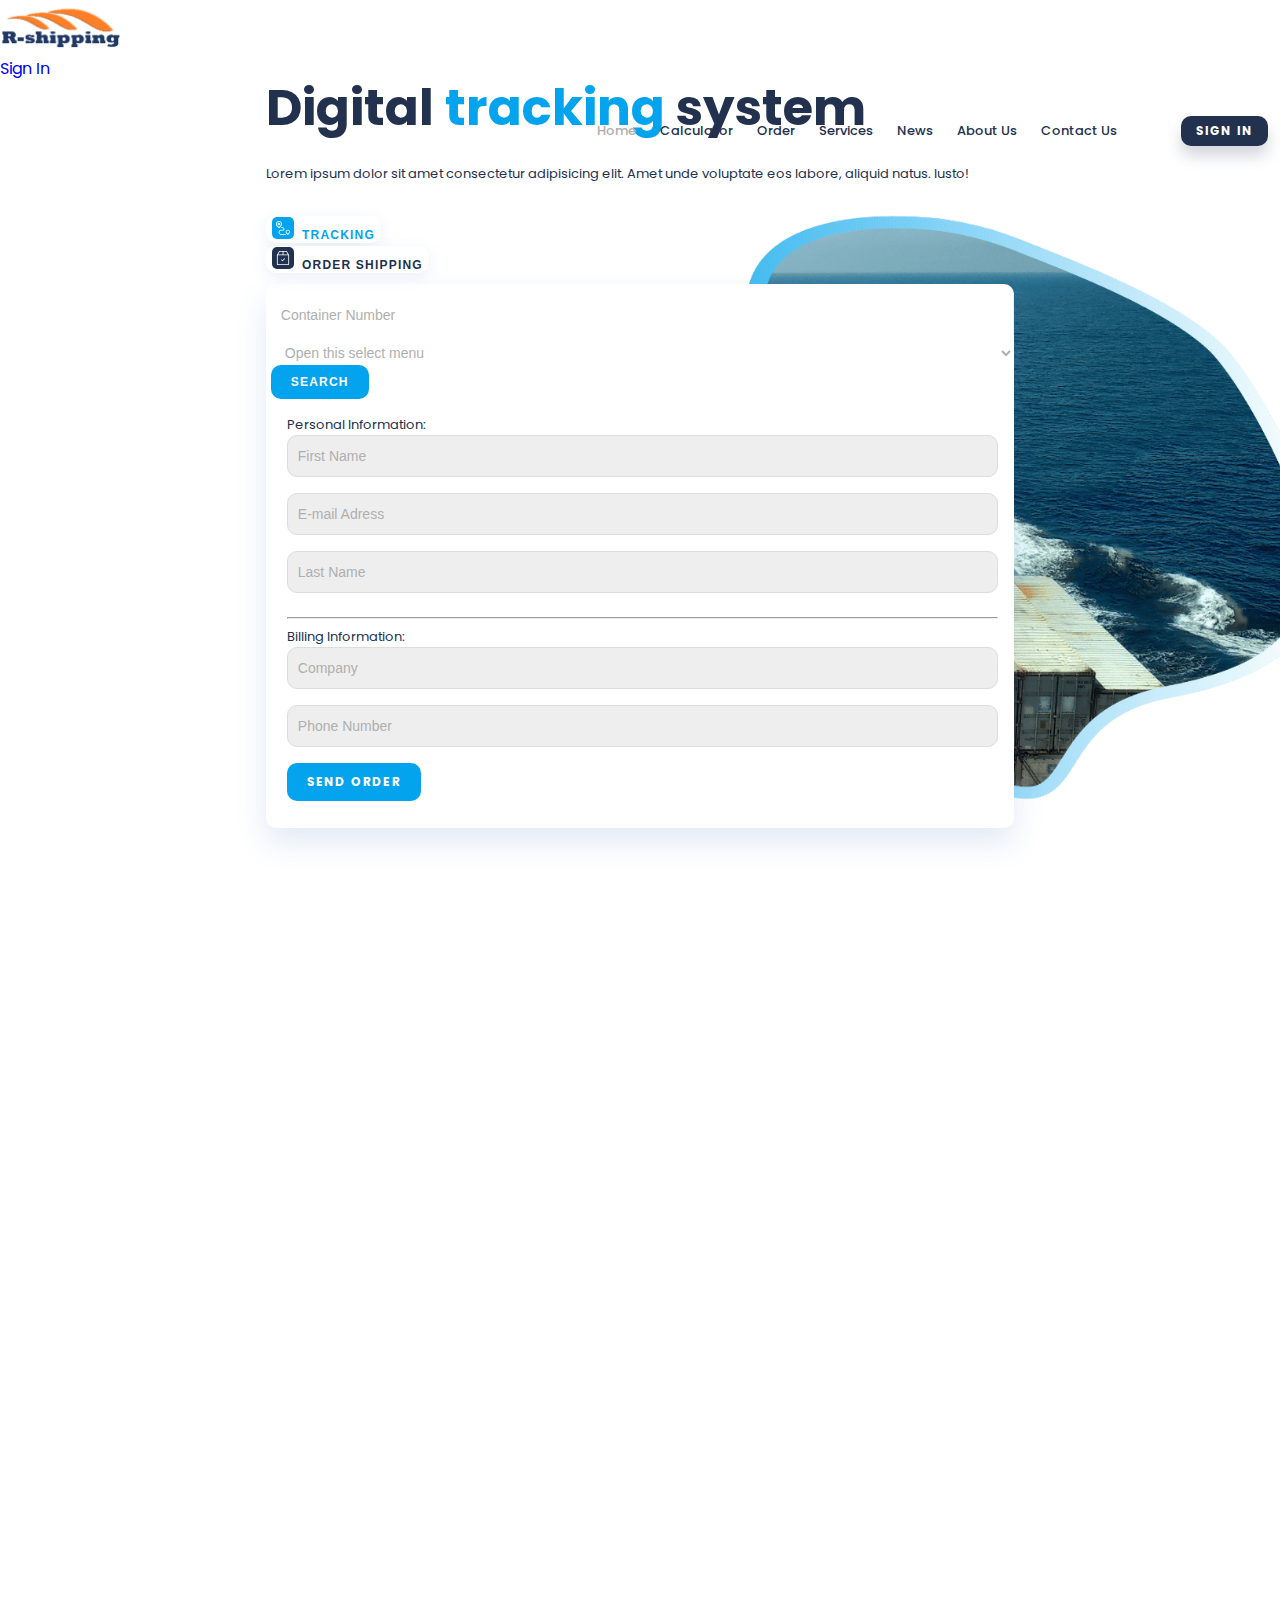
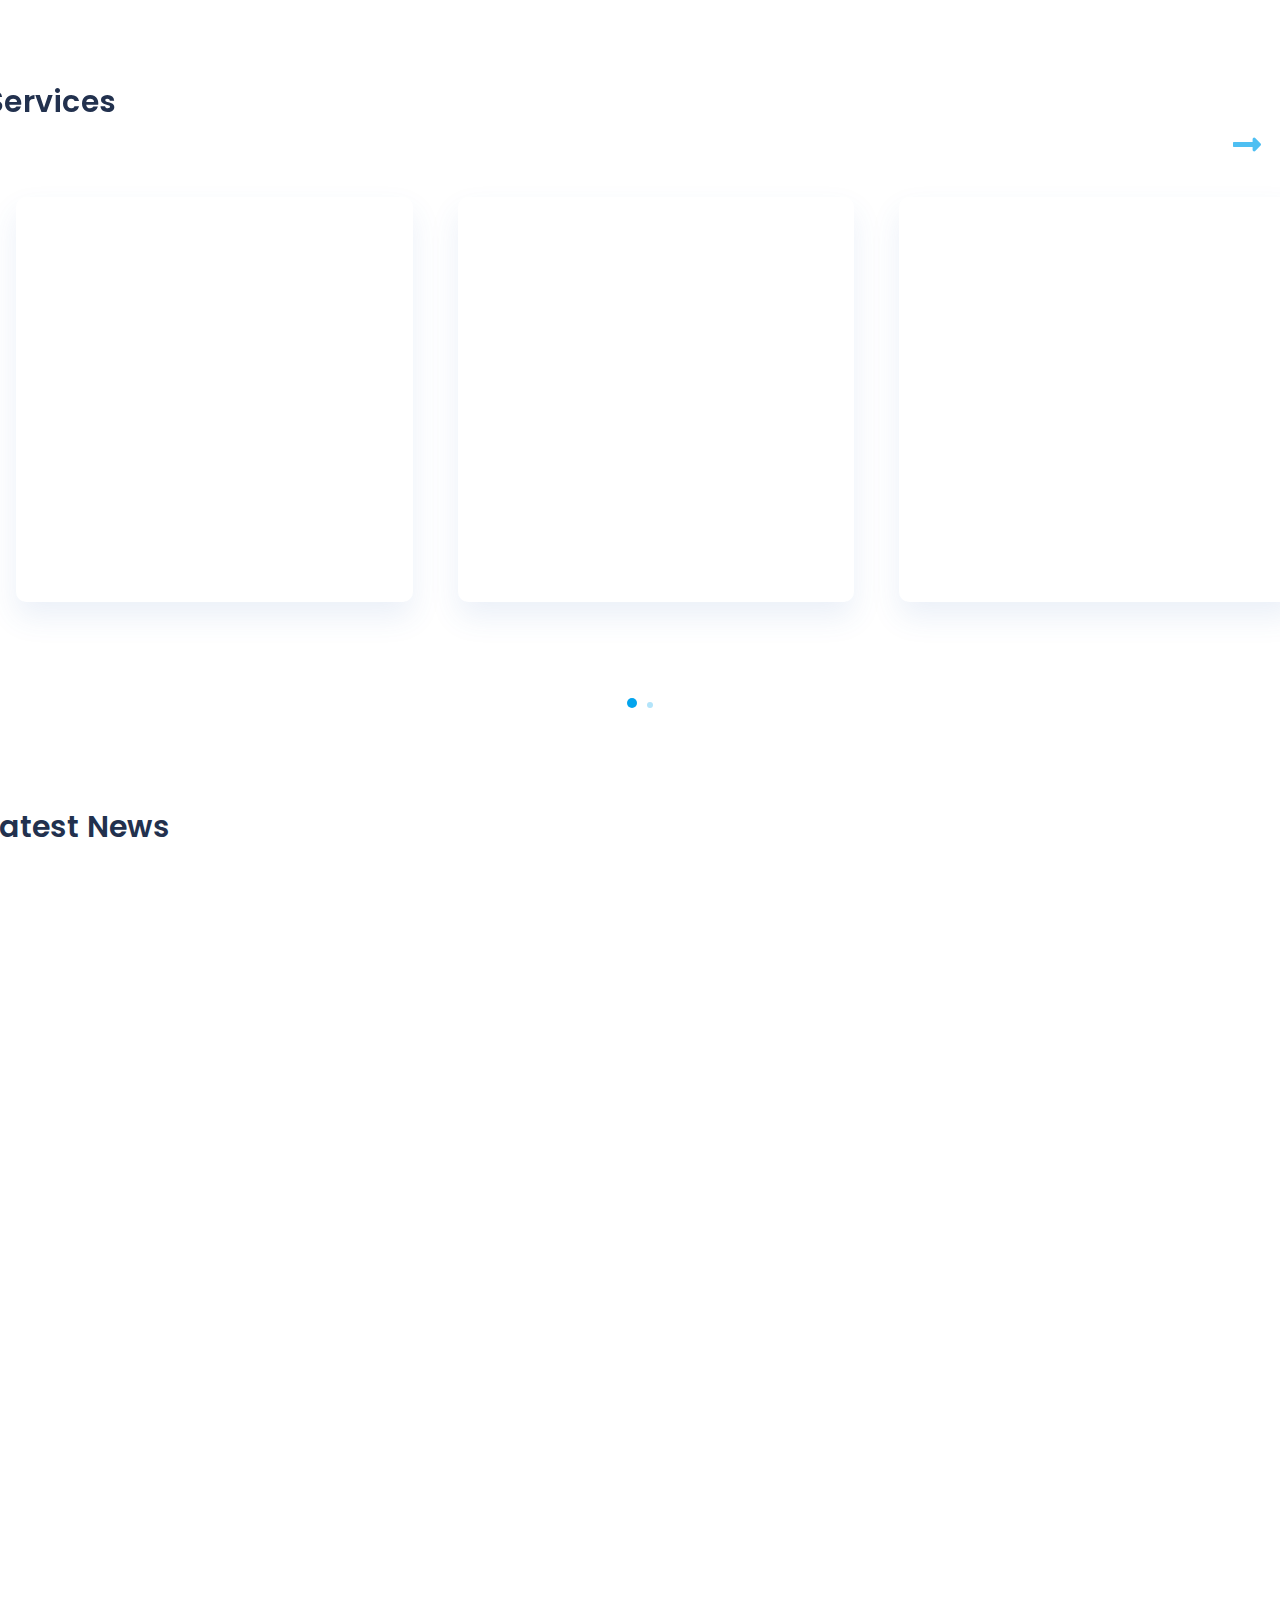
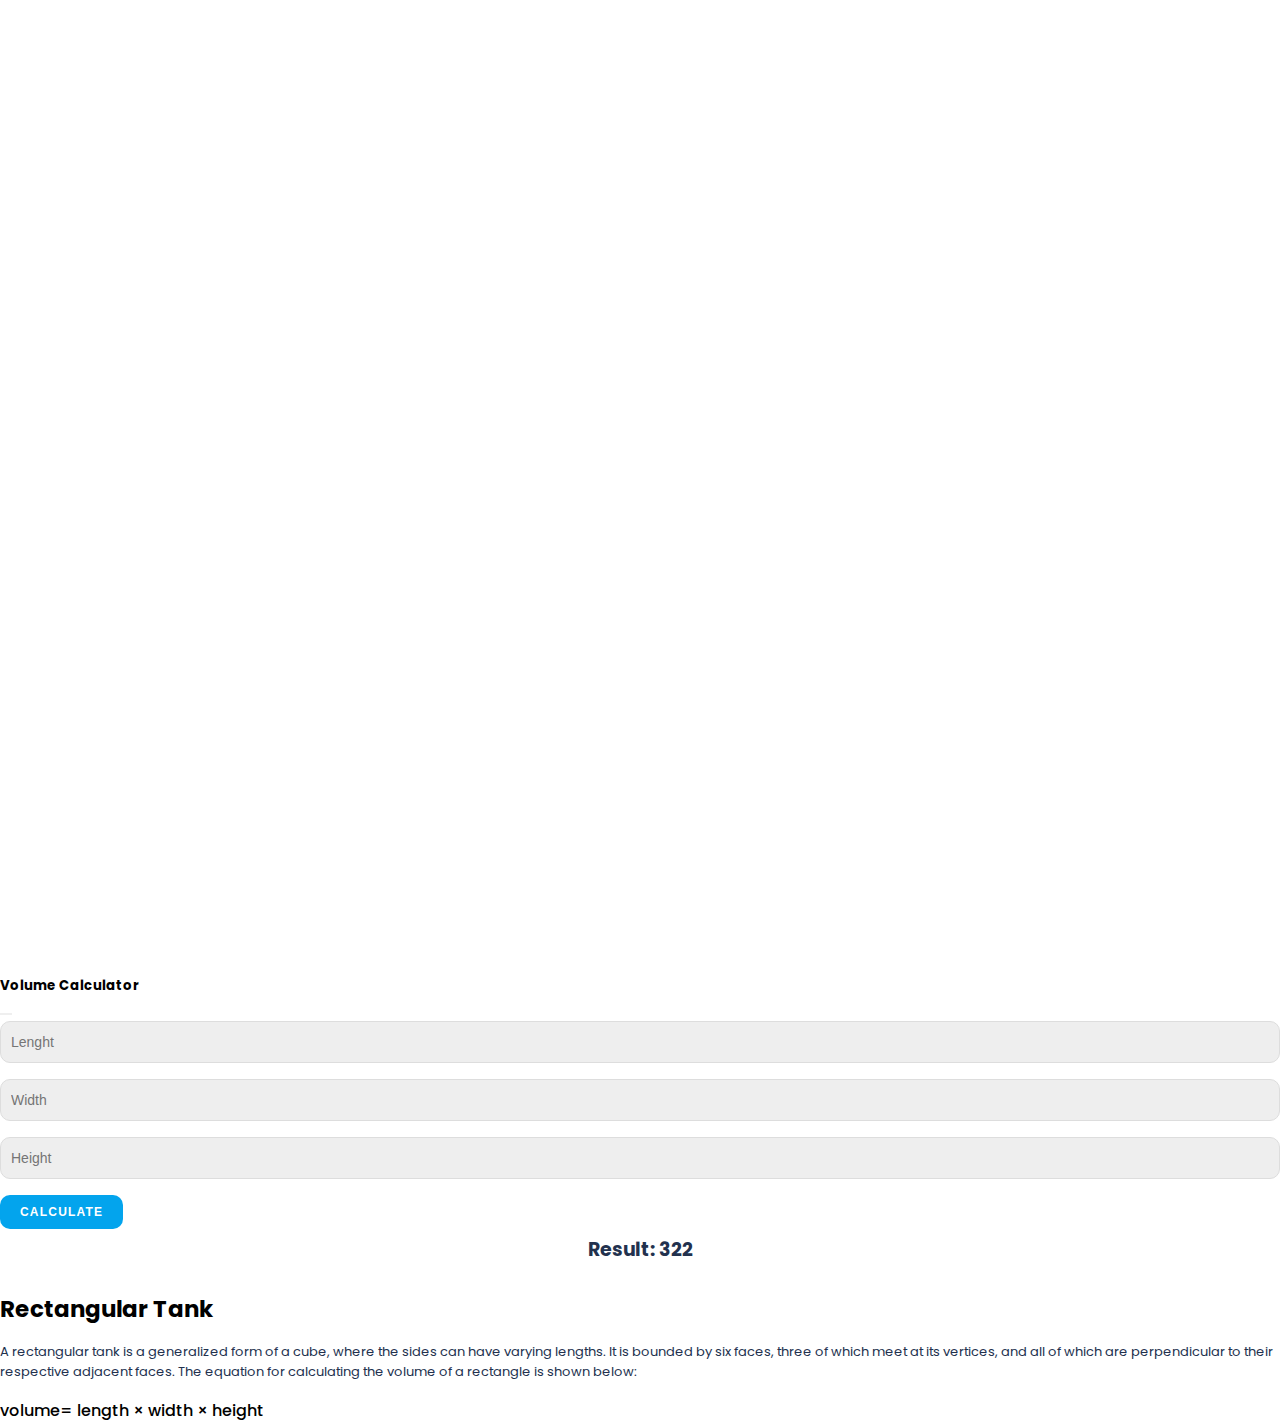
<file: index.html>
<!DOCTYPE html>
<html lang="en">

<head>

  <meta charset="UTF-8">
  <meta name="viewport" content="width=device-width, initial-scale=1, shrink-to-fit=no">
  <meta name="description" content="">
  <meta name="author" content="border.md">

  <title>R-shipping</title>

  <!-- Bootstrap core CSS -->
  <link href="https://cdn.jsdelivr.net/npm/bootstrap@5.1.1/dist/css/bootstrap.min.css" rel="stylesheet"
    integrity="sha384-F3w7mX95PdgyTmZZMECAngseQB83DfGTowi0iMjiWaeVhAn4FJkqJByhZMI3AhiU" crossorigin="anonymous">


  <!-- Additional CSS Files -->
  <link rel="stylesheet" href="assets/fonts/fontawesome/css/all.min.css">
  <link rel="stylesheet" href="assets/css/style.css">
  <link rel="stylesheet" href="assets/css/animated.css">
  <link rel="stylesheet" href="assets/css/owl.css">

</head>

<body>

  <!-- ***** Preloader Start ***** -->
  <div id="js-preloader" class="js-preloader">
    <div class="preloader-inner">
      <span class="dot"></span>
      <div class="dots">
        <span></span>
        <span></span>
        <span></span>
      </div>
    </div>
  </div>
  <!-- ***** Preloader End ***** -->

  <!-- ***** Header Area Start ***** -->
  <header class="header-area header-sticky">
    <div class="container">
      <div class="row">
        <div class="col-12 p-0">
          <nav class="main-nav">
            <!-- ***** Logo Start ***** -->
            <a href="index.html" class="logo">
              <img src="assets/images/logo.png">
            </a>
            <!-- ***** Logo End ***** -->
            <div class="sign-button d-block d-sm-none"><a href="login.html">Sign In</a></div>
            <!-- ***** Menu Start ***** -->
            <ul class="nav">
              <li><a href="index.html" class="active">Home</a></li>
              <li><a href="#offcanvasExample" data-bs-toggle="offcanvas" role="button"
                  aria-controls="offcanvasExample">Calculator</a></li>
              <li><a href="order.html">Order</a></li>
              <li><a href="services.html">Services</a></li>
              <li><a href="news.html">News</a></li>
              <li><a href="about.html">About Us</a></li>
              <li><a href="contact.html">Contact Us</a></li>
              <li>
                <div class="sign-button"><a href="login.html">Sign In</a></div>
              </li>
            </ul>
            <a class='menu-trigger'>
              <span>Menu</span>
            </a>
            <!-- ***** Menu End ***** -->
          </nav>
        </div>
      </div>
    </div>
  </header>
  <!-- ***** Header Area End ***** -->
  <div class="main-banner" id="top">
    <div class="container">
      <div class="row">
        <div class="col-lg-12">
          <div class="row">

            <div class="banner-image">
              <img src="assets/images/banner-right-image.png" alt="">
            </div>

            <div class="col-lg-6 align-self-center">
              <div class="item header-text wow fadeIn">
                <h2>Digital <em>tracking</em> system</h2>
                <p>Lorem ipsum dolor sit amet consectetur adipisicing elit. Amet unde voluptate eos labore, aliquid
                  natus. Iusto!</p>
              </div>
            </div>
            <div class="col-lg-9 align-self-center">
              <div class="toggle-slider">
                <ul class="nav" id="myTab" role="tablist">
                  <li class="nav-item" role="presentation">
                    <button class="nav-link active" id="home-tab" data-bs-toggle="tab" data-bs-target="#tracking"
                      type="button" role="tab" aria-controls="home" aria-selected="true"><img
                        src="assets/images/001-delivery.svg" alt="">Tracking</button>
                  </li>
                  <li class="nav-item" role="presentation">
                    <button class="nav-link" id="profile-tab" data-bs-toggle="tab" data-bs-target="#order" type="button"
                      role="tab" aria-controls="profile" aria-selected="false"><img src="assets/images/002-sent.svg"
                        alt="">Order shipping</button>
                  </li>
                </ul>
                <div class="tab-content" id="myTabContent">

                  <div class="tab-pane fade show active" id="tracking" role="tabpanel" aria-labelledby="tracking-tab">
                    <div class="tracking-tabs">
                      <form id="tracking" action="" method="get">
                        <div class="row">
                          <div class="col-sm-6">
                            <input type="text" name="tracking" id="tracking" placeholder="Container Number" required="">
                          </div>
                          <div class="col-sm-4">
                            <select aria-label="Default select example">
                              <option selected>Open this select menu</option>
                              <option value="1">One</option>
                              <option value="2">Two</option>
                              <option value="3">Three</option>
                            </select>
                          </div>
                          <div class="col-sm-2 d-flex justify-content-sm-end">
                            <button type="submit" id="form-submit" class="send-button">Search</button>
                          </div>
                        </div>
                      </form>
                    </div>
                  </div>

                  <div class="tab-pane fade" id="order" role="tabpanel" aria-labelledby="order-tab">
                    <div class="order-tabs">
                      <form id="order" action="" method="get">
                        <div class="row">
                          <div class="col-sm-3">
                            <p>Personal Information:</p>
                          </div>
                          <div class="col-sm-4">
                            <input type="text" name="firstName" id="firstName" placeholder="First Name" required="">
                            <input type="email" name="email" id="email" placeholder="E-mail Adress" required="">
                          </div>
                          <div class="col-sm-4">
                            <input type="text" name="lastName" id="lastName" placeholder="Last Name" required="">
                          </div>
                          <hr>
                        </div>
                        <div class="row">
                          <div class="col-sm-3">
                            <p>Billing Information:</p>
                          </div>
                          <div class="col-sm-4">
                            <input type="text" name="company" id="company" placeholder="Company" required="">
                          </div>
                          <div class="col-sm-4">
                            <input type="number" name="number" id="number" placeholder="Phone Number" required="">
                          </div>
                        </div>
                        <div class="row">
                          <div class="col-sm-3"></div>
                          <div class="col-sm-8">
                            <a type="submit" id="form-submit" class="send-button">Send Order</a>
                          </div>
                        </div>
                      </form>
                    </div>
                  </div>
                </div>
              </div>
            </div>

          </div>
        </div>
      </div>
    </div>
  </div>

  <div id="about" class="about-us section wow fadeIn">
    <div class="container-fluid">
      <div class="row">
        <div class="col-lg-6 d-lg-block d-md-none  align-self-center">
          <div class="left-image">
            <img src="assets/images/about-image.jpg" alt="Container ship">
          </div>
        </div>
        <div class="col-lg-5 col-md-12">
          <div class="right-text">
            <div class="section-heading">
              <h2>Welcome to R-shipping, <em>digital shipping company</em>.</h2>
              <p>Lorem, ipsum dolor sit amet consectetur adipisicing elit. Quasi ipsam ullam quidem ipsum enim, mollitia
                tempora maxime laudantium ipsa nihil necessitatibus qui labore optio itaque earum temporibus.</p>
              <div class="row">
                <div class="col-lg-4">
                  <div class="fact-item">
                    <div class="count-area-content">
                      <div class="count-digit">20+</div>
                      <div class="count-title">Cuntries</div>
                      <p>Lorem ipsum dolor sitti amet, consectetur.</p>
                    </div>
                  </div>
                </div>
                <div class="col-lg-4">
                  <div class="fact-item">
                    <div class="count-area-content">
                      <div class="count-digit">100+</div>
                      <div class="count-title">Warehouses</div>
                      <p>Lorem ipsum dolor sitti amet, consectetur.</p>
                    </div>
                  </div>
                </div>
                <div class="col-lg-4">
                  <div class="fact-item">
                    <div class="count-area-content">
                      <div class="count-digit">80+</div>
                      <div class="count-title">Terminals</div>
                      <p>Lorem ipsum dolor sitti amet, consectetur.</p>
                    </div>
                  </div>
                </div>
              </div>
            </div>
          </div>
        </div>
      </div>
    </div>
  </div>

  <div id="serices" class="our-services section">
    <div class="container">
      <div class="row">
        <div class="col-lg-12">
          <div class="section-heading">
            <h2>Services</h2>
          </div>
        </div>
      </div>
    </div>
    <div class="container">
      <div class="row">
        <div class="col-lg-12 p-0">
          <div class="owl-carousel owl-services">
            <div class="item">
              <div class="thumb wow fadeIn">
                <img src="assets/images/014-worldwide shipping.svg" alt="">
                <h4>Import/Export FCL</h2>
                  <p class="services-card-body">Lorem ipsum, dolor sit amet consectetur adipisicing elit. Amet quisquam
                    laboriosam porro at
                    officia, laborum, esse tenetur ipsum, nemo illum voluptatum?</p>
                  <a class="show-more-link" href="#">show more <i class="fa fa-angle-double-right"></i></a>
              </div>
            </div>
            <div class="item">
              <div class="thumb wow fadeIn">
                <img src="assets/images/039-storage.svg" alt="">
                <h4>Import/Export LCL</h2>
                  <p class="services-card-body">Lorem ipsum, dolor sit amet consectetur adipisicing elit. Amet quisquam
                    laboriosam porro at
                    officia, laborum, esse tenetur ipsum, nemo illum voluptatum?</p>
                  <a class="show-more-link" href="#">show more <i class="fa fa-angle-double-right"></i></a>
              </div>
            </div>
            <div class="item">
              <div class="thumb wow fadeIn">
                <img src="assets/images/085-secure.svg" alt="">
                <h4>CIF</h2>
                  <p class="services-card-body">Lorem ipsum, dolor sit amet consectetur adipisicing elit. Amet quisquam
                    laboriosam porro at
                    officia, laborum, esse tenetur ipsum, nemo illum voluptatum?</p>
                  <a class="show-more-link" href="#">show more <i class="fa fa-angle-double-right"></i></a>
              </div>
            </div>
            <div class="item">
              <div class="thumb wow fadeIn">
                <img src="assets/images/004-cargo.svg" alt="">
                <h4>CFR</h2>
                  <p class="services-card-body">Lorem ipsum, dolor sit amet consectetur adipisicing elit. Amet quisquam
                    laboriosam porro at
                    officia, laborum, esse tenetur ipsum, nemo illum voluptatum?</p>
                  <a class="show-more-link" href="#">show more <i class="fa fa-angle-double-right"></i></a>
              </div>
            </div>
            <div class="item">
              <div class="thumb wow fadeIn">
                <img src="assets/images/019-delivery box.svg" alt="">
                <h4>Comanda Marfei</h2>
                  <p class="services-card-body">Lorem ipsum, dolor sit amet consectetur adipisicing elit. Amet quisquam
                    laboriosam porro at
                    officia, laborum, esse tenetur ipsum, nemo illum voluptatum?</p>
                  <a class="show-more-link" href="#">show more <i class="fa fa-angle-double-right"></i></a>
              </div>
            </div>
          </div>
        </div>
      </div>
    </div>
  </div>

  <div id="news" class="section">
    <div class="container">
      <div class="row">
        <div class="col-lg-12">
          <div class="section-heading">
            <h2>Latest News</h2>
          </div>
        </div>
      </div>
    </div>
    <div class="container">
      <div class="row p-0">

        <!-- Post Item 1 -->
        <div class="col-md-12 wow fadeIn pl-0">
          <div class="row">

            <div class="col-md-4 blog2-post-title-cont">
              <div class="post-prev-date-cont">
                <span class="blog2-date-numb">21</span><span class="blog2-month">October</span>
              </div>
              <div class="post-prev-title">
                <h3><a href="#">Time For Minimalism</a></h3>
                <div class="post-prev-info">
                  <a href="#">design</a><span class="slash-divider">/</span><a href="https://1.envato.market/a1gQR">john
                    doe</a>
                </div>
              </div>
            </div>

            <div class="col-md-8">
              <div class="blog2-post-prev-text">
                Lorem ipsum dolor sit amet consectetur adipisicing elit. Blanditiis aspernatur mollitia amet, ipsam
                ipsum error ut ullam accusantium repellendus culpa distinctio reprehenderit, tenetur voluptatibus
                dolorum est ea nemo nostrum? Dicta molestias placeat voluptatum illum ducimus!
              </div>
            </div>

          </div>
        </div>

        <!-- Post Item 2 -->
        <div class="col-md-12 wow fadeIn pl-0">
          <div class="row">

            <div class="col-md-4 blog2-post-title-cont">
              <div class="post-prev-date-cont">
                <span class="blog2-date-numb">17</span><span class="blog2-month">August</span>
              </div>
              <div class="post-prev-title">
                <h3><a href="blog-single-sidebar-right.html">New Trends In Web</a></h3>
                <div class="post-prev-info">
                  <a href="#">design</a><span class="slash-divider">/</span><a href="https://1.envato.market/a1gQR">john
                    doe</a>
                </div>
              </div>
            </div>

            <div class="col-md-8">
              <div class="blog2-post-prev-text">
                Lorem ipsum dolor sit amet, consectetur adipisicing elit. Suscipit, excepturi modi cupiditate ipsam
                molestiae eveniet incidunt nostrum atque alias dicta? Quos, quisquam iusto numquam dicta vel voluptatem
                aperiam voluptas similique!
              </div>
            </div>

          </div>
        </div>

        <!-- Post Item 3 -->
        <div class="col-md-12 wow fadeIn pl-0">
          <div class="row">

            <div class="col-md-4 blog2-post-title-cont">
              <div class="post-prev-date-cont">
                <span class="blog2-date-numb">8</span><span class="blog2-month">August</span>
              </div>
              <div class="post-prev-title">
                <h3><a href="blog-single-sidebar-right.html">The Sound Of Life</a></h3>
                <div class="post-prev-info">
                  <a href="#">design</a><span class="slash-divider">/</span><a href="https://1.envato.market/a1gQR">john
                    doe</a>
                </div>
              </div>
            </div>

            <div class="col-md-8">
              <div class="blog2-post-prev-text">
                Lorem ipsum dolor sit, amet consectetur adipisicing elit. Dicta sapiente nemo et illo vel reprehenderit?
                Recusandae soluta rem voluptatum, distinctio repudiandae, quos harum nostrum omnis debitis nobis quam
                voluptatibus temporibus veritatis a eveniet sequi laborum. Possimus, harum! Similique ad mollitia in
                ducimus.
              </div>
            </div>

          </div>
        </div>

      </div>
    </div>
  </div>

  <div class="footer-dec wow fadeIn">
    <img src="assets/images/footer-dec.png" alt="">
  </div>

  <footer>
    <div class="container">
      <div class="row">
        <div class="col-lg-3">
          <div class="about footer-item wow fadeIn">
            <div class="logo">
              <a href="#"><img src="assets/images/logo.png" alt="R-shipping"></a>
            </div>
            <p>Moldova, Chișinău, str. Sarmizegetusa 18.</p>
            <p>C/F: 1010600007485 “ENTERLOG” SRL.</p>
            <a href="#">
              <p>+(373) 78 888 828</p>
            </a>
            <a href="#">
              <p>info@exemplu.com</p>
            </a>
            <ul>
              <li><a href="#"><i class="fab fa-facebook-f"></i></a></li>
              <li><a href="#"><i class="fab fa-instagram"></i></a></li>
            </ul>
          </div>
        </div>
        <div class="col-lg-3 d-none d-sm-block">
          <div class="services footer-item wow fadeIn">
            <h4>Services</h4>
            <ul>
              <li><a href="#">Import/Export FCL</a></li>
              <li><a href="#">Import/Export LCL</a></li>
              <li><a href="#">CIF/CFR</a></li>
              <li><a href="#">Comanda Marfei</a></li>
            </ul>
          </div>
        </div>
        <div class="col-lg-3 d-none d-sm-block">
          <div class="community footer-item wow fadeIn">
            <h4>Utilites</h4>
            <ul>
              <li><a href="#">Terms of use</a></li>
              <li><a href="#">Privacy Policy</a></li>
              <li><a href="#">Policy of Cookies</a></li>
              <li><a href="#">Terms of refunds</a></li>
            </ul>
          </div>
        </div>
        <div class="col-lg-3">
          <div class="subscribe-newsletters footer-item wow fadeIn">
            <h4>Subscribe Newsletters</h4>
            <p>Get our latest news and ideas to your inbox</p>
            <form action="#" method="get">
              <input type="text" name="email" id="email" pattern="[^ @]*@[^ @]*" placeholder="Your Email" required="">
              <button type="submit" id="form-submit" class="main-button "><i class="far fa-paper-plane"></i></button>
            </form>
          </div>
        </div>
        <div class="col-lg-12">
          <div class="copyright wow fadeIn">
            Copyright &copy; <script>
              document.write(new Date().getFullYear());
            </script>
            All rights reserved | Created by <a href="https://border.md" target="_blank">Border.md</a>
          </div>
        </div>
      </div>
    </div>
  </footer>

  <!-- Volume Calculator -->
  <div class="offcanvas offcanvas-start" tabindex="-1" id="offcanvasExample" aria-labelledby="offcanvasExampleLabel">
    <div class="offcanvas-header">
      <h5 class="offcanvas-title" id="offcanvasExampleLabel">Volume Calculator</h5>
      <button type="button" class="btn-close text-reset" data-bs-dismiss="offcanvas" aria-label="Close"></button>
    </div>
    <div class="offcanvas-body">
      <form class="volume-calc" action="#">
        <div class="row">
          <div class="col-12">
            <input type="number" name="lenght" id="lenghtCalc" placeholder="Lenght" required>
            <input type="number" name="width" id="widthCalc" placeholder="Width" required>
            <input type="number" name="height" id="heightCalc" placeholder="Height" required>
          </div>
        </div>
        <div class="row">
          <div class="col-6">
            <button type="submit" id="form-submit" class="main-button">Calculate</button>
          </div>
          <div class="col-6 text-right">
            <p>Result: 322</p>
          </div>
        </div>
      </form>
      <div class="row">
        <div class="col-12 volume-calc-exemple">
          <h4>Rectangular Tank</h4>
          <p class="text-justify">A rectangular tank is a generalized form of a cube, where the sides can have varying
            lengths. It is bounded
            by six faces, three of which meet at its vertices, and all of which are perpendicular to their respective
            adjacent faces. The equation for calculating the volume of a rectangle is shown below:
          </p>
          <span>volume= length × width × height</span>
        </div>
      </div>
    </div>
  </div>


  <!-- Scripts -->
  <script src="vendor/jquery/jquery.min.js"></script>
  <script src="https://cdn.jsdelivr.net/npm/bootstrap@5.1.1/dist/js/bootstrap.bundle.min.js"
    integrity="sha384-/bQdsTh/da6pkI1MST/rWKFNjaCP5gBSY4sEBT38Q/9RBh9AH40zEOg7Hlq2THRZ" crossorigin="anonymous">
  </script>
  <script src="assets/js/owl-carousel.js"></script>
  <script src="assets/js/animation.js"></script>
  <script src="assets/js/imagesloaded.js"></script>
  <script src="assets/js/custom.js"></script>

  <script>
    // Acc
    $(document).on("click", ".naccs .menu div", function () {
      var numberIndex = $(this).index();

      if (!$(this).is("active")) {
        $(".naccs .menu div").removeClass("active");
        $(".naccs ul li").removeClass("active");

        $(this).addClass("active");
        $(".naccs ul").find("li:eq(" + numberIndex + ")").addClass("active");

        var listItemHeight = $(".naccs ul")
          .find("li:eq(" + numberIndex + ")")
          .innerHeight();
        $(".naccs ul").height(listItemHeight + "px");
      }
    });
  </script>
</body>

</html>
</file>
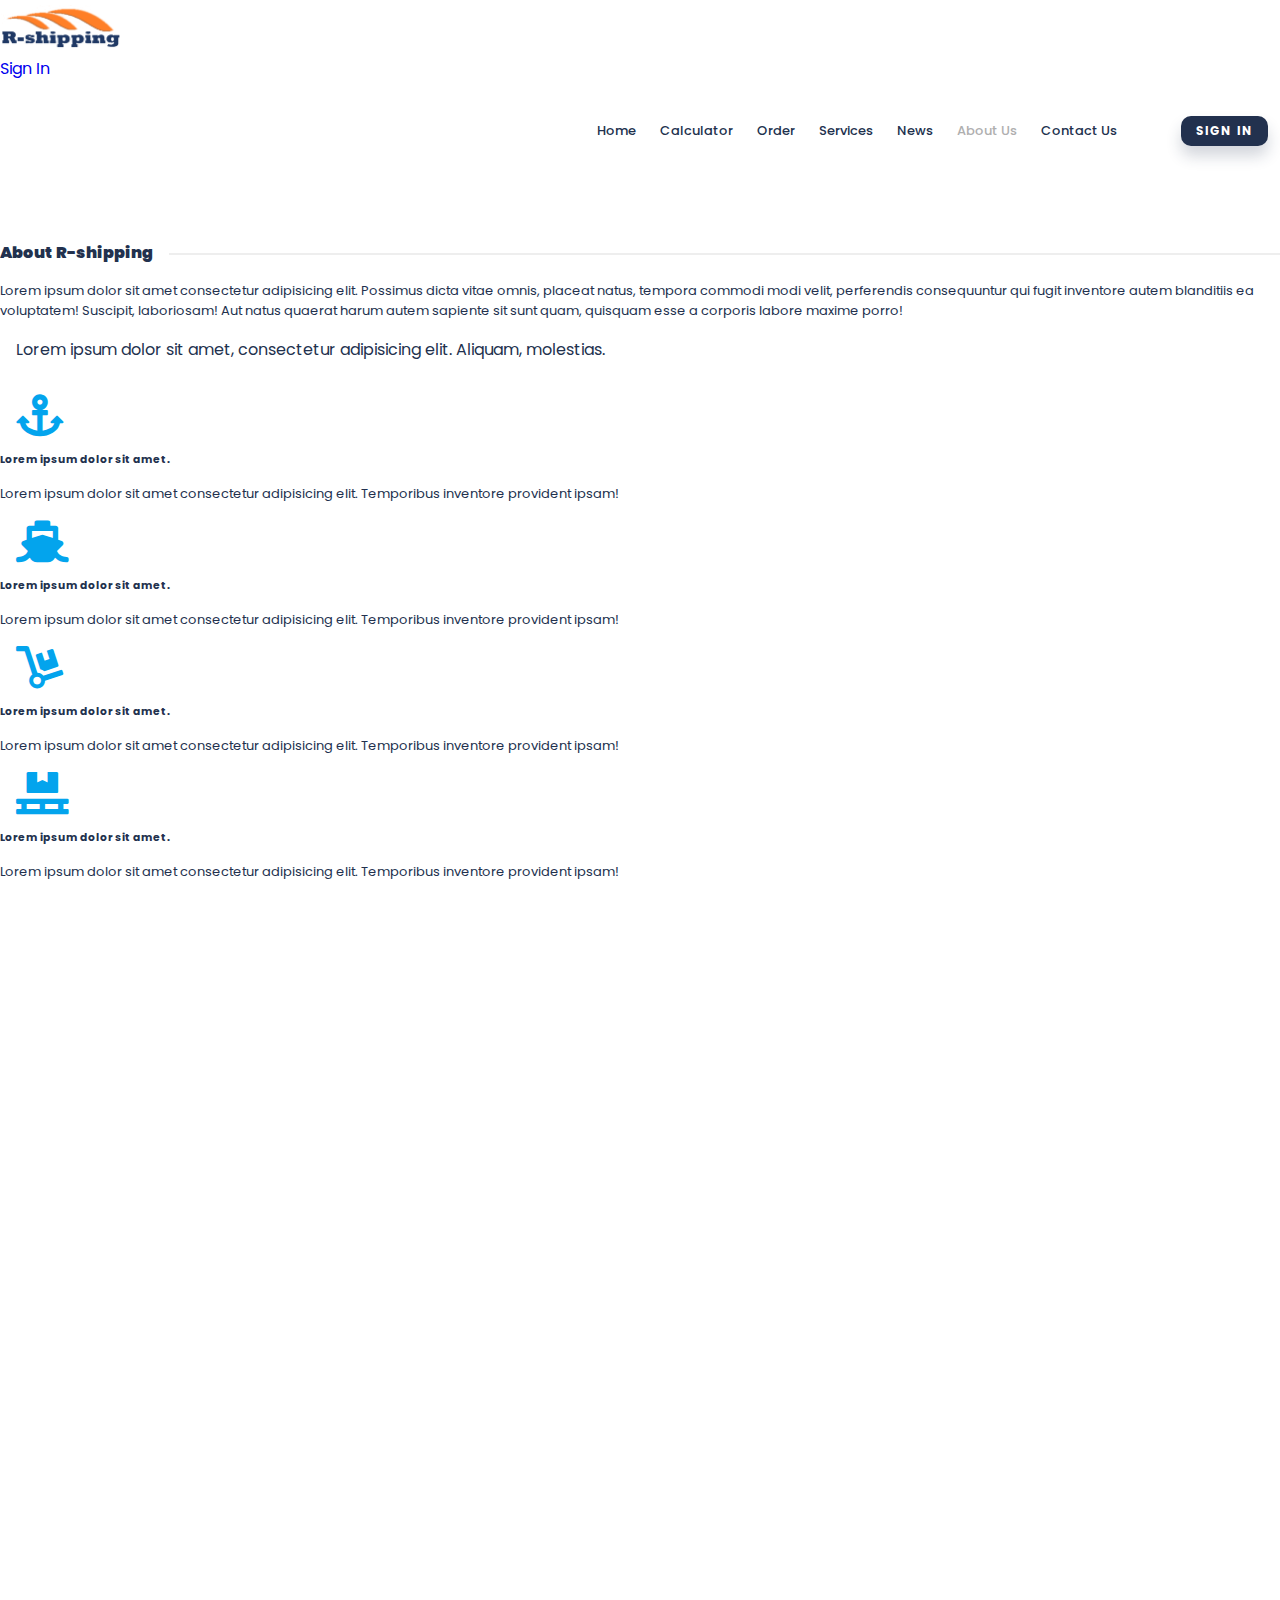
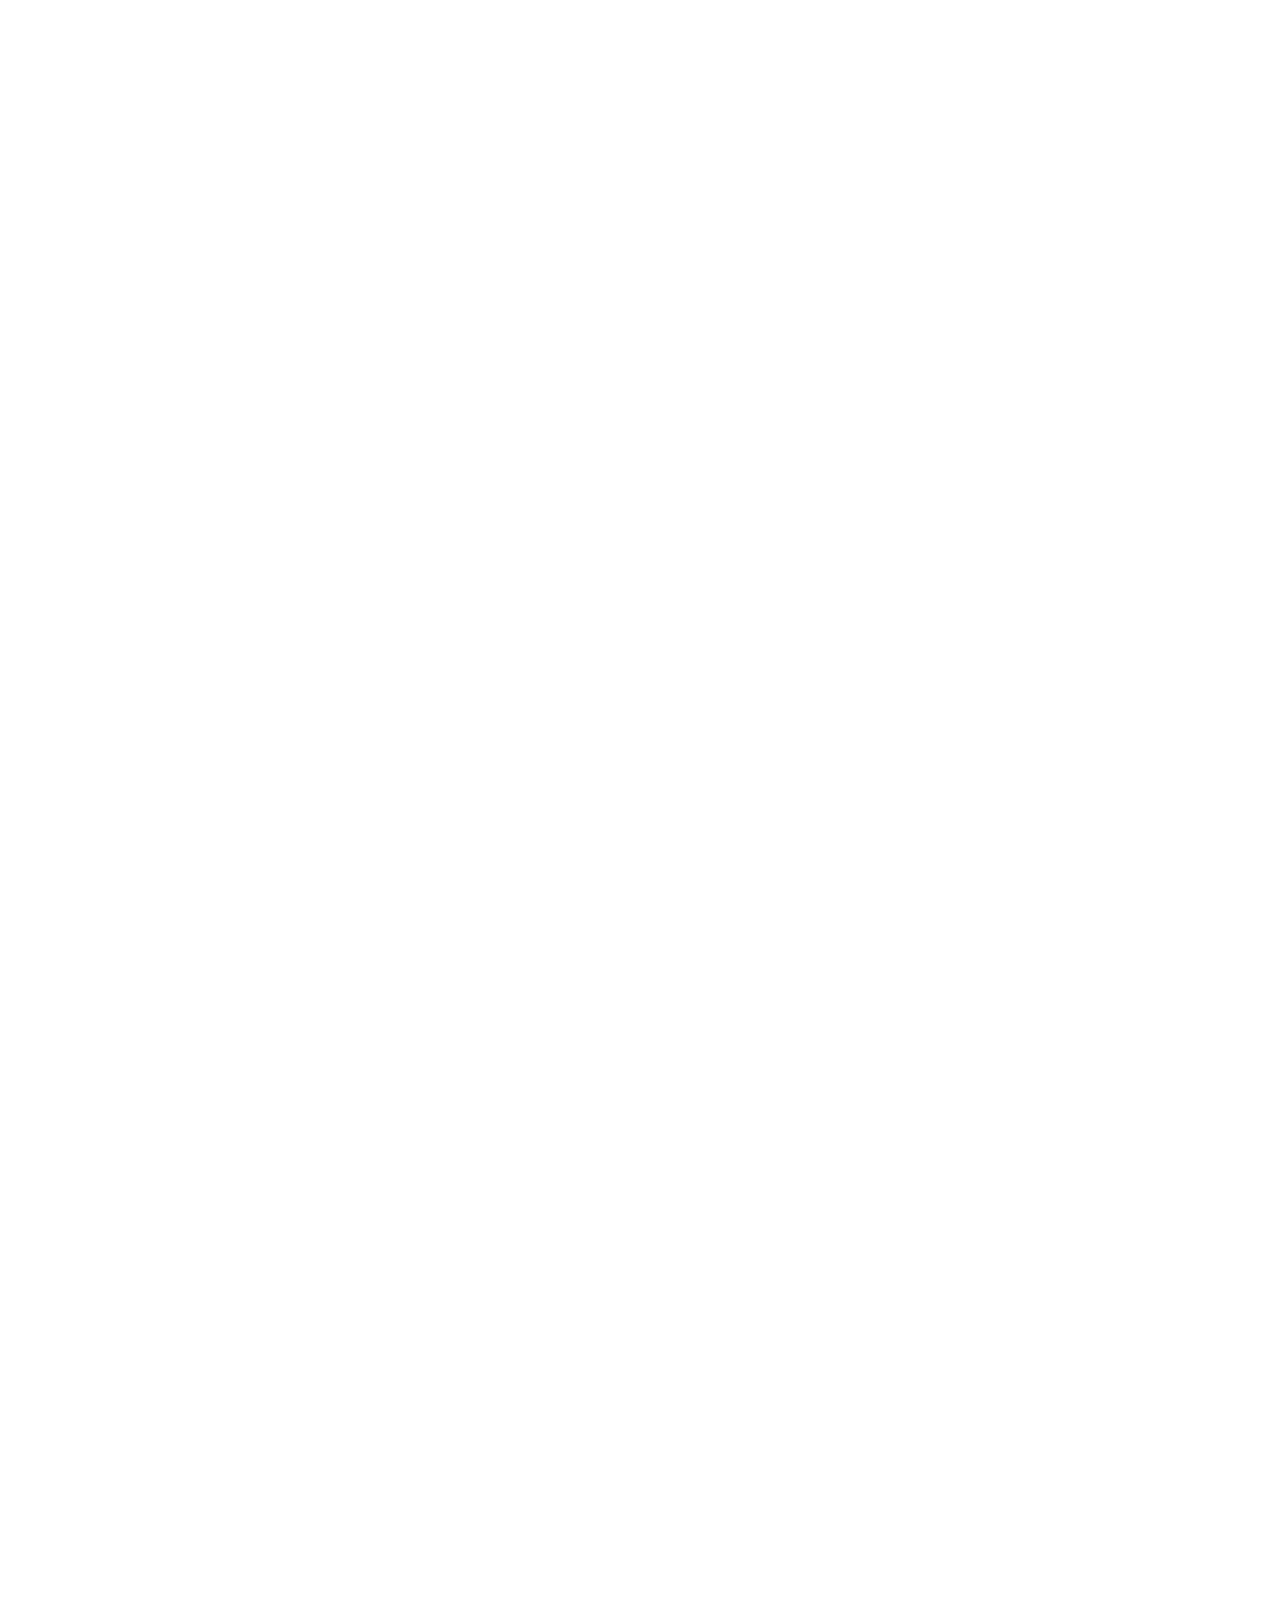
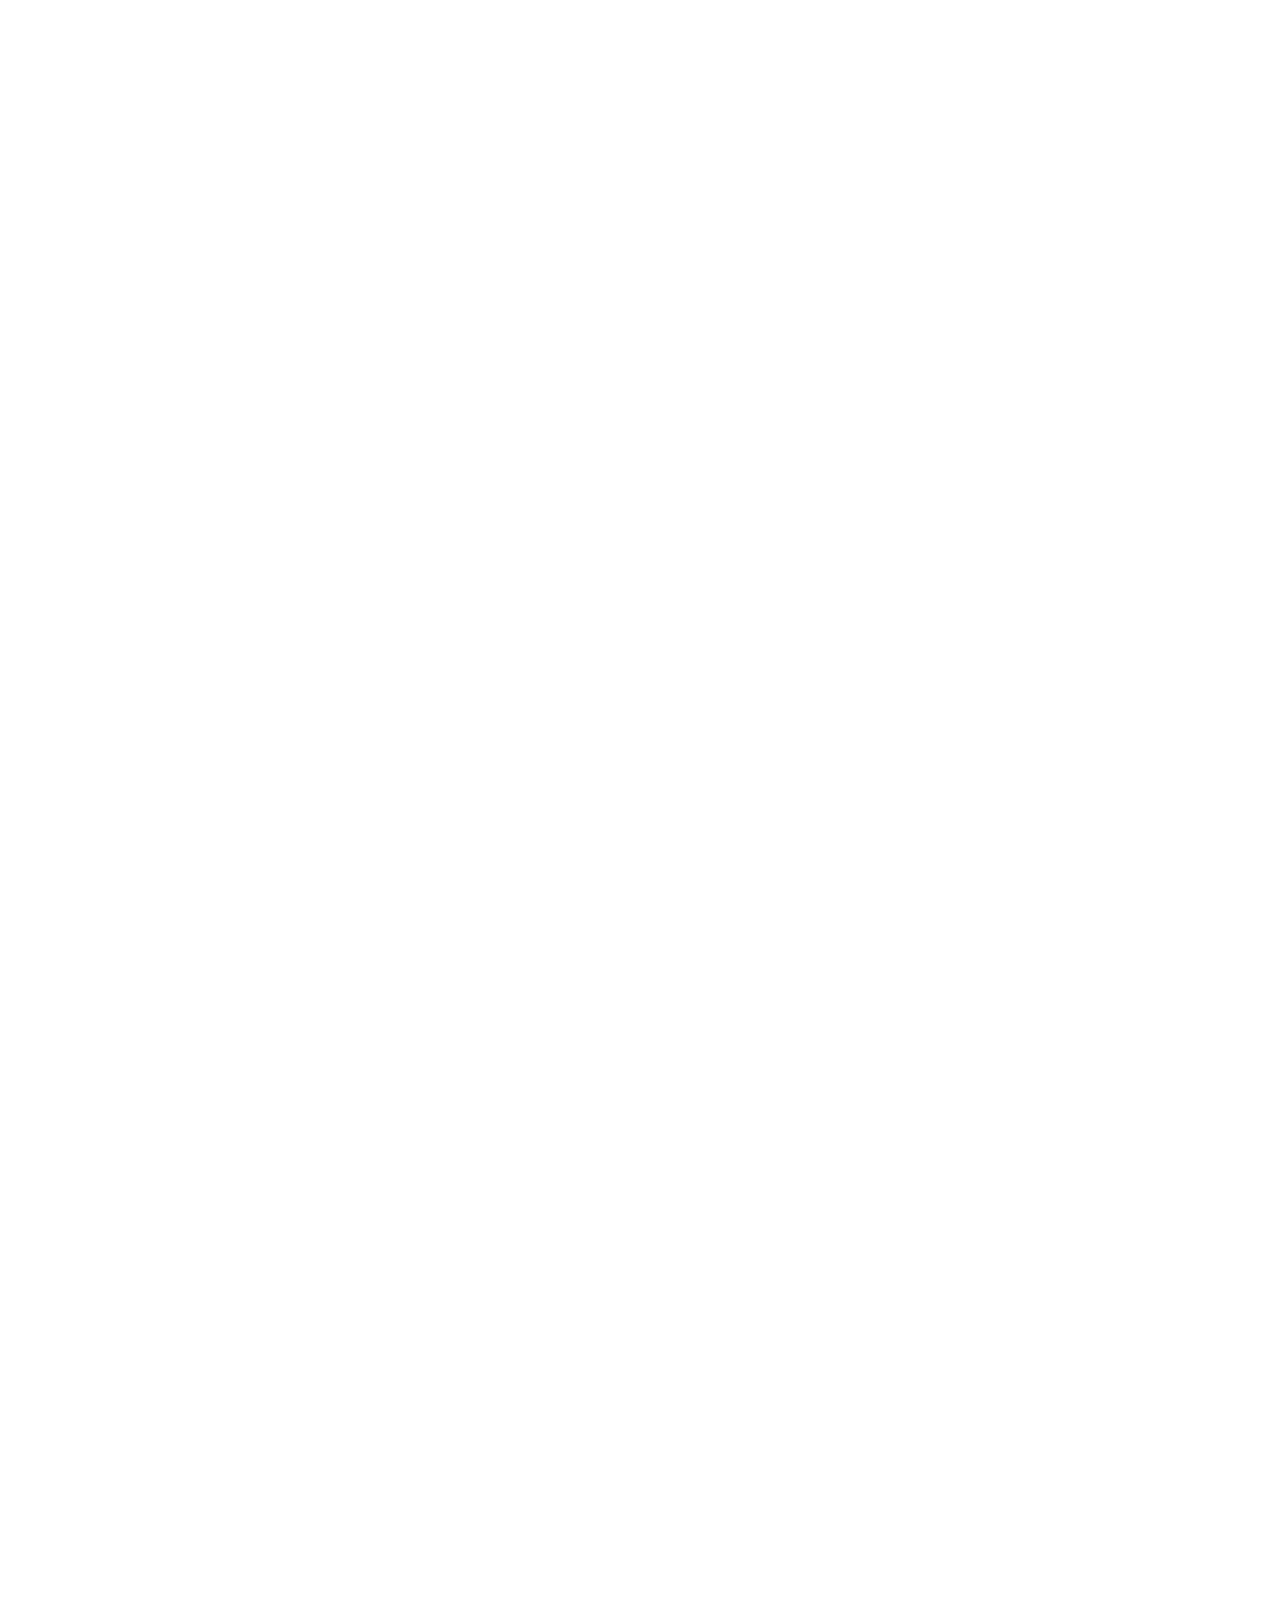
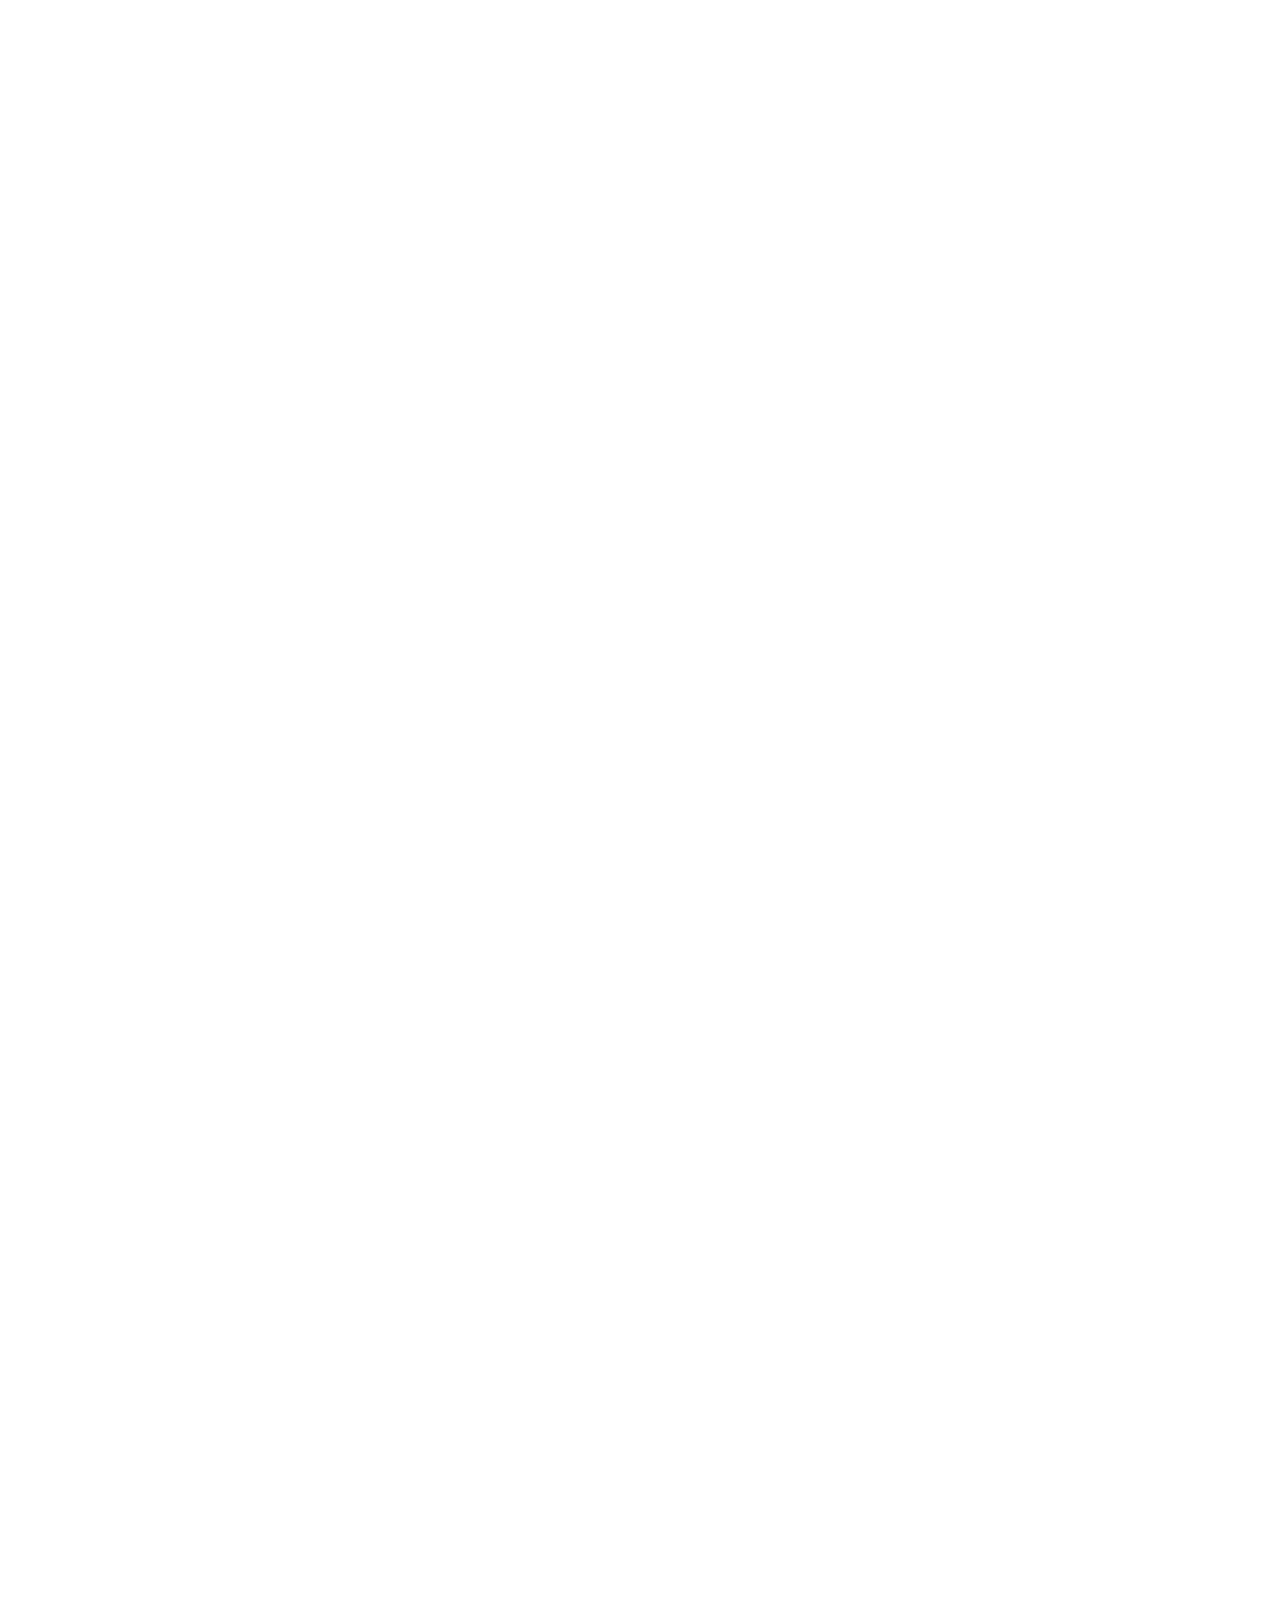
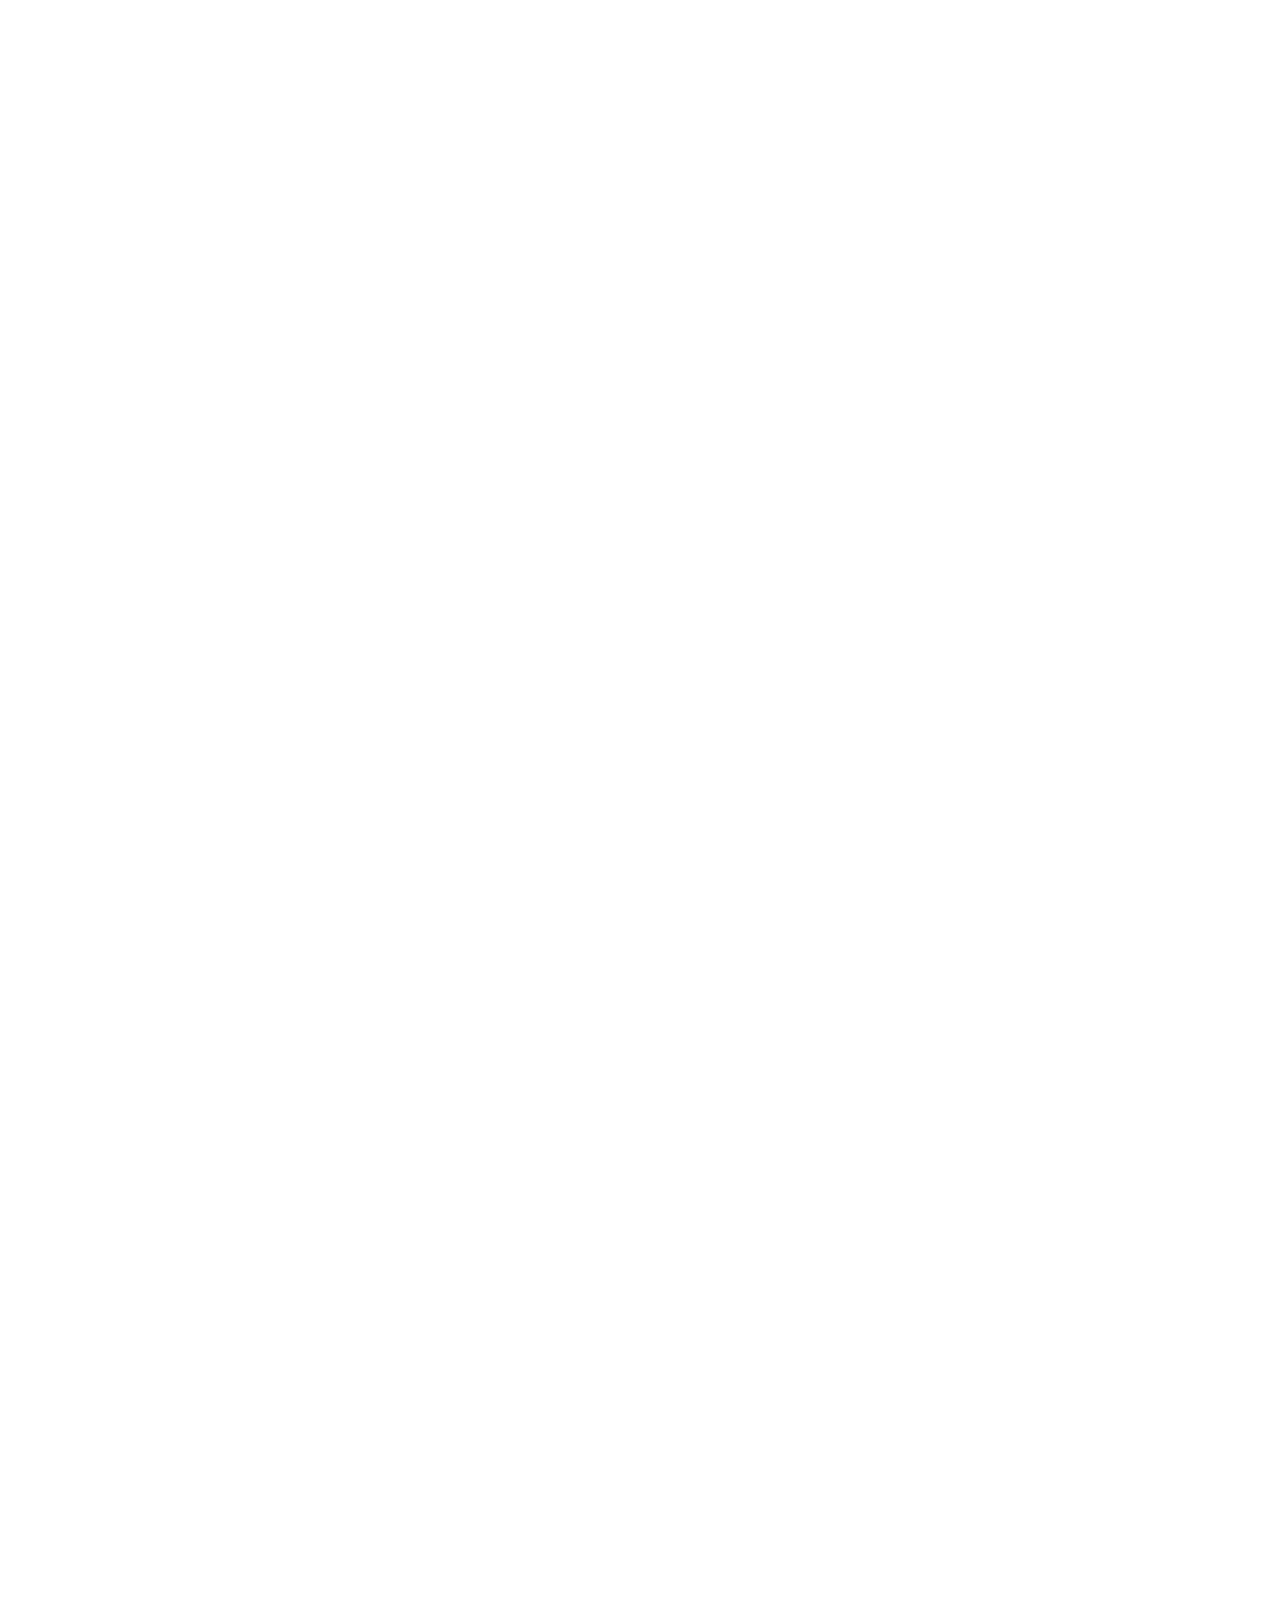
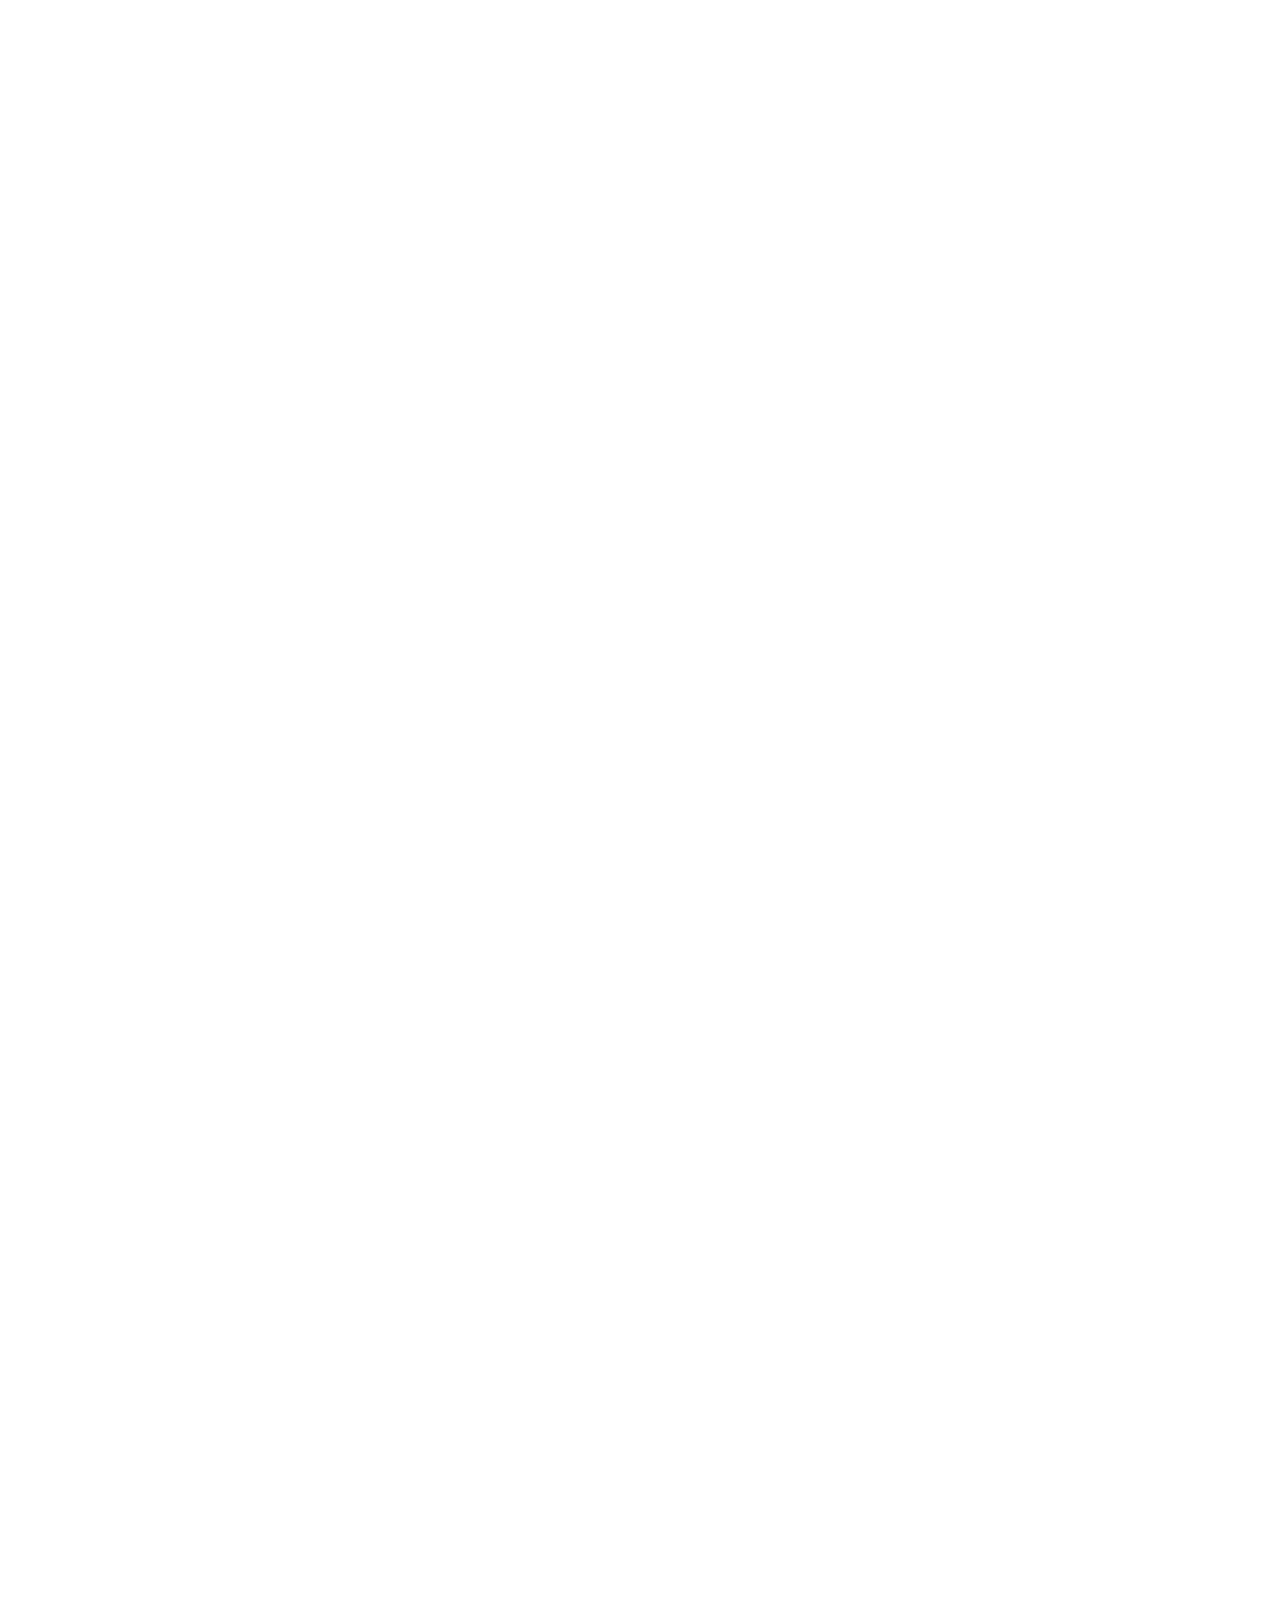
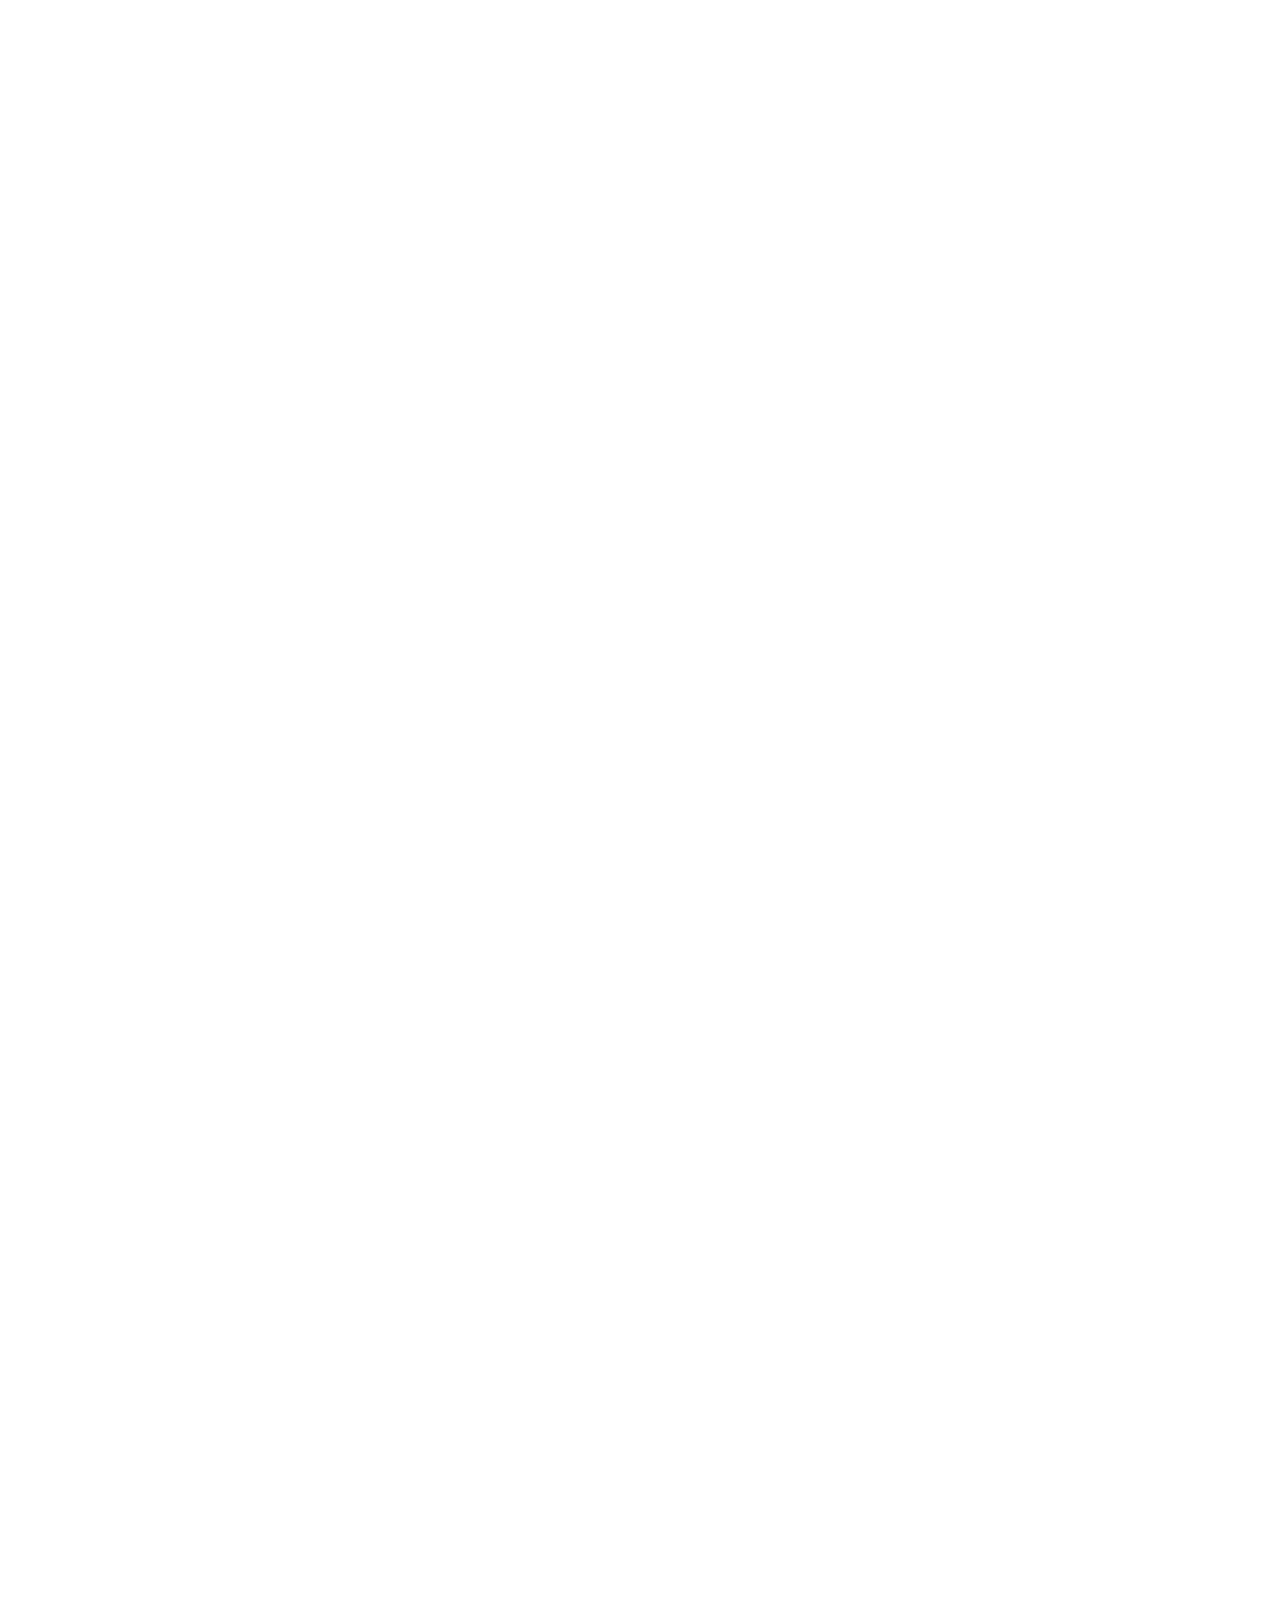
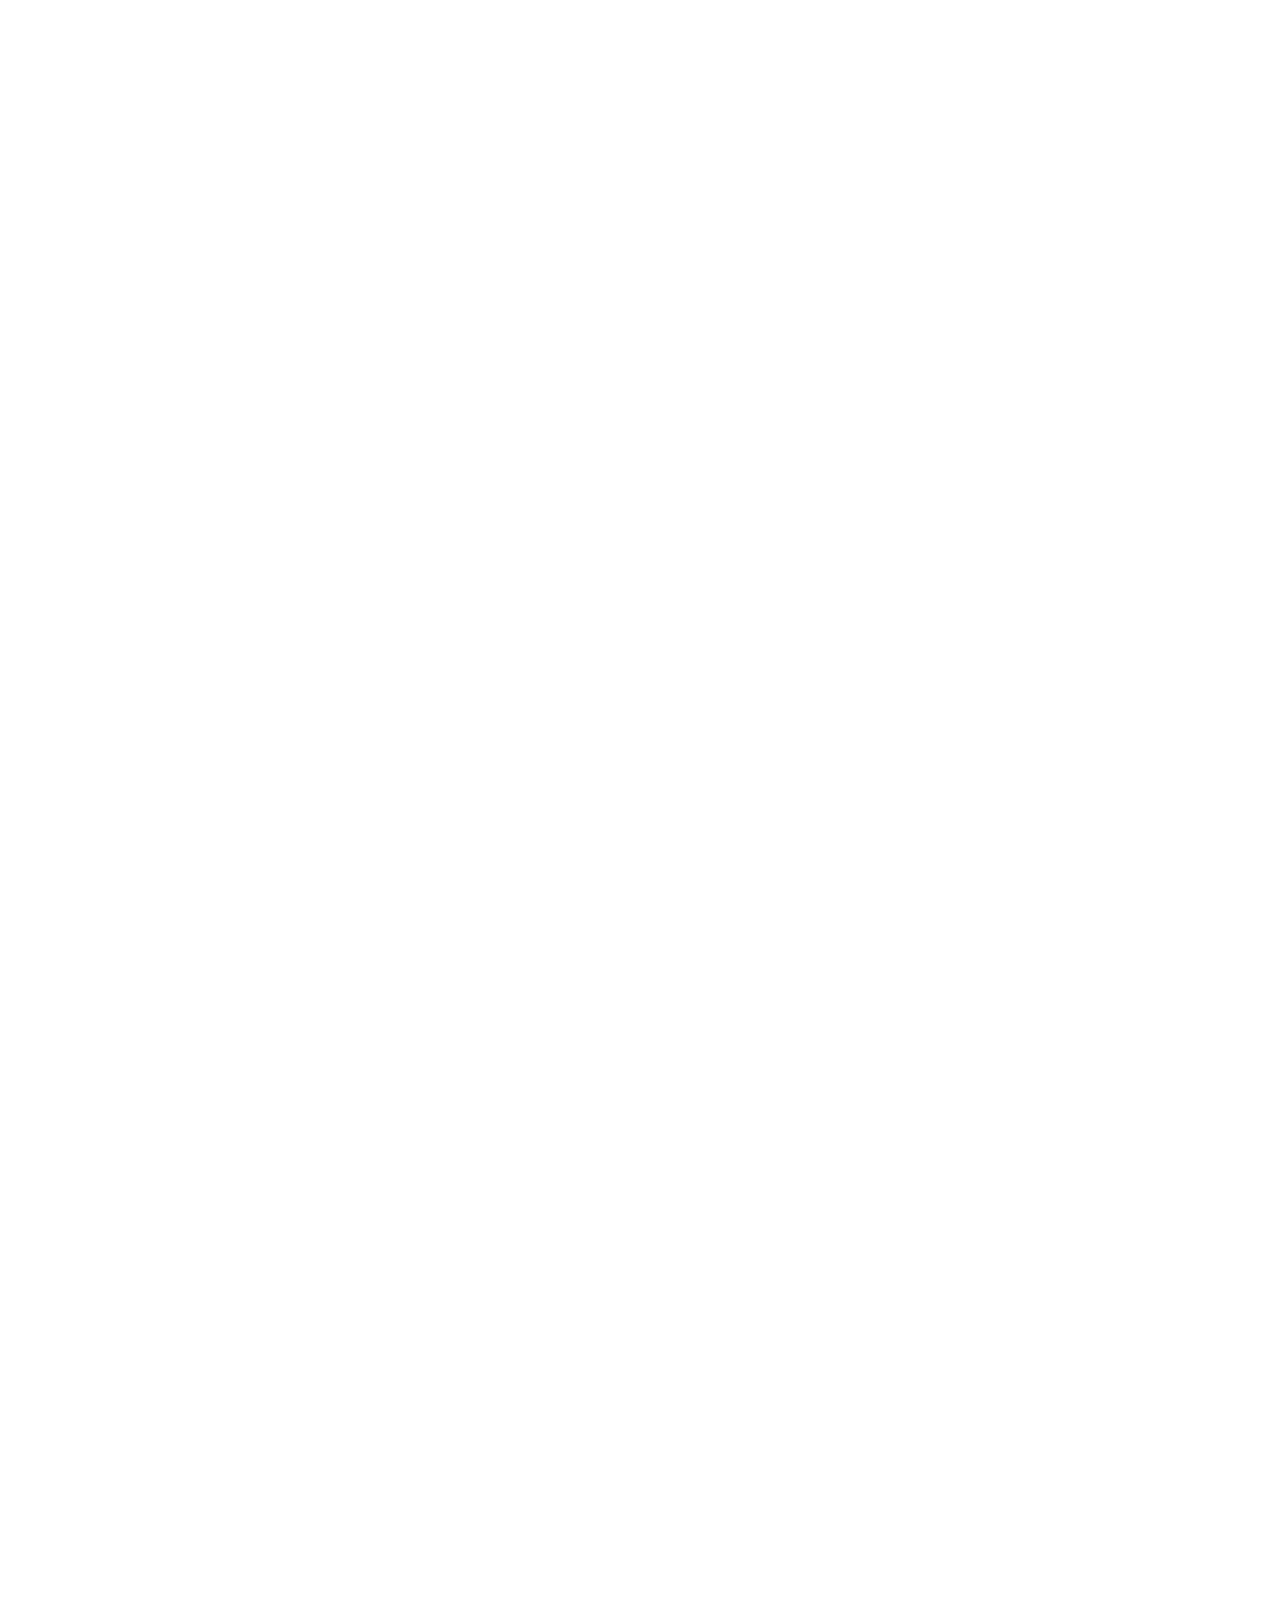
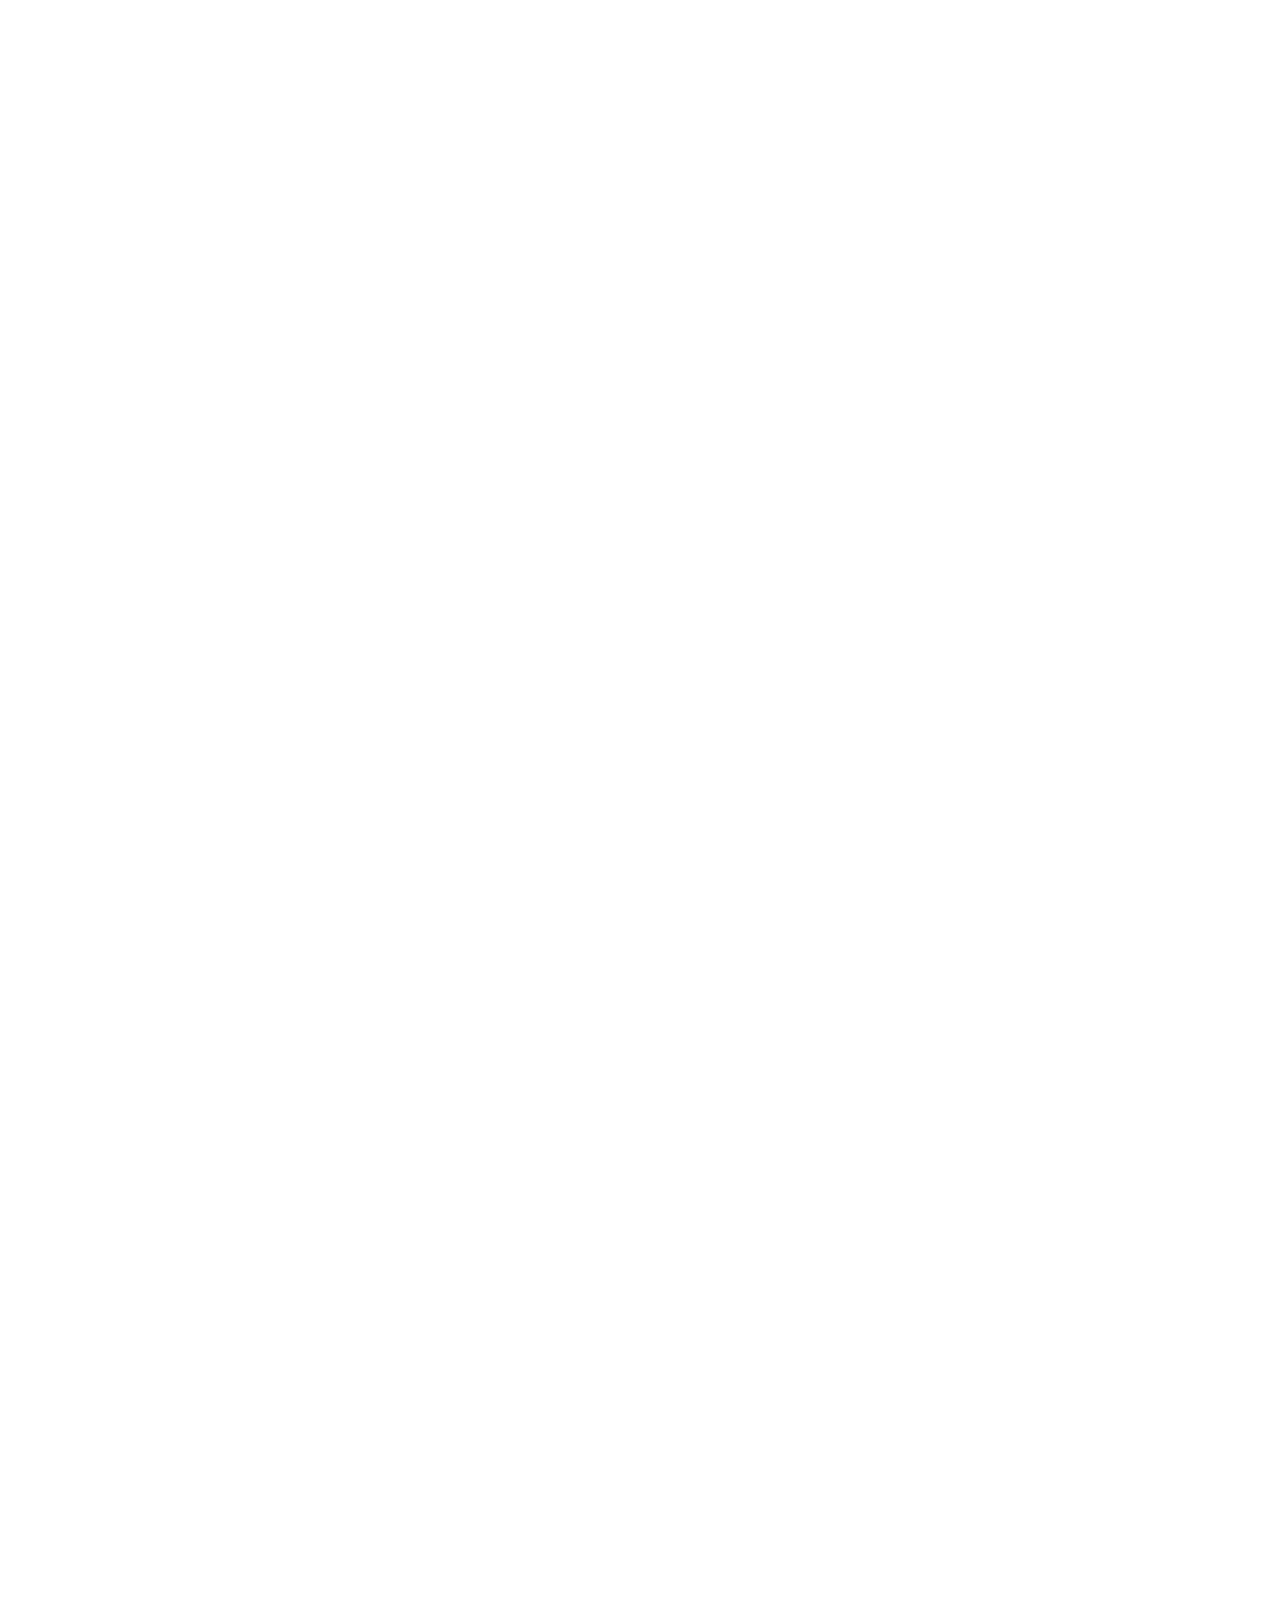
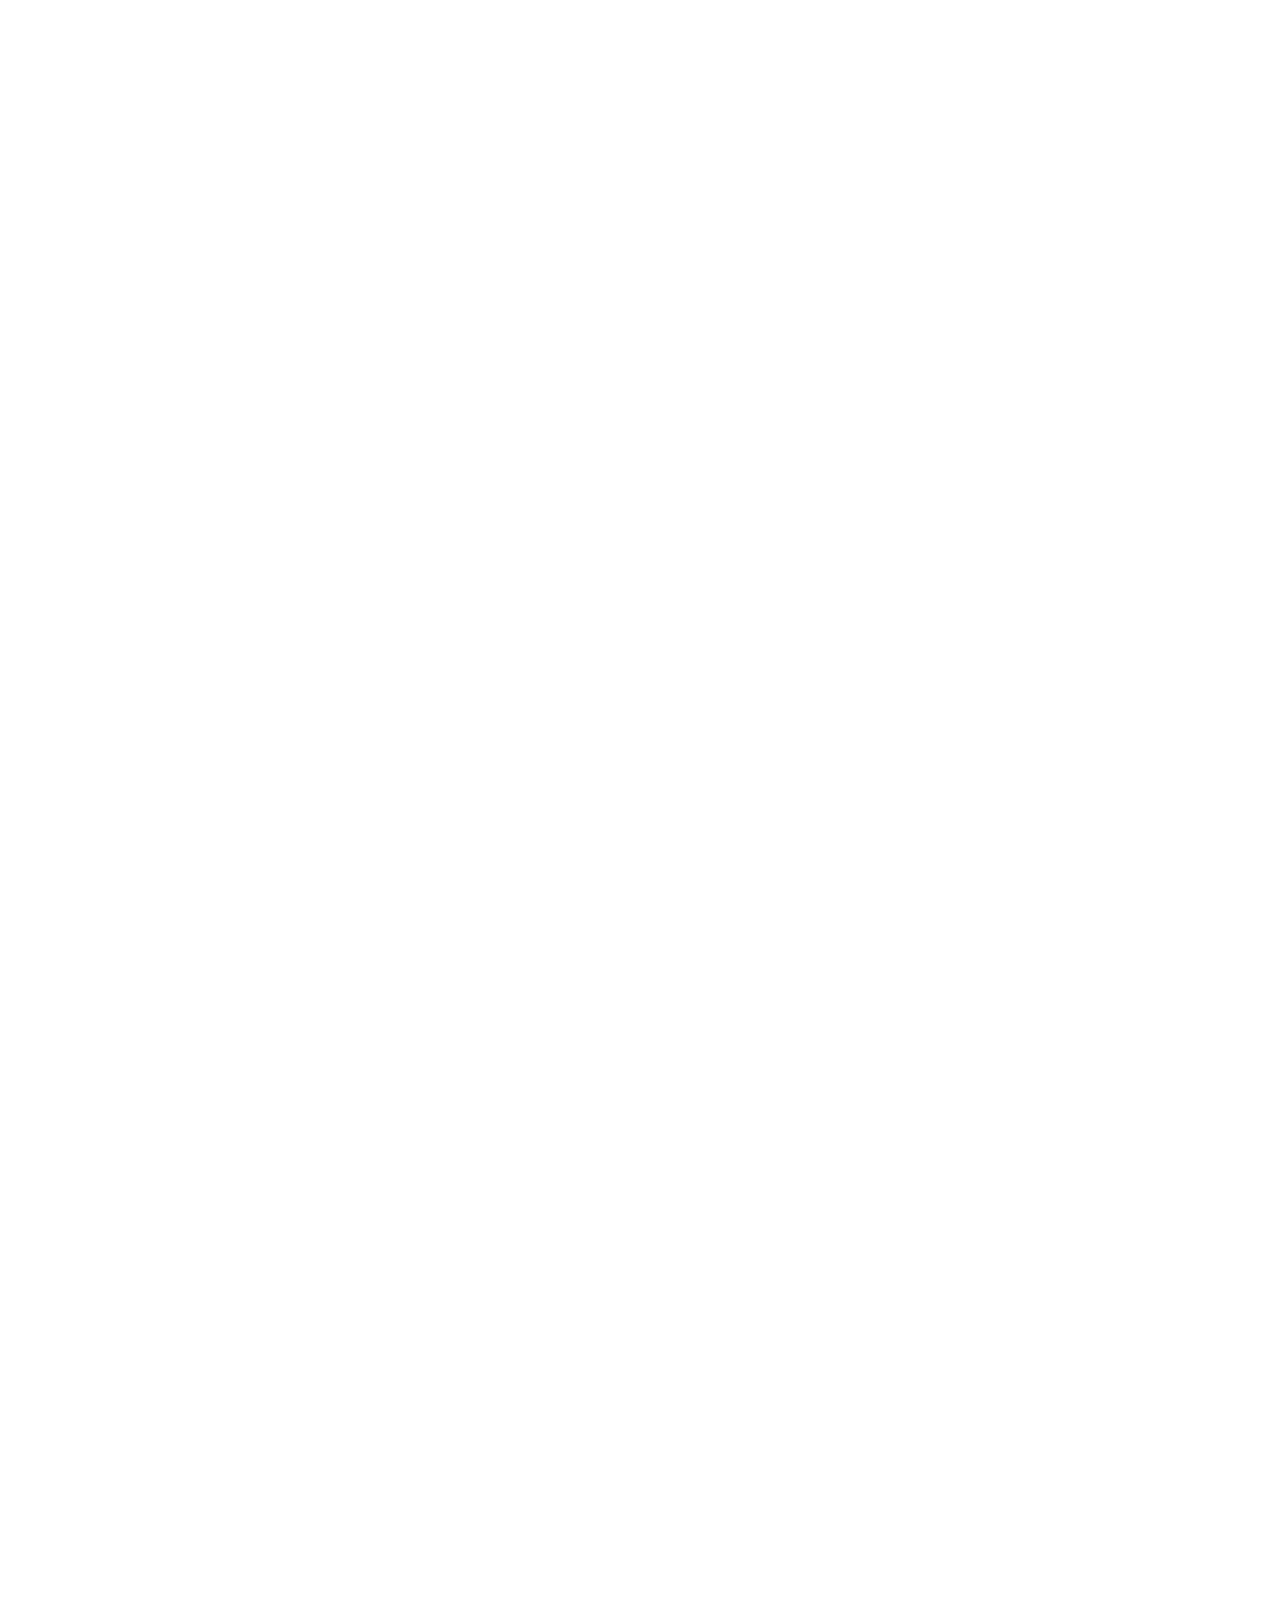
<file: about.html>
<!DOCTYPE html>
<html lang="en">

<head>

    <meta charset="UTF-8">
    <meta name="viewport" content="width=device-width, initial-scale=1, shrink-to-fit=no">
    <meta name="description" content="">
    <meta name="author" content="border.md">

    <title>R-shipping</title>

    <!-- Bootstrap core CSS -->
    <link href="https://cdn.jsdelivr.net/npm/bootstrap@5.1.1/dist/css/bootstrap.min.css" rel="stylesheet"
        integrity="sha384-F3w7mX95PdgyTmZZMECAngseQB83DfGTowi0iMjiWaeVhAn4FJkqJByhZMI3AhiU" crossorigin="anonymous">


    <!-- Additional CSS Files -->
    <link rel="stylesheet" href="assets/fonts/fontawesome/css/all.min.css">
    <link rel="stylesheet" href="assets/css/style.css">
    <link rel="stylesheet" href="assets/css/animated.css">
    <link rel="stylesheet" href="assets/css/owl.css">

</head>

<body>

    <!-- ***** Preloader Start ***** -->
    <div id="js-preloader" class="js-preloader">
        <div class="preloader-inner">
            <span class="dot"></span>
            <div class="dots">
                <span></span>
                <span></span>
                <span></span>
            </div>
        </div>
    </div>
    <!-- ***** Preloader End ***** -->

    <!-- ***** Header Area Start ***** -->
    <header class="header-area header-sticky">
        <div class="container">
            <div class="row">
                <div class="col-12 p-0">
                    <nav class="main-nav">
                        <!-- ***** Logo Start ***** -->
                        <a href="index.html" class="logo">
                            <img src="assets/images/logo.png">
                        </a>
                        <!-- ***** Logo End ***** -->
                        <div class="sign-button d-block d-sm-none"><a href="login.html">Sign In</a></div>
                        <!-- ***** Menu Start ***** -->
                        <ul class="nav">
                            <li><a href="index.html">Home</a></li>
                            <li><a href="#offcanvasExample" data-bs-toggle="offcanvas" role="button"
                                    aria-controls="offcanvasExample">Calculator</a></li>
                            <li><a href="order.html">Order</a></li>
                            <li><a href="services.html">Services</a></li>
                            <li><a href="news.html">News</a></li>
                            <li><a href="about.html" class="active">About Us</a></li>
                            <li><a href="contact.html">Contact Us</a></li>
                            <li>
                                <div class="sign-button"><a href="login.html">Sign In</a></div>
                            </li>
                        </ul>
                        <a class='menu-trigger'>
                            <span>Menu</span>
                        </a>
                        <!-- ***** Menu End ***** -->
                    </nav>
                </div>
            </div>
        </div>
    </header>
    <!-- ***** Header Area End ***** -->

    <main class="about-us-page">
        <div class="container">
            <div class="row">

                <div class="col-md-12">
                    <div class="heading-line h4-line mb-5 wow fadeIn">
                        <h4><strong>About R-shipping</strong></h4>
                    </div>
                </div>

            </div>
            <div class="row">
                <div class="col-md-6">
                    <div class="header-text wow fadeIn">
                        <p>Lorem ipsum dolor sit amet consectetur adipisicing elit. Possimus dicta vitae omnis, placeat
                            natus, tempora commodi modi velit, perferendis consequuntur qui fugit inventore autem
                            blanditiis ea voluptatem! Suscipit, laboriosam! Aut natus quaerat harum autem sapiente sit
                            sunt quam, quisquam esse a corporis labore maxime porro!</p>
                        <figcaption class="blockquote-footer">Lorem ipsum dolor sit amet, consectetur adipisicing elit.
                            Aliquam, molestias.</figcaption>
                    </div>
                </div>
                <div class="col-md-6">

                </div>
            </div>
            <div class="row mt-4">
                <div class="col-md-3 wow fadeIn">
                    <i class="fa fa-anchor"></i>
                    <h6>Lorem ipsum dolor sit amet.</h6>
                    <p>Lorem ipsum dolor sit amet consectetur adipisicing elit. Temporibus inventore provident
                        ipsam!</p>
                </div>
                <div class="col-md-3 wow fadeIn">
                    <i class="fa fa-ship"></i>
                    <h6>Lorem ipsum dolor sit amet.</h6>
                    <p>Lorem ipsum dolor sit amet consectetur adipisicing elit. Temporibus inventore provident
                        ipsam!</p>
                </div>
                <div class="col-md-3 wow fadeIn">
                    <i class="fa fa-dolly"></i>
                    <h6>Lorem ipsum dolor sit amet.</h6>
                    <p>Lorem ipsum dolor sit amet consectetur adipisicing elit. Temporibus inventore provident
                        ipsam!</p>
                </div>
                <div class="col-md-3 wow fadeIn">
                    <i class="fa fa-pallet"></i>
                    <h6>Lorem ipsum dolor sit amet.</h6>
                    <p>Lorem ipsum dolor sit amet consectetur adipisicing elit. Temporibus inventore provident
                        ipsam!</p>
                </div>
            </div>
        </div>
        <!-- TESTIMONIALS -->
        <div class="page-section testimonials">
            <div class="container">
                <div class="row">

                    <div class="col-md-12">
                        <div class="heading-line h4-line mb-5 wow fadeIn">
                            <h4><strong>What People Say</strong></h4>
                        </div>
                    </div>

                </div>
                <div class="row">

                    <div class="col-sm-6">
                        <div class="mb-30 wow fadeIn">
                            <div class="ts4-text-cont">
                                Maecenas at interdum odio. Curabitur consectetur interdum lectus, sit amet ultrices arcu
                                maximus non. Quisque a mauris id nibh facilisis dictum. Duis lobortis lorem consectetur,
                                lobortis.
                                <div class="feedback-date">
                                    <span>12.08.2021 at 22:38</span>
                                </div>
                            </div>
                            <div class="ts4-author-cont clearfix">
                                <div class="ts4-author-img">
                                    <img src="assets/images/people/ayo-ogunseinde-6W4F62sN_yI-unsplash.jpg" class="img-circle"
                                        alt="img">
                                </div>
                                <div class="ts4-author-info">
                                    <div class="ts-name">Emma Banks</div>
                                    <div class="ts-type">Invision Inc</div>
                                </div>
                            </div>
                        </div>
                    </div>

                    <div class="col-sm-6">
                        <div class="mb-30 wow fadeIn">
                            <div class="ts4-text-cont">
                                Etiam varius quis magna eu efficitur. Proin non ortor ante. Nullam vel orci dictum,
                                bibendum nequena, ultrices metus. Praesent a mauris Lorem ipsum dolor sit amet,
                                consectetur adipiscing elit.
                                <div class="feedback-date">
                                    <span>12.08.2021 at 22:38</span>
                                </div>
                            </div>
                            <div class="ts4-author-cont clearfix">
                                <div class="ts4-author-img">
                                    <img src="assets/images/people/matheus-ferrero-W7b3eDUb_2I-unsplash.jpg" class="img-circle"
                                        alt="img">
                                </div>
                                <div class="ts4-author-info">
                                    <div class="ts-name">Amanda Pollock</div>
                                    <div class="ts-type">Doogle Inc</div>
                                </div>
                            </div>
                        </div>
                    </div>

                </div>

                <div class="row">

                    <div class="col-sm-6">
                        <div class="mb-30 wow fadeIn">
                            <div class="ts4-text-cont">
                                Cras in tincidunt tellus. Integer eget massa nulla. Nullam mattis pellentesque turpis.
                                In at luctus turpis. Vivamus dapibus feugiat lacus, id tincidunt arcu. Praesent commodo
                                urna sit amet neque.
                                <div class="feedback-date">
                                    <span>12.08.2021 at 22:38</span>
                                </div>
                            </div>
                            <div class="ts4-author-cont clearfix">
                                <div class="ts4-author-img">
                                    <img src="assets/images/people/ivana-cajina-_7LbC5J-jw4-unsplash.jpg"
                                        class="img-circle" alt="img">
                                </div>
                                <div class="ts4-author-info">
                                    <div class="ts-name">Colin Little</div>
                                    <div class="ts-type">CEO, Pixate</div>
                                </div>
                            </div>
                        </div>
                    </div>

                    <div class="col-sm-6">
                        <div class="mb-30 wow fadeIn">
                            <div class="ts4-text-cont">
                                Etiam varius quis magna eu efficitur. Proin non ortor ante. Nullam vel orci dictum,
                                bibendum nequena, ultrices metus. Praesent a mauris Lorem ipsum dolor sit amet,
                                consectetur adipiscing elit.
                                <div class="feedback-date">
                                    <span>12.08.2021 at 22:38</span>
                                </div>
                            </div>
                            <div class="ts4-author-cont clearfix">
                                <div class="ts4-author-img">
                                    <img src="assets/images/people/bruce-mars-8YG31Xn4dSw-unsplash.jpg"
                                        class="img-circle" alt="img">
                                </div>
                                <div class="ts4-author-info">
                                    <div class="ts-name">Robert Jackson</div>
                                    <div class="ts-type">Founder, Drillbox</div>
                                </div>
                            </div>
                        </div>
                    </div>

                </div>
            </div>
        </div>

        <!-- CLIENTS -->
        <div class="page-section clients">
            <div class="container">
                <div class="row">
                    <div class="col-md-12">
                        <div class="heading-line h4-line mb-5 wow fadeIn">
                            <h4><strong>Our Partners</strong></h4>
                        </div>
                    </div>
                </div>
                <div class="row">

                    <div class="col-md-2 col-6">
                        <div class="client2-item wow fadeIn">
                            <img alt="client" src="assets/images/clients/2-9.png">
                        </div>
                    </div>

                    <div class="col-md-2 col-6">
                        <div class="client2-item wow fadeIn">
                            <img alt="client" src="assets/images/clients/3.png">
                        </div>
                    </div>

                    <div class="col-md-2 col-6">
                        <div class="client2-item wow fadeIn">
                            <img alt="client" src="assets/images/clients/5.png">
                        </div>
                    </div>

                    <div class="col-md-2 col-6">
                        <div class="client2-item wow fadeIn">
                            <img alt="client" src="assets/images/clients/4.png">
                        </div>
                    </div>

                    <div class="col-md-2 col-6">
                        <div class="client2-item wow fadeIn">
                            <img alt="client" src="assets/images/clients/8.png">
                        </div>
                    </div>

                    <div class="col-md-2 col-6">
                        <div class="client2-item wow fadeIn">
                            <img alt="client" src="assets/images/clients/2.png">
                        </div>
                    </div>

                </div>

                <div class="row mt-20">

                    <div class="col-md-2 col-6">
                        <div class="client2-item wow fadeIn">
                            <img alt="client" src="assets/images/clients/2-5.png">
                        </div>
                    </div>

                    <div class="col-md-2 col-6">
                        <div class="client2-item wow fadeIn">
                            <img alt="client" src="assets/images/clients/2-2.png">
                        </div>
                    </div>

                    <div class="col-md-2 col-6">
                        <div class="client2-item wow fadeIn">
                            <img alt="client" src="assets/images/clients/2-6.png">
                        </div>
                    </div>

                    <div class="col-md-2 col-6">
                        <div class="client2-item wow fadeIn">
                            <img alt="client" src="assets/images/clients/2-4.png">
                        </div>
                    </div>

                    <div class="col-md-2 col-6">
                        <div class="client2-item wow fadeIn">
                            <img alt="client" src="assets/images/clients/2-3.png">
                        </div>
                    </div>

                    <div class="col-md-2 col-6">
                        <div class="client2-item wow fadeIn">
                            <img alt="client" src="assets/images/clients/2-7.png">
                        </div>
                    </div>

                </div>

            </div>
        </div>
    </main>

    <div class="footer-dec wow fadeIn">
        <img src="assets/images/footer-dec.png" alt="">
      </div>
    
      <footer>
        <div class="container">
          <div class="row">
            <div class="col-lg-3">
              <div class="about footer-item wow fadeIn">
                <div class="logo">
                  <a href="#"><img src="assets/images/logo.png" alt="R-shipping"></a>
                </div>
                <p>Moldova, Chișinău, str. Sarmizegetusa 18.</p>
                <p>C/F: 1010600007485 “ENTERLOG” SRL.</p>
                <a href="#">
                  <p>+(373) 78 888 828</p>
                </a>
                <a href="#">
                  <p>info@exemplu.com</p>
                </a>
                <ul>
                  <li><a href="#"><i class="fab fa-facebook-f"></i></a></li>
                  <li><a href="#"><i class="fab fa-instagram"></i></a></li>
                </ul>
              </div>
            </div>
            <div class="col-lg-3 d-none d-sm-block">
              <div class="services footer-item wow fadeIn">
                <h4>Services</h4>
                <ul>
                  <li><a href="#">Import/Export FCL</a></li>
                  <li><a href="#">Import/Export LCL</a></li>
                  <li><a href="#">CIF/CFR</a></li>
                  <li><a href="#">Comanda Marfei</a></li>
                </ul>
              </div>
            </div>
            <div class="col-lg-3 d-none d-sm-block">
              <div class="community footer-item wow fadeIn">
                <h4>Utilites</h4>
                <ul>
                  <li><a href="#">Terms of use</a></li>
                  <li><a href="#">Privacy Policy</a></li>
                  <li><a href="#">Policy of Cookies</a></li>
                  <li><a href="#">Terms of refunds</a></li>
                </ul>
              </div>
            </div>
            <div class="col-lg-3">
              <div class="subscribe-newsletters footer-item wow fadeIn">
                <h4>Subscribe Newsletters</h4>
                <p>Get our latest news and ideas to your inbox</p>
                <form action="#" method="get">
                  <input type="text" name="email" id="email" pattern="[^ @]*@[^ @]*" placeholder="Your Email" required="">
                  <button type="submit" id="form-submit" class="main-button "><i class="far fa-paper-plane"></i></button>
                </form>
              </div>
            </div>
            <div class="col-lg-12">
              <div class="copyright wow fadeIn">
                Copyright &copy; <script>
                  document.write(new Date().getFullYear());
                </script>
                All rights reserved | Created by <a href="https://border.md" target="_blank">Border.md</a>
              </div>
            </div>
          </div>
        </div>
      </footer>

    <!-- Volume Calculator -->
    <div class="offcanvas offcanvas-start" tabindex="-1" id="offcanvasExample" aria-labelledby="offcanvasExampleLabel">
        <div class="offcanvas-header">
            <h5 class="offcanvas-title" id="offcanvasExampleLabel">Volume Calculator</h5>
            <button type="button" class="btn-close text-reset" data-bs-dismiss="offcanvas" aria-label="Close"></button>
        </div>
        <div class="offcanvas-body">
            <form class="volume-calc" action="#">
                <div class="row">
                    <div class="col-12">
                        <input type="number" name="lenght" id="lenghtCalc" placeholder="Lenght" required>
                        <input type="number" name="width" id="widthCalc" placeholder="Width" required>
                        <input type="number" name="height" id="heightCalc" placeholder="Height" required>
                    </div>
                </div>
                <div class="row">
                    <div class="col-6">
                        <button type="submit" id="form-submit" class="main-button">Calculate</button>
                    </div>
                    <div class="col-6 text-right">
                        <p>Result: 322</p>
                    </div>
                </div>
            </form>
            <div class="row">
                <div class="col-12 volume-calc-exemple">
                    <h4>Rectangular Tank</h4>
                    <p class="text-justify">A rectangular tank is a generalized form of a cube, where the sides can have
                        varying
                        lengths. It is bounded
                        by six faces, three of which meet at its vertices, and all of which are perpendicular to their
                        respective
                        adjacent faces. The equation for calculating the volume of a rectangle is shown below:
                    </p>
                    <span>volume= length × width × height</span>
                </div>
            </div>
        </div>
    </div>


    <!-- Scripts -->
    <script src="vendor/jquery/jquery.min.js"></script>
    <script src="https://cdn.jsdelivr.net/npm/bootstrap@5.1.1/dist/js/bootstrap.bundle.min.js"
        integrity="sha384-/bQdsTh/da6pkI1MST/rWKFNjaCP5gBSY4sEBT38Q/9RBh9AH40zEOg7Hlq2THRZ" crossorigin="anonymous">
    </script>
    <script src="assets/js/owl-carousel.js"></script>
    <script src="assets/js/animation.js"></script>
    <script src="assets/js/imagesloaded.js"></script>
    <script src="assets/js/custom.js"></script>

    <script>
        // Acc
        $(document).on("click", ".naccs .menu div", function () {
            var numberIndex = $(this).index();

            if (!$(this).is("active")) {
                $(".naccs .menu div").removeClass("active");
                $(".naccs ul li").removeClass("active");

                $(this).addClass("active");
                $(".naccs ul").find("li:eq(" + numberIndex + ")").addClass("active");

                var listItemHeight = $(".naccs ul")
                    .find("li:eq(" + numberIndex + ")")
                    .innerHeight();
                $(".naccs ul").height(listItemHeight + "px");
            }
        });
    </script>
</body>

</html>
</file>
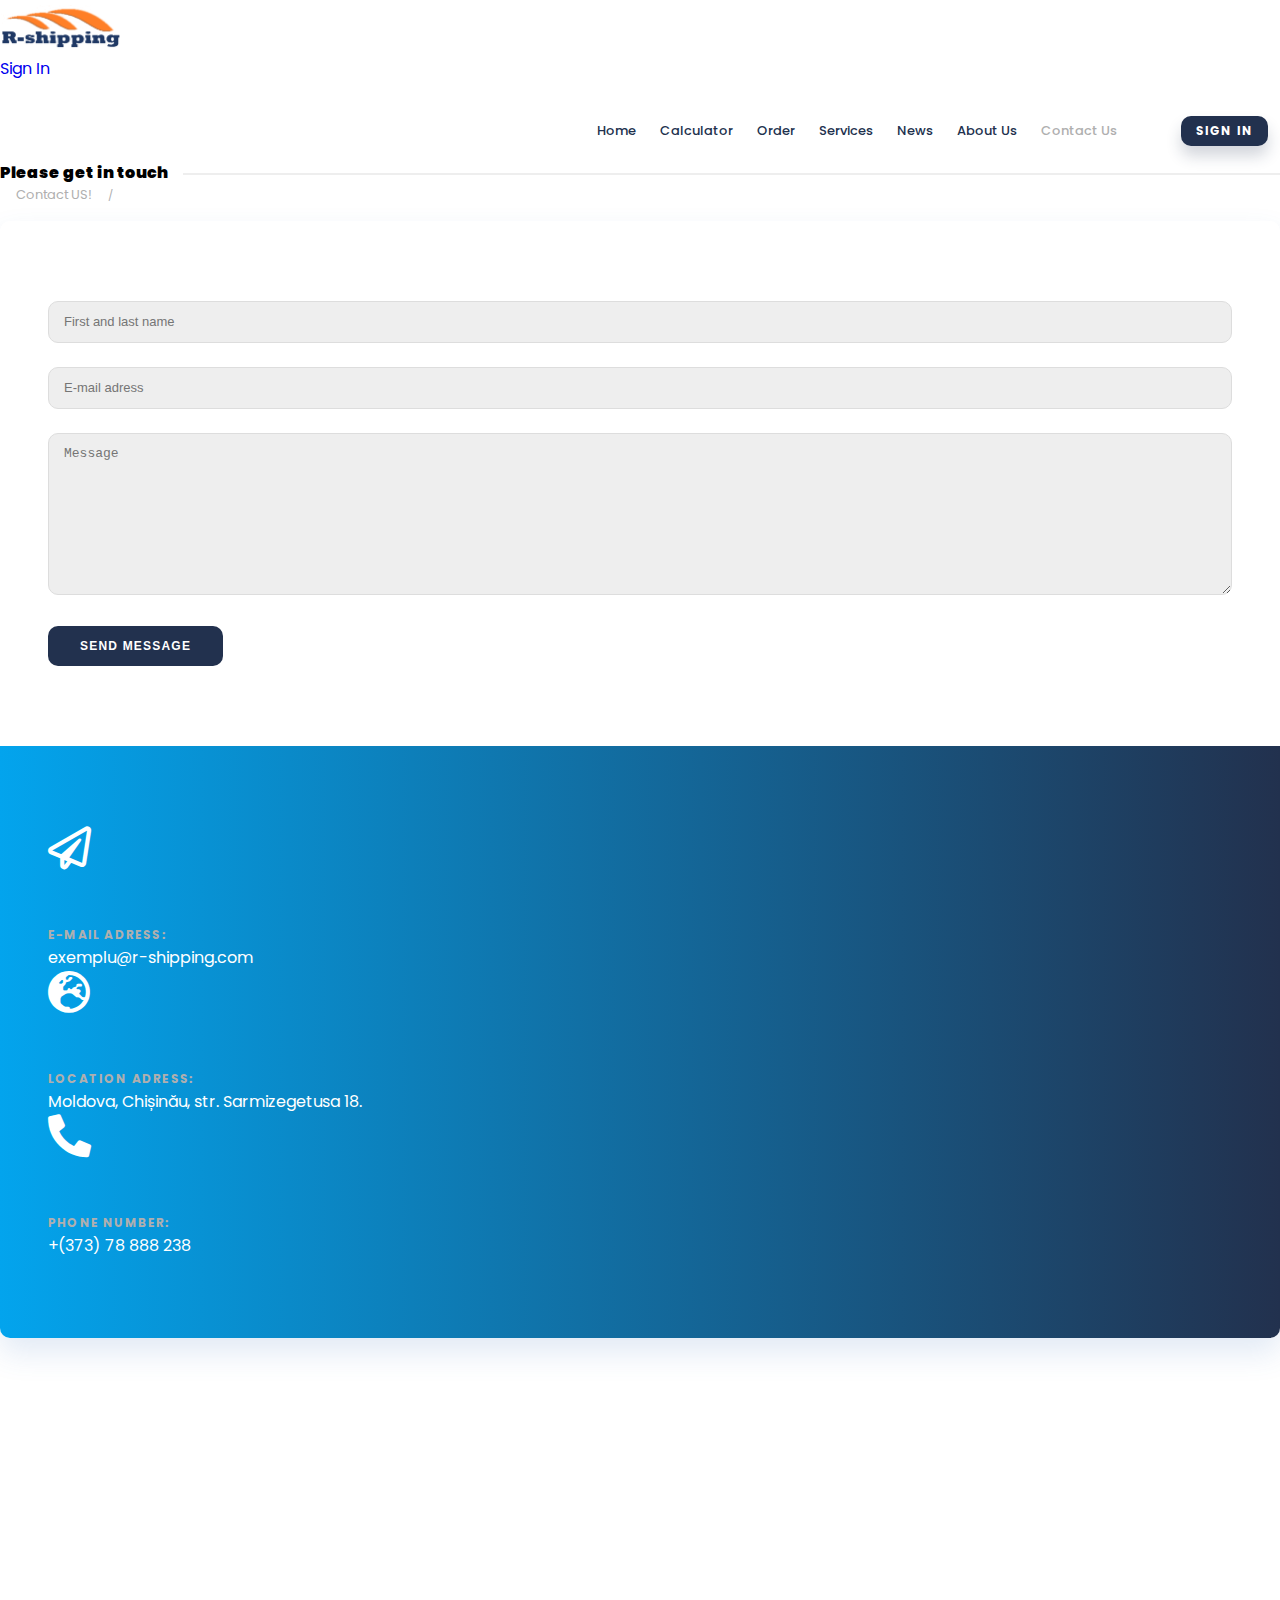
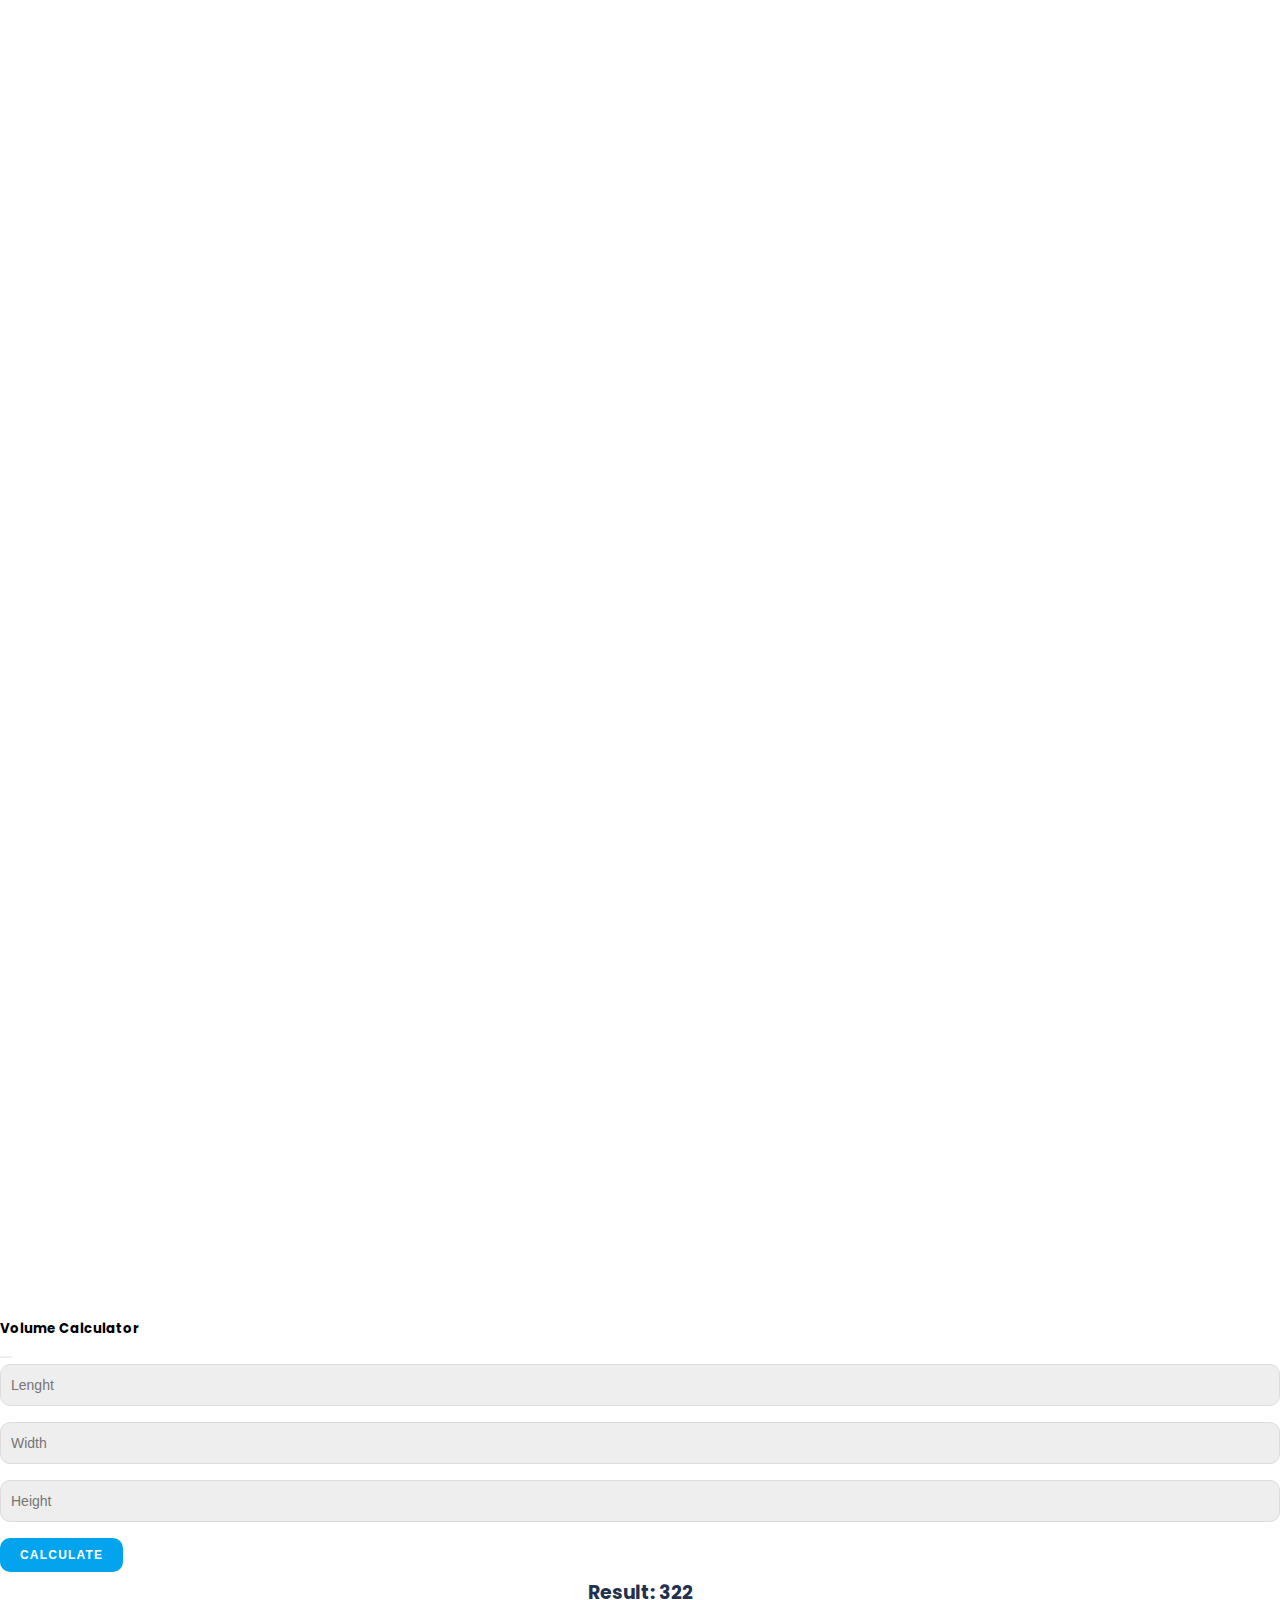
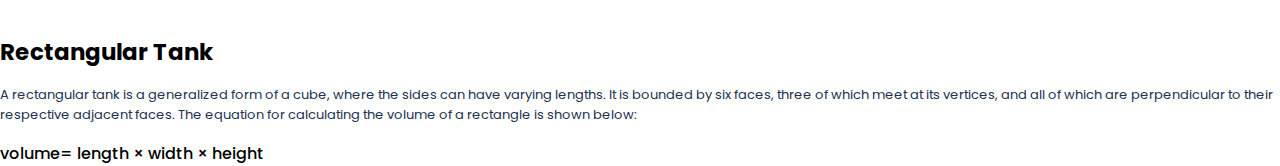
<file: contact.html>
<!DOCTYPE html>
<html lang="en">

<head>

    <meta charset="UTF-8">
    <meta name="viewport" content="width=device-width, initial-scale=1, shrink-to-fit=no">
    <meta name="description" content="">
    <meta name="author" content="border.md">

    <title>R-shipping</title>

    <!-- Bootstrap core CSS -->
    <link href="https://cdn.jsdelivr.net/npm/bootstrap@5.1.1/dist/css/bootstrap.min.css" rel="stylesheet"
        integrity="sha384-F3w7mX95PdgyTmZZMECAngseQB83DfGTowi0iMjiWaeVhAn4FJkqJByhZMI3AhiU" crossorigin="anonymous">


    <!-- Additional CSS Files -->
    <link rel="stylesheet" href="assets/fonts/fontawesome/css/all.min.css">
    <link rel="stylesheet" href="assets/css/style.css">
    <link rel="stylesheet" href="assets/css/animated.css">
    <link rel="stylesheet" href="assets/css/owl.css">

</head>

<body>

    <!-- ***** Preloader Start ***** -->
    <div id="js-preloader" class="js-preloader">
        <div class="preloader-inner">
            <span class="dot"></span>
            <div class="dots">
                <span></span>
                <span></span>
                <span></span>
            </div>
        </div>
    </div>
    <!-- ***** Preloader End ***** -->

    <!-- ***** Header Area Start ***** -->
    <header class="header-area header-sticky">
        <div class="container">
            <div class="row">
                <div class="col-12 p-0">
                    <nav class="main-nav">
                        <!-- ***** Logo Start ***** -->
                        <a href="index.html" class="logo">
                            <img src="assets/images/logo.png">
                        </a>
                        <!-- ***** Logo End ***** -->
                        <div class="sign-button d-block d-sm-none"><a href="login.html">Sign In</a></div>
                        <!-- ***** Menu Start ***** -->
                        <ul class="nav">
                            <li><a href="index.html">Home</a></li>
                            <li><a href="#offcanvasExample" data-bs-toggle="offcanvas" role="button"
                                    aria-controls="offcanvasExample">Calculator</a></li>
                            <li><a href="order.html">Order</a></li>
                            <li><a href="services.html">Services</a></li>
                            <li><a href="news.html">News</a></li>
                            <li><a href="about.html">About Us</a></li>
                            <li><a href="contact.html" class="active">Contact Us</a></li>
                            <li>
                                <div class="sign-button"><a href="login.html">Sign In</a></div>
                            </li>
                        </ul>
                        <a class='menu-trigger'>
                            <span>Menu</span>
                        </a>
                        <!-- ***** Menu End ***** -->
                    </nav>
                </div>
            </div>
        </div>
    </header>
    <!-- ***** Header Area End ***** -->

    <main class="contact-page">
        <div class="container">
            <div class="row">

                <div class="col-md-12">
                    <div class="heading-line h4-line mb-5 wow fadeIn">
                        <h4><strong>Please get in touch</strong></h4>
                    </div>
                    <div class="post-prev-info ">
                        Contact US!<span class="slash-divider">/</span>
                    </div>
                </div>

            </div>

            <div class="container-contact-form wow fadeIn">
                <div class="row">
                    <div class="col-md-7 p-0">
                        <div class="header-text">
                            <form action="" class="contact-form">
                                <div class="row">
                                    <div class="col-md-6">
                                        <input type="text" name="name" id="name" placeholder="First and last name"
                                            required>
                                    </div>
                                    <div class="col-md-6">
                                        <input type="email" name="email" id="email" placeholder="E-mail adress"
                                            required>
                                    </div>
                                </div>
                                <div class="row">
                                    <div class="col-md-12">
                                        <textarea name="message" id="message" placeholder="Message" cols="30"
                                            rows="4"></textarea>
                                    </div>
                                </div>
                                <div class="row">
                                    <div class="col-md-12">
                                        <button type="submit" id="form-submit" class="submit-button">Send
                                            Message</button>
                                    </div>
                                </div>
                            </form>
                        </div>
                    </div>
                    <div class="col-md-5 p-0">
                        <div class="contact-info-side">
                            <div class="contact-info-item">
                                <div class="row">
                                    <div class="col-md-3 text-sm-end text-center">
                                        <i class="far fa-paper-plane"></i>
                                    </div>
                                    <div class="col-md-9 text-sm-start text-center">
                                        <p>E-mail adress:</p><span>exemplu@r-shipping.com</span>
                                    </div>
                                </div>
                            </div>

                            <div class="contact-info-item">
                                <div class="row">
                                    <div class="col-md-3 text-sm-end text-center">
                                        <i class="fas fa-globe-europe"></i>
                                    </div>
                                    <div class="col-md-9 text-sm-start text-center">
                                        <p>Location adress:</p><span>Moldova, Chișinău, str. Sarmizegetusa
                                            18.</span>
                                    </div>
                                </div>
                            </div>

                            <div class="contact-info-item">
                                <div class="row">
                                    <div class="col-md-3 text-sm-end text-center">
                                        <i class="fas fa-phone-alt"></i>
                                    </div>
                                    <div class="col-md-9 text-sm-start text-center">
                                        <p>Phone number:</p><span>+(373) 78 888 238</span>
                                    </div>
                                </div>
                            </div>
                        </div>
                    </div>
                </div>
                </div>
                <div class="row">
                    <div class="col-12">
                        <div class="contact-map wow fadeIn">
                            <iframe
                                src="https://www.google.com/maps/embed?pb=!1m18!1m12!1m3!1d5462.322615696563!2d28.871719521674084!3d46.98698464988079!2m3!1f0!2f0!3f0!3m2!1i1024!2i768!4f13.1!3m3!1m2!1s0x40c9794ffe2c53c5%3A0xbdaf14853f199fb5!2zU3RyYWRhIFNhcm1pemVnZXR1c2EgMTgsIENoaciZaW7Eg3UgMjAzMiwg0JzQvtC70LTQsNCy0LjRjw!5e0!3m2!1sru!2s!4v1632352594604!5m2!1sru!2s"
                                width="100%" height="500" style="border:0;" allowfullscreen="" loading="lazy"></iframe>
                        </div>
                    </div>
                </div>
            </div>
        </div>
    </main>

    <div class="footer-dec wow fadeIn">
        <img src="assets/images/footer-dec.png" alt="">
    </div>

    <footer>
        <div class="container">
            <div class="row">
                <div class="col-lg-3">
                    <div class="about footer-item wow fadeIn">
                        <div class="logo">
                            <a href="#"><img src="assets/images/logo.png" alt="R-shipping"></a>
                        </div>
                        <p>Moldova, Chișinău, str. Sarmizegetusa 18.</p>
                        <p>C/F: 1010600007485 “ENTERLOG” SRL.</p>
                        <a href="#">
                            <p>+(373) 78 888 828</p>
                        </a>
                        <a href="#">
                            <p>info@exemplu.com</p>
                        </a>
                        <ul>
                            <li><a href="#"><i class="fab fa-facebook-f"></i></a></li>
                            <li><a href="#"><i class="fab fa-instagram"></i></a></li>
                        </ul>
                    </div>
                </div>
                <div class="col-lg-3 d-none d-sm-block">
                    <div class="services footer-item wow fadeIn">
                        <h4>Services</h4>
                        <ul>
                            <li><a href="#">Import/Export FCL</a></li>
                            <li><a href="#">Import/Export LCL</a></li>
                            <li><a href="#">CIF/CFR</a></li>
                            <li><a href="#">Comanda Marfei</a></li>
                        </ul>
                    </div>
                </div>
                <div class="col-lg-3 d-none d-sm-block">
                    <div class="community footer-item wow fadeIn">
                        <h4>Utilites</h4>
                        <ul>
                            <li><a href="#">Terms of use</a></li>
                            <li><a href="#">Privacy Policy</a></li>
                            <li><a href="#">Policy of Cookies</a></li>
                            <li><a href="#">Terms of refunds</a></li>
                        </ul>
                    </div>
                </div>
                <div class="col-lg-3">
                    <div class="subscribe-newsletters footer-item wow fadeIn">
                        <h4>Subscribe Newsletters</h4>
                        <p>Get our latest news and ideas to your inbox</p>
                        <form action="#" method="get">
                            <input type="text" name="email" id="email" pattern="[^ @]*@[^ @]*" placeholder="Your Email"
                                required="">
                            <button type="submit" id="form-submit" class="main-button "><i
                                    class="far fa-paper-plane"></i></button>
                        </form>
                    </div>
                </div>
                <div class="col-lg-12">
                    <div class="copyright wow fadeIn">
                        Copyright &copy; <script>
                            document.write(new Date().getFullYear());
                        </script>
                        All rights reserved | Created by <a href="https://border.md" target="_blank">Border.md</a>
                    </div>
                </div>
            </div>
        </div>
    </footer>

    <!-- Volume Calculator -->
    <div class="offcanvas offcanvas-start" tabindex="-1" id="offcanvasExample" aria-labelledby="offcanvasExampleLabel">
        <div class="offcanvas-header">
            <h5 class="offcanvas-title" id="offcanvasExampleLabel">Volume Calculator</h5>
            <button type="button" class="btn-close text-reset" data-bs-dismiss="offcanvas" aria-label="Close"></button>
        </div>
        <div class="offcanvas-body">
            <form class="volume-calc" action="#">
                <div class="row">
                    <div class="col-12">
                        <input type="number" name="lenght" id="lenghtCalc" placeholder="Lenght" required>
                        <input type="number" name="width" id="widthCalc" placeholder="Width" required>
                        <input type="number" name="height" id="heightCalc" placeholder="Height" required>
                    </div>
                </div>
                <div class="row">
                    <div class="col-6">
                        <button type="submit" id="form-submit" class="main-button">Calculate</button>
                    </div>
                    <div class="col-6 text-right">
                        <p>Result: 322</p>
                    </div>
                </div>
            </form>
            <div class="row">
                <div class="col-12 volume-calc-exemple">
                    <h4>Rectangular Tank</h4>
                    <p class="text-justify">A rectangular tank is a generalized form of a cube, where the sides can have
                        varying
                        lengths. It is bounded
                        by six faces, three of which meet at its vertices, and all of which are perpendicular to their
                        respective
                        adjacent faces. The equation for calculating the volume of a rectangle is shown below:
                    </p>
                    <span>volume= length × width × height</span>
                </div>
            </div>
        </div>
    </div>


    <!-- Scripts -->
    <script src="vendor/jquery/jquery.min.js"></script>
    <script src="https://cdn.jsdelivr.net/npm/bootstrap@5.1.1/dist/js/bootstrap.bundle.min.js"
        integrity="sha384-/bQdsTh/da6pkI1MST/rWKFNjaCP5gBSY4sEBT38Q/9RBh9AH40zEOg7Hlq2THRZ" crossorigin="anonymous">
    </script>
    <script src="assets/js/owl-carousel.js"></script>
    <script src="assets/js/animation.js"></script>
    <script src="assets/js/imagesloaded.js"></script>
    <script src="assets/js/custom.js"></script>

    <script>
        // Acc
        $(document).on("click", ".naccs .menu div", function () {
            var numberIndex = $(this).index();

            if (!$(this).is("active")) {
                $(".naccs .menu div").removeClass("active");
                $(".naccs ul li").removeClass("active");

                $(this).addClass("active");
                $(".naccs ul").find("li:eq(" + numberIndex + ")").addClass("active");

                var listItemHeight = $(".naccs ul")
                    .find("li:eq(" + numberIndex + ")")
                    .innerHeight();
                $(".naccs ul").height(listItemHeight + "px");
            }
        });
    </script>
</body>

</html>
</file>
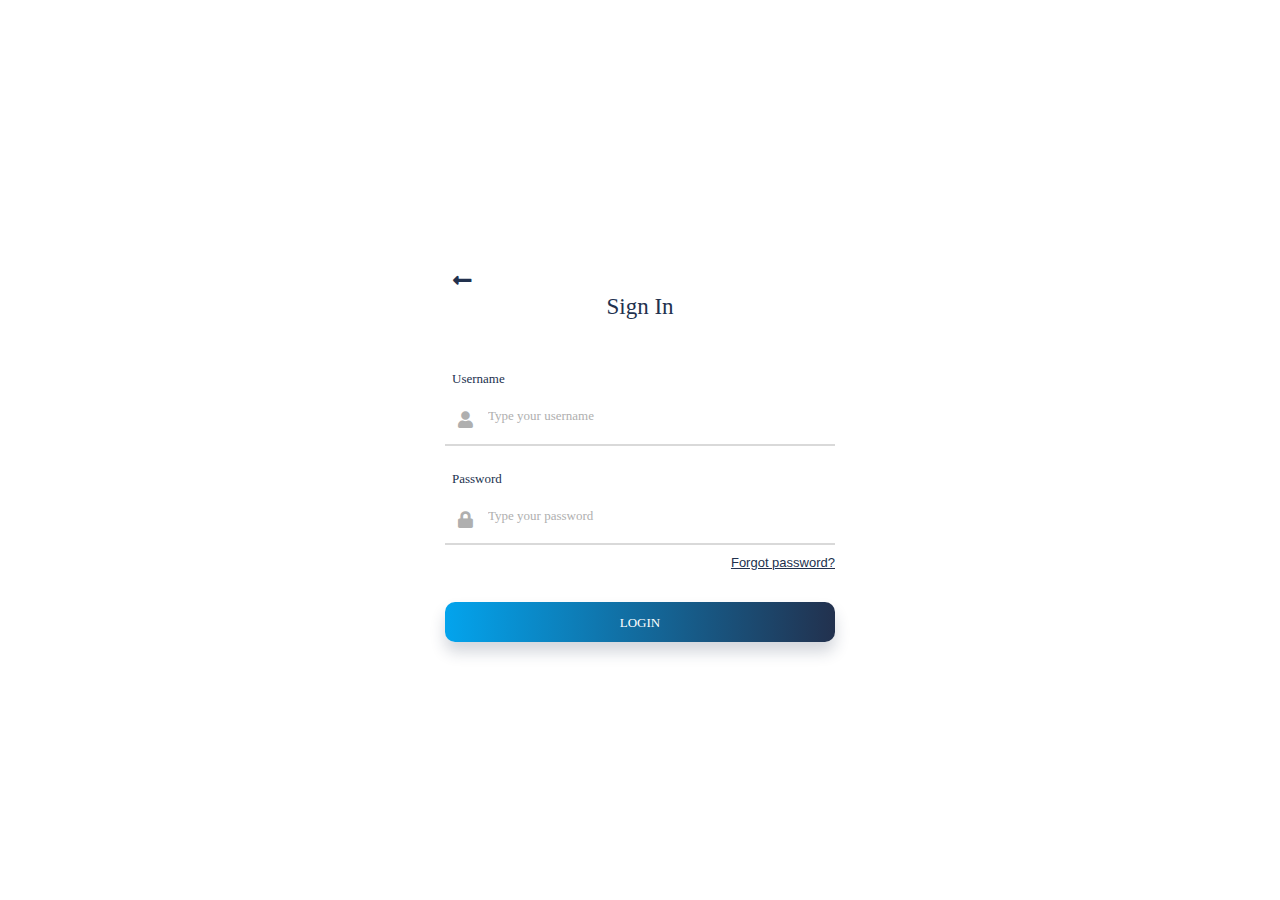
<file: login.html>
<!DOCTYPE html>
<html lang="en">

<head>

    <meta charset="UTF-8">
    <meta name="viewport" content="width=device-width, initial-scale=1, shrink-to-fit=no">
    <meta name="description" content="">
    <meta name="author" content="border.md">

    <title>R-shipping</title>

    <!-- Bootstrap core CSS -->
    <link href="https://cdn.jsdelivr.net/npm/bootstrap@5.1.0/dist/css/bootstrap.min.css" rel="stylesheet"
        integrity="sha384-KyZXEAg3QhqLMpG8r+8fhAXLRk2vvoC2f3B09zVXn8CA5QIVfZOJ3BCsw2P0p/We" crossorigin="anonymous">

    <!--===============================================================================================-->
    <link rel="stylesheet" type="text/css" href="assets/css/login-plug.css">
    <link rel="stylesheet" type="text/css" href="assets/css/login.css">
    <link rel="stylesheet" href="assets/fonts/fontawesome/css/all.min.css">
    <!--===============================================================================================-->
</head>

<body>

    <div class="limiter">
        <div id="logare" class="container-login100 animate__animated animate__bounceInDown animate__fast">
            <div class="wrap-login100 p-l-55 p-r-55 p-t-65 p-b-54">
                <a class="back" href="#"><i class="fas fa-long-arrow-alt-left"></i></a>
                <form class="login100-form validate-form" method="get" action="index.html">
                    <span class="login100-form-title p-b-49">
                        Sign In
                    </span>

                    <div class="wrap-input100 validate-input m-b-23" data-validate="Username is reauired">
                        <span class="label-input100">Username</span>
                        <input class="input100" type="text" name="username" placeholder="Type your username">
                        <span class="focus-input100"><i class="fa fa-user"></i></span>
                    </div>

                    <div class="wrap-input100 validate-input" data-validate="Password is required">
                        <span class="label-input100">Password</span>
                        <input class="input100" type="password" name="pass" placeholder="Type your password">
                        <span class="focus-input100"><i class="fa fa-lock"></i></span>
                    </div>
                    <div class="row">
                        <div class="col-12 text-right">
                            <div class="p-t-8 p-b-31">
                                <a class="forgot" href="#">
                                    Forgot password?
                                </a>
                            </div>
                        </div>
                    </div>
                    <div class="container-login100-form-btn">
                        <div class="wrap-login100-form-btn">
                            <div class="login100-form-bgbtn"></div>
                            <button class="login100-form-btn">
                                Login
                            </button>
                        </div>
                    </div>
                </form>
            </div>
        </div>
    </div>
    <script src="vendor/jquery/jquery.min.js"></script>
    <script src="https://cdn.jsdelivr.net/npm/bootstrap@5.1.0/dist/js/bootstrap.bundle.min.js"
        integrity="sha384-U1DAWAznBHeqEIlVSCgzq+c9gqGAJn5c/t99JyeKa9xxaYpSvHU5awsuZVVFIhvj" crossorigin="anonymous">
    </script>
    <script src="https://cdn.jsdelivr.net/npm/@popperjs/core@2.9.3/dist/umd/popper.min.js"
        integrity="sha384-eMNCOe7tC1doHpGoWe/6oMVemdAVTMs2xqW4mwXrXsW0L84Iytr2wi5v2QjrP/xp" crossorigin="anonymous">
    </script>
    <script src="https://cdn.jsdelivr.net/npm/bootstrap@5.1.0/dist/js/bootstrap.min.js"
        integrity="sha384-cn7l7gDp0eyniUwwAZgrzD06kc/tftFf19TOAs2zVinnD/C7E91j9yyk5//jjpt/" crossorigin="anonymous">
    </script>
    <!--===============================================================================================-->
    <script src="assets/js/login.js"></script>
</body>

</html>
</file>
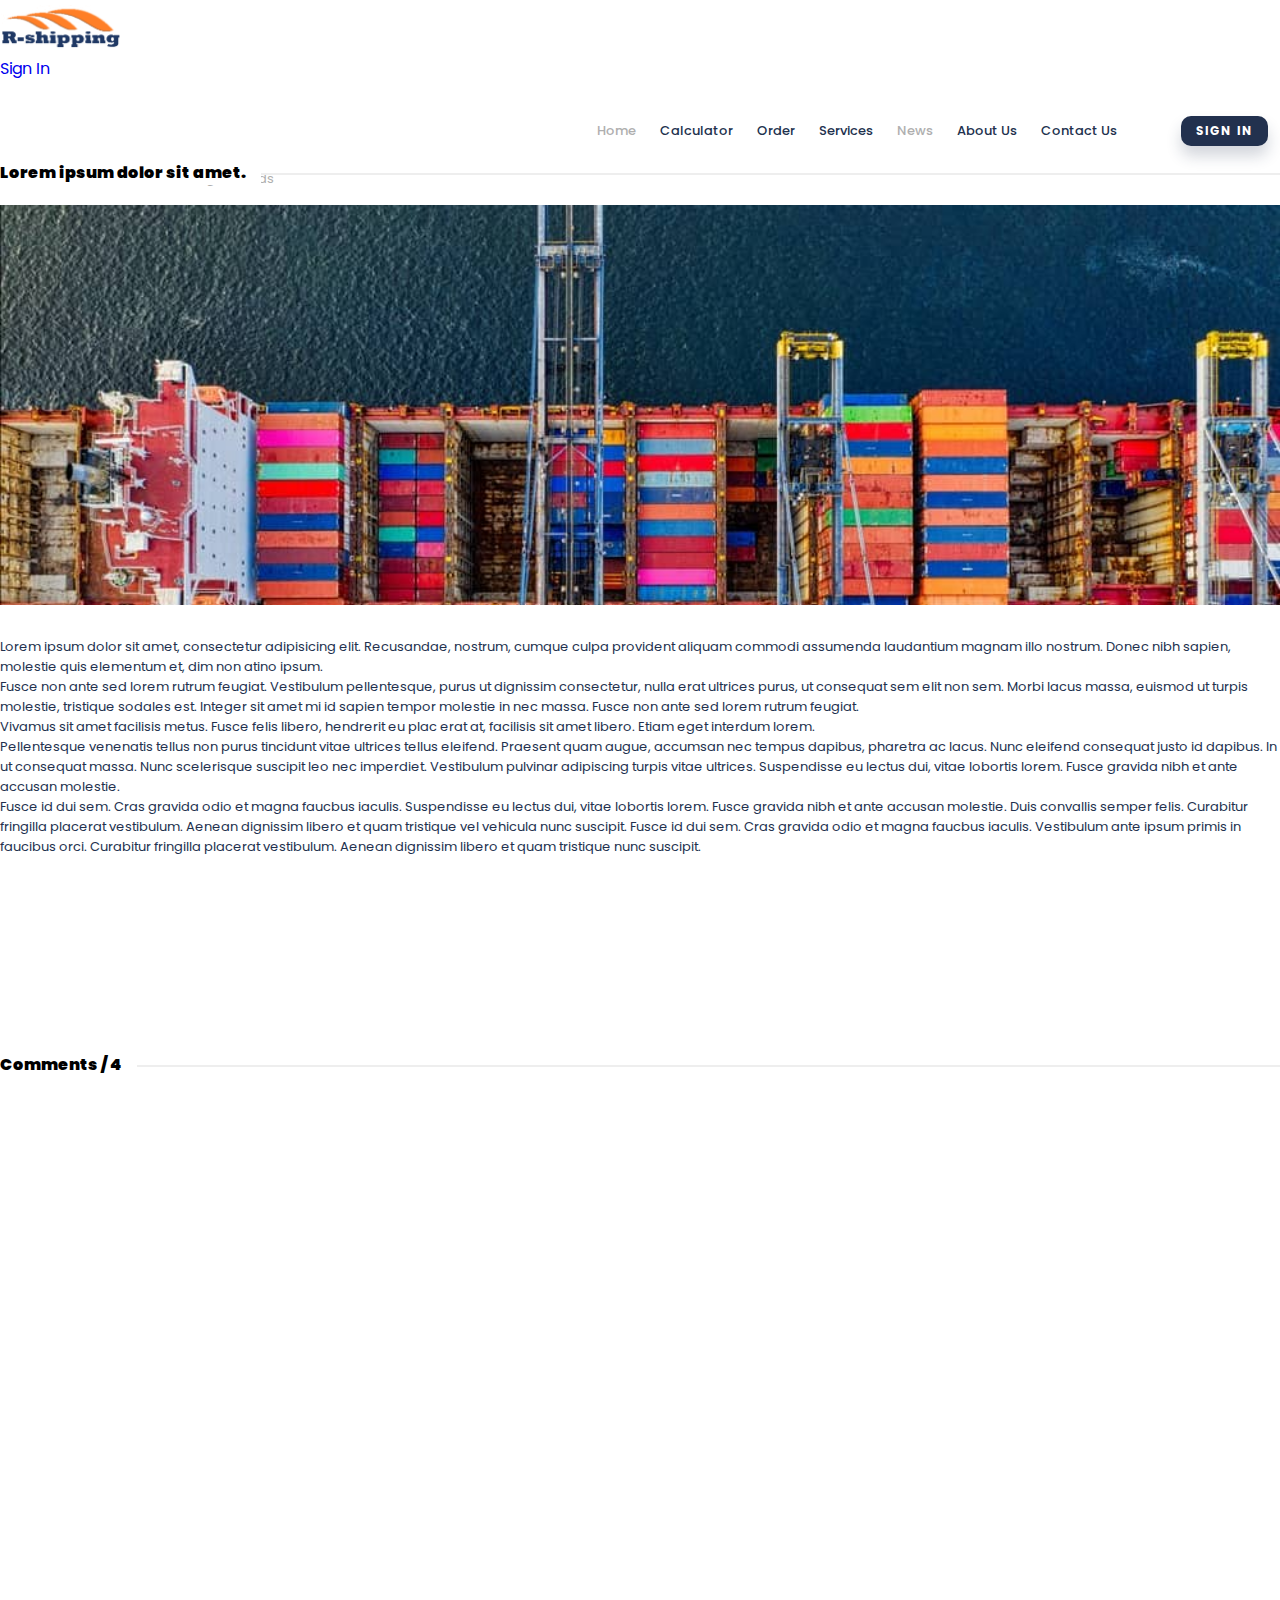
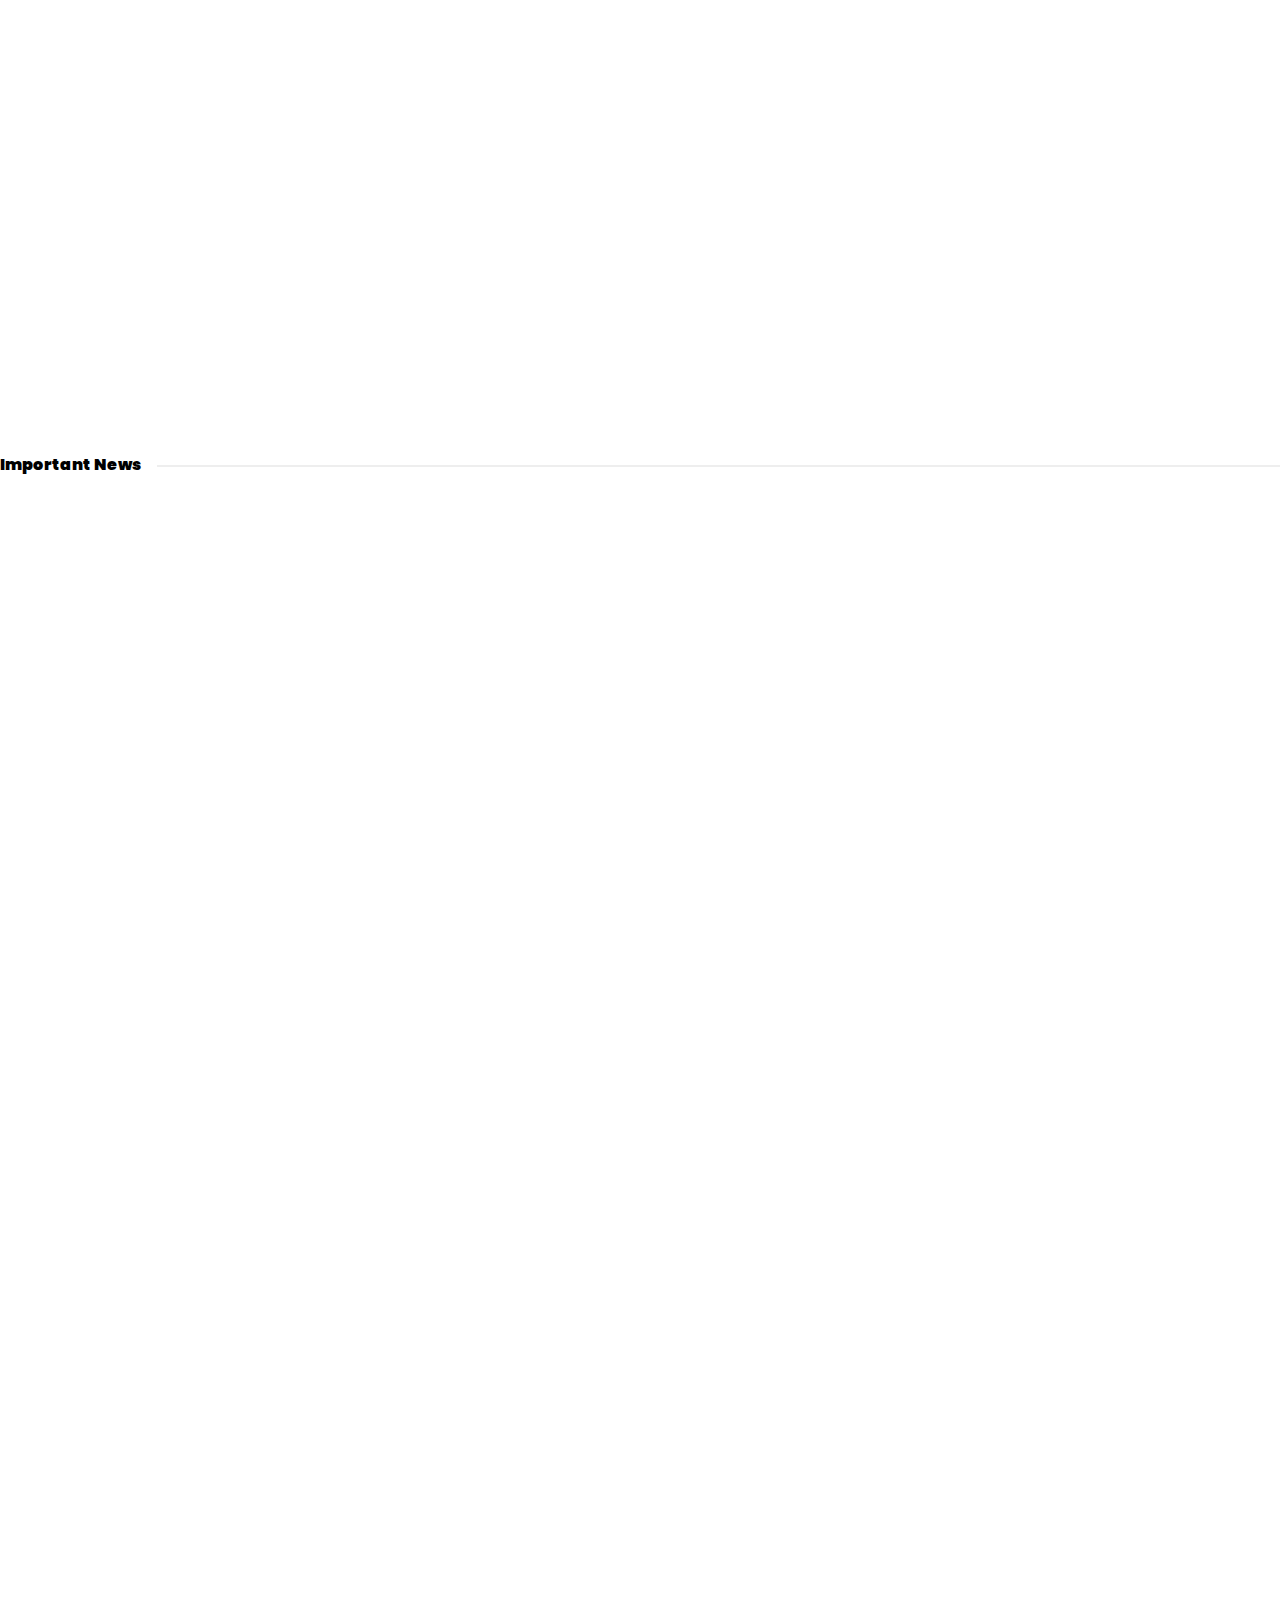
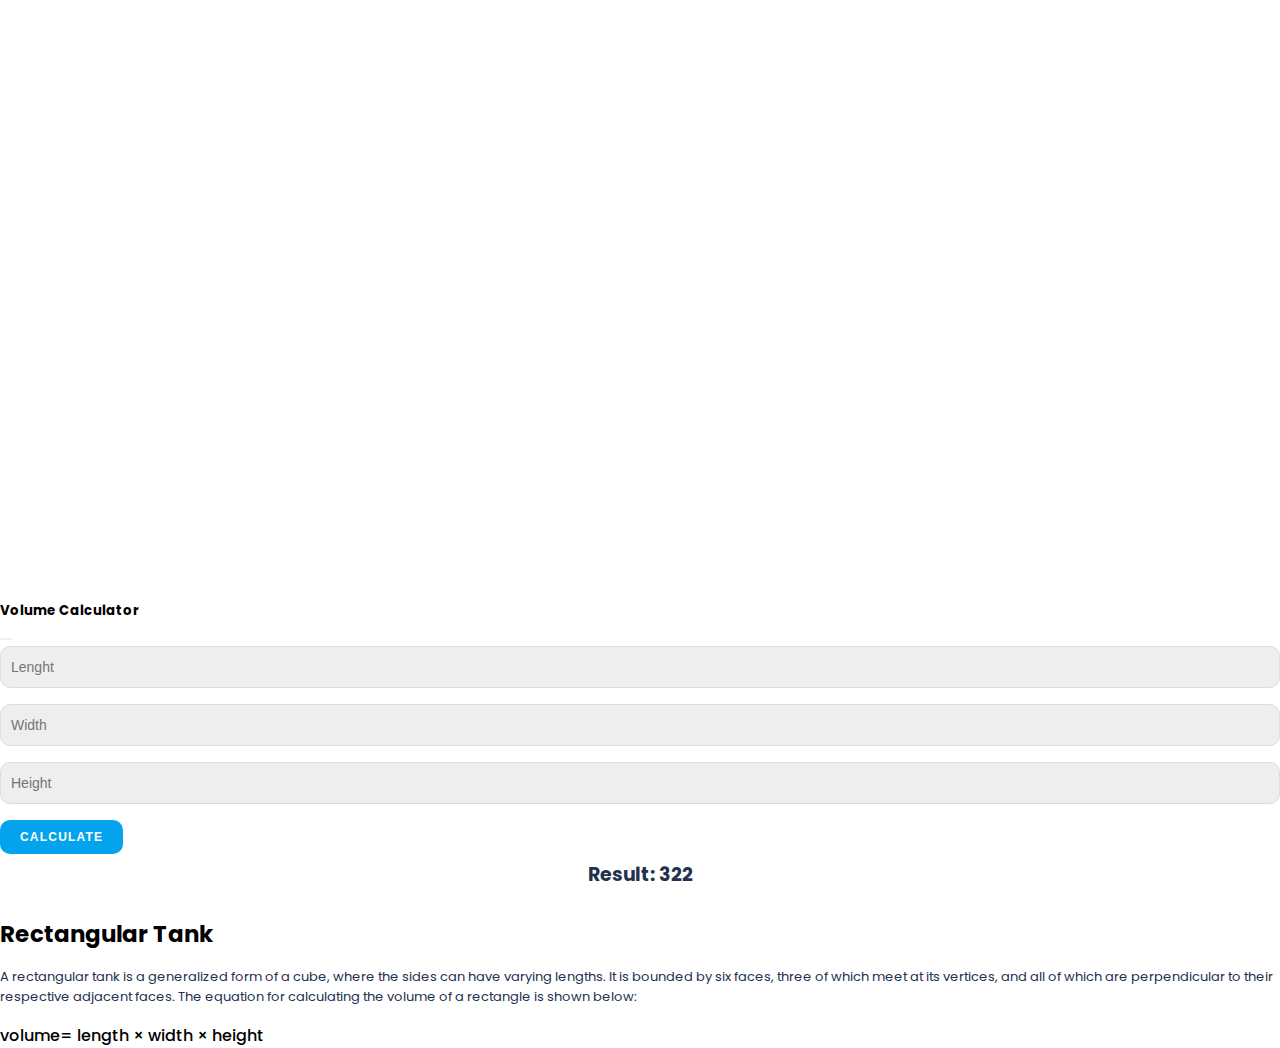
<file: news-single.html>
<!DOCTYPE html>
<html lang="en">

<head>

    <meta charset="UTF-8">
    <meta name="viewport" content="width=device-width, initial-scale=1, shrink-to-fit=no">
    <meta name="description" content="">
    <meta name="author" content="border.md">

    <title>R-shipping</title>

    <!-- Bootstrap core CSS -->
    <link href="https://cdn.jsdelivr.net/npm/bootstrap@5.1.1/dist/css/bootstrap.min.css" rel="stylesheet"
        integrity="sha384-F3w7mX95PdgyTmZZMECAngseQB83DfGTowi0iMjiWaeVhAn4FJkqJByhZMI3AhiU" crossorigin="anonymous">


    <!-- Additional CSS Files -->
    <link rel="stylesheet" href="assets/fonts/fontawesome/css/all.min.css">
    <link rel="stylesheet" href="assets/css/style.css">
    <link rel="stylesheet" href="assets/css/animated.css">
    <link rel="stylesheet" href="assets/css/owl.css">

</head>

<body>

    <!-- ***** Preloader Start ***** -->
    <div id="js-preloader" class="js-preloader">
        <div class="preloader-inner">
            <span class="dot"></span>
            <div class="dots">
                <span></span>
                <span></span>
                <span></span>
            </div>
        </div>
    </div>
    <!-- ***** Preloader End ***** -->

    <!-- ***** Header Area Start ***** -->
    <header class="header-area header-sticky">
        <div class="container">
            <div class="row">
                <div class="col-12 p-0">
                    <nav class="main-nav">
                        <!-- ***** Logo Start ***** -->
                        <a href="index.html" class="logo">
                            <img src="assets/images/logo.png">
                        </a>
                        <!-- ***** Logo End ***** -->
                        <div class="sign-button d-block d-sm-none"><a href="login.html">Sign In</a></div>
                        <!-- ***** Menu Start ***** -->
                        <ul class="nav">
                            <li><a href="index.html" class="active">Home</a></li>
                            <li><a href="#offcanvasExample" data-bs-toggle="offcanvas" role="button"
                                    aria-controls="offcanvasExample">Calculator</a></li>
                            <li><a href="order.html">Order</a></li>
                            <li><a href="services.html">Services</a></li>
                            <li><a href="news.html" class="active">News</a></li>
                            <li><a href="about.html">About Us</a></li>
                            <li><a href="contact.html">Contact Us</a></li>
                            <li>
                                <div class="sign-button"><a href="login.html">Sign In</a></div>
                            </li>
                        </ul>
                        <a class='menu-trigger'>
                            <span>Menu</span>
                        </a>
                        <!-- ***** Menu End ***** -->
                    </nav>
                </div>
            </div>
        </div>
    </header>
    <!-- ***** Header Area End ***** -->

    <main class="single-news-page">
        <div class="container">
            <div class="row">
                <div class="col-xl-9 col-md-8 blog-main-posts">
                    <div class="heading-line h4-line mb-4">
                        <h4><strong>Lorem ipsum dolor sit amet.</strong></h4>
                    </div>
                    <div class="post-prev-info ">
                        Jule 10<span class="slash-divider">/</span><a href="#">John
                            Doe</a><span class="slash-divider">/</span><a href="#">Design</a>, <a href="#">Trends</a>
                    </div>
                    <div class="post-prev-img wow fadeIn">
                        <img src="assets/images/single-news/single-news.jpg" alt="img">
                    </div>

                    <div class="wow fadeIn">
                        <p>Lorem ipsum dolor sit amet, consectetur adipisicing elit. Recusandae, nostrum, cumque
                            culpa provident aliquam commodi assumenda laudantium magnam illo nostrum. Donec nibh
                            sapien, molestie quis elementum et, dim non atino ipsum.</p>
                        <p>Fusce non ante sed lorem rutrum feugiat. Vestibulum pellentesque, purus ut&nbsp;dignissim
                            consectetur, nulla erat ultrices purus, ut&nbsp;consequat sem elit non sem.
                            Morbi lacus massa, euismod ut turpis molestie, tristique sodales est. Integer sit amet
                            mi id sapien tempor molestie in nec massa.
                            Fusce non ante sed lorem rutrum feugiat.</p>

                        <blockquote class="mb-4 mt-4">
                            <p>Vivamus sit amet facilisis metus. Fusce felis libero, hendrerit eu plac erat at,
                                facilisis sit amet libero. Etiam eget interdum lorem. </p>
                        </blockquote>

                        <p>Pellentesque venenatis tellus non purus tincidunt vitae ultrices tellus eleifend.
                            Praesent quam augue, accumsan nec tempus dapibus, pharetra ac lacus. Nunc eleifend
                            consequat justo id dapibus. In ut consequat massa. Nunc scelerisque suscipit leo nec
                            imperdiet. Vestibulum pulvinar adipiscing turpis vitae ultrices. Suspendisse eu lectus
                            dui, vitae lobortis lorem. Fusce gravida nibh et ante accusan molestie.</p>

                        <p>Fusce id dui sem. Cras gravida odio et magna faucbus iaculis. Suspendisse eu lectus dui,
                            vitae lobortis lorem. Fusce gravida nibh et ante accusan molestie. Duis convallis semper
                            felis. Curabitur fringilla placerat vestibulum. Aenean dignissim libero et quam
                            tristique vel vehicula nunc suscipit. Fusce id dui sem. Cras gravida odio et magna
                            faucbus iaculis. Vestibulum ante ipsum primis in faucibus orci. Curabitur fringilla
                            placerat vestibulum. Aenean dignissim libero et quam tristique nunc suscipit.</p>
                    </div>

                    <!-- AUTHOR -->
                    <div class="post-author-container wow fadeIn">
                        <div class="post-author-avatar">
                            <img src="assets/images/people/ivana-cajina-_7LbC5J-jw4-unsplash.jpg">
                        </div>

                        <div class="author-body mt-2">
                            <div class="comment-author">
                                <h6>Amanda Pollok</h6>
                            </div>

                            <p>CEO & Founder Haswell.</p>
                        </div>
                    </div>

                    <!-- COMMENTS -->
                    <div id="comments">
                        <div class="heading-line h4-line mb-4">
                            <h4><strong>Comments / <span>4</span></strong></h4>
                        </div>
                        <ul class="comment-list">

                            <!-- Comment Item -->
                            <li class="comment-item wow fadeIn">

                                <a href="#"><img class="comment-avatar"
                                        src="assets/images/people/ayo-ogunseinde-6W4F62sN_yI-unsplash.jpg"
                                        alt="ava"></a>

                                <div class="comment-body">
                                    <div class="comment-item-title">
                                        <div class="comment-author">
                                            <a href="#">John Doe</a>
                                        </div>
                                        <div class="comment-date">
                                            Jul 21, 2015, at 10:10<span class="slash-divider">-</span><a
                                                href="#">Reply</a>
                                        </div>
                                    </div>

                                    <p class="pb-30">Lorem ipsum dolor sit amet, consectetur adipiscing elit.
                                        Quisque at magna ut ante eleifend eleifend.</p>
                                </div>
                            </li>

                            <!-- Comment of second level -->
                            <li class="comment-item comment-reply wow fadeIn">

                                <a href="#"><img class="comment-avatar"
                                        src="assets/images/people/bruce-mars-8YG31Xn4dSw-unsplash.jpg" alt="ava"></a>

                                <div class="comment-body">

                                    <div class="comment-item-title">
                                        <div class="comment-author">
                                            <a href="#">Simon Morgan</a>
                                        </div>
                                        <div class="comment-date">
                                            Jul 21, 2015, at 10:10<span class="slash-divider">-</span><a
                                                href="#">Reply</a>
                                        </div>
                                    </div>

                                    <p class="pb-30">Lorem ipsum dolor sit amet, consectetur adipiscing
                                        elit. Quisque at magna ut ante eleifend eleifend.</p>

                                </div>

                            </li>
                            <!-- End Comment Item -->

                            <!-- Comment Item -->
                            <li class="comment-item wow fadeIn">

                                <a href="#"><img class="comment-avatar"
                                        src="assets/images/people/ivana-cajina-_7LbC5J-jw4-unsplash.jpg" alt="ava"></a>

                                <div class="comment-body">

                                    <div class="comment-item-title">
                                        <div class="comment-author">
                                            <a href="#">Hugh Turner</a>
                                        </div>
                                        <div class="comment-date">
                                            Jul 21, 2015, at 10:10<span class="slash-divider">-</span><a
                                                href="#">Reply</a>
                                        </div>
                                    </div>

                                    <p class="pb-30">Lorem ipsum dolor sit amet, consectetur adipiscing elit.
                                        Quisque at magna ut ante eleifend eleifend.</p>

                                </div>

                            </li>
                            <!-- End Comment Item -->

                            <!-- Comment Item -->
                            <li class="comment-item wow fadeIn">

                                <a href="#"><img class="comment-avatar"
                                        src="assets/images/people/matheus-ferrero-W7b3eDUb_2I-unsplash.jpg"
                                        alt="ava"></a>

                                <div class="comment-body">

                                    <div class="comment-item-title">
                                        <div class="comment-author">
                                            <a href="#">John Doe</a>
                                        </div>
                                        <div class="comment-date">
                                            Jul 21, 2015, at 10:10<span class="slash-divider">-</span><a
                                                href="#">Reply</a>
                                        </div>
                                    </div>

                                    <p class="pb-30">Lorem ipsum dolor sit amet, consectetur adipiscing elit.
                                        Quisque at magna ut ante eleifend eleifend.</p>

                                </div>

                            </li>
                            <!-- End Comment Item -->

                        </ul>

                    </div>

                    <!-- LEAVE A COMMENT -->

                    <!-- CONTACT FORM -->
                    <div class="comment-form wow fadeIn">
                        <!-- TITLE -->
                        <h4 class="blog-page-title mb-4">Leave a Comment</h4>

                        <div class="contact-form-container">
                            <form action="#" method="POST">
                                <div class="row">
                                    <div>
                                        <div class="col-md-12 mb-4">
                                            <textarea maxlength="5000" rows="3" class="form-control" name="message"
                                                id="message" placeholder="Message" required></textarea>
                                        </div>
                                    </div>
                                </div>
                                <div class="row">
                                    <div class="col-md-12">
                                        <button type="submit" id="form-submit" class="main-button">Post</button>
                                    </div>
                                </div>
                            </form>
                        </div>
                    </div>


                    <div class="row mt-5">
                        <div class="col-12">
                            <div class="heading-line h4-line mb-4">
                                <h4><strong>Important News</strong></h4>
                            </div>
                        </div>

                        <!-- Post Item -->
                        <div class="col-xl-6">
                            <div class="widget-posts wow fadeIn">
                                <a href=""><img src="assets/images/news/bernd-dittrich-krhseyzjrYk-unsplash.jpg" alt=""
                                        class="widget-posts-img"></a>

                                <div class="widget-posts-title">
                                    <a href="#" title="">Fusce ultricies faucibus cursus</a>
                                    <div>21 Jule<span class="slash-divider">/</span> John Doe</div>
                                </div>
                            </div>
                        </div>

                        <!-- Post Item -->
                        <div class="col-xl-6">
                            <div class="widget-posts wow fadeIn">
                                <a href=""><img src="assets/images/news/nick-karvounis-EIZu88H0uw0-unsplash.jpg" alt=""
                                        class="widget-posts-img"></a>
                                <div class="widget-posts-title">
                                    <a href="#" title="">Fusce ultricies faucibus cursus</a>
                                    <div>21 Jule<span class="slash-divider">/</span> John Doe</div>
                                </div>
                            </div>
                        </div>

                        <!-- Post Item -->
                        <div class="col-xl-6">
                            <div class="widget-posts wow fadeIn">
                                <a href=""><img src="assets/images/news/rodrigo-abreu-lq9PxpwDZUk-unsplash.jpg" alt=""
                                        class="widget-posts-img"></a>
                                <div class="widget-posts-title">
                                    <a href="#" title="">Fusce ultricies faucibus cursus</a>
                                    <div>21 Jule<span class="slash-divider">/</span> John Doe</div>
                                </div>
                            </div>
                        </div>

                        <!-- Post Item -->
                        <div class="col-xl-6">
                            <div class="widget-posts wow fadeIn">
                                <a href=""><img src="assets/images/news/toa-heftiba-F1nIC1S43QQ-unsplash.jpg" alt=""
                                        class="widget-posts-img"></a>
                                <div class="widget-posts-title">
                                    <a href="#" title="">Fusce ultricies faucibus cursus</a>
                                    <div>21 Jule<span class="slash-divider">/</span> John Doe</div>
                                </div>
                            </div>
                        </div>
                    </div>
                </div>

                <!-- SIDEBAR -->
                <div class="col-xl-2 col-md-3 offset-md-1 d-sm-block d-none wow fadeIn">
                    <div class="header-text">

                        <!-- WIDGET -->
                        <div class="widget mb-5">

                            <div class="heading-line h4-line mb-4">
                                <h4><strong>Categories</strong></h4>
                            </div>

                            <div class="widget-body">
                                <ul class="clearlist widget-menu font-poppins">
                                    <li>
                                        <a href="#" title="">Branding</a>
                                    </li>
                                    <li>
                                        <a href="#" title="">Development</a>
                                    </li>
                                    <li>
                                        <a href="#" title="">Technology</a>
                                    </li>
                                    <li>
                                        <a href="#" title="">Social Media</a>
                                    </li>
                                    <li>
                                        <a href="#" title="">Entertainment</a>
                                    </li>
                                </ul>
                            </div>

                        </div>

                    </div>

                    <!-- WIDGET -->
                    <div class="widget">

                        <div class="heading-line h4-line mb-4">
                            <h4><strong>Archive</strong></h4>
                        </div>

                        <div class="widget-body">
                            <ul class="clearlist widget-menu">
                                <li>
                                    <a href="#" title="">October 2021</a>
                                    <small><span class="slash-divider">/</span> 10</small>
                                </li>
                                <li>
                                    <a href="#" title="">July 2020</a>
                                    <small><span class="slash-divider">/</span> 21</small>
                                </li>
                                <li>
                                    <a href="#" title="">June 2021</a>
                                    <small><span class="slash-divider">/</span> 11</small>
                                </li>
                            </ul>
                        </div>
                    </div>
                </div>
            </div>
        </div>
    </main>

    <div class="footer-dec wow fadeIn">
        <img src="assets/images/footer-dec.png" alt="">
    </div>

    <footer>
        <div class="container">
            <div class="row">
                <div class="col-lg-3">
                    <div class="about footer-item wow fadeIn">
                        <div class="logo">
                            <a href="#"><img src="assets/images/logo.png" alt="R-shipping"></a>
                        </div>
                        <p>Moldova, Chișinău, str. Sarmizegetusa 18.</p>
                        <p>C/F: 1010600007485 “ENTERLOG” SRL.</p>
                        <a href="#">
                            <p>+(373) 78 888 828</p>
                        </a>
                        <a href="#">
                            <p>info@exemplu.com</p>
                        </a>
                        <ul>
                            <li><a href="#"><i class="fab fa-facebook-f"></i></a></li>
                            <li><a href="#"><i class="fab fa-instagram"></i></a></li>
                        </ul>
                    </div>
                </div>
                <div class="col-lg-3 d-none d-sm-block">
                    <div class="services footer-item wow fadeIn">
                        <h4>Services</h4>
                        <ul>
                            <li><a href="#">Import/Export FCL</a></li>
                            <li><a href="#">Import/Export LCL</a></li>
                            <li><a href="#">CIF/CFR</a></li>
                            <li><a href="#">Comanda Marfei</a></li>
                        </ul>
                    </div>
                </div>
                <div class="col-lg-3 d-none d-sm-block">
                    <div class="community footer-item wow fadeIn">
                        <h4>Utilites</h4>
                        <ul>
                            <li><a href="#">Terms of use</a></li>
                            <li><a href="#">Privacy Policy</a></li>
                            <li><a href="#">Policy of Cookies</a></li>
                            <li><a href="#">Terms of refunds</a></li>
                        </ul>
                    </div>
                </div>
                <div class="col-lg-3">
                    <div class="subscribe-newsletters footer-item wow fadeIn">
                        <h4>Subscribe Newsletters</h4>
                        <p>Get our latest news and ideas to your inbox</p>
                        <form action="#" method="get">
                            <input type="text" name="email" id="email" pattern="[^ @]*@[^ @]*" placeholder="Your Email"
                                required="">
                            <button type="submit" id="form-submit" class="main-button "><i
                                    class="far fa-paper-plane"></i></button>
                        </form>
                    </div>
                </div>
                <div class="col-lg-12">
                    <div class="copyright wow fadeIn">
                        Copyright &copy; <script>
                            document.write(new Date().getFullYear());
                        </script>
                        All rights reserved | Created by <a href="https://border.md" target="_blank">Border.md</a>
                    </div>
                </div>
            </div>
        </div>
    </footer>

    <!-- Volume Calculator -->
    <div class="offcanvas offcanvas-start" tabindex="-1" id="offcanvasExample" aria-labelledby="offcanvasExampleLabel">
        <div class="offcanvas-header">
            <h5 class="offcanvas-title" id="offcanvasExampleLabel">Volume Calculator</h5>
            <button type="button" class="btn-close text-reset" data-bs-dismiss="offcanvas" aria-label="Close"></button>
        </div>
        <div class="offcanvas-body">
            <form class="volume-calc" action="#">
                <div class="row">
                    <div class="col-12">
                        <input type="number" name="lenght" id="lenghtCalc" placeholder="Lenght" required>
                        <input type="number" name="width" id="widthCalc" placeholder="Width" required>
                        <input type="number" name="height" id="heightCalc" placeholder="Height" required>
                    </div>
                </div>
                <div class="row">
                    <div class="col-6">
                        <button type="submit" id="form-submit" class="main-button">Calculate</button>
                    </div>
                    <div class="col-6 text-right">
                        <p>Result: 322</p>
                    </div>
                </div>
            </form>
            <div class="row">
                <div class="col-12 volume-calc-exemple">
                    <h4>Rectangular Tank</h4>
                    <p class="text-justify">A rectangular tank is a generalized form of a cube, where the sides can have
                        varying
                        lengths. It is bounded
                        by six faces, three of which meet at its vertices, and all of which are perpendicular to their
                        respective
                        adjacent faces. The equation for calculating the volume of a rectangle is shown below:
                    </p>
                    <span>volume= length × width × height</span>
                </div>
            </div>
        </div>
    </div>


    <!-- Scripts -->
    <script src="vendor/jquery/jquery.min.js"></script>
    <script src="https://cdn.jsdelivr.net/npm/bootstrap@5.1.1/dist/js/bootstrap.bundle.min.js"
        integrity="sha384-/bQdsTh/da6pkI1MST/rWKFNjaCP5gBSY4sEBT38Q/9RBh9AH40zEOg7Hlq2THRZ" crossorigin="anonymous">
    </script>
    <script src="assets/js/owl-carousel.js"></script>
    <script src="assets/js/animation.js"></script>
    <script src="assets/js/imagesloaded.js"></script>
    <script src="assets/js/custom.js"></script>

    <script>
        // Acc
        $(document).on("click", ".naccs .menu div", function () {
            var numberIndex = $(this).index();

            if (!$(this).is("active")) {
                $(".naccs .menu div").removeClass("active");
                $(".naccs ul li").removeClass("active");

                $(this).addClass("active");
                $(".naccs ul").find("li:eq(" + numberIndex + ")").addClass("active");

                var listItemHeight = $(".naccs ul")
                    .find("li:eq(" + numberIndex + ")")
                    .innerHeight();
                $(".naccs ul").height(listItemHeight + "px");
            }
        });
    </script>
</body>

</html>
</file>
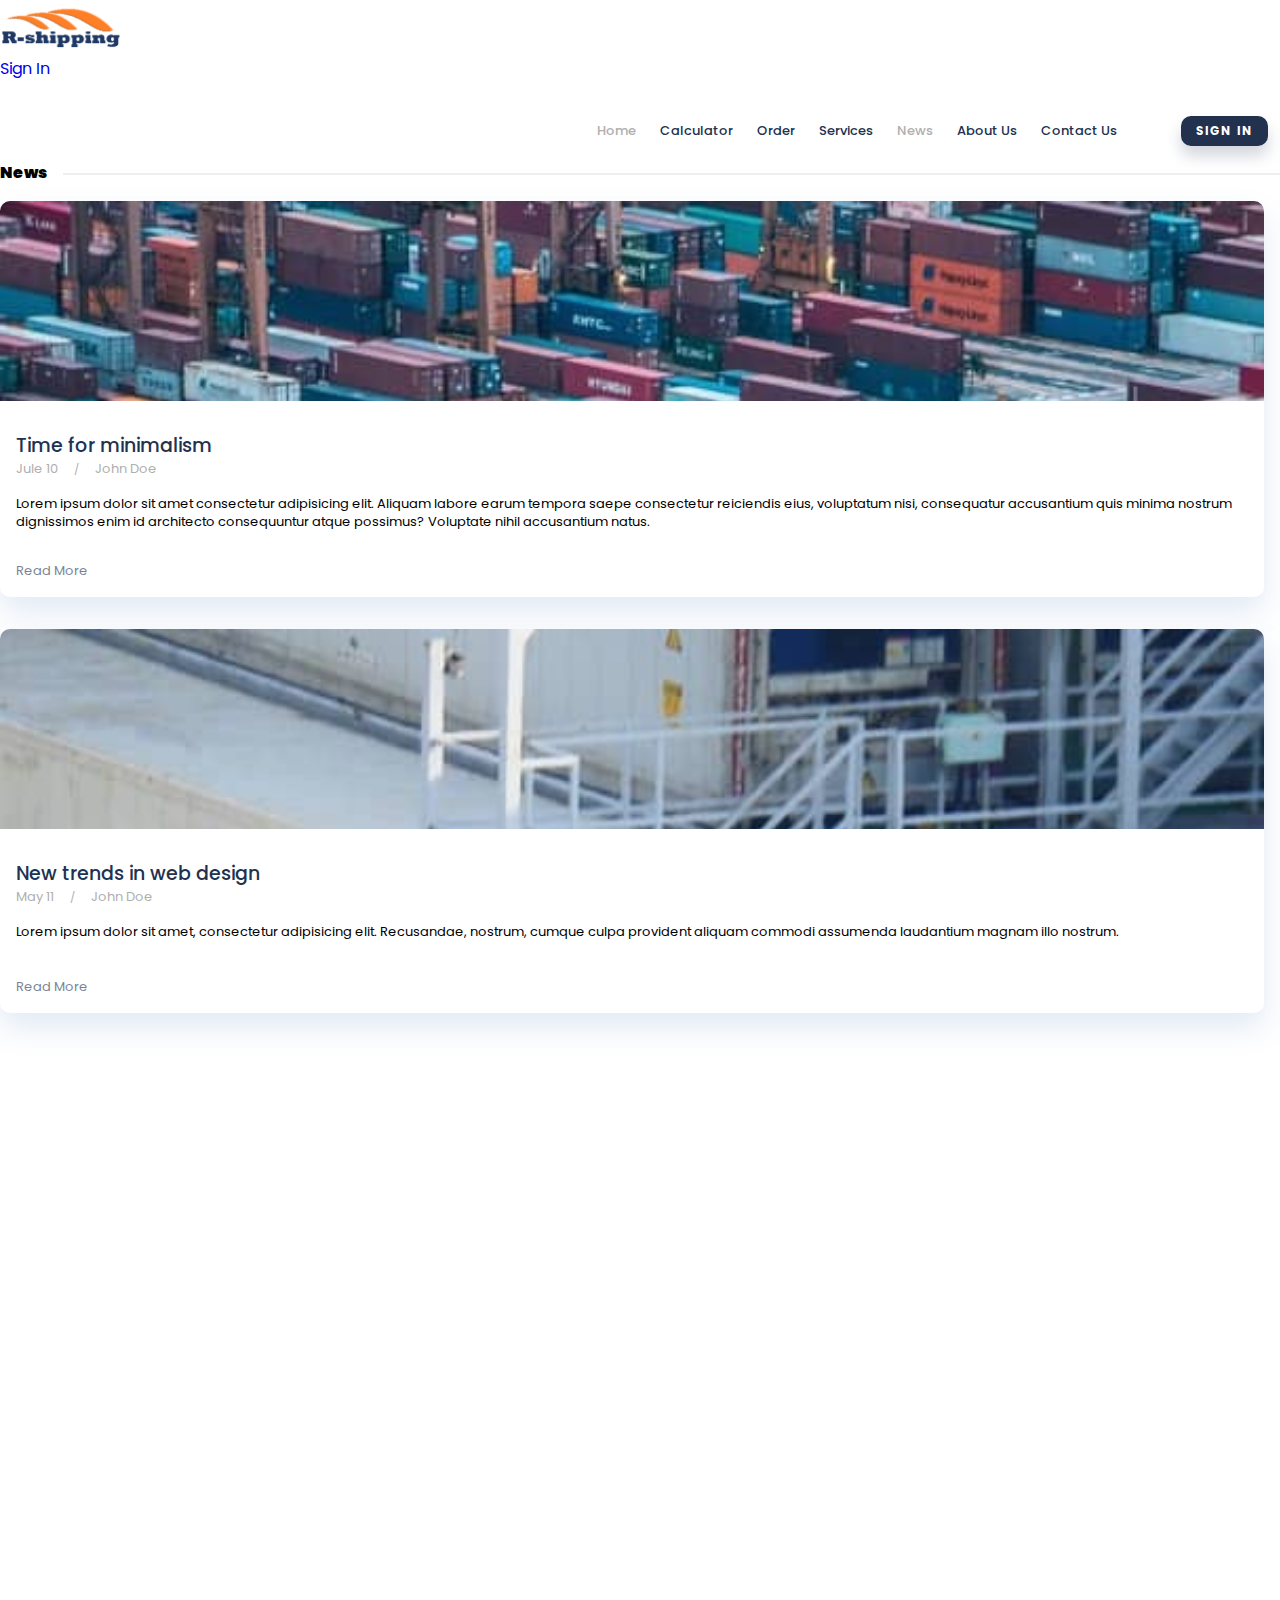
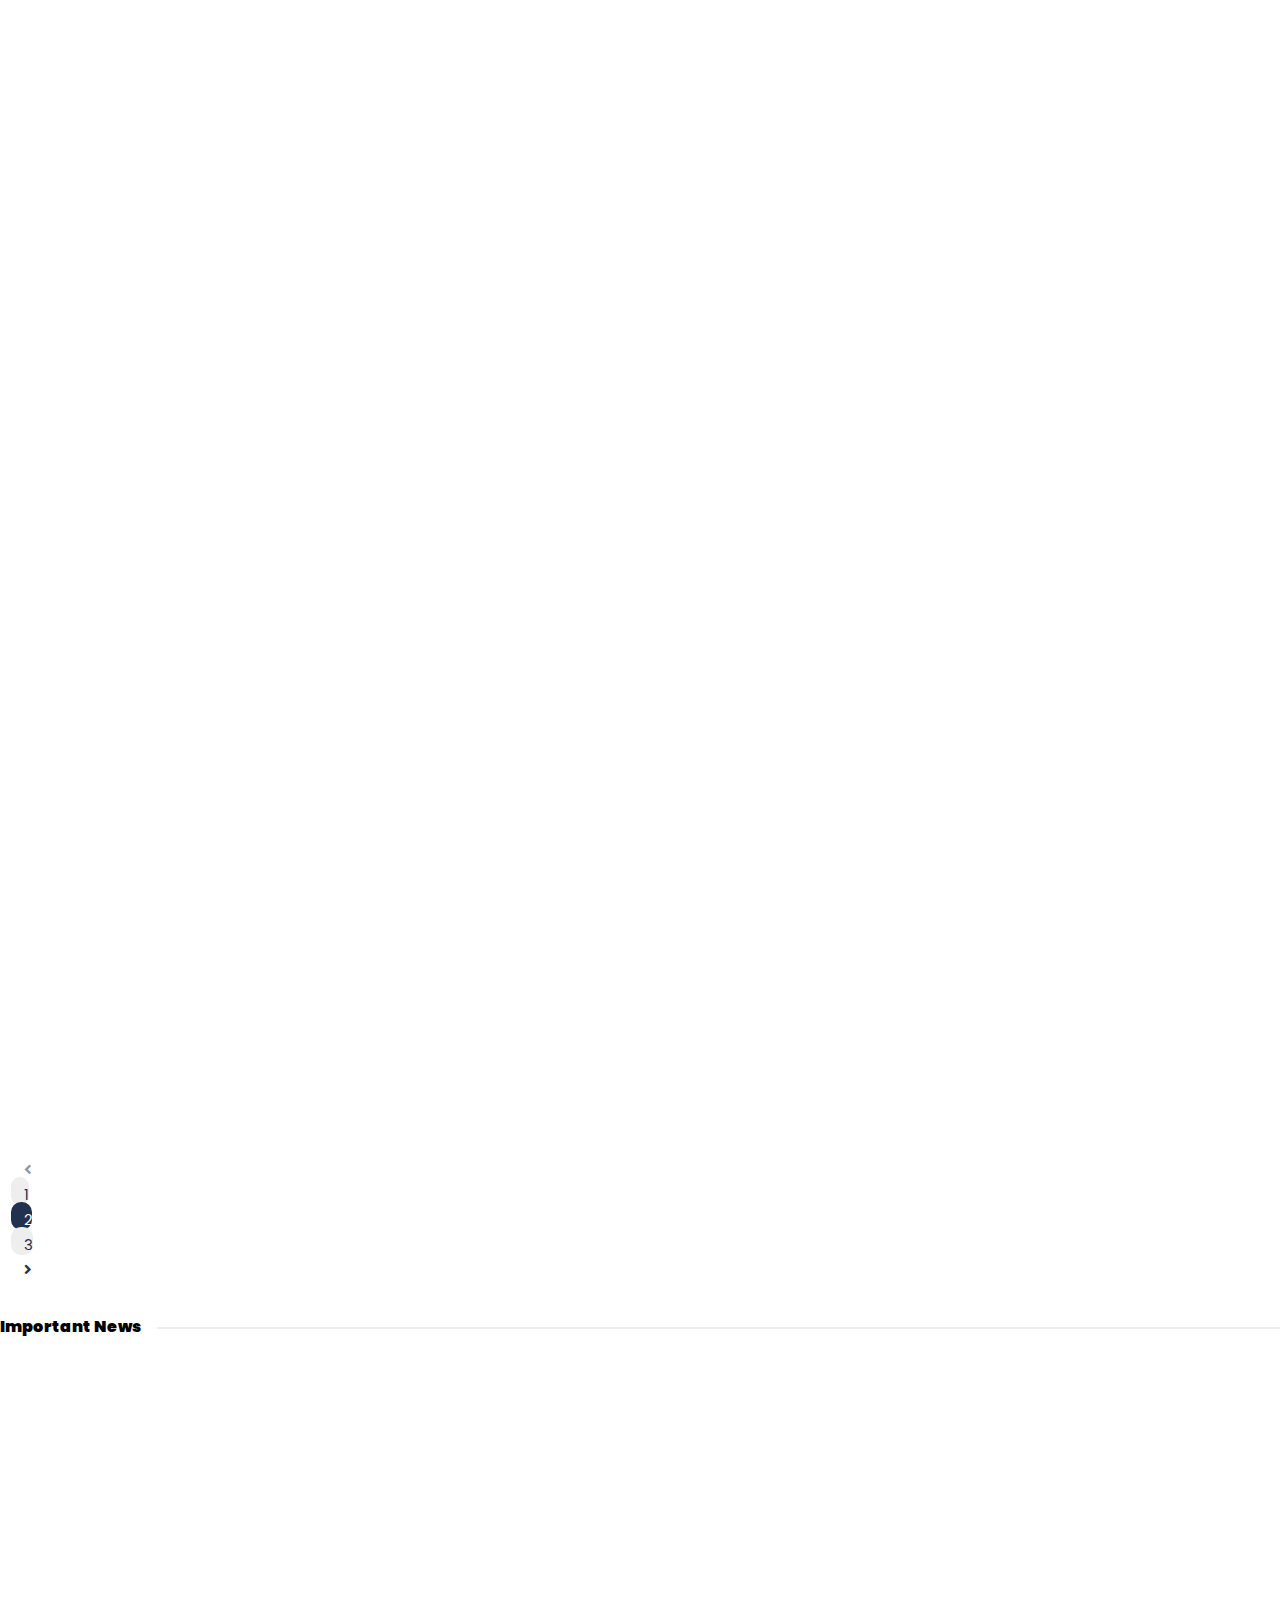
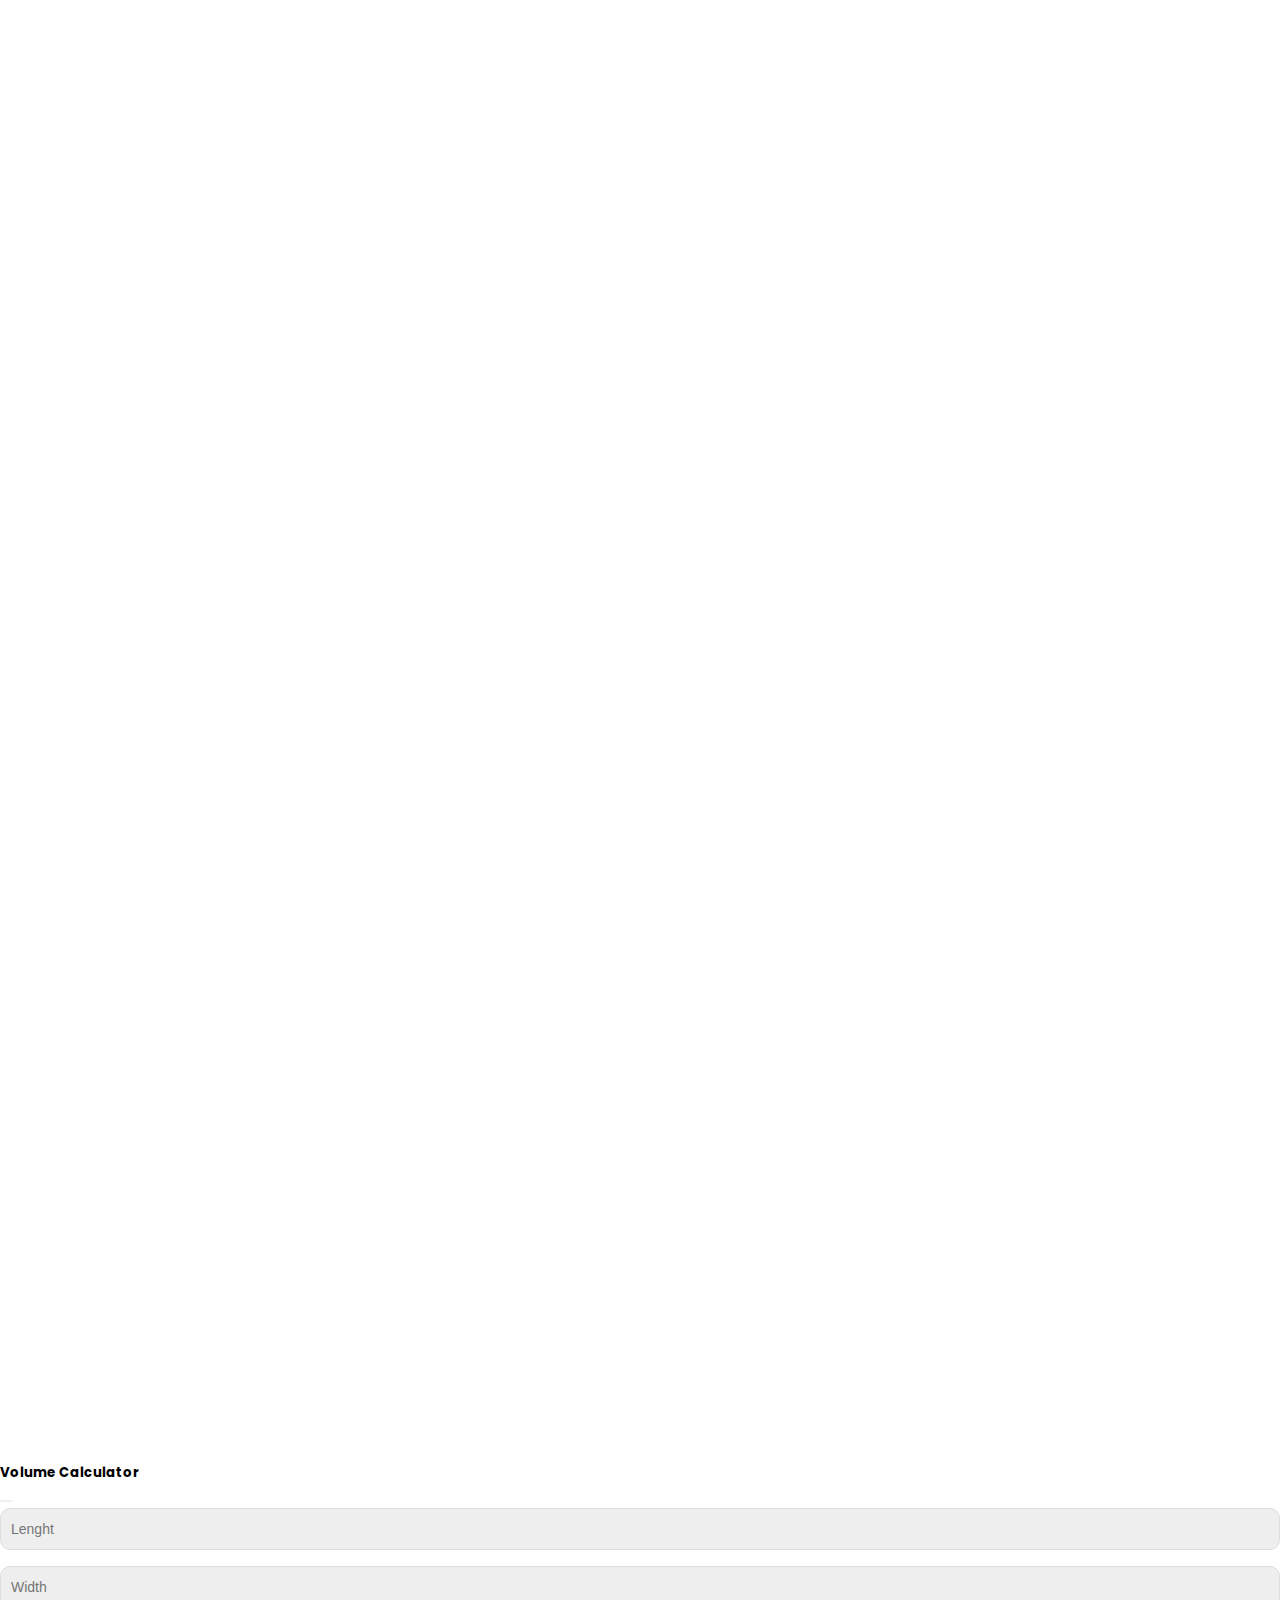
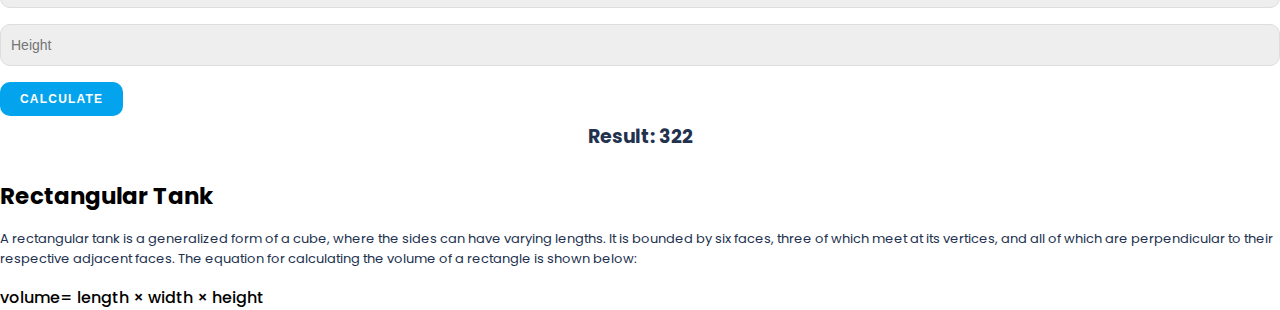
<file: news.html>
<!DOCTYPE html>
<html lang="en">

<head>

    <meta charset="UTF-8">
    <meta name="viewport" content="width=device-width, initial-scale=1, shrink-to-fit=no">
    <meta name="description" content="">
    <meta name="author" content="border.md">

    <title>R-shipping</title>

    <!-- Bootstrap core CSS -->
    <link href="https://cdn.jsdelivr.net/npm/bootstrap@5.1.1/dist/css/bootstrap.min.css" rel="stylesheet"
        integrity="sha384-F3w7mX95PdgyTmZZMECAngseQB83DfGTowi0iMjiWaeVhAn4FJkqJByhZMI3AhiU" crossorigin="anonymous">


    <!-- Additional CSS Files -->
    <link rel="stylesheet" href="assets/fonts/fontawesome/css/all.min.css">
    <link rel="stylesheet" href="assets/css/style.css">
    <link rel="stylesheet" href="assets/css/animated.css">
    <link rel="stylesheet" href="assets/css/owl.css">

</head>

<body>

    <!-- ***** Preloader Start ***** -->
    <div id="js-preloader" class="js-preloader">
        <div class="preloader-inner">
            <span class="dot"></span>
            <div class="dots">
                <span></span>
                <span></span>
                <span></span>
            </div>
        </div>
    </div>
    <!-- ***** Preloader End ***** -->

    <!-- ***** Header Area Start ***** -->
    <header class="header-area header-sticky">
        <div class="container">
            <div class="row">
                <div class="col-12 p-0">
                    <nav class="main-nav">
                        <!-- ***** Logo Start ***** -->
                        <a href="index.html" class="logo">
                            <img src="assets/images/logo.png">
                        </a>
                        <!-- ***** Logo End ***** -->
                        <div class="sign-button d-block d-sm-none"><a href="login.html">Sign In</a></div>
                        <!-- ***** Menu Start ***** -->
                        <ul class="nav">
                            <li><a href="index.html" class="active">Home</a></li>
                            <li><a href="#offcanvasExample" data-bs-toggle="offcanvas" role="button"
                                    aria-controls="offcanvasExample">Calculator</a></li>
                            <li><a href="order.html">Order</a></li>
                            <li><a href="services.html">Services</a></li>
                            <li><a href="news.html" class="active">News</a></li>
                            <li><a href="about.html">About Us</a></li>
                            <li><a href="contact.html">Contact Us</a></li>
                            <li>
                                <div class="sign-button"><a href="login.html">Sign In</a></div>
                            </li>
                        </ul>
                        <a class='menu-trigger'>
                            <span>Menu</span>
                        </a>
                        <!-- ***** Menu End ***** -->
                    </nav>
                </div>
            </div>
        </div>
    </header>
    <!-- ***** Header Area End ***** -->

    <main class="news-page">
        <div class="container">
            <div class="row">
                <div class="col-xl-9 col-md-8 blog-main-posts">
                    <div class="heading-line h4-line mb-4">
                        <h4><strong>News</strong></h4>
                    </div>
                    <div class="row mb-5">

                        <!-- Post Item 1 -->
                        <div class="col-xl-4 col-lg-6">
                            <div class="new-item wow fadeIn">
                                <div class="post-prev-img">
                                    <a href="news-single.html">
                                        <img src="assets/images/news/ammiel-jr-qX2ENCIxquA-unsplash.jpg" alt="">
                                    </a>
                                </div>

                                <div class="post-prev-title">
                                    <h3><a href="news-single.html">Time for minimalism</a></h3>
                                </div>

                                <div class="post-prev-info">
                                    Jule 10<span class="slash-divider">/</span><a href="#">John Doe</a>
                                </div>

                                <div class="post-prev-text">
                                    Lorem ipsum dolor sit amet consectetur adipisicing elit. Aliquam labore earum
                                    tempora
                                    saepe consectetur reiciendis eius, voluptatum nisi, consequatur accusantium quis
                                    minima
                                    nostrum dignissimos enim id architecto consequuntur atque possimus? Voluptate nihil
                                    accusantium natus.
                                </div>

                                <div class="post-prev-more">
                                    <a href="news-single.html">Read More</a>
                                </div>
                            </div>
                        </div>

                        <!-- Post Item 2 -->
                        <div class="col-xl-4 col-lg-6">
                            <div class="new-item wow fadeIn">
                                <div class="post-prev-img">
                                    <a href="news-single.html"><img src="assets/images/news/ari-ara-hXsM4WTl46M-unsplash.jpg"
                                            alt=""></a>
                                </div>

                                <div class="post-prev-title">
                                    <h3><a href="news-single.html">New trends in web design</a></h3>
                                </div>

                                <div class="post-prev-info">
                                    May 11<span class="slash-divider">/</span><a href="#">John Doe</a>
                                </div>

                                <div class="post-prev-text">
                                    Lorem ipsum dolor sit amet, consectetur adipisicing elit. Recusandae, nostrum,
                                    cumque
                                    culpa provident aliquam commodi assumenda laudantium magnam illo nostrum.
                                </div>

                                <div class="post-prev-more">
                                    <a href="news-single.html">Read More</a>
                                </div>
                            </div>
                        </div>

                        <!-- Post Item 3 -->
                        <div class="col-xl-4 col-lg-6">
                            <div class="new-item wow fadeIn">
                                <div class="post-prev-img">
                                    <a href="news-single.html"><img src="assets/images/news/marcin-jozwiak-KwrL8bQ3eBI-unsplash.jpg"
                                            alt=""></a>
                                </div>

                                <div class="post-prev-title">
                                    <h3><a href="news-single.html">New trends in web design</a></h3>
                                </div>

                                <div class="post-prev-info">
                                    May 11<span class="slash-divider">/</span><a href="#">John Doe</a>
                                </div>

                                <div class="post-prev-text">
                                    Lorem ipsum dolor sit, amet consectetur adipisicing elit. Architecto accusantium
                                    voluptatibus ratione, veritatis nisi consequuntur harum nemo adipisci corporis
                                    impedit
                                    non at laboriosam. Asperiores possimus inventore amet recusandae aspernatur.
                                </div>

                                <div class="post-prev-more">
                                    <a href="news-single.html">Read More</a>
                                </div>
                            </div>
                        </div>

                        <!-- Post Item 4 -->
                        <div class="col-xl-4 col-lg-6">
                            <div class="new-item wow fadeIn">
                                <div class="post-prev-img">
                                    <a href="news-single.html"><img src="assets/images/news/tom-hill-dJrn33a4LAs-unsplash.jpg"
                                            alt=""></a>
                                </div>

                                <div class="post-prev-title">
                                    <h3><a href="news-single.html">New trends in web design</a></h3>
                                </div>

                                <div class="post-prev-info">
                                    May 11<span class="slash-divider">/</span><a href="#">John Doe</a>
                                </div>

                                <div class="post-prev-text">
                                    Lorem ipsum, dolor sit amet consectetur adipisicing elit. Modi quibusdam doloribus
                                    soluta magni doloremque odio at animi! Unde, et, quasi recusandae aliquid fugiat
                                    animi
                                    quam impedit perferendis provident quod minima ipsum deserunt vel doloremque quas
                                    consequuntur quos culpa facere, facilis aliquam eius sed? Aliquam, ad.
                                </div>

                                <div class="post-prev-more">
                                    <a href="news-single.html">Read More</a>
                                </div>
                            </div>
                        </div>

                        <!-- Post Item 5 -->
                        <div class="col-xl-4 col-lg-6">
                            <div class="new-item wow fadeIn">
                                <div class="post-prev-img">
                                    <a href="news-single.html"><img src="assets/images/news/mitch-fox-ArjKdUGwT-s-unsplash.jpg"
                                            alt=""></a>
                                </div>

                                <div class="post-prev-title">
                                    <h3><a href="news-single.html">New trends in web design</a></h3>
                                </div>

                                <div class="post-prev-info">
                                    May 11<span class="slash-divider">/</span><a href="#">John Doe</a>
                                </div>

                                <div class="post-prev-text">
                                    Lorem ipsum, dolor sit amet consectetur adipisicing elit. Modi quibusdam doloribus
                                    soluta magni doloremque odio at animi! Unde, et, quasi recusandae aliquid fugiat
                                    animi
                                    quam impedit perferendis provident quod minima ipsum deserunt vel doloremque quas
                                    consequuntur quos culpa facere, facilis aliquam eius sed? Aliquam, ad.
                                </div>

                                <div class="post-prev-more">
                                    <a href="news-single.html">Read More</a>
                                </div>
                            </div>
                        </div>

                        <!-- Post Item 6 -->
                        <div class="col-xl-4 col-lg-6">
                            <div class="new-item wow fadeIn">
                                <div class="post-prev-img">
                                    <a href="news-single.html"><img src="assets/images/news/markus-winkler-te87Y6Z5VRY-unsplash.jpg"
                                            alt=""></a>
                                </div>

                                <div class="post-prev-title">
                                    <h3><a href="news-single.html">New trends in web design</a></h3>
                                </div>

                                <div class="post-prev-info">
                                    May 11<span class="slash-divider">/</span><a href="#">John Doe</a>
                                </div>

                                <div class="post-prev-text">
                                    Lorem ipsum, dolor sit amet consectetur adipisicing elit. Modi quibusdam doloribus
                                    soluta magni doloremque odio at animi! Unde, et, quasi recusandae aliquid fugiat
                                    animi
                                    quam impedit perferendis provident quod minima ipsum deserunt vel doloremque quas
                                    consequuntur quos culpa facere, facilis aliquam eius sed? Aliquam, ad.
                                </div>

                                <div class="post-prev-more">
                                    <a href="news-single.html">Read More</a>
                                </div>
                            </div>
                        </div>

                    </div>

                    <div class="row">
                        <div class="col-12">
                            <nav aria-label="...">
                                <ul class="pagination justify-content-lg-start justify-content-center">
                                    <li class="page-item disabled">
                                        <a class="page-link"><i class="fa fa-angle-left"></i></a>
                                    </li>
                                    <li class="page-item"><a class="page-link" href="#">1</a></li>
                                    <li class="page-item active" aria-current="page">
                                        <a class="page-link" href="#">2</a>
                                    </li>
                                    <li class="page-item"><a class="page-link" href="#">3</a></li>
                                    <li class="page-item">
                                        <a class="page-link" href="#"><i class="fa fa-angle-right"></i></a>
                                    </li>
                                </ul>
                            </nav>
                        </div>
                    </div>

                    <div class="row mt-5">
                        <div class="col-12">
                            <div class="heading-line h4-line mb-4">
                                <h4><strong>Important News</strong></h4>
                            </div>
                        </div>

                        <!-- Post Item -->
                        <div class="col-xl-6">
                            <div class="widget-posts wow fadeIn">
                                <a href=""><img src="assets/images/news/bernd-dittrich-krhseyzjrYk-unsplash.jpg" alt=""
                                        class="widget-posts-img"></a>

                                <div class="widget-posts-title">
                                    <a href="#" title="">Fusce ultricies faucibus cursus</a>
                                    <div>21 Jule<span class="slash-divider">/</span> John Doe</div>
                                </div>
                            </div>
                        </div>

                        <!-- Post Item -->
                        <div class="col-xl-6">
                            <div class="widget-posts wow fadeIn">
                                <a href=""><img src="assets/images/news/nick-karvounis-EIZu88H0uw0-unsplash.jpg" alt=""
                                        class="widget-posts-img"></a>
                                <div class="widget-posts-title">
                                    <a href="#" title="">Fusce ultricies faucibus cursus</a>
                                    <div>21 Jule<span class="slash-divider">/</span> John Doe</div>
                                </div>
                            </div>
                        </div>

                        <!-- Post Item -->
                        <div class="col-xl-6">
                            <div class="widget-posts wow fadeIn">
                                <a href=""><img src="assets/images/news/rodrigo-abreu-lq9PxpwDZUk-unsplash.jpg" alt=""
                                        class="widget-posts-img"></a>
                                <div class="widget-posts-title">
                                    <a href="#" title="">Fusce ultricies faucibus cursus</a>
                                    <div>21 Jule<span class="slash-divider">/</span> John Doe</div>
                                </div>
                            </div>
                        </div>

                        <!-- Post Item -->
                        <div class="col-xl-6">
                            <div class="widget-posts wow fadeIn">
                                <a href=""><img src="assets/images/news/toa-heftiba-F1nIC1S43QQ-unsplash.jpg" alt=""
                                        class="widget-posts-img"></a>
                                <div class="widget-posts-title">
                                    <a href="#" title="">Fusce ultricies faucibus cursus</a>
                                    <div>21 Jule<span class="slash-divider">/</span> John Doe</div>
                                </div>
                            </div>
                        </div>
                    </div>
                </div>

                <!-- SIDEBAR -->
                <div class="col-xl-2 col-md-3 offset-md-1 d-sm-block d-none wow fadeIn">
                    <div class="header-text">

                        <!-- WIDGET -->
                        <div class="widget mb-5">

                            <div class="heading-line h4-line mb-4">
                                <h4><strong>Categories</strong></h4>
                            </div>

                            <div class="widget-body">
                                <ul class="clearlist widget-menu font-poppins">
                                    <li>
                                        <a href="#" title="">Branding</a>
                                    </li>
                                    <li>
                                        <a href="#" title="">Development</a>
                                    </li>
                                    <li>
                                        <a href="#" title="">Technology</a>
                                    </li>
                                    <li>
                                        <a href="#" title="">Social Media</a>
                                    </li>
                                    <li>
                                        <a href="#" title="">Entertainment</a>
                                    </li>
                                </ul>
                            </div>

                        </div>

                    </div>

                    <!-- WIDGET -->
                    <div class="widget">

                        <div class="heading-line h4-line mb-4">
                            <h4><strong>Archive</strong></h4>
                        </div>

                        <div class="widget-body">
                            <ul class="clearlist widget-menu">
                                <li>
                                    <a href="#" title="">October 2021</a>
                                    <small><span class="slash-divider">/</span> 10</small>
                                </li>
                                <li>
                                    <a href="#" title="">July 2020</a>
                                    <small><span class="slash-divider">/</span> 21</small>
                                </li>
                                <li>
                                    <a href="#" title="">June 2021</a>
                                    <small><span class="slash-divider">/</span> 11</small>
                                </li>
                            </ul>
                        </div>
                    </div>
                </div>
            </div>
        </div>
    </main>

    <div class="footer-dec wow fadeIn">
        <img src="assets/images/footer-dec.png" alt="">
      </div>
    
      <footer>
        <div class="container">
          <div class="row">
            <div class="col-lg-3">
              <div class="about footer-item wow fadeIn">
                <div class="logo">
                  <a href="news-single.html"><img src="assets/images/logo.png" alt="R-shipping"></a>
                </div>
                <p>Moldova, Chișinău, str. Sarmizegetusa 18.</p>
                <p>C/F: 1010600007485 “ENTERLOG” SRL.</p>
                <a href="#">
                  <p>+(373) 78 888 828</p>
                </a>
                <a href="#">
                  <p>info@exemplu.com</p>
                </a>
                <ul>
                  <li><a href="#"><i class="fab fa-facebook-f"></i></a></li>
                  <li><a href="#"><i class="fab fa-instagram"></i></a></li>
                </ul>
              </div>
            </div>
            <div class="col-lg-3 d-none d-sm-block">
              <div class="services footer-item wow fadeIn">
                <h4>Services</h4>
                <ul>
                  <li><a href="#">Import/Export FCL</a></li>
                  <li><a href="#">Import/Export LCL</a></li>
                  <li><a href="#">CIF/CFR</a></li>
                  <li><a href="#">Comanda Marfei</a></li>
                </ul>
              </div>
            </div>
            <div class="col-lg-3 d-none d-sm-block">
              <div class="community footer-item wow fadeIn">
                <h4>Utilites</h4>
                <ul>
                  <li><a href="#">Terms of use</a></li>
                  <li><a href="#">Privacy Policy</a></li>
                  <li><a href="#">Policy of Cookies</a></li>
                  <li><a href="#">Terms of refunds</a></li>
                </ul>
              </div>
            </div>
            <div class="col-lg-3">
              <div class="subscribe-newsletters footer-item wow fadeIn">
                <h4>Subscribe Newsletters</h4>
                <p>Get our latest news and ideas to your inbox</p>
                <form action="#" method="get">
                  <input type="text" name="email" id="email" pattern="[^ @]*@[^ @]*" placeholder="Your Email" required="">
                  <button type="submit" id="form-submit" class="main-button "><i class="far fa-paper-plane"></i></button>
                </form>
              </div>
            </div>
            <div class="col-lg-12">
              <div class="copyright wow fadeIn">
                Copyright &copy; <script>
                  document.write(new Date().getFullYear());
                </script>
                All rights reserved | Created by <a href="https://border.md" target="_blank">Border.md</a>
              </div>
            </div>
          </div>
        </div>
      </footer>

    <!-- Volume Calculator -->
    <div class="offcanvas offcanvas-start" tabindex="-1" id="offcanvasExample" aria-labelledby="offcanvasExampleLabel">
        <div class="offcanvas-header">
            <h5 class="offcanvas-title" id="offcanvasExampleLabel">Volume Calculator</h5>
            <button type="button" class="btn-close text-reset" data-bs-dismiss="offcanvas" aria-label="Close"></button>
        </div>
        <div class="offcanvas-body">
            <form class="volume-calc" action="#">
                <div class="row">
                    <div class="col-12">
                        <input type="number" name="lenght" id="lenghtCalc" placeholder="Lenght" required>
                        <input type="number" name="width" id="widthCalc" placeholder="Width" required>
                        <input type="number" name="height" id="heightCalc" placeholder="Height" required>
                    </div>
                </div>
                <div class="row">
                    <div class="col-6">
                        <button type="submit" id="form-submit" class="main-button">Calculate</button>
                    </div>
                    <div class="col-6 text-right">
                        <p>Result: 322</p>
                    </div>
                </div>
            </form>
            <div class="row">
                <div class="col-12 volume-calc-exemple">
                    <h4>Rectangular Tank</h4>
                    <p class="text-justify">A rectangular tank is a generalized form of a cube, where the sides can have
                        varying
                        lengths. It is bounded
                        by six faces, three of which meet at its vertices, and all of which are perpendicular to their
                        respective
                        adjacent faces. The equation for calculating the volume of a rectangle is shown below:
                    </p>
                    <span>volume= length × width × height</span>
                </div>
            </div>
        </div>
    </div>


    <!-- Scripts -->
    <script src="vendor/jquery/jquery.min.js"></script>
    <script src="https://cdn.jsdelivr.net/npm/bootstrap@5.1.1/dist/js/bootstrap.bundle.min.js"
        integrity="sha384-/bQdsTh/da6pkI1MST/rWKFNjaCP5gBSY4sEBT38Q/9RBh9AH40zEOg7Hlq2THRZ" crossorigin="anonymous">
    </script>
    <script src="assets/js/owl-carousel.js"></script>
    <script src="assets/js/animation.js"></script>
    <script src="assets/js/imagesloaded.js"></script>
    <script src="assets/js/custom.js"></script>

    <script>
        // Acc
        $(document).on("click", ".naccs .menu div", function () {
            var numberIndex = $(this).index();

            if (!$(this).is("active")) {
                $(".naccs .menu div").removeClass("active");
                $(".naccs ul li").removeClass("active");

                $(this).addClass("active");
                $(".naccs ul").find("li:eq(" + numberIndex + ")").addClass("active");

                var listItemHeight = $(".naccs ul")
                    .find("li:eq(" + numberIndex + ")")
                    .innerHeight();
                $(".naccs ul").height(listItemHeight + "px");
            }
        });
    </script>
</body>

</html>
</file>
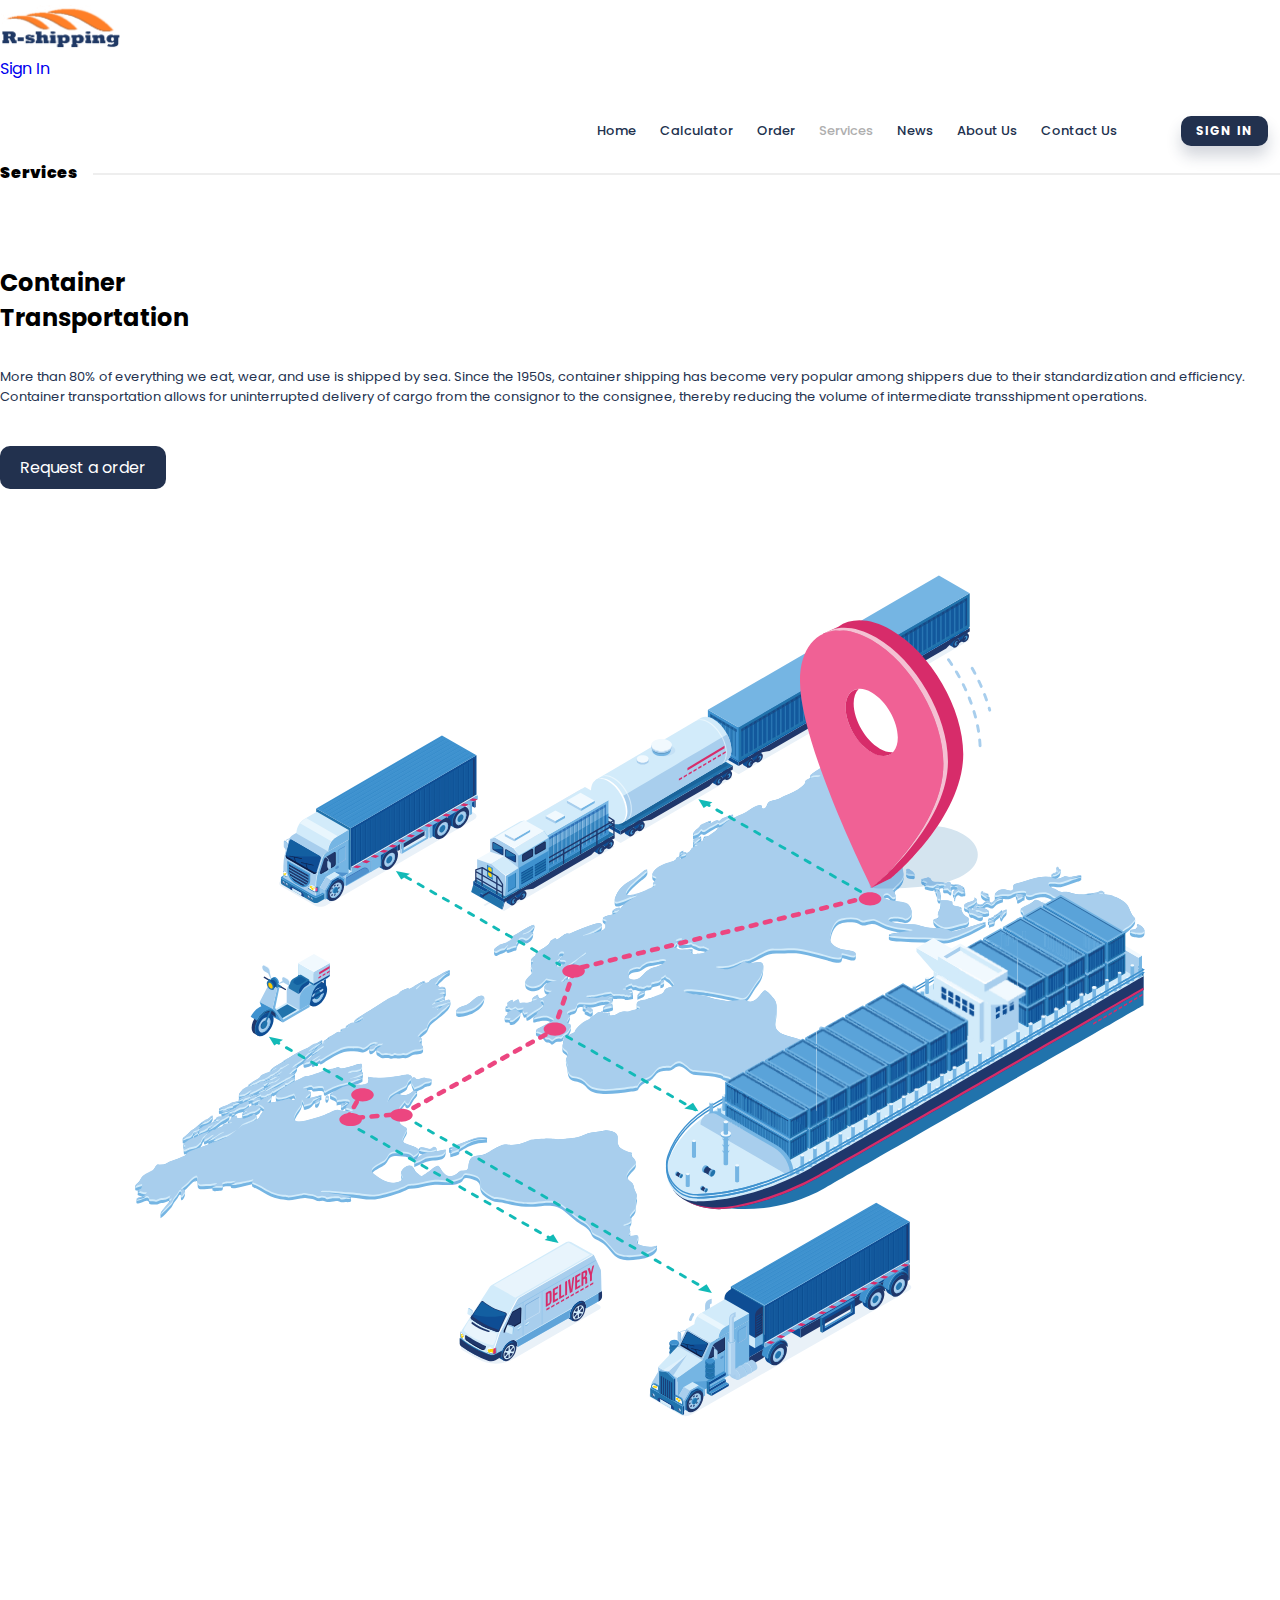
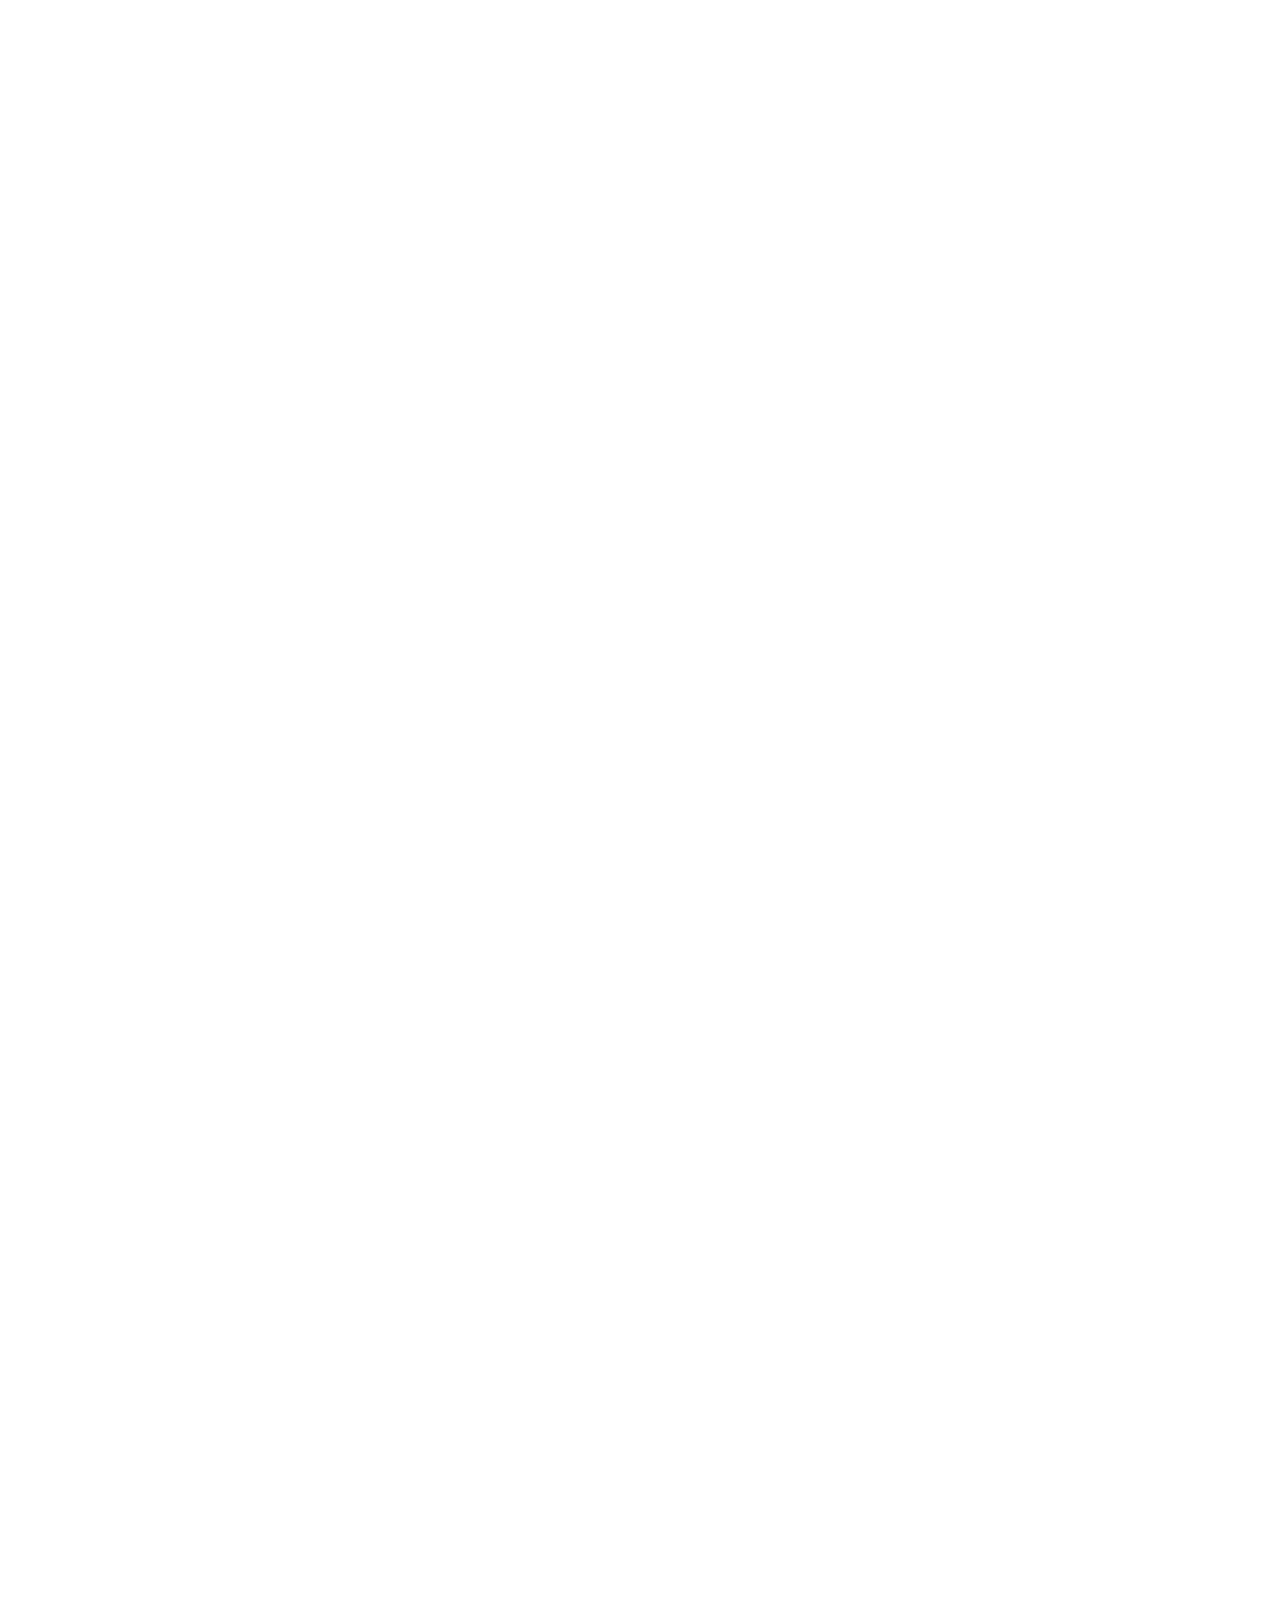
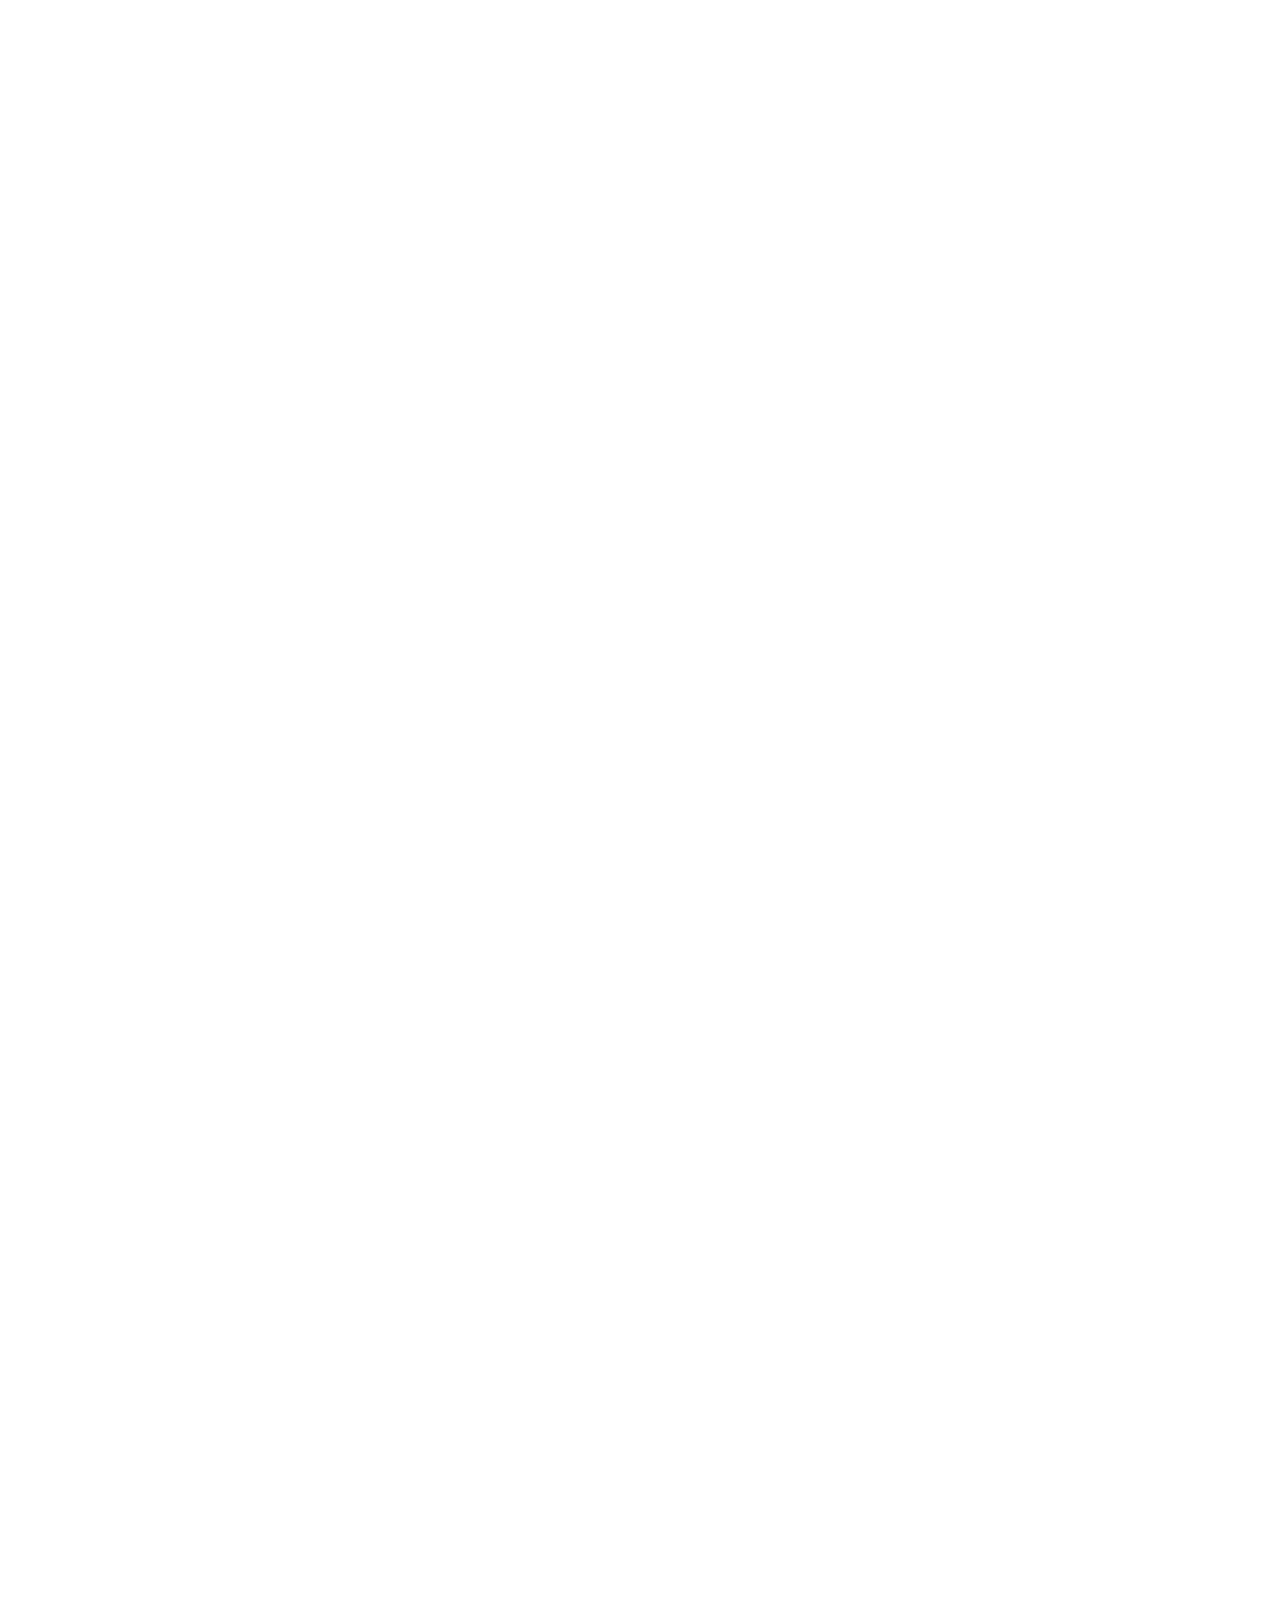
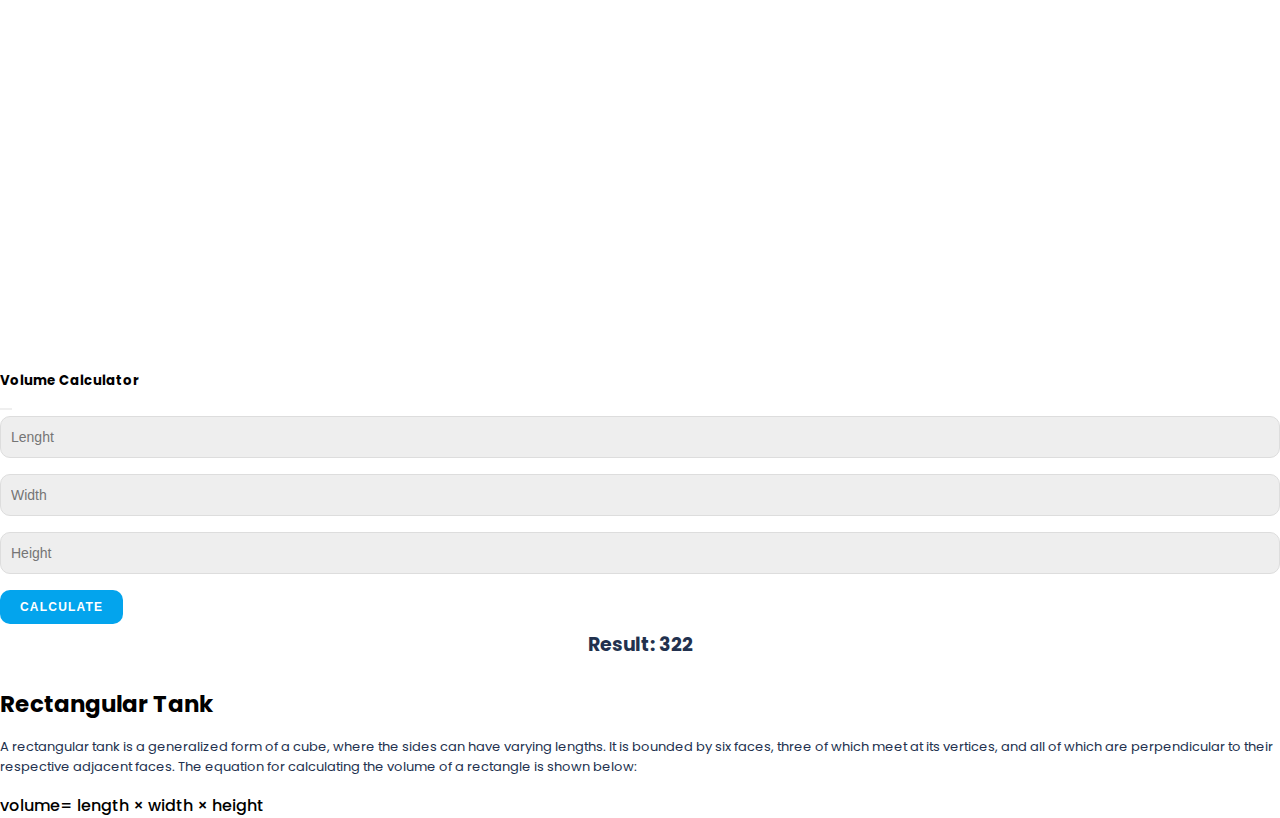
<file: services.html>
<!DOCTYPE html>
<html lang="en">

<head>

    <meta charset="UTF-8">
    <meta name="viewport" content="width=device-width, initial-scale=1, shrink-to-fit=no">
    <meta name="description" content="">
    <meta name="author" content="border.md">

    <title>R-shipping</title>

    <!-- Bootstrap core CSS -->
    <link href="https://cdn.jsdelivr.net/npm/bootstrap@5.1.1/dist/css/bootstrap.min.css" rel="stylesheet"
        integrity="sha384-F3w7mX95PdgyTmZZMECAngseQB83DfGTowi0iMjiWaeVhAn4FJkqJByhZMI3AhiU" crossorigin="anonymous">


    <!-- Additional CSS Files -->
    <link rel="stylesheet" href="assets/fonts/fontawesome/css/all.min.css">
    <link rel="stylesheet" href="assets/css/style.css">
    <link rel="stylesheet" href="assets/css/animated.css">
    <link rel="stylesheet" href="assets/css/owl.css">

</head>

<body>

    <!-- ***** Preloader Start ***** -->
    <div id="js-preloader" class="js-preloader">
        <div class="preloader-inner">
            <span class="dot"></span>
            <div class="dots">
                <span></span>
                <span></span>
                <span></span>
            </div>
        </div>
    </div>
    <!-- ***** Preloader End ***** -->

    <!-- ***** Header Area Start ***** -->
    <header class="header-area header-sticky">
        <div class="container">
            <div class="row">
                <div class="col-12 p-0">
                    <nav class="main-nav">
                        <!-- ***** Logo Start ***** -->
                        <a href="index.html" class="logo">
                            <img src="assets/images/logo.png">
                        </a>
                        <!-- ***** Logo End ***** -->
                        <div class="sign-button d-block d-sm-none"><a href="login.html">Sign In</a></div>
                        <!-- ***** Menu Start ***** -->
                        <ul class="nav">
                            <li><a href="index.html">Home</a></li>
                            <li><a href="#offcanvasExample" data-bs-toggle="offcanvas" role="button"
                                    aria-controls="offcanvasExample">Calculator</a></li>
                            <li><a href="order.html">Order</a></li>
                            <li><a href="services.html" class="active">Services</a></li>
                            <li><a href="news.html">News</a></li>
                            <li><a href="about.html">About Us</a></li>
                            <li><a href="contact.html">Contact Us</a></li>
                            <li>
                                <div class="sign-button"><a href="login.html">Sign In</a></div>
                            </li>
                        </ul>
                        <a class='menu-trigger'>
                            <span>Menu</span>
                        </a>
                        <!-- ***** Menu End ***** -->
                    </nav>
                </div>
            </div>
        </div>
    </header>
    <!-- ***** Header Area End ***** -->

    <main class="services-page">
        <div class="container">
            <div class="row">
                <div class="col-md-12">
                    <div class="heading-line h4-line mb-5 wow fadeIn">
                        <h4><strong>Services</strong></h4>
                    </div>
                </div>
            </div>
            <div class="row">

                <div class="col-md-6">
                    <div class="services-primary wow fadeIn">

                        <h2>
                            Container <br>Transportation
                        </h2>

                        <p>More than 80% of everything we eat, wear, and use is shipped by sea. Since the
                            1950s, container shipping has become very popular among shippers due to their
                            standardization and efficiency. Container transportation allows for uninterrupted delivery
                            of cargo from the consignor to the consignee, thereby reducing the volume of intermediate
                            transshipment operations.</p>

                        <a class="button" href="order.html">Request a order</a>

                    </div>
                </div>
                <div class="col-md-6 wow fadeIn">
                    <div class="services-primary-img">
                        <img src="assets/images/service.svg" alt="img">
                    </div>
                </div>
            </div>

            <div class="row">

                <div class="col-md-6">
                    <div class="service-item wow fadeIn">
                        <div class="service-prev-img">
                            <img src="assets/images/014-worldwide shipping.svg" alt="">
                        </div>
                        <h4>Full Container Load (FCL) import / export</h4>
                        <p>FCL (Full Container Load) – is an ocean shipping mode, in which the entire container is
                            intended for one supplier and occupies a full container (regardless of size). FCL
                            transportation can be filled directly at the supplier’s warehouse, and then sent to the
                            container yard (container cargo station in the port). The container can be unloaded at the
                            port of destination or the carrier can deliver to the recipient's warehouse.</p>
                        <a href="order.html">Request</a>
                    </div>
                </div>

                <div class="col-md-6">
                    <div class="service-item wow fadeIn" data-wow-delay="200ms">
                        <div class="service-prev-img">
                            <img src="assets/images/039-storage.svg" alt="">
                        </div>
                        <h4>Less Container Load import (LCL) / export</h4>
                        <p>Delivery of collective cargoes from 1m3 to 15m3, transported in a common container with other
                            shippers in order not to overpay for delivery. It is considered the most economical way to
                            deliver small quantities of goods</p>
                        <a href="order.html">Request</a>
                    </div>
                </div>

                <div class="col-md-6">
                    <div class="service-item wow fadeIn" data-wow-delay="200ms">
                        <div class="service-prev-img">
                            <img src="assets/images/085-secure.svg" alt="">
                        </div>
                        <h4>Cost, Insurance and Freight (CIF)</h4>
                        <p>Insurance service is optional for any cargo. R-shipping recommends you to protect your cargo
                            at all stages of transportation.</p>

                        <a href="order.html">Request</a>
                    </div>
                </div>

                <div class="col-md-6">
                    <div class="service-item wow fadeIn" data-wow-delay="200ms">
                        <div class="service-prev-img">
                            <img src="assets/images/004-cargo.svg" alt="">
                        </div>
                        <h4>Cost and Freight (CFR)</h4>
                        <p>Lorem ipsum dolor sit amet consectetur adipisicing elit. Dolorum quisquam ut, adipisci,
                            ducimus, voluptates optio animi quibusdam accusantium nesciunt sit rerum ipsam alias illum
                            tenetur quam incidunt quo quas tempore mollitia vel aut nulla ratione sed cum? Aperiam,
                            earum?</p>
                        <a href="order.html">Request</a>
                    </div>
                </div>

                <div class="col-md-6">
                    <div class="service-item wow fadeIn" data-wow-delay="200ms">
                        <div class="service-prev-img">
                            <img src="assets/images/019-delivery box.svg" alt="">
                        </div>
                        <h4>Order Shipping</h4>
                        <p>Lorem ipsum dolor sit amet consectetur adipisicing elit. Maiores reiciendis laboriosam
                            assumenda necessitatibus placeat tempora excepturi ab, sed repudiandae repellat quos ipsum
                            delectus, alias velit sunt omnis molestias numquam ut quisquam itaque.</p>
                        <a href="order.html">Request</a>
                    </div>
                </div>

            </div>
        </div>
    </main>

    <div class="footer-dec wow fadeIn">
        <img src="assets/images/footer-dec.png" alt="">
    </div>

    <footer>
        <div class="container">
            <div class="row">
                <div class="col-lg-3">
                    <div class="about footer-item wow fadeIn">
                        <div class="logo">
                            <a href="#"><img src="assets/images/logo.png" alt="R-shipping"></a>
                        </div>
                        <p>Moldova, Chișinău, str. Sarmizegetusa 18.</p>
                        <p>C/F: 1010600007485 “ENTERLOG” SRL.</p>
                        <a href="#">
                            <p>+(373) 78 888 828</p>
                        </a>
                        <a href="#">
                            <p>info@exemplu.com</p>
                        </a>
                        <ul>
                            <li><a href="#"><i class="fab fa-facebook-f"></i></a></li>
                            <li><a href="#"><i class="fab fa-instagram"></i></a></li>
                        </ul>
                    </div>
                </div>
                <div class="col-lg-3 d-none d-sm-block">
                    <div class="services footer-item wow fadeIn">
                        <h4>Services</h4>
                        <ul>
                            <li><a href="#">Import/Export FCL</a></li>
                            <li><a href="#">Import/Export LCL</a></li>
                            <li><a href="#">CIF/CFR</a></li>
                            <li><a href="#">Comanda Marfei</a></li>
                        </ul>
                    </div>
                </div>
                <div class="col-lg-3 d-none d-sm-block">
                    <div class="community footer-item wow fadeIn">
                        <h4>Utilites</h4>
                        <ul>
                            <li><a href="#">Terms of use</a></li>
                            <li><a href="#">Privacy Policy</a></li>
                            <li><a href="#">Policy of Cookies</a></li>
                            <li><a href="#">Terms of refunds</a></li>
                        </ul>
                    </div>
                </div>
                <div class="col-lg-3">
                    <div class="subscribe-newsletters footer-item wow fadeIn">
                        <h4>Subscribe Newsletters</h4>
                        <p>Get our latest news and ideas to your inbox</p>
                        <form action="#" method="get">
                            <input type="text" name="email" id="email" pattern="[^ @]*@[^ @]*" placeholder="Your Email"
                                required="">
                            <button type="submit" id="form-submit" class="main-button "><i
                                    class="far fa-paper-plane"></i></button>
                        </form>
                    </div>
                </div>
                <div class="col-lg-12">
                    <div class="copyright wow fadeIn">
                        Copyright &copy; <script>
                            document.write(new Date().getFullYear());
                        </script>
                        All rights reserved | Created by <a href="https://border.md" target="_blank">Border.md</a>
                    </div>
                </div>
            </div>
        </div>
    </footer>

    <!-- Volume Calculator -->
    <div class="offcanvas offcanvas-start" tabindex="-1" id="offcanvasExample" aria-labelledby="offcanvasExampleLabel">
        <div class="offcanvas-header">
            <h5 class="offcanvas-title" id="offcanvasExampleLabel">Volume Calculator</h5>
            <button type="button" class="btn-close text-reset" data-bs-dismiss="offcanvas" aria-label="Close"></button>
        </div>
        <div class="offcanvas-body">
            <form class="volume-calc" action="#">
                <div class="row">
                    <div class="col-12">
                        <input type="number" name="lenght" id="lenghtCalc" placeholder="Lenght" required>
                        <input type="number" name="width" id="widthCalc" placeholder="Width" required>
                        <input type="number" name="height" id="heightCalc" placeholder="Height" required>
                    </div>
                </div>
                <div class="row">
                    <div class="col-6">
                        <button type="submit" id="form-submit" class="main-button">Calculate</button>
                    </div>
                    <div class="col-6 text-right">
                        <p>Result: 322</p>
                    </div>
                </div>
            </form>
            <div class="row">
                <div class="col-12 volume-calc-exemple">
                    <h4>Rectangular Tank</h4>
                    <p class="text-justify">A rectangular tank is a generalized form of a cube, where the sides can have
                        varying
                        lengths. It is bounded
                        by six faces, three of which meet at its vertices, and all of which are perpendicular to their
                        respective
                        adjacent faces. The equation for calculating the volume of a rectangle is shown below:
                    </p>
                    <span>volume= length × width × height</span>
                </div>
            </div>
        </div>
    </div>


    <!-- Scripts -->
    <script src="vendor/jquery/jquery.min.js"></script>
    <script src="https://cdn.jsdelivr.net/npm/bootstrap@5.1.1/dist/js/bootstrap.bundle.min.js"
        integrity="sha384-/bQdsTh/da6pkI1MST/rWKFNjaCP5gBSY4sEBT38Q/9RBh9AH40zEOg7Hlq2THRZ" crossorigin="anonymous">
    </script>
    <script src="assets/js/owl-carousel.js"></script>
    <script src="assets/js/animation.js"></script>
    <script src="assets/js/imagesloaded.js"></script>
    <script src="assets/js/custom.js"></script>

    <script>
        // Acc
        $(document).on("click", ".naccs .menu div", function () {
            var numberIndex = $(this).index();

            if (!$(this).is("active")) {
                $(".naccs .menu div").removeClass("active");
                $(".naccs ul li").removeClass("active");

                $(this).addClass("active");
                $(".naccs ul").find("li:eq(" + numberIndex + ")").addClass("active");

                var listItemHeight = $(".naccs ul")
                    .find("li:eq(" + numberIndex + ")")
                    .innerHeight();
                $(".naccs ul").height(listItemHeight + "px");
            }
        });
    </script>
</body>

</html>
</file>
<file: assets/css/login-plug.css>
/*[ FONT SIZE ]
///////////////////////////////////////////////////////////
*/
.fs-1 {font-size: 1px;}
.fs-2 {font-size: 2px;}
.fs-3 {font-size: 3px;}
.fs-4 {font-size: 4px;}
.fs-5 {font-size: 5px;}
.fs-6 {font-size: 6px;}
.fs-7 {font-size: 7px;}
.fs-8 {font-size: 8px;}
.fs-9 {font-size: 9px;}
.fs-10 {font-size: 10px;}
.fs-11 {font-size: 11px;}
.fs-12 {font-size: 12px;}
.fs-13 {font-size: 13px;}
.fs-14 {font-size: 14px;}
.fs-15 {font-size: 15px;}
.fs-16 {font-size: 16px;}
.fs-17 {font-size: 17px;}
.fs-18 {font-size: 18px;}
.fs-19 {font-size: 19px;}
.fs-20 {font-size: 20px;}
.fs-21 {font-size: 21px;}
.fs-22 {font-size: 22px;}
.fs-23 {font-size: 23px;}
.fs-24 {font-size: 24px;}
.fs-25 {font-size: 25px;}
.fs-26 {font-size: 26px;}
.fs-27 {font-size: 27px;}
.fs-28 {font-size: 28px;}
.fs-29 {font-size: 29px;}
.fs-30 {font-size: 30px;}
.fs-31 {font-size: 31px;}
.fs-32 {font-size: 32px;}
.fs-33 {font-size: 33px;}
.fs-34 {font-size: 34px;}
.fs-35 {font-size: 35px;}
.fs-36 {font-size: 36px;}
.fs-37 {font-size: 37px;}
.fs-38 {font-size: 38px;}
.fs-39 {font-size: 39px;}
.fs-40 {font-size: 40px;}
.fs-41 {font-size: 41px;}
.fs-42 {font-size: 42px;}
.fs-43 {font-size: 43px;}
.fs-44 {font-size: 44px;}
.fs-45 {font-size: 45px;}
.fs-46 {font-size: 46px;}
.fs-47 {font-size: 47px;}
.fs-48 {font-size: 48px;}
.fs-49 {font-size: 49px;}
.fs-50 {font-size: 50px;}
.fs-51 {font-size: 51px;}
.fs-52 {font-size: 52px;}
.fs-53 {font-size: 53px;}
.fs-54 {font-size: 54px;}
.fs-55 {font-size: 55px;}
.fs-56 {font-size: 56px;}
.fs-57 {font-size: 57px;}
.fs-58 {font-size: 58px;}
.fs-59 {font-size: 59px;}
.fs-60 {font-size: 60px;}
.fs-61 {font-size: 61px;}
.fs-62 {font-size: 62px;}
.fs-63 {font-size: 63px;}
.fs-64 {font-size: 64px;}
.fs-65 {font-size: 65px;}
.fs-66 {font-size: 66px;}
.fs-67 {font-size: 67px;}
.fs-68 {font-size: 68px;}
.fs-69 {font-size: 69px;}
.fs-70 {font-size: 70px;}
.fs-71 {font-size: 71px;}
.fs-72 {font-size: 72px;}
.fs-73 {font-size: 73px;}
.fs-74 {font-size: 74px;}
.fs-75 {font-size: 75px;}
.fs-76 {font-size: 76px;}
.fs-77 {font-size: 77px;}
.fs-78 {font-size: 78px;}
.fs-79 {font-size: 79px;}
.fs-80 {font-size: 80px;}
.fs-81 {font-size: 81px;}
.fs-82 {font-size: 82px;}
.fs-83 {font-size: 83px;}
.fs-84 {font-size: 84px;}
.fs-85 {font-size: 85px;}
.fs-86 {font-size: 86px;}
.fs-87 {font-size: 87px;}
.fs-88 {font-size: 88px;}
.fs-89 {font-size: 89px;}
.fs-90 {font-size: 90px;}
.fs-91 {font-size: 91px;}
.fs-92 {font-size: 92px;}
.fs-93 {font-size: 93px;}
.fs-94 {font-size: 94px;}
.fs-95 {font-size: 95px;}
.fs-96 {font-size: 96px;}
.fs-97 {font-size: 97px;}
.fs-98 {font-size: 98px;}
.fs-99 {font-size: 99px;}
.fs-100 {font-size: 100px;}
.fs-101 {font-size: 101px;}
.fs-102 {font-size: 102px;}
.fs-103 {font-size: 103px;}
.fs-104 {font-size: 104px;}
.fs-105 {font-size: 105px;}
.fs-106 {font-size: 106px;}
.fs-107 {font-size: 107px;}
.fs-108 {font-size: 108px;}
.fs-109 {font-size: 109px;}
.fs-110 {font-size: 110px;}
.fs-111 {font-size: 111px;}
.fs-112 {font-size: 112px;}
.fs-113 {font-size: 113px;}
.fs-114 {font-size: 114px;}
.fs-115 {font-size: 115px;}
.fs-116 {font-size: 116px;}
.fs-117 {font-size: 117px;}
.fs-118 {font-size: 118px;}
.fs-119 {font-size: 119px;}
.fs-120 {font-size: 120px;}
.fs-121 {font-size: 121px;}
.fs-122 {font-size: 122px;}
.fs-123 {font-size: 123px;}
.fs-124 {font-size: 124px;}
.fs-125 {font-size: 125px;}
.fs-126 {font-size: 126px;}
.fs-127 {font-size: 127px;}
.fs-128 {font-size: 128px;}
.fs-129 {font-size: 129px;}
.fs-130 {font-size: 130px;}
.fs-131 {font-size: 131px;}
.fs-132 {font-size: 132px;}
.fs-133 {font-size: 133px;}
.fs-134 {font-size: 134px;}
.fs-135 {font-size: 135px;}
.fs-136 {font-size: 136px;}
.fs-137 {font-size: 137px;}
.fs-138 {font-size: 138px;}
.fs-139 {font-size: 139px;}
.fs-140 {font-size: 140px;}
.fs-141 {font-size: 141px;}
.fs-142 {font-size: 142px;}
.fs-143 {font-size: 143px;}
.fs-144 {font-size: 144px;}
.fs-145 {font-size: 145px;}
.fs-146 {font-size: 146px;}
.fs-147 {font-size: 147px;}
.fs-148 {font-size: 148px;}
.fs-149 {font-size: 149px;}
.fs-150 {font-size: 150px;}
.fs-151 {font-size: 151px;}
.fs-152 {font-size: 152px;}
.fs-153 {font-size: 153px;}
.fs-154 {font-size: 154px;}
.fs-155 {font-size: 155px;}
.fs-156 {font-size: 156px;}
.fs-157 {font-size: 157px;}
.fs-158 {font-size: 158px;}
.fs-159 {font-size: 159px;}
.fs-160 {font-size: 160px;}
.fs-161 {font-size: 161px;}
.fs-162 {font-size: 162px;}
.fs-163 {font-size: 163px;}
.fs-164 {font-size: 164px;}
.fs-165 {font-size: 165px;}
.fs-166 {font-size: 166px;}
.fs-167 {font-size: 167px;}
.fs-168 {font-size: 168px;}
.fs-169 {font-size: 169px;}
.fs-170 {font-size: 170px;}
.fs-171 {font-size: 171px;}
.fs-172 {font-size: 172px;}
.fs-173 {font-size: 173px;}
.fs-174 {font-size: 174px;}
.fs-175 {font-size: 175px;}
.fs-176 {font-size: 176px;}
.fs-177 {font-size: 177px;}
.fs-178 {font-size: 178px;}
.fs-179 {font-size: 179px;}
.fs-180 {font-size: 180px;}
.fs-181 {font-size: 181px;}
.fs-182 {font-size: 182px;}
.fs-183 {font-size: 183px;}
.fs-184 {font-size: 184px;}
.fs-185 {font-size: 185px;}
.fs-186 {font-size: 186px;}
.fs-187 {font-size: 187px;}
.fs-188 {font-size: 188px;}
.fs-189 {font-size: 189px;}
.fs-190 {font-size: 190px;}
.fs-191 {font-size: 191px;}
.fs-192 {font-size: 192px;}
.fs-193 {font-size: 193px;}
.fs-194 {font-size: 194px;}
.fs-195 {font-size: 195px;}
.fs-196 {font-size: 196px;}
.fs-197 {font-size: 197px;}
.fs-198 {font-size: 198px;}
.fs-199 {font-size: 199px;}
.fs-200 {font-size: 200px;}

/*[ PADDING ]
///////////////////////////////////////////////////////////
*/
.p-t-0 {padding-top: 0px;}
.p-t-1 {padding-top: 1px;}
.p-t-2 {padding-top: 2px;}
.p-t-3 {padding-top: 3px;}
.p-t-4 {padding-top: 4px;}
.p-t-5 {padding-top: 5px;}
.p-t-6 {padding-top: 6px;}
.p-t-7 {padding-top: 7px;}
.p-t-8 {padding-top: 8px;}
.p-t-9 {padding-top: 9px;}
.p-t-10 {padding-top: 10px;}
.p-t-11 {padding-top: 11px;}
.p-t-12 {padding-top: 12px;}
.p-t-13 {padding-top: 13px;}
.p-t-14 {padding-top: 14px;}
.p-t-15 {padding-top: 15px;}
.p-t-16 {padding-top: 16px;}
.p-t-17 {padding-top: 17px;}
.p-t-18 {padding-top: 18px;}
.p-t-19 {padding-top: 19px;}
.p-t-20 {padding-top: 20px;}
.p-t-21 {padding-top: 21px;}
.p-t-22 {padding-top: 22px;}
.p-t-23 {padding-top: 23px;}
.p-t-24 {padding-top: 24px;}
.p-t-25 {padding-top: 25px;}
.p-t-26 {padding-top: 26px;}
.p-t-27 {padding-top: 27px;}
.p-t-28 {padding-top: 28px;}
.p-t-29 {padding-top: 29px;}
.p-t-30 {padding-top: 30px;}
.p-t-31 {padding-top: 31px;}
.p-t-32 {padding-top: 32px;}
.p-t-33 {padding-top: 33px;}
.p-t-34 {padding-top: 34px;}
.p-t-35 {padding-top: 35px;}
.p-t-36 {padding-top: 36px;}
.p-t-37 {padding-top: 37px;}
.p-t-38 {padding-top: 38px;}
.p-t-39 {padding-top: 39px;}
.p-t-40 {padding-top: 40px;}
.p-t-41 {padding-top: 41px;}
.p-t-42 {padding-top: 42px;}
.p-t-43 {padding-top: 43px;}
.p-t-44 {padding-top: 44px;}
.p-t-45 {padding-top: 45px;}
.p-t-46 {padding-top: 46px;}
.p-t-47 {padding-top: 47px;}
.p-t-48 {padding-top: 48px;}
.p-t-49 {padding-top: 49px;}
.p-t-50 {padding-top: 50px;}
.p-t-51 {padding-top: 51px;}
.p-t-52 {padding-top: 52px;}
.p-t-53 {padding-top: 53px;}
.p-t-54 {padding-top: 54px;}
.p-t-55 {padding-top: 55px;}
.p-t-56 {padding-top: 56px;}
.p-t-57 {padding-top: 57px;}
.p-t-58 {padding-top: 58px;}
.p-t-59 {padding-top: 59px;}
.p-t-60 {padding-top: 60px;}
.p-t-61 {padding-top: 61px;}
.p-t-62 {padding-top: 62px;}
.p-t-63 {padding-top: 63px;}
.p-t-64 {padding-top: 64px;}
.p-t-65 {padding-top: 65px;}
.p-t-66 {padding-top: 66px;}
.p-t-67 {padding-top: 67px;}
.p-t-68 {padding-top: 68px;}
.p-t-69 {padding-top: 69px;}
.p-t-70 {padding-top: 70px;}
.p-t-71 {padding-top: 71px;}
.p-t-72 {padding-top: 72px;}
.p-t-73 {padding-top: 73px;}
.p-t-74 {padding-top: 74px;}
.p-t-75 {padding-top: 75px;}
.p-t-76 {padding-top: 76px;}
.p-t-77 {padding-top: 77px;}
.p-t-78 {padding-top: 78px;}
.p-t-79 {padding-top: 79px;}
.p-t-80 {padding-top: 80px;}
.p-t-81 {padding-top: 81px;}
.p-t-82 {padding-top: 82px;}
.p-t-83 {padding-top: 83px;}
.p-t-84 {padding-top: 84px;}
.p-t-85 {padding-top: 85px;}
.p-t-86 {padding-top: 86px;}
.p-t-87 {padding-top: 87px;}
.p-t-88 {padding-top: 88px;}
.p-t-89 {padding-top: 89px;}
.p-t-90 {padding-top: 90px;}
.p-t-91 {padding-top: 91px;}
.p-t-92 {padding-top: 92px;}
.p-t-93 {padding-top: 93px;}
.p-t-94 {padding-top: 94px;}
.p-t-95 {padding-top: 95px;}
.p-t-96 {padding-top: 96px;}
.p-t-97 {padding-top: 97px;}
.p-t-98 {padding-top: 98px;}
.p-t-99 {padding-top: 99px;}
.p-t-100 {padding-top: 100px;}
.p-t-101 {padding-top: 101px;}
.p-t-102 {padding-top: 102px;}
.p-t-103 {padding-top: 103px;}
.p-t-104 {padding-top: 104px;}
.p-t-105 {padding-top: 105px;}
.p-t-106 {padding-top: 106px;}
.p-t-107 {padding-top: 107px;}
.p-t-108 {padding-top: 108px;}
.p-t-109 {padding-top: 109px;}
.p-t-110 {padding-top: 110px;}
.p-t-111 {padding-top: 111px;}
.p-t-112 {padding-top: 112px;}
.p-t-113 {padding-top: 113px;}
.p-t-114 {padding-top: 114px;}
.p-t-115 {padding-top: 115px;}
.p-t-116 {padding-top: 116px;}
.p-t-117 {padding-top: 117px;}
.p-t-118 {padding-top: 118px;}
.p-t-119 {padding-top: 119px;}
.p-t-120 {padding-top: 120px;}
.p-t-121 {padding-top: 121px;}
.p-t-122 {padding-top: 122px;}
.p-t-123 {padding-top: 123px;}
.p-t-124 {padding-top: 124px;}
.p-t-125 {padding-top: 125px;}
.p-t-126 {padding-top: 126px;}
.p-t-127 {padding-top: 127px;}
.p-t-128 {padding-top: 128px;}
.p-t-129 {padding-top: 129px;}
.p-t-130 {padding-top: 130px;}
.p-t-131 {padding-top: 131px;}
.p-t-132 {padding-top: 132px;}
.p-t-133 {padding-top: 133px;}
.p-t-134 {padding-top: 134px;}
.p-t-135 {padding-top: 135px;}
.p-t-136 {padding-top: 136px;}
.p-t-137 {padding-top: 137px;}
.p-t-138 {padding-top: 138px;}
.p-t-139 {padding-top: 139px;}
.p-t-140 {padding-top: 140px;}
.p-t-141 {padding-top: 141px;}
.p-t-142 {padding-top: 142px;}
.p-t-143 {padding-top: 143px;}
.p-t-144 {padding-top: 144px;}
.p-t-145 {padding-top: 145px;}
.p-t-146 {padding-top: 146px;}
.p-t-147 {padding-top: 147px;}
.p-t-148 {padding-top: 148px;}
.p-t-149 {padding-top: 149px;}
.p-t-150 {padding-top: 150px;}
.p-t-151 {padding-top: 151px;}
.p-t-152 {padding-top: 152px;}
.p-t-153 {padding-top: 153px;}
.p-t-154 {padding-top: 154px;}
.p-t-155 {padding-top: 155px;}
.p-t-156 {padding-top: 156px;}
.p-t-157 {padding-top: 157px;}
.p-t-158 {padding-top: 158px;}
.p-t-159 {padding-top: 159px;}
.p-t-160 {padding-top: 160px;}
.p-t-161 {padding-top: 161px;}
.p-t-162 {padding-top: 162px;}
.p-t-163 {padding-top: 163px;}
.p-t-164 {padding-top: 164px;}
.p-t-165 {padding-top: 165px;}
.p-t-166 {padding-top: 166px;}
.p-t-167 {padding-top: 167px;}
.p-t-168 {padding-top: 168px;}
.p-t-169 {padding-top: 169px;}
.p-t-170 {padding-top: 170px;}
.p-t-171 {padding-top: 171px;}
.p-t-172 {padding-top: 172px;}
.p-t-173 {padding-top: 173px;}
.p-t-174 {padding-top: 174px;}
.p-t-175 {padding-top: 175px;}
.p-t-176 {padding-top: 176px;}
.p-t-177 {padding-top: 177px;}
.p-t-178 {padding-top: 178px;}
.p-t-179 {padding-top: 179px;}
.p-t-180 {padding-top: 180px;}
.p-t-181 {padding-top: 181px;}
.p-t-182 {padding-top: 182px;}
.p-t-183 {padding-top: 183px;}
.p-t-184 {padding-top: 184px;}
.p-t-185 {padding-top: 185px;}
.p-t-186 {padding-top: 186px;}
.p-t-187 {padding-top: 187px;}
.p-t-188 {padding-top: 188px;}
.p-t-189 {padding-top: 189px;}
.p-t-190 {padding-top: 190px;}
.p-t-191 {padding-top: 191px;}
.p-t-192 {padding-top: 192px;}
.p-t-193 {padding-top: 193px;}
.p-t-194 {padding-top: 194px;}
.p-t-195 {padding-top: 195px;}
.p-t-196 {padding-top: 196px;}
.p-t-197 {padding-top: 197px;}
.p-t-198 {padding-top: 198px;}
.p-t-199 {padding-top: 199px;}
.p-t-200 {padding-top: 200px;}
.p-t-201 {padding-top: 201px;}
.p-t-202 {padding-top: 202px;}
.p-t-203 {padding-top: 203px;}
.p-t-204 {padding-top: 204px;}
.p-t-205 {padding-top: 205px;}
.p-t-206 {padding-top: 206px;}
.p-t-207 {padding-top: 207px;}
.p-t-208 {padding-top: 208px;}
.p-t-209 {padding-top: 209px;}
.p-t-210 {padding-top: 210px;}
.p-t-211 {padding-top: 211px;}
.p-t-212 {padding-top: 212px;}
.p-t-213 {padding-top: 213px;}
.p-t-214 {padding-top: 214px;}
.p-t-215 {padding-top: 215px;}
.p-t-216 {padding-top: 216px;}
.p-t-217 {padding-top: 217px;}
.p-t-218 {padding-top: 218px;}
.p-t-219 {padding-top: 219px;}
.p-t-220 {padding-top: 220px;}
.p-t-221 {padding-top: 221px;}
.p-t-222 {padding-top: 222px;}
.p-t-223 {padding-top: 223px;}
.p-t-224 {padding-top: 224px;}
.p-t-225 {padding-top: 225px;}
.p-t-226 {padding-top: 226px;}
.p-t-227 {padding-top: 227px;}
.p-t-228 {padding-top: 228px;}
.p-t-229 {padding-top: 229px;}
.p-t-230 {padding-top: 230px;}
.p-t-231 {padding-top: 231px;}
.p-t-232 {padding-top: 232px;}
.p-t-233 {padding-top: 233px;}
.p-t-234 {padding-top: 234px;}
.p-t-235 {padding-top: 235px;}
.p-t-236 {padding-top: 236px;}
.p-t-237 {padding-top: 237px;}
.p-t-238 {padding-top: 238px;}
.p-t-239 {padding-top: 239px;}
.p-t-240 {padding-top: 240px;}
.p-t-241 {padding-top: 241px;}
.p-t-242 {padding-top: 242px;}
.p-t-243 {padding-top: 243px;}
.p-t-244 {padding-top: 244px;}
.p-t-245 {padding-top: 245px;}
.p-t-246 {padding-top: 246px;}
.p-t-247 {padding-top: 247px;}
.p-t-248 {padding-top: 248px;}
.p-t-249 {padding-top: 249px;}
.p-t-250 {padding-top: 250px;}
.p-b-0 {padding-bottom: 0px;}
.p-b-1 {padding-bottom: 1px;}
.p-b-2 {padding-bottom: 2px;}
.p-b-3 {padding-bottom: 3px;}
.p-b-4 {padding-bottom: 4px;}
.p-b-5 {padding-bottom: 5px;}
.p-b-6 {padding-bottom: 6px;}
.p-b-7 {padding-bottom: 7px;}
.p-b-8 {padding-bottom: 8px;}
.p-b-9 {padding-bottom: 9px;}
.p-b-10 {padding-bottom: 10px;}
.p-b-11 {padding-bottom: 11px;}
.p-b-12 {padding-bottom: 12px;}
.p-b-13 {padding-bottom: 13px;}
.p-b-14 {padding-bottom: 14px;}
.p-b-15 {padding-bottom: 15px;}
.p-b-16 {padding-bottom: 16px;}
.p-b-17 {padding-bottom: 17px;}
.p-b-18 {padding-bottom: 18px;}
.p-b-19 {padding-bottom: 19px;}
.p-b-20 {padding-bottom: 20px;}
.p-b-21 {padding-bottom: 21px;}
.p-b-22 {padding-bottom: 22px;}
.p-b-23 {padding-bottom: 23px;}
.p-b-24 {padding-bottom: 24px;}
.p-b-25 {padding-bottom: 25px;}
.p-b-26 {padding-bottom: 26px;}
.p-b-27 {padding-bottom: 27px;}
.p-b-28 {padding-bottom: 28px;}
.p-b-29 {padding-bottom: 29px;}
.p-b-30 {padding-bottom: 30px;}
.p-b-31 {padding-bottom: 31px;}
.p-b-32 {padding-bottom: 32px;}
.p-b-33 {padding-bottom: 33px;}
.p-b-34 {padding-bottom: 34px;}
.p-b-35 {padding-bottom: 35px;}
.p-b-36 {padding-bottom: 36px;}
.p-b-37 {padding-bottom: 37px;}
.p-b-38 {padding-bottom: 38px;}
.p-b-39 {padding-bottom: 39px;}
.p-b-40 {padding-bottom: 40px;}
.p-b-41 {padding-bottom: 41px;}
.p-b-42 {padding-bottom: 42px;}
.p-b-43 {padding-bottom: 43px;}
.p-b-44 {padding-bottom: 44px;}
.p-b-45 {padding-bottom: 45px;}
.p-b-46 {padding-bottom: 46px;}
.p-b-47 {padding-bottom: 47px;}
.p-b-48 {padding-bottom: 48px;}
.p-b-49 {padding-bottom: 49px;}
.p-b-50 {padding-bottom: 50px;}
.p-b-51 {padding-bottom: 51px;}
.p-b-52 {padding-bottom: 52px;}
.p-b-53 {padding-bottom: 53px;}
.p-b-54 {padding-bottom: 54px;}
.p-b-55 {padding-bottom: 55px;}
.p-b-56 {padding-bottom: 56px;}
.p-b-57 {padding-bottom: 57px;}
.p-b-58 {padding-bottom: 58px;}
.p-b-59 {padding-bottom: 59px;}
.p-b-60 {padding-bottom: 60px;}
.p-b-61 {padding-bottom: 61px;}
.p-b-62 {padding-bottom: 62px;}
.p-b-63 {padding-bottom: 63px;}
.p-b-64 {padding-bottom: 64px;}
.p-b-65 {padding-bottom: 65px;}
.p-b-66 {padding-bottom: 66px;}
.p-b-67 {padding-bottom: 67px;}
.p-b-68 {padding-bottom: 68px;}
.p-b-69 {padding-bottom: 69px;}
.p-b-70 {padding-bottom: 70px;}
.p-b-71 {padding-bottom: 71px;}
.p-b-72 {padding-bottom: 72px;}
.p-b-73 {padding-bottom: 73px;}
.p-b-74 {padding-bottom: 74px;}
.p-b-75 {padding-bottom: 75px;}
.p-b-76 {padding-bottom: 76px;}
.p-b-77 {padding-bottom: 77px;}
.p-b-78 {padding-bottom: 78px;}
.p-b-79 {padding-bottom: 79px;}
.p-b-80 {padding-bottom: 80px;}
.p-b-81 {padding-bottom: 81px;}
.p-b-82 {padding-bottom: 82px;}
.p-b-83 {padding-bottom: 83px;}
.p-b-84 {padding-bottom: 84px;}
.p-b-85 {padding-bottom: 85px;}
.p-b-86 {padding-bottom: 86px;}
.p-b-87 {padding-bottom: 87px;}
.p-b-88 {padding-bottom: 88px;}
.p-b-89 {padding-bottom: 89px;}
.p-b-90 {padding-bottom: 90px;}
.p-b-91 {padding-bottom: 91px;}
.p-b-92 {padding-bottom: 92px;}
.p-b-93 {padding-bottom: 93px;}
.p-b-94 {padding-bottom: 94px;}
.p-b-95 {padding-bottom: 95px;}
.p-b-96 {padding-bottom: 96px;}
.p-b-97 {padding-bottom: 97px;}
.p-b-98 {padding-bottom: 98px;}
.p-b-99 {padding-bottom: 99px;}
.p-b-100 {padding-bottom: 100px;}
.p-b-101 {padding-bottom: 101px;}
.p-b-102 {padding-bottom: 102px;}
.p-b-103 {padding-bottom: 103px;}
.p-b-104 {padding-bottom: 104px;}
.p-b-105 {padding-bottom: 105px;}
.p-b-106 {padding-bottom: 106px;}
.p-b-107 {padding-bottom: 107px;}
.p-b-108 {padding-bottom: 108px;}
.p-b-109 {padding-bottom: 109px;}
.p-b-110 {padding-bottom: 110px;}
.p-b-111 {padding-bottom: 111px;}
.p-b-112 {padding-bottom: 112px;}
.p-b-113 {padding-bottom: 113px;}
.p-b-114 {padding-bottom: 114px;}
.p-b-115 {padding-bottom: 115px;}
.p-b-116 {padding-bottom: 116px;}
.p-b-117 {padding-bottom: 117px;}
.p-b-118 {padding-bottom: 118px;}
.p-b-119 {padding-bottom: 119px;}
.p-b-120 {padding-bottom: 120px;}
.p-b-121 {padding-bottom: 121px;}
.p-b-122 {padding-bottom: 122px;}
.p-b-123 {padding-bottom: 123px;}
.p-b-124 {padding-bottom: 124px;}
.p-b-125 {padding-bottom: 125px;}
.p-b-126 {padding-bottom: 126px;}
.p-b-127 {padding-bottom: 127px;}
.p-b-128 {padding-bottom: 128px;}
.p-b-129 {padding-bottom: 129px;}
.p-b-130 {padding-bottom: 130px;}
.p-b-131 {padding-bottom: 131px;}
.p-b-132 {padding-bottom: 132px;}
.p-b-133 {padding-bottom: 133px;}
.p-b-134 {padding-bottom: 134px;}
.p-b-135 {padding-bottom: 135px;}
.p-b-136 {padding-bottom: 136px;}
.p-b-137 {padding-bottom: 137px;}
.p-b-138 {padding-bottom: 138px;}
.p-b-139 {padding-bottom: 139px;}
.p-b-140 {padding-bottom: 140px;}
.p-b-141 {padding-bottom: 141px;}
.p-b-142 {padding-bottom: 142px;}
.p-b-143 {padding-bottom: 143px;}
.p-b-144 {padding-bottom: 144px;}
.p-b-145 {padding-bottom: 145px;}
.p-b-146 {padding-bottom: 146px;}
.p-b-147 {padding-bottom: 147px;}
.p-b-148 {padding-bottom: 148px;}
.p-b-149 {padding-bottom: 149px;}
.p-b-150 {padding-bottom: 150px;}
.p-b-151 {padding-bottom: 151px;}
.p-b-152 {padding-bottom: 152px;}
.p-b-153 {padding-bottom: 153px;}
.p-b-154 {padding-bottom: 154px;}
.p-b-155 {padding-bottom: 155px;}
.p-b-156 {padding-bottom: 156px;}
.p-b-157 {padding-bottom: 157px;}
.p-b-158 {padding-bottom: 158px;}
.p-b-159 {padding-bottom: 159px;}
.p-b-160 {padding-bottom: 160px;}
.p-b-161 {padding-bottom: 161px;}
.p-b-162 {padding-bottom: 162px;}
.p-b-163 {padding-bottom: 163px;}
.p-b-164 {padding-bottom: 164px;}
.p-b-165 {padding-bottom: 165px;}
.p-b-166 {padding-bottom: 166px;}
.p-b-167 {padding-bottom: 167px;}
.p-b-168 {padding-bottom: 168px;}
.p-b-169 {padding-bottom: 169px;}
.p-b-170 {padding-bottom: 170px;}
.p-b-171 {padding-bottom: 171px;}
.p-b-172 {padding-bottom: 172px;}
.p-b-173 {padding-bottom: 173px;}
.p-b-174 {padding-bottom: 174px;}
.p-b-175 {padding-bottom: 175px;}
.p-b-176 {padding-bottom: 176px;}
.p-b-177 {padding-bottom: 177px;}
.p-b-178 {padding-bottom: 178px;}
.p-b-179 {padding-bottom: 179px;}
.p-b-180 {padding-bottom: 180px;}
.p-b-181 {padding-bottom: 181px;}
.p-b-182 {padding-bottom: 182px;}
.p-b-183 {padding-bottom: 183px;}
.p-b-184 {padding-bottom: 184px;}
.p-b-185 {padding-bottom: 185px;}
.p-b-186 {padding-bottom: 186px;}
.p-b-187 {padding-bottom: 187px;}
.p-b-188 {padding-bottom: 188px;}
.p-b-189 {padding-bottom: 189px;}
.p-b-190 {padding-bottom: 190px;}
.p-b-191 {padding-bottom: 191px;}
.p-b-192 {padding-bottom: 192px;}
.p-b-193 {padding-bottom: 193px;}
.p-b-194 {padding-bottom: 194px;}
.p-b-195 {padding-bottom: 195px;}
.p-b-196 {padding-bottom: 196px;}
.p-b-197 {padding-bottom: 197px;}
.p-b-198 {padding-bottom: 198px;}
.p-b-199 {padding-bottom: 199px;}
.p-b-200 {padding-bottom: 200px;}
.p-b-201 {padding-bottom: 201px;}
.p-b-202 {padding-bottom: 202px;}
.p-b-203 {padding-bottom: 203px;}
.p-b-204 {padding-bottom: 204px;}
.p-b-205 {padding-bottom: 205px;}
.p-b-206 {padding-bottom: 206px;}
.p-b-207 {padding-bottom: 207px;}
.p-b-208 {padding-bottom: 208px;}
.p-b-209 {padding-bottom: 209px;}
.p-b-210 {padding-bottom: 210px;}
.p-b-211 {padding-bottom: 211px;}
.p-b-212 {padding-bottom: 212px;}
.p-b-213 {padding-bottom: 213px;}
.p-b-214 {padding-bottom: 214px;}
.p-b-215 {padding-bottom: 215px;}
.p-b-216 {padding-bottom: 216px;}
.p-b-217 {padding-bottom: 217px;}
.p-b-218 {padding-bottom: 218px;}
.p-b-219 {padding-bottom: 219px;}
.p-b-220 {padding-bottom: 220px;}
.p-b-221 {padding-bottom: 221px;}
.p-b-222 {padding-bottom: 222px;}
.p-b-223 {padding-bottom: 223px;}
.p-b-224 {padding-bottom: 224px;}
.p-b-225 {padding-bottom: 225px;}
.p-b-226 {padding-bottom: 226px;}
.p-b-227 {padding-bottom: 227px;}
.p-b-228 {padding-bottom: 228px;}
.p-b-229 {padding-bottom: 229px;}
.p-b-230 {padding-bottom: 230px;}
.p-b-231 {padding-bottom: 231px;}
.p-b-232 {padding-bottom: 232px;}
.p-b-233 {padding-bottom: 233px;}
.p-b-234 {padding-bottom: 234px;}
.p-b-235 {padding-bottom: 235px;}
.p-b-236 {padding-bottom: 236px;}
.p-b-237 {padding-bottom: 237px;}
.p-b-238 {padding-bottom: 238px;}
.p-b-239 {padding-bottom: 239px;}
.p-b-240 {padding-bottom: 240px;}
.p-b-241 {padding-bottom: 241px;}
.p-b-242 {padding-bottom: 242px;}
.p-b-243 {padding-bottom: 243px;}
.p-b-244 {padding-bottom: 244px;}
.p-b-245 {padding-bottom: 245px;}
.p-b-246 {padding-bottom: 246px;}
.p-b-247 {padding-bottom: 247px;}
.p-b-248 {padding-bottom: 248px;}
.p-b-249 {padding-bottom: 249px;}
.p-b-250 {padding-bottom: 250px;}
.p-l-0 {padding-left: 0px;}
.p-l-1 {padding-left: 1px;}
.p-l-2 {padding-left: 2px;}
.p-l-3 {padding-left: 3px;}
.p-l-4 {padding-left: 4px;}
.p-l-5 {padding-left: 5px;}
.p-l-6 {padding-left: 6px;}
.p-l-7 {padding-left: 7px;}
.p-l-8 {padding-left: 8px;}
.p-l-9 {padding-left: 9px;}
.p-l-10 {padding-left: 10px;}
.p-l-11 {padding-left: 11px;}
.p-l-12 {padding-left: 12px;}
.p-l-13 {padding-left: 13px;}
.p-l-14 {padding-left: 14px;}
.p-l-15 {padding-left: 15px;}
.p-l-16 {padding-left: 16px;}
.p-l-17 {padding-left: 17px;}
.p-l-18 {padding-left: 18px;}
.p-l-19 {padding-left: 19px;}
.p-l-20 {padding-left: 20px;}
.p-l-21 {padding-left: 21px;}
.p-l-22 {padding-left: 22px;}
.p-l-23 {padding-left: 23px;}
.p-l-24 {padding-left: 24px;}
.p-l-25 {padding-left: 25px;}
.p-l-26 {padding-left: 26px;}
.p-l-27 {padding-left: 27px;}
.p-l-28 {padding-left: 28px;}
.p-l-29 {padding-left: 29px;}
.p-l-30 {padding-left: 30px;}
.p-l-31 {padding-left: 31px;}
.p-l-32 {padding-left: 32px;}
.p-l-33 {padding-left: 33px;}
.p-l-34 {padding-left: 34px;}
.p-l-35 {padding-left: 35px;}
.p-l-36 {padding-left: 36px;}
.p-l-37 {padding-left: 37px;}
.p-l-38 {padding-left: 38px;}
.p-l-39 {padding-left: 39px;}
.p-l-40 {padding-left: 40px;}
.p-l-41 {padding-left: 41px;}
.p-l-42 {padding-left: 42px;}
.p-l-43 {padding-left: 43px;}
.p-l-44 {padding-left: 44px;}
.p-l-45 {padding-left: 45px;}
.p-l-46 {padding-left: 46px;}
.p-l-47 {padding-left: 47px;}
.p-l-48 {padding-left: 48px;}
.p-l-49 {padding-left: 49px;}
.p-l-50 {padding-left: 50px;}
.p-l-51 {padding-left: 51px;}
.p-l-52 {padding-left: 52px;}
.p-l-53 {padding-left: 53px;}
.p-l-54 {padding-left: 54px;}
.p-l-55 {padding-left: 55px;}
.p-l-56 {padding-left: 56px;}
.p-l-57 {padding-left: 57px;}
.p-l-58 {padding-left: 58px;}
.p-l-59 {padding-left: 59px;}
.p-l-60 {padding-left: 60px;}
.p-l-61 {padding-left: 61px;}
.p-l-62 {padding-left: 62px;}
.p-l-63 {padding-left: 63px;}
.p-l-64 {padding-left: 64px;}
.p-l-65 {padding-left: 65px;}
.p-l-66 {padding-left: 66px;}
.p-l-67 {padding-left: 67px;}
.p-l-68 {padding-left: 68px;}
.p-l-69 {padding-left: 69px;}
.p-l-70 {padding-left: 70px;}
.p-l-71 {padding-left: 71px;}
.p-l-72 {padding-left: 72px;}
.p-l-73 {padding-left: 73px;}
.p-l-74 {padding-left: 74px;}
.p-l-75 {padding-left: 75px;}
.p-l-76 {padding-left: 76px;}
.p-l-77 {padding-left: 77px;}
.p-l-78 {padding-left: 78px;}
.p-l-79 {padding-left: 79px;}
.p-l-80 {padding-left: 80px;}
.p-l-81 {padding-left: 81px;}
.p-l-82 {padding-left: 82px;}
.p-l-83 {padding-left: 83px;}
.p-l-84 {padding-left: 84px;}
.p-l-85 {padding-left: 85px;}
.p-l-86 {padding-left: 86px;}
.p-l-87 {padding-left: 87px;}
.p-l-88 {padding-left: 88px;}
.p-l-89 {padding-left: 89px;}
.p-l-90 {padding-left: 90px;}
.p-l-91 {padding-left: 91px;}
.p-l-92 {padding-left: 92px;}
.p-l-93 {padding-left: 93px;}
.p-l-94 {padding-left: 94px;}
.p-l-95 {padding-left: 95px;}
.p-l-96 {padding-left: 96px;}
.p-l-97 {padding-left: 97px;}
.p-l-98 {padding-left: 98px;}
.p-l-99 {padding-left: 99px;}
.p-l-100 {padding-left: 100px;}
.p-l-101 {padding-left: 101px;}
.p-l-102 {padding-left: 102px;}
.p-l-103 {padding-left: 103px;}
.p-l-104 {padding-left: 104px;}
.p-l-105 {padding-left: 105px;}
.p-l-106 {padding-left: 106px;}
.p-l-107 {padding-left: 107px;}
.p-l-108 {padding-left: 108px;}
.p-l-109 {padding-left: 109px;}
.p-l-110 {padding-left: 110px;}
.p-l-111 {padding-left: 111px;}
.p-l-112 {padding-left: 112px;}
.p-l-113 {padding-left: 113px;}
.p-l-114 {padding-left: 114px;}
.p-l-115 {padding-left: 115px;}
.p-l-116 {padding-left: 116px;}
.p-l-117 {padding-left: 117px;}
.p-l-118 {padding-left: 118px;}
.p-l-119 {padding-left: 119px;}
.p-l-120 {padding-left: 120px;}
.p-l-121 {padding-left: 121px;}
.p-l-122 {padding-left: 122px;}
.p-l-123 {padding-left: 123px;}
.p-l-124 {padding-left: 124px;}
.p-l-125 {padding-left: 125px;}
.p-l-126 {padding-left: 126px;}
.p-l-127 {padding-left: 127px;}
.p-l-128 {padding-left: 128px;}
.p-l-129 {padding-left: 129px;}
.p-l-130 {padding-left: 130px;}
.p-l-131 {padding-left: 131px;}
.p-l-132 {padding-left: 132px;}
.p-l-133 {padding-left: 133px;}
.p-l-134 {padding-left: 134px;}
.p-l-135 {padding-left: 135px;}
.p-l-136 {padding-left: 136px;}
.p-l-137 {padding-left: 137px;}
.p-l-138 {padding-left: 138px;}
.p-l-139 {padding-left: 139px;}
.p-l-140 {padding-left: 140px;}
.p-l-141 {padding-left: 141px;}
.p-l-142 {padding-left: 142px;}
.p-l-143 {padding-left: 143px;}
.p-l-144 {padding-left: 144px;}
.p-l-145 {padding-left: 145px;}
.p-l-146 {padding-left: 146px;}
.p-l-147 {padding-left: 147px;}
.p-l-148 {padding-left: 148px;}
.p-l-149 {padding-left: 149px;}
.p-l-150 {padding-left: 150px;}
.p-l-151 {padding-left: 151px;}
.p-l-152 {padding-left: 152px;}
.p-l-153 {padding-left: 153px;}
.p-l-154 {padding-left: 154px;}
.p-l-155 {padding-left: 155px;}
.p-l-156 {padding-left: 156px;}
.p-l-157 {padding-left: 157px;}
.p-l-158 {padding-left: 158px;}
.p-l-159 {padding-left: 159px;}
.p-l-160 {padding-left: 160px;}
.p-l-161 {padding-left: 161px;}
.p-l-162 {padding-left: 162px;}
.p-l-163 {padding-left: 163px;}
.p-l-164 {padding-left: 164px;}
.p-l-165 {padding-left: 165px;}
.p-l-166 {padding-left: 166px;}
.p-l-167 {padding-left: 167px;}
.p-l-168 {padding-left: 168px;}
.p-l-169 {padding-left: 169px;}
.p-l-170 {padding-left: 170px;}
.p-l-171 {padding-left: 171px;}
.p-l-172 {padding-left: 172px;}
.p-l-173 {padding-left: 173px;}
.p-l-174 {padding-left: 174px;}
.p-l-175 {padding-left: 175px;}
.p-l-176 {padding-left: 176px;}
.p-l-177 {padding-left: 177px;}
.p-l-178 {padding-left: 178px;}
.p-l-179 {padding-left: 179px;}
.p-l-180 {padding-left: 180px;}
.p-l-181 {padding-left: 181px;}
.p-l-182 {padding-left: 182px;}
.p-l-183 {padding-left: 183px;}
.p-l-184 {padding-left: 184px;}
.p-l-185 {padding-left: 185px;}
.p-l-186 {padding-left: 186px;}
.p-l-187 {padding-left: 187px;}
.p-l-188 {padding-left: 188px;}
.p-l-189 {padding-left: 189px;}
.p-l-190 {padding-left: 190px;}
.p-l-191 {padding-left: 191px;}
.p-l-192 {padding-left: 192px;}
.p-l-193 {padding-left: 193px;}
.p-l-194 {padding-left: 194px;}
.p-l-195 {padding-left: 195px;}
.p-l-196 {padding-left: 196px;}
.p-l-197 {padding-left: 197px;}
.p-l-198 {padding-left: 198px;}
.p-l-199 {padding-left: 199px;}
.p-l-200 {padding-left: 200px;}
.p-l-201 {padding-left: 201px;}
.p-l-202 {padding-left: 202px;}
.p-l-203 {padding-left: 203px;}
.p-l-204 {padding-left: 204px;}
.p-l-205 {padding-left: 205px;}
.p-l-206 {padding-left: 206px;}
.p-l-207 {padding-left: 207px;}
.p-l-208 {padding-left: 208px;}
.p-l-209 {padding-left: 209px;}
.p-l-210 {padding-left: 210px;}
.p-l-211 {padding-left: 211px;}
.p-l-212 {padding-left: 212px;}
.p-l-213 {padding-left: 213px;}
.p-l-214 {padding-left: 214px;}
.p-l-215 {padding-left: 215px;}
.p-l-216 {padding-left: 216px;}
.p-l-217 {padding-left: 217px;}
.p-l-218 {padding-left: 218px;}
.p-l-219 {padding-left: 219px;}
.p-l-220 {padding-left: 220px;}
.p-l-221 {padding-left: 221px;}
.p-l-222 {padding-left: 222px;}
.p-l-223 {padding-left: 223px;}
.p-l-224 {padding-left: 224px;}
.p-l-225 {padding-left: 225px;}
.p-l-226 {padding-left: 226px;}
.p-l-227 {padding-left: 227px;}
.p-l-228 {padding-left: 228px;}
.p-l-229 {padding-left: 229px;}
.p-l-230 {padding-left: 230px;}
.p-l-231 {padding-left: 231px;}
.p-l-232 {padding-left: 232px;}
.p-l-233 {padding-left: 233px;}
.p-l-234 {padding-left: 234px;}
.p-l-235 {padding-left: 235px;}
.p-l-236 {padding-left: 236px;}
.p-l-237 {padding-left: 237px;}
.p-l-238 {padding-left: 238px;}
.p-l-239 {padding-left: 239px;}
.p-l-240 {padding-left: 240px;}
.p-l-241 {padding-left: 241px;}
.p-l-242 {padding-left: 242px;}
.p-l-243 {padding-left: 243px;}
.p-l-244 {padding-left: 244px;}
.p-l-245 {padding-left: 245px;}
.p-l-246 {padding-left: 246px;}
.p-l-247 {padding-left: 247px;}
.p-l-248 {padding-left: 248px;}
.p-l-249 {padding-left: 249px;}
.p-l-250 {padding-left: 250px;}
.p-r-0 {padding-right: 0px;}
.p-r-1 {padding-right: 1px;}
.p-r-2 {padding-right: 2px;}
.p-r-3 {padding-right: 3px;}
.p-r-4 {padding-right: 4px;}
.p-r-5 {padding-right: 5px;}
.p-r-6 {padding-right: 6px;}
.p-r-7 {padding-right: 7px;}
.p-r-8 {padding-right: 8px;}
.p-r-9 {padding-right: 9px;}
.p-r-10 {padding-right: 10px;}
.p-r-11 {padding-right: 11px;}
.p-r-12 {padding-right: 12px;}
.p-r-13 {padding-right: 13px;}
.p-r-14 {padding-right: 14px;}
.p-r-15 {padding-right: 15px;}
.p-r-16 {padding-right: 16px;}
.p-r-17 {padding-right: 17px;}
.p-r-18 {padding-right: 18px;}
.p-r-19 {padding-right: 19px;}
.p-r-20 {padding-right: 20px;}
.p-r-21 {padding-right: 21px;}
.p-r-22 {padding-right: 22px;}
.p-r-23 {padding-right: 23px;}
.p-r-24 {padding-right: 24px;}
.p-r-25 {padding-right: 25px;}
.p-r-26 {padding-right: 26px;}
.p-r-27 {padding-right: 27px;}
.p-r-28 {padding-right: 28px;}
.p-r-29 {padding-right: 29px;}
.p-r-30 {padding-right: 30px;}
.p-r-31 {padding-right: 31px;}
.p-r-32 {padding-right: 32px;}
.p-r-33 {padding-right: 33px;}
.p-r-34 {padding-right: 34px;}
.p-r-35 {padding-right: 35px;}
.p-r-36 {padding-right: 36px;}
.p-r-37 {padding-right: 37px;}
.p-r-38 {padding-right: 38px;}
.p-r-39 {padding-right: 39px;}
.p-r-40 {padding-right: 40px;}
.p-r-41 {padding-right: 41px;}
.p-r-42 {padding-right: 42px;}
.p-r-43 {padding-right: 43px;}
.p-r-44 {padding-right: 44px;}
.p-r-45 {padding-right: 45px;}
.p-r-46 {padding-right: 46px;}
.p-r-47 {padding-right: 47px;}
.p-r-48 {padding-right: 48px;}
.p-r-49 {padding-right: 49px;}
.p-r-50 {padding-right: 50px;}
.p-r-51 {padding-right: 51px;}
.p-r-52 {padding-right: 52px;}
.p-r-53 {padding-right: 53px;}
.p-r-54 {padding-right: 54px;}
.p-r-55 {padding-right: 55px;}
.p-r-56 {padding-right: 56px;}
.p-r-57 {padding-right: 57px;}
.p-r-58 {padding-right: 58px;}
.p-r-59 {padding-right: 59px;}
.p-r-60 {padding-right: 60px;}
.p-r-61 {padding-right: 61px;}
.p-r-62 {padding-right: 62px;}
.p-r-63 {padding-right: 63px;}
.p-r-64 {padding-right: 64px;}
.p-r-65 {padding-right: 65px;}
.p-r-66 {padding-right: 66px;}
.p-r-67 {padding-right: 67px;}
.p-r-68 {padding-right: 68px;}
.p-r-69 {padding-right: 69px;}
.p-r-70 {padding-right: 70px;}
.p-r-71 {padding-right: 71px;}
.p-r-72 {padding-right: 72px;}
.p-r-73 {padding-right: 73px;}
.p-r-74 {padding-right: 74px;}
.p-r-75 {padding-right: 75px;}
.p-r-76 {padding-right: 76px;}
.p-r-77 {padding-right: 77px;}
.p-r-78 {padding-right: 78px;}
.p-r-79 {padding-right: 79px;}
.p-r-80 {padding-right: 80px;}
.p-r-81 {padding-right: 81px;}
.p-r-82 {padding-right: 82px;}
.p-r-83 {padding-right: 83px;}
.p-r-84 {padding-right: 84px;}
.p-r-85 {padding-right: 85px;}
.p-r-86 {padding-right: 86px;}
.p-r-87 {padding-right: 87px;}
.p-r-88 {padding-right: 88px;}
.p-r-89 {padding-right: 89px;}
.p-r-90 {padding-right: 90px;}
.p-r-91 {padding-right: 91px;}
.p-r-92 {padding-right: 92px;}
.p-r-93 {padding-right: 93px;}
.p-r-94 {padding-right: 94px;}
.p-r-95 {padding-right: 95px;}
.p-r-96 {padding-right: 96px;}
.p-r-97 {padding-right: 97px;}
.p-r-98 {padding-right: 98px;}
.p-r-99 {padding-right: 99px;}
.p-r-100 {padding-right: 100px;}
.p-r-101 {padding-right: 101px;}
.p-r-102 {padding-right: 102px;}
.p-r-103 {padding-right: 103px;}
.p-r-104 {padding-right: 104px;}
.p-r-105 {padding-right: 105px;}
.p-r-106 {padding-right: 106px;}
.p-r-107 {padding-right: 107px;}
.p-r-108 {padding-right: 108px;}
.p-r-109 {padding-right: 109px;}
.p-r-110 {padding-right: 110px;}
.p-r-111 {padding-right: 111px;}
.p-r-112 {padding-right: 112px;}
.p-r-113 {padding-right: 113px;}
.p-r-114 {padding-right: 114px;}
.p-r-115 {padding-right: 115px;}
.p-r-116 {padding-right: 116px;}
.p-r-117 {padding-right: 117px;}
.p-r-118 {padding-right: 118px;}
.p-r-119 {padding-right: 119px;}
.p-r-120 {padding-right: 120px;}
.p-r-121 {padding-right: 121px;}
.p-r-122 {padding-right: 122px;}
.p-r-123 {padding-right: 123px;}
.p-r-124 {padding-right: 124px;}
.p-r-125 {padding-right: 125px;}
.p-r-126 {padding-right: 126px;}
.p-r-127 {padding-right: 127px;}
.p-r-128 {padding-right: 128px;}
.p-r-129 {padding-right: 129px;}
.p-r-130 {padding-right: 130px;}
.p-r-131 {padding-right: 131px;}
.p-r-132 {padding-right: 132px;}
.p-r-133 {padding-right: 133px;}
.p-r-134 {padding-right: 134px;}
.p-r-135 {padding-right: 135px;}
.p-r-136 {padding-right: 136px;}
.p-r-137 {padding-right: 137px;}
.p-r-138 {padding-right: 138px;}
.p-r-139 {padding-right: 139px;}
.p-r-140 {padding-right: 140px;}
.p-r-141 {padding-right: 141px;}
.p-r-142 {padding-right: 142px;}
.p-r-143 {padding-right: 143px;}
.p-r-144 {padding-right: 144px;}
.p-r-145 {padding-right: 145px;}
.p-r-146 {padding-right: 146px;}
.p-r-147 {padding-right: 147px;}
.p-r-148 {padding-right: 148px;}
.p-r-149 {padding-right: 149px;}
.p-r-150 {padding-right: 150px;}
.p-r-151 {padding-right: 151px;}
.p-r-152 {padding-right: 152px;}
.p-r-153 {padding-right: 153px;}
.p-r-154 {padding-right: 154px;}
.p-r-155 {padding-right: 155px;}
.p-r-156 {padding-right: 156px;}
.p-r-157 {padding-right: 157px;}
.p-r-158 {padding-right: 158px;}
.p-r-159 {padding-right: 159px;}
.p-r-160 {padding-right: 160px;}
.p-r-161 {padding-right: 161px;}
.p-r-162 {padding-right: 162px;}
.p-r-163 {padding-right: 163px;}
.p-r-164 {padding-right: 164px;}
.p-r-165 {padding-right: 165px;}
.p-r-166 {padding-right: 166px;}
.p-r-167 {padding-right: 167px;}
.p-r-168 {padding-right: 168px;}
.p-r-169 {padding-right: 169px;}
.p-r-170 {padding-right: 170px;}
.p-r-171 {padding-right: 171px;}
.p-r-172 {padding-right: 172px;}
.p-r-173 {padding-right: 173px;}
.p-r-174 {padding-right: 174px;}
.p-r-175 {padding-right: 175px;}
.p-r-176 {padding-right: 176px;}
.p-r-177 {padding-right: 177px;}
.p-r-178 {padding-right: 178px;}
.p-r-179 {padding-right: 179px;}
.p-r-180 {padding-right: 180px;}
.p-r-181 {padding-right: 181px;}
.p-r-182 {padding-right: 182px;}
.p-r-183 {padding-right: 183px;}
.p-r-184 {padding-right: 184px;}
.p-r-185 {padding-right: 185px;}
.p-r-186 {padding-right: 186px;}
.p-r-187 {padding-right: 187px;}
.p-r-188 {padding-right: 188px;}
.p-r-189 {padding-right: 189px;}
.p-r-190 {padding-right: 190px;}
.p-r-191 {padding-right: 191px;}
.p-r-192 {padding-right: 192px;}
.p-r-193 {padding-right: 193px;}
.p-r-194 {padding-right: 194px;}
.p-r-195 {padding-right: 195px;}
.p-r-196 {padding-right: 196px;}
.p-r-197 {padding-right: 197px;}
.p-r-198 {padding-right: 198px;}
.p-r-199 {padding-right: 199px;}
.p-r-200 {padding-right: 200px;}
.p-r-201 {padding-right: 201px;}
.p-r-202 {padding-right: 202px;}
.p-r-203 {padding-right: 203px;}
.p-r-204 {padding-right: 204px;}
.p-r-205 {padding-right: 205px;}
.p-r-206 {padding-right: 206px;}
.p-r-207 {padding-right: 207px;}
.p-r-208 {padding-right: 208px;}
.p-r-209 {padding-right: 209px;}
.p-r-210 {padding-right: 210px;}
.p-r-211 {padding-right: 211px;}
.p-r-212 {padding-right: 212px;}
.p-r-213 {padding-right: 213px;}
.p-r-214 {padding-right: 214px;}
.p-r-215 {padding-right: 215px;}
.p-r-216 {padding-right: 216px;}
.p-r-217 {padding-right: 217px;}
.p-r-218 {padding-right: 218px;}
.p-r-219 {padding-right: 219px;}
.p-r-220 {padding-right: 220px;}
.p-r-221 {padding-right: 221px;}
.p-r-222 {padding-right: 222px;}
.p-r-223 {padding-right: 223px;}
.p-r-224 {padding-right: 224px;}
.p-r-225 {padding-right: 225px;}
.p-r-226 {padding-right: 226px;}
.p-r-227 {padding-right: 227px;}
.p-r-228 {padding-right: 228px;}
.p-r-229 {padding-right: 229px;}
.p-r-230 {padding-right: 230px;}
.p-r-231 {padding-right: 231px;}
.p-r-232 {padding-right: 232px;}
.p-r-233 {padding-right: 233px;}
.p-r-234 {padding-right: 234px;}
.p-r-235 {padding-right: 235px;}
.p-r-236 {padding-right: 236px;}
.p-r-237 {padding-right: 237px;}
.p-r-238 {padding-right: 238px;}
.p-r-239 {padding-right: 239px;}
.p-r-240 {padding-right: 240px;}
.p-r-241 {padding-right: 241px;}
.p-r-242 {padding-right: 242px;}
.p-r-243 {padding-right: 243px;}
.p-r-244 {padding-right: 244px;}
.p-r-245 {padding-right: 245px;}
.p-r-246 {padding-right: 246px;}
.p-r-247 {padding-right: 247px;}
.p-r-248 {padding-right: 248px;}
.p-r-249 {padding-right: 249px;}
.p-r-250 {padding-right: 250px;}

/*[ MARGIN ]
///////////////////////////////////////////////////////////
*/
.m-t-0 {margin-top: 0px;}
.m-t-1 {margin-top: 1px;}
.m-t-2 {margin-top: 2px;}
.m-t-3 {margin-top: 3px;}
.m-t-4 {margin-top: 4px;}
.m-t-5 {margin-top: 5px;}
.m-t-6 {margin-top: 6px;}
.m-t-7 {margin-top: 7px;}
.m-t-8 {margin-top: 8px;}
.m-t-9 {margin-top: 9px;}
.m-t-10 {margin-top: 10px;}
.m-t-11 {margin-top: 11px;}
.m-t-12 {margin-top: 12px;}
.m-t-13 {margin-top: 13px;}
.m-t-14 {margin-top: 14px;}
.m-t-15 {margin-top: 15px;}
.m-t-16 {margin-top: 16px;}
.m-t-17 {margin-top: 17px;}
.m-t-18 {margin-top: 18px;}
.m-t-19 {margin-top: 19px;}
.m-t-20 {margin-top: 20px;}
.m-t-21 {margin-top: 21px;}
.m-t-22 {margin-top: 22px;}
.m-t-23 {margin-top: 23px;}
.m-t-24 {margin-top: 24px;}
.m-t-25 {margin-top: 25px;}
.m-t-26 {margin-top: 26px;}
.m-t-27 {margin-top: 27px;}
.m-t-28 {margin-top: 28px;}
.m-t-29 {margin-top: 29px;}
.m-t-30 {margin-top: 30px;}
.m-t-31 {margin-top: 31px;}
.m-t-32 {margin-top: 32px;}
.m-t-33 {margin-top: 33px;}
.m-t-34 {margin-top: 34px;}
.m-t-35 {margin-top: 35px;}
.m-t-36 {margin-top: 36px;}
.m-t-37 {margin-top: 37px;}
.m-t-38 {margin-top: 38px;}
.m-t-39 {margin-top: 39px;}
.m-t-40 {margin-top: 40px;}
.m-t-41 {margin-top: 41px;}
.m-t-42 {margin-top: 42px;}
.m-t-43 {margin-top: 43px;}
.m-t-44 {margin-top: 44px;}
.m-t-45 {margin-top: 45px;}
.m-t-46 {margin-top: 46px;}
.m-t-47 {margin-top: 47px;}
.m-t-48 {margin-top: 48px;}
.m-t-49 {margin-top: 49px;}
.m-t-50 {margin-top: 50px;}
.m-t-51 {margin-top: 51px;}
.m-t-52 {margin-top: 52px;}
.m-t-53 {margin-top: 53px;}
.m-t-54 {margin-top: 54px;}
.m-t-55 {margin-top: 55px;}
.m-t-56 {margin-top: 56px;}
.m-t-57 {margin-top: 57px;}
.m-t-58 {margin-top: 58px;}
.m-t-59 {margin-top: 59px;}
.m-t-60 {margin-top: 60px;}
.m-t-61 {margin-top: 61px;}
.m-t-62 {margin-top: 62px;}
.m-t-63 {margin-top: 63px;}
.m-t-64 {margin-top: 64px;}
.m-t-65 {margin-top: 65px;}
.m-t-66 {margin-top: 66px;}
.m-t-67 {margin-top: 67px;}
.m-t-68 {margin-top: 68px;}
.m-t-69 {margin-top: 69px;}
.m-t-70 {margin-top: 70px;}
.m-t-71 {margin-top: 71px;}
.m-t-72 {margin-top: 72px;}
.m-t-73 {margin-top: 73px;}
.m-t-74 {margin-top: 74px;}
.m-t-75 {margin-top: 75px;}
.m-t-76 {margin-top: 76px;}
.m-t-77 {margin-top: 77px;}
.m-t-78 {margin-top: 78px;}
.m-t-79 {margin-top: 79px;}
.m-t-80 {margin-top: 80px;}
.m-t-81 {margin-top: 81px;}
.m-t-82 {margin-top: 82px;}
.m-t-83 {margin-top: 83px;}
.m-t-84 {margin-top: 84px;}
.m-t-85 {margin-top: 85px;}
.m-t-86 {margin-top: 86px;}
.m-t-87 {margin-top: 87px;}
.m-t-88 {margin-top: 88px;}
.m-t-89 {margin-top: 89px;}
.m-t-90 {margin-top: 90px;}
.m-t-91 {margin-top: 91px;}
.m-t-92 {margin-top: 92px;}
.m-t-93 {margin-top: 93px;}
.m-t-94 {margin-top: 94px;}
.m-t-95 {margin-top: 95px;}
.m-t-96 {margin-top: 96px;}
.m-t-97 {margin-top: 97px;}
.m-t-98 {margin-top: 98px;}
.m-t-99 {margin-top: 99px;}
.m-t-100 {margin-top: 100px;}
.m-t-101 {margin-top: 101px;}
.m-t-102 {margin-top: 102px;}
.m-t-103 {margin-top: 103px;}
.m-t-104 {margin-top: 104px;}
.m-t-105 {margin-top: 105px;}
.m-t-106 {margin-top: 106px;}
.m-t-107 {margin-top: 107px;}
.m-t-108 {margin-top: 108px;}
.m-t-109 {margin-top: 109px;}
.m-t-110 {margin-top: 110px;}
.m-t-111 {margin-top: 111px;}
.m-t-112 {margin-top: 112px;}
.m-t-113 {margin-top: 113px;}
.m-t-114 {margin-top: 114px;}
.m-t-115 {margin-top: 115px;}
.m-t-116 {margin-top: 116px;}
.m-t-117 {margin-top: 117px;}
.m-t-118 {margin-top: 118px;}
.m-t-119 {margin-top: 119px;}
.m-t-120 {margin-top: 120px;}
.m-t-121 {margin-top: 121px;}
.m-t-122 {margin-top: 122px;}
.m-t-123 {margin-top: 123px;}
.m-t-124 {margin-top: 124px;}
.m-t-125 {margin-top: 125px;}
.m-t-126 {margin-top: 126px;}
.m-t-127 {margin-top: 127px;}
.m-t-128 {margin-top: 128px;}
.m-t-129 {margin-top: 129px;}
.m-t-130 {margin-top: 130px;}
.m-t-131 {margin-top: 131px;}
.m-t-132 {margin-top: 132px;}
.m-t-133 {margin-top: 133px;}
.m-t-134 {margin-top: 134px;}
.m-t-135 {margin-top: 135px;}
.m-t-136 {margin-top: 136px;}
.m-t-137 {margin-top: 137px;}
.m-t-138 {margin-top: 138px;}
.m-t-139 {margin-top: 139px;}
.m-t-140 {margin-top: 140px;}
.m-t-141 {margin-top: 141px;}
.m-t-142 {margin-top: 142px;}
.m-t-143 {margin-top: 143px;}
.m-t-144 {margin-top: 144px;}
.m-t-145 {margin-top: 145px;}
.m-t-146 {margin-top: 146px;}
.m-t-147 {margin-top: 147px;}
.m-t-148 {margin-top: 148px;}
.m-t-149 {margin-top: 149px;}
.m-t-150 {margin-top: 150px;}
.m-t-151 {margin-top: 151px;}
.m-t-152 {margin-top: 152px;}
.m-t-153 {margin-top: 153px;}
.m-t-154 {margin-top: 154px;}
.m-t-155 {margin-top: 155px;}
.m-t-156 {margin-top: 156px;}
.m-t-157 {margin-top: 157px;}
.m-t-158 {margin-top: 158px;}
.m-t-159 {margin-top: 159px;}
.m-t-160 {margin-top: 160px;}
.m-t-161 {margin-top: 161px;}
.m-t-162 {margin-top: 162px;}
.m-t-163 {margin-top: 163px;}
.m-t-164 {margin-top: 164px;}
.m-t-165 {margin-top: 165px;}
.m-t-166 {margin-top: 166px;}
.m-t-167 {margin-top: 167px;}
.m-t-168 {margin-top: 168px;}
.m-t-169 {margin-top: 169px;}
.m-t-170 {margin-top: 170px;}
.m-t-171 {margin-top: 171px;}
.m-t-172 {margin-top: 172px;}
.m-t-173 {margin-top: 173px;}
.m-t-174 {margin-top: 174px;}
.m-t-175 {margin-top: 175px;}
.m-t-176 {margin-top: 176px;}
.m-t-177 {margin-top: 177px;}
.m-t-178 {margin-top: 178px;}
.m-t-179 {margin-top: 179px;}
.m-t-180 {margin-top: 180px;}
.m-t-181 {margin-top: 181px;}
.m-t-182 {margin-top: 182px;}
.m-t-183 {margin-top: 183px;}
.m-t-184 {margin-top: 184px;}
.m-t-185 {margin-top: 185px;}
.m-t-186 {margin-top: 186px;}
.m-t-187 {margin-top: 187px;}
.m-t-188 {margin-top: 188px;}
.m-t-189 {margin-top: 189px;}
.m-t-190 {margin-top: 190px;}
.m-t-191 {margin-top: 191px;}
.m-t-192 {margin-top: 192px;}
.m-t-193 {margin-top: 193px;}
.m-t-194 {margin-top: 194px;}
.m-t-195 {margin-top: 195px;}
.m-t-196 {margin-top: 196px;}
.m-t-197 {margin-top: 197px;}
.m-t-198 {margin-top: 198px;}
.m-t-199 {margin-top: 199px;}
.m-t-200 {margin-top: 200px;}
.m-t-201 {margin-top: 201px;}
.m-t-202 {margin-top: 202px;}
.m-t-203 {margin-top: 203px;}
.m-t-204 {margin-top: 204px;}
.m-t-205 {margin-top: 205px;}
.m-t-206 {margin-top: 206px;}
.m-t-207 {margin-top: 207px;}
.m-t-208 {margin-top: 208px;}
.m-t-209 {margin-top: 209px;}
.m-t-210 {margin-top: 210px;}
.m-t-211 {margin-top: 211px;}
.m-t-212 {margin-top: 212px;}
.m-t-213 {margin-top: 213px;}
.m-t-214 {margin-top: 214px;}
.m-t-215 {margin-top: 215px;}
.m-t-216 {margin-top: 216px;}
.m-t-217 {margin-top: 217px;}
.m-t-218 {margin-top: 218px;}
.m-t-219 {margin-top: 219px;}
.m-t-220 {margin-top: 220px;}
.m-t-221 {margin-top: 221px;}
.m-t-222 {margin-top: 222px;}
.m-t-223 {margin-top: 223px;}
.m-t-224 {margin-top: 224px;}
.m-t-225 {margin-top: 225px;}
.m-t-226 {margin-top: 226px;}
.m-t-227 {margin-top: 227px;}
.m-t-228 {margin-top: 228px;}
.m-t-229 {margin-top: 229px;}
.m-t-230 {margin-top: 230px;}
.m-t-231 {margin-top: 231px;}
.m-t-232 {margin-top: 232px;}
.m-t-233 {margin-top: 233px;}
.m-t-234 {margin-top: 234px;}
.m-t-235 {margin-top: 235px;}
.m-t-236 {margin-top: 236px;}
.m-t-237 {margin-top: 237px;}
.m-t-238 {margin-top: 238px;}
.m-t-239 {margin-top: 239px;}
.m-t-240 {margin-top: 240px;}
.m-t-241 {margin-top: 241px;}
.m-t-242 {margin-top: 242px;}
.m-t-243 {margin-top: 243px;}
.m-t-244 {margin-top: 244px;}
.m-t-245 {margin-top: 245px;}
.m-t-246 {margin-top: 246px;}
.m-t-247 {margin-top: 247px;}
.m-t-248 {margin-top: 248px;}
.m-t-249 {margin-top: 249px;}
.m-t-250 {margin-top: 250px;}
.m-b-0 {margin-bottom: 0px;}
.m-b-1 {margin-bottom: 1px;}
.m-b-2 {margin-bottom: 2px;}
.m-b-3 {margin-bottom: 3px;}
.m-b-4 {margin-bottom: 4px;}
.m-b-5 {margin-bottom: 5px;}
.m-b-6 {margin-bottom: 6px;}
.m-b-7 {margin-bottom: 7px;}
.m-b-8 {margin-bottom: 8px;}
.m-b-9 {margin-bottom: 9px;}
.m-b-10 {margin-bottom: 10px;}
.m-b-11 {margin-bottom: 11px;}
.m-b-12 {margin-bottom: 12px;}
.m-b-13 {margin-bottom: 13px;}
.m-b-14 {margin-bottom: 14px;}
.m-b-15 {margin-bottom: 15px;}
.m-b-16 {margin-bottom: 16px;}
.m-b-17 {margin-bottom: 17px;}
.m-b-18 {margin-bottom: 18px;}
.m-b-19 {margin-bottom: 19px;}
.m-b-20 {margin-bottom: 20px;}
.m-b-21 {margin-bottom: 21px;}
.m-b-22 {margin-bottom: 22px;}
.m-b-23 {margin-bottom: 23px;}
.m-b-24 {margin-bottom: 24px;}
.m-b-25 {margin-bottom: 25px;}
.m-b-26 {margin-bottom: 26px;}
.m-b-27 {margin-bottom: 27px;}
.m-b-28 {margin-bottom: 28px;}
.m-b-29 {margin-bottom: 29px;}
.m-b-30 {margin-bottom: 30px;}
.m-b-31 {margin-bottom: 31px;}
.m-b-32 {margin-bottom: 32px;}
.m-b-33 {margin-bottom: 33px;}
.m-b-34 {margin-bottom: 34px;}
.m-b-35 {margin-bottom: 35px;}
.m-b-36 {margin-bottom: 36px;}
.m-b-37 {margin-bottom: 37px;}
.m-b-38 {margin-bottom: 38px;}
.m-b-39 {margin-bottom: 39px;}
.m-b-40 {margin-bottom: 40px;}
.m-b-41 {margin-bottom: 41px;}
.m-b-42 {margin-bottom: 42px;}
.m-b-43 {margin-bottom: 43px;}
.m-b-44 {margin-bottom: 44px;}
.m-b-45 {margin-bottom: 45px;}
.m-b-46 {margin-bottom: 46px;}
.m-b-47 {margin-bottom: 47px;}
.m-b-48 {margin-bottom: 48px;}
.m-b-49 {margin-bottom: 49px;}
.m-b-50 {margin-bottom: 50px;}
.m-b-51 {margin-bottom: 51px;}
.m-b-52 {margin-bottom: 52px;}
.m-b-53 {margin-bottom: 53px;}
.m-b-54 {margin-bottom: 54px;}
.m-b-55 {margin-bottom: 55px;}
.m-b-56 {margin-bottom: 56px;}
.m-b-57 {margin-bottom: 57px;}
.m-b-58 {margin-bottom: 58px;}
.m-b-59 {margin-bottom: 59px;}
.m-b-60 {margin-bottom: 60px;}
.m-b-61 {margin-bottom: 61px;}
.m-b-62 {margin-bottom: 62px;}
.m-b-63 {margin-bottom: 63px;}
.m-b-64 {margin-bottom: 64px;}
.m-b-65 {margin-bottom: 65px;}
.m-b-66 {margin-bottom: 66px;}
.m-b-67 {margin-bottom: 67px;}
.m-b-68 {margin-bottom: 68px;}
.m-b-69 {margin-bottom: 69px;}
.m-b-70 {margin-bottom: 70px;}
.m-b-71 {margin-bottom: 71px;}
.m-b-72 {margin-bottom: 72px;}
.m-b-73 {margin-bottom: 73px;}
.m-b-74 {margin-bottom: 74px;}
.m-b-75 {margin-bottom: 75px;}
.m-b-76 {margin-bottom: 76px;}
.m-b-77 {margin-bottom: 77px;}
.m-b-78 {margin-bottom: 78px;}
.m-b-79 {margin-bottom: 79px;}
.m-b-80 {margin-bottom: 80px;}
.m-b-81 {margin-bottom: 81px;}
.m-b-82 {margin-bottom: 82px;}
.m-b-83 {margin-bottom: 83px;}
.m-b-84 {margin-bottom: 84px;}
.m-b-85 {margin-bottom: 85px;}
.m-b-86 {margin-bottom: 86px;}
.m-b-87 {margin-bottom: 87px;}
.m-b-88 {margin-bottom: 88px;}
.m-b-89 {margin-bottom: 89px;}
.m-b-90 {margin-bottom: 90px;}
.m-b-91 {margin-bottom: 91px;}
.m-b-92 {margin-bottom: 92px;}
.m-b-93 {margin-bottom: 93px;}
.m-b-94 {margin-bottom: 94px;}
.m-b-95 {margin-bottom: 95px;}
.m-b-96 {margin-bottom: 96px;}
.m-b-97 {margin-bottom: 97px;}
.m-b-98 {margin-bottom: 98px;}
.m-b-99 {margin-bottom: 99px;}
.m-b-100 {margin-bottom: 100px;}
.m-b-101 {margin-bottom: 101px;}
.m-b-102 {margin-bottom: 102px;}
.m-b-103 {margin-bottom: 103px;}
.m-b-104 {margin-bottom: 104px;}
.m-b-105 {margin-bottom: 105px;}
.m-b-106 {margin-bottom: 106px;}
.m-b-107 {margin-bottom: 107px;}
.m-b-108 {margin-bottom: 108px;}
.m-b-109 {margin-bottom: 109px;}
.m-b-110 {margin-bottom: 110px;}
.m-b-111 {margin-bottom: 111px;}
.m-b-112 {margin-bottom: 112px;}
.m-b-113 {margin-bottom: 113px;}
.m-b-114 {margin-bottom: 114px;}
.m-b-115 {margin-bottom: 115px;}
.m-b-116 {margin-bottom: 116px;}
.m-b-117 {margin-bottom: 117px;}
.m-b-118 {margin-bottom: 118px;}
.m-b-119 {margin-bottom: 119px;}
.m-b-120 {margin-bottom: 120px;}
.m-b-121 {margin-bottom: 121px;}
.m-b-122 {margin-bottom: 122px;}
.m-b-123 {margin-bottom: 123px;}
.m-b-124 {margin-bottom: 124px;}
.m-b-125 {margin-bottom: 125px;}
.m-b-126 {margin-bottom: 126px;}
.m-b-127 {margin-bottom: 127px;}
.m-b-128 {margin-bottom: 128px;}
.m-b-129 {margin-bottom: 129px;}
.m-b-130 {margin-bottom: 130px;}
.m-b-131 {margin-bottom: 131px;}
.m-b-132 {margin-bottom: 132px;}
.m-b-133 {margin-bottom: 133px;}
.m-b-134 {margin-bottom: 134px;}
.m-b-135 {margin-bottom: 135px;}
.m-b-136 {margin-bottom: 136px;}
.m-b-137 {margin-bottom: 137px;}
.m-b-138 {margin-bottom: 138px;}
.m-b-139 {margin-bottom: 139px;}
.m-b-140 {margin-bottom: 140px;}
.m-b-141 {margin-bottom: 141px;}
.m-b-142 {margin-bottom: 142px;}
.m-b-143 {margin-bottom: 143px;}
.m-b-144 {margin-bottom: 144px;}
.m-b-145 {margin-bottom: 145px;}
.m-b-146 {margin-bottom: 146px;}
.m-b-147 {margin-bottom: 147px;}
.m-b-148 {margin-bottom: 148px;}
.m-b-149 {margin-bottom: 149px;}
.m-b-150 {margin-bottom: 150px;}
.m-b-151 {margin-bottom: 151px;}
.m-b-152 {margin-bottom: 152px;}
.m-b-153 {margin-bottom: 153px;}
.m-b-154 {margin-bottom: 154px;}
.m-b-155 {margin-bottom: 155px;}
.m-b-156 {margin-bottom: 156px;}
.m-b-157 {margin-bottom: 157px;}
.m-b-158 {margin-bottom: 158px;}
.m-b-159 {margin-bottom: 159px;}
.m-b-160 {margin-bottom: 160px;}
.m-b-161 {margin-bottom: 161px;}
.m-b-162 {margin-bottom: 162px;}
.m-b-163 {margin-bottom: 163px;}
.m-b-164 {margin-bottom: 164px;}
.m-b-165 {margin-bottom: 165px;}
.m-b-166 {margin-bottom: 166px;}
.m-b-167 {margin-bottom: 167px;}
.m-b-168 {margin-bottom: 168px;}
.m-b-169 {margin-bottom: 169px;}
.m-b-170 {margin-bottom: 170px;}
.m-b-171 {margin-bottom: 171px;}
.m-b-172 {margin-bottom: 172px;}
.m-b-173 {margin-bottom: 173px;}
.m-b-174 {margin-bottom: 174px;}
.m-b-175 {margin-bottom: 175px;}
.m-b-176 {margin-bottom: 176px;}
.m-b-177 {margin-bottom: 177px;}
.m-b-178 {margin-bottom: 178px;}
.m-b-179 {margin-bottom: 179px;}
.m-b-180 {margin-bottom: 180px;}
.m-b-181 {margin-bottom: 181px;}
.m-b-182 {margin-bottom: 182px;}
.m-b-183 {margin-bottom: 183px;}
.m-b-184 {margin-bottom: 184px;}
.m-b-185 {margin-bottom: 185px;}
.m-b-186 {margin-bottom: 186px;}
.m-b-187 {margin-bottom: 187px;}
.m-b-188 {margin-bottom: 188px;}
.m-b-189 {margin-bottom: 189px;}
.m-b-190 {margin-bottom: 190px;}
.m-b-191 {margin-bottom: 191px;}
.m-b-192 {margin-bottom: 192px;}
.m-b-193 {margin-bottom: 193px;}
.m-b-194 {margin-bottom: 194px;}
.m-b-195 {margin-bottom: 195px;}
.m-b-196 {margin-bottom: 196px;}
.m-b-197 {margin-bottom: 197px;}
.m-b-198 {margin-bottom: 198px;}
.m-b-199 {margin-bottom: 199px;}
.m-b-200 {margin-bottom: 200px;}
.m-b-201 {margin-bottom: 201px;}
.m-b-202 {margin-bottom: 202px;}
.m-b-203 {margin-bottom: 203px;}
.m-b-204 {margin-bottom: 204px;}
.m-b-205 {margin-bottom: 205px;}
.m-b-206 {margin-bottom: 206px;}
.m-b-207 {margin-bottom: 207px;}
.m-b-208 {margin-bottom: 208px;}
.m-b-209 {margin-bottom: 209px;}
.m-b-210 {margin-bottom: 210px;}
.m-b-211 {margin-bottom: 211px;}
.m-b-212 {margin-bottom: 212px;}
.m-b-213 {margin-bottom: 213px;}
.m-b-214 {margin-bottom: 214px;}
.m-b-215 {margin-bottom: 215px;}
.m-b-216 {margin-bottom: 216px;}
.m-b-217 {margin-bottom: 217px;}
.m-b-218 {margin-bottom: 218px;}
.m-b-219 {margin-bottom: 219px;}
.m-b-220 {margin-bottom: 220px;}
.m-b-221 {margin-bottom: 221px;}
.m-b-222 {margin-bottom: 222px;}
.m-b-223 {margin-bottom: 223px;}
.m-b-224 {margin-bottom: 224px;}
.m-b-225 {margin-bottom: 225px;}
.m-b-226 {margin-bottom: 226px;}
.m-b-227 {margin-bottom: 227px;}
.m-b-228 {margin-bottom: 228px;}
.m-b-229 {margin-bottom: 229px;}
.m-b-230 {margin-bottom: 230px;}
.m-b-231 {margin-bottom: 231px;}
.m-b-232 {margin-bottom: 232px;}
.m-b-233 {margin-bottom: 233px;}
.m-b-234 {margin-bottom: 234px;}
.m-b-235 {margin-bottom: 235px;}
.m-b-236 {margin-bottom: 236px;}
.m-b-237 {margin-bottom: 237px;}
.m-b-238 {margin-bottom: 238px;}
.m-b-239 {margin-bottom: 239px;}
.m-b-240 {margin-bottom: 240px;}
.m-b-241 {margin-bottom: 241px;}
.m-b-242 {margin-bottom: 242px;}
.m-b-243 {margin-bottom: 243px;}
.m-b-244 {margin-bottom: 244px;}
.m-b-245 {margin-bottom: 245px;}
.m-b-246 {margin-bottom: 246px;}
.m-b-247 {margin-bottom: 247px;}
.m-b-248 {margin-bottom: 248px;}
.m-b-249 {margin-bottom: 249px;}
.m-b-250 {margin-bottom: 250px;}
.m-l-0 {margin-left: 0px;}
.m-l-1 {margin-left: 1px;}
.m-l-2 {margin-left: 2px;}
.m-l-3 {margin-left: 3px;}
.m-l-4 {margin-left: 4px;}
.m-l-5 {margin-left: 5px;}
.m-l-6 {margin-left: 6px;}
.m-l-7 {margin-left: 7px;}
.m-l-8 {margin-left: 8px;}
.m-l-9 {margin-left: 9px;}
.m-l-10 {margin-left: 10px;}
.m-l-11 {margin-left: 11px;}
.m-l-12 {margin-left: 12px;}
.m-l-13 {margin-left: 13px;}
.m-l-14 {margin-left: 14px;}
.m-l-15 {margin-left: 15px;}
.m-l-16 {margin-left: 16px;}
.m-l-17 {margin-left: 17px;}
.m-l-18 {margin-left: 18px;}
.m-l-19 {margin-left: 19px;}
.m-l-20 {margin-left: 20px;}
.m-l-21 {margin-left: 21px;}
.m-l-22 {margin-left: 22px;}
.m-l-23 {margin-left: 23px;}
.m-l-24 {margin-left: 24px;}
.m-l-25 {margin-left: 25px;}
.m-l-26 {margin-left: 26px;}
.m-l-27 {margin-left: 27px;}
.m-l-28 {margin-left: 28px;}
.m-l-29 {margin-left: 29px;}
.m-l-30 {margin-left: 30px;}
.m-l-31 {margin-left: 31px;}
.m-l-32 {margin-left: 32px;}
.m-l-33 {margin-left: 33px;}
.m-l-34 {margin-left: 34px;}
.m-l-35 {margin-left: 35px;}
.m-l-36 {margin-left: 36px;}
.m-l-37 {margin-left: 37px;}
.m-l-38 {margin-left: 38px;}
.m-l-39 {margin-left: 39px;}
.m-l-40 {margin-left: 40px;}
.m-l-41 {margin-left: 41px;}
.m-l-42 {margin-left: 42px;}
.m-l-43 {margin-left: 43px;}
.m-l-44 {margin-left: 44px;}
.m-l-45 {margin-left: 45px;}
.m-l-46 {margin-left: 46px;}
.m-l-47 {margin-left: 47px;}
.m-l-48 {margin-left: 48px;}
.m-l-49 {margin-left: 49px;}
.m-l-50 {margin-left: 50px;}
.m-l-51 {margin-left: 51px;}
.m-l-52 {margin-left: 52px;}
.m-l-53 {margin-left: 53px;}
.m-l-54 {margin-left: 54px;}
.m-l-55 {margin-left: 55px;}
.m-l-56 {margin-left: 56px;}
.m-l-57 {margin-left: 57px;}
.m-l-58 {margin-left: 58px;}
.m-l-59 {margin-left: 59px;}
.m-l-60 {margin-left: 60px;}
.m-l-61 {margin-left: 61px;}
.m-l-62 {margin-left: 62px;}
.m-l-63 {margin-left: 63px;}
.m-l-64 {margin-left: 64px;}
.m-l-65 {margin-left: 65px;}
.m-l-66 {margin-left: 66px;}
.m-l-67 {margin-left: 67px;}
.m-l-68 {margin-left: 68px;}
.m-l-69 {margin-left: 69px;}
.m-l-70 {margin-left: 70px;}
.m-l-71 {margin-left: 71px;}
.m-l-72 {margin-left: 72px;}
.m-l-73 {margin-left: 73px;}
.m-l-74 {margin-left: 74px;}
.m-l-75 {margin-left: 75px;}
.m-l-76 {margin-left: 76px;}
.m-l-77 {margin-left: 77px;}
.m-l-78 {margin-left: 78px;}
.m-l-79 {margin-left: 79px;}
.m-l-80 {margin-left: 80px;}
.m-l-81 {margin-left: 81px;}
.m-l-82 {margin-left: 82px;}
.m-l-83 {margin-left: 83px;}
.m-l-84 {margin-left: 84px;}
.m-l-85 {margin-left: 85px;}
.m-l-86 {margin-left: 86px;}
.m-l-87 {margin-left: 87px;}
.m-l-88 {margin-left: 88px;}
.m-l-89 {margin-left: 89px;}
.m-l-90 {margin-left: 90px;}
.m-l-91 {margin-left: 91px;}
.m-l-92 {margin-left: 92px;}
.m-l-93 {margin-left: 93px;}
.m-l-94 {margin-left: 94px;}
.m-l-95 {margin-left: 95px;}
.m-l-96 {margin-left: 96px;}
.m-l-97 {margin-left: 97px;}
.m-l-98 {margin-left: 98px;}
.m-l-99 {margin-left: 99px;}
.m-l-100 {margin-left: 100px;}
.m-l-101 {margin-left: 101px;}
.m-l-102 {margin-left: 102px;}
.m-l-103 {margin-left: 103px;}
.m-l-104 {margin-left: 104px;}
.m-l-105 {margin-left: 105px;}
.m-l-106 {margin-left: 106px;}
.m-l-107 {margin-left: 107px;}
.m-l-108 {margin-left: 108px;}
.m-l-109 {margin-left: 109px;}
.m-l-110 {margin-left: 110px;}
.m-l-111 {margin-left: 111px;}
.m-l-112 {margin-left: 112px;}
.m-l-113 {margin-left: 113px;}
.m-l-114 {margin-left: 114px;}
.m-l-115 {margin-left: 115px;}
.m-l-116 {margin-left: 116px;}
.m-l-117 {margin-left: 117px;}
.m-l-118 {margin-left: 118px;}
.m-l-119 {margin-left: 119px;}
.m-l-120 {margin-left: 120px;}
.m-l-121 {margin-left: 121px;}
.m-l-122 {margin-left: 122px;}
.m-l-123 {margin-left: 123px;}
.m-l-124 {margin-left: 124px;}
.m-l-125 {margin-left: 125px;}
.m-l-126 {margin-left: 126px;}
.m-l-127 {margin-left: 127px;}
.m-l-128 {margin-left: 128px;}
.m-l-129 {margin-left: 129px;}
.m-l-130 {margin-left: 130px;}
.m-l-131 {margin-left: 131px;}
.m-l-132 {margin-left: 132px;}
.m-l-133 {margin-left: 133px;}
.m-l-134 {margin-left: 134px;}
.m-l-135 {margin-left: 135px;}
.m-l-136 {margin-left: 136px;}
.m-l-137 {margin-left: 137px;}
.m-l-138 {margin-left: 138px;}
.m-l-139 {margin-left: 139px;}
.m-l-140 {margin-left: 140px;}
.m-l-141 {margin-left: 141px;}
.m-l-142 {margin-left: 142px;}
.m-l-143 {margin-left: 143px;}
.m-l-144 {margin-left: 144px;}
.m-l-145 {margin-left: 145px;}
.m-l-146 {margin-left: 146px;}
.m-l-147 {margin-left: 147px;}
.m-l-148 {margin-left: 148px;}
.m-l-149 {margin-left: 149px;}
.m-l-150 {margin-left: 150px;}
.m-l-151 {margin-left: 151px;}
.m-l-152 {margin-left: 152px;}
.m-l-153 {margin-left: 153px;}
.m-l-154 {margin-left: 154px;}
.m-l-155 {margin-left: 155px;}
.m-l-156 {margin-left: 156px;}
.m-l-157 {margin-left: 157px;}
.m-l-158 {margin-left: 158px;}
.m-l-159 {margin-left: 159px;}
.m-l-160 {margin-left: 160px;}
.m-l-161 {margin-left: 161px;}
.m-l-162 {margin-left: 162px;}
.m-l-163 {margin-left: 163px;}
.m-l-164 {margin-left: 164px;}
.m-l-165 {margin-left: 165px;}
.m-l-166 {margin-left: 166px;}
.m-l-167 {margin-left: 167px;}
.m-l-168 {margin-left: 168px;}
.m-l-169 {margin-left: 169px;}
.m-l-170 {margin-left: 170px;}
.m-l-171 {margin-left: 171px;}
.m-l-172 {margin-left: 172px;}
.m-l-173 {margin-left: 173px;}
.m-l-174 {margin-left: 174px;}
.m-l-175 {margin-left: 175px;}
.m-l-176 {margin-left: 176px;}
.m-l-177 {margin-left: 177px;}
.m-l-178 {margin-left: 178px;}
.m-l-179 {margin-left: 179px;}
.m-l-180 {margin-left: 180px;}
.m-l-181 {margin-left: 181px;}
.m-l-182 {margin-left: 182px;}
.m-l-183 {margin-left: 183px;}
.m-l-184 {margin-left: 184px;}
.m-l-185 {margin-left: 185px;}
.m-l-186 {margin-left: 186px;}
.m-l-187 {margin-left: 187px;}
.m-l-188 {margin-left: 188px;}
.m-l-189 {margin-left: 189px;}
.m-l-190 {margin-left: 190px;}
.m-l-191 {margin-left: 191px;}
.m-l-192 {margin-left: 192px;}
.m-l-193 {margin-left: 193px;}
.m-l-194 {margin-left: 194px;}
.m-l-195 {margin-left: 195px;}
.m-l-196 {margin-left: 196px;}
.m-l-197 {margin-left: 197px;}
.m-l-198 {margin-left: 198px;}
.m-l-199 {margin-left: 199px;}
.m-l-200 {margin-left: 200px;}
.m-l-201 {margin-left: 201px;}
.m-l-202 {margin-left: 202px;}
.m-l-203 {margin-left: 203px;}
.m-l-204 {margin-left: 204px;}
.m-l-205 {margin-left: 205px;}
.m-l-206 {margin-left: 206px;}
.m-l-207 {margin-left: 207px;}
.m-l-208 {margin-left: 208px;}
.m-l-209 {margin-left: 209px;}
.m-l-210 {margin-left: 210px;}
.m-l-211 {margin-left: 211px;}
.m-l-212 {margin-left: 212px;}
.m-l-213 {margin-left: 213px;}
.m-l-214 {margin-left: 214px;}
.m-l-215 {margin-left: 215px;}
.m-l-216 {margin-left: 216px;}
.m-l-217 {margin-left: 217px;}
.m-l-218 {margin-left: 218px;}
.m-l-219 {margin-left: 219px;}
.m-l-220 {margin-left: 220px;}
.m-l-221 {margin-left: 221px;}
.m-l-222 {margin-left: 222px;}
.m-l-223 {margin-left: 223px;}
.m-l-224 {margin-left: 224px;}
.m-l-225 {margin-left: 225px;}
.m-l-226 {margin-left: 226px;}
.m-l-227 {margin-left: 227px;}
.m-l-228 {margin-left: 228px;}
.m-l-229 {margin-left: 229px;}
.m-l-230 {margin-left: 230px;}
.m-l-231 {margin-left: 231px;}
.m-l-232 {margin-left: 232px;}
.m-l-233 {margin-left: 233px;}
.m-l-234 {margin-left: 234px;}
.m-l-235 {margin-left: 235px;}
.m-l-236 {margin-left: 236px;}
.m-l-237 {margin-left: 237px;}
.m-l-238 {margin-left: 238px;}
.m-l-239 {margin-left: 239px;}
.m-l-240 {margin-left: 240px;}
.m-l-241 {margin-left: 241px;}
.m-l-242 {margin-left: 242px;}
.m-l-243 {margin-left: 243px;}
.m-l-244 {margin-left: 244px;}
.m-l-245 {margin-left: 245px;}
.m-l-246 {margin-left: 246px;}
.m-l-247 {margin-left: 247px;}
.m-l-248 {margin-left: 248px;}
.m-l-249 {margin-left: 249px;}
.m-l-250 {margin-left: 250px;}
.m-r-0 {margin-right: 0px;}
.m-r-1 {margin-right: 1px;}
.m-r-2 {margin-right: 2px;}
.m-r-3 {margin-right: 3px;}
.m-r-4 {margin-right: 4px;}
.m-r-5 {margin-right: 5px;}
.m-r-6 {margin-right: 6px;}
.m-r-7 {margin-right: 7px;}
.m-r-8 {margin-right: 8px;}
.m-r-9 {margin-right: 9px;}
.m-r-10 {margin-right: 10px;}
.m-r-11 {margin-right: 11px;}
.m-r-12 {margin-right: 12px;}
.m-r-13 {margin-right: 13px;}
.m-r-14 {margin-right: 14px;}
.m-r-15 {margin-right: 15px;}
.m-r-16 {margin-right: 16px;}
.m-r-17 {margin-right: 17px;}
.m-r-18 {margin-right: 18px;}
.m-r-19 {margin-right: 19px;}
.m-r-20 {margin-right: 20px;}
.m-r-21 {margin-right: 21px;}
.m-r-22 {margin-right: 22px;}
.m-r-23 {margin-right: 23px;}
.m-r-24 {margin-right: 24px;}
.m-r-25 {margin-right: 25px;}
.m-r-26 {margin-right: 26px;}
.m-r-27 {margin-right: 27px;}
.m-r-28 {margin-right: 28px;}
.m-r-29 {margin-right: 29px;}
.m-r-30 {margin-right: 30px;}
.m-r-31 {margin-right: 31px;}
.m-r-32 {margin-right: 32px;}
.m-r-33 {margin-right: 33px;}
.m-r-34 {margin-right: 34px;}
.m-r-35 {margin-right: 35px;}
.m-r-36 {margin-right: 36px;}
.m-r-37 {margin-right: 37px;}
.m-r-38 {margin-right: 38px;}
.m-r-39 {margin-right: 39px;}
.m-r-40 {margin-right: 40px;}
.m-r-41 {margin-right: 41px;}
.m-r-42 {margin-right: 42px;}
.m-r-43 {margin-right: 43px;}
.m-r-44 {margin-right: 44px;}
.m-r-45 {margin-right: 45px;}
.m-r-46 {margin-right: 46px;}
.m-r-47 {margin-right: 47px;}
.m-r-48 {margin-right: 48px;}
.m-r-49 {margin-right: 49px;}
.m-r-50 {margin-right: 50px;}
.m-r-51 {margin-right: 51px;}
.m-r-52 {margin-right: 52px;}
.m-r-53 {margin-right: 53px;}
.m-r-54 {margin-right: 54px;}
.m-r-55 {margin-right: 55px;}
.m-r-56 {margin-right: 56px;}
.m-r-57 {margin-right: 57px;}
.m-r-58 {margin-right: 58px;}
.m-r-59 {margin-right: 59px;}
.m-r-60 {margin-right: 60px;}
.m-r-61 {margin-right: 61px;}
.m-r-62 {margin-right: 62px;}
.m-r-63 {margin-right: 63px;}
.m-r-64 {margin-right: 64px;}
.m-r-65 {margin-right: 65px;}
.m-r-66 {margin-right: 66px;}
.m-r-67 {margin-right: 67px;}
.m-r-68 {margin-right: 68px;}
.m-r-69 {margin-right: 69px;}
.m-r-70 {margin-right: 70px;}
.m-r-71 {margin-right: 71px;}
.m-r-72 {margin-right: 72px;}
.m-r-73 {margin-right: 73px;}
.m-r-74 {margin-right: 74px;}
.m-r-75 {margin-right: 75px;}
.m-r-76 {margin-right: 76px;}
.m-r-77 {margin-right: 77px;}
.m-r-78 {margin-right: 78px;}
.m-r-79 {margin-right: 79px;}
.m-r-80 {margin-right: 80px;}
.m-r-81 {margin-right: 81px;}
.m-r-82 {margin-right: 82px;}
.m-r-83 {margin-right: 83px;}
.m-r-84 {margin-right: 84px;}
.m-r-85 {margin-right: 85px;}
.m-r-86 {margin-right: 86px;}
.m-r-87 {margin-right: 87px;}
.m-r-88 {margin-right: 88px;}
.m-r-89 {margin-right: 89px;}
.m-r-90 {margin-right: 90px;}
.m-r-91 {margin-right: 91px;}
.m-r-92 {margin-right: 92px;}
.m-r-93 {margin-right: 93px;}
.m-r-94 {margin-right: 94px;}
.m-r-95 {margin-right: 95px;}
.m-r-96 {margin-right: 96px;}
.m-r-97 {margin-right: 97px;}
.m-r-98 {margin-right: 98px;}
.m-r-99 {margin-right: 99px;}
.m-r-100 {margin-right: 100px;}
.m-r-101 {margin-right: 101px;}
.m-r-102 {margin-right: 102px;}
.m-r-103 {margin-right: 103px;}
.m-r-104 {margin-right: 104px;}
.m-r-105 {margin-right: 105px;}
.m-r-106 {margin-right: 106px;}
.m-r-107 {margin-right: 107px;}
.m-r-108 {margin-right: 108px;}
.m-r-109 {margin-right: 109px;}
.m-r-110 {margin-right: 110px;}
.m-r-111 {margin-right: 111px;}
.m-r-112 {margin-right: 112px;}
.m-r-113 {margin-right: 113px;}
.m-r-114 {margin-right: 114px;}
.m-r-115 {margin-right: 115px;}
.m-r-116 {margin-right: 116px;}
.m-r-117 {margin-right: 117px;}
.m-r-118 {margin-right: 118px;}
.m-r-119 {margin-right: 119px;}
.m-r-120 {margin-right: 120px;}
.m-r-121 {margin-right: 121px;}
.m-r-122 {margin-right: 122px;}
.m-r-123 {margin-right: 123px;}
.m-r-124 {margin-right: 124px;}
.m-r-125 {margin-right: 125px;}
.m-r-126 {margin-right: 126px;}
.m-r-127 {margin-right: 127px;}
.m-r-128 {margin-right: 128px;}
.m-r-129 {margin-right: 129px;}
.m-r-130 {margin-right: 130px;}
.m-r-131 {margin-right: 131px;}
.m-r-132 {margin-right: 132px;}
.m-r-133 {margin-right: 133px;}
.m-r-134 {margin-right: 134px;}
.m-r-135 {margin-right: 135px;}
.m-r-136 {margin-right: 136px;}
.m-r-137 {margin-right: 137px;}
.m-r-138 {margin-right: 138px;}
.m-r-139 {margin-right: 139px;}
.m-r-140 {margin-right: 140px;}
.m-r-141 {margin-right: 141px;}
.m-r-142 {margin-right: 142px;}
.m-r-143 {margin-right: 143px;}
.m-r-144 {margin-right: 144px;}
.m-r-145 {margin-right: 145px;}
.m-r-146 {margin-right: 146px;}
.m-r-147 {margin-right: 147px;}
.m-r-148 {margin-right: 148px;}
.m-r-149 {margin-right: 149px;}
.m-r-150 {margin-right: 150px;}
.m-r-151 {margin-right: 151px;}
.m-r-152 {margin-right: 152px;}
.m-r-153 {margin-right: 153px;}
.m-r-154 {margin-right: 154px;}
.m-r-155 {margin-right: 155px;}
.m-r-156 {margin-right: 156px;}
.m-r-157 {margin-right: 157px;}
.m-r-158 {margin-right: 158px;}
.m-r-159 {margin-right: 159px;}
.m-r-160 {margin-right: 160px;}
.m-r-161 {margin-right: 161px;}
.m-r-162 {margin-right: 162px;}
.m-r-163 {margin-right: 163px;}
.m-r-164 {margin-right: 164px;}
.m-r-165 {margin-right: 165px;}
.m-r-166 {margin-right: 166px;}
.m-r-167 {margin-right: 167px;}
.m-r-168 {margin-right: 168px;}
.m-r-169 {margin-right: 169px;}
.m-r-170 {margin-right: 170px;}
.m-r-171 {margin-right: 171px;}
.m-r-172 {margin-right: 172px;}
.m-r-173 {margin-right: 173px;}
.m-r-174 {margin-right: 174px;}
.m-r-175 {margin-right: 175px;}
.m-r-176 {margin-right: 176px;}
.m-r-177 {margin-right: 177px;}
.m-r-178 {margin-right: 178px;}
.m-r-179 {margin-right: 179px;}
.m-r-180 {margin-right: 180px;}
.m-r-181 {margin-right: 181px;}
.m-r-182 {margin-right: 182px;}
.m-r-183 {margin-right: 183px;}
.m-r-184 {margin-right: 184px;}
.m-r-185 {margin-right: 185px;}
.m-r-186 {margin-right: 186px;}
.m-r-187 {margin-right: 187px;}
.m-r-188 {margin-right: 188px;}
.m-r-189 {margin-right: 189px;}
.m-r-190 {margin-right: 190px;}
.m-r-191 {margin-right: 191px;}
.m-r-192 {margin-right: 192px;}
.m-r-193 {margin-right: 193px;}
.m-r-194 {margin-right: 194px;}
.m-r-195 {margin-right: 195px;}
.m-r-196 {margin-right: 196px;}
.m-r-197 {margin-right: 197px;}
.m-r-198 {margin-right: 198px;}
.m-r-199 {margin-right: 199px;}
.m-r-200 {margin-right: 200px;}
.m-r-201 {margin-right: 201px;}
.m-r-202 {margin-right: 202px;}
.m-r-203 {margin-right: 203px;}
.m-r-204 {margin-right: 204px;}
.m-r-205 {margin-right: 205px;}
.m-r-206 {margin-right: 206px;}
.m-r-207 {margin-right: 207px;}
.m-r-208 {margin-right: 208px;}
.m-r-209 {margin-right: 209px;}
.m-r-210 {margin-right: 210px;}
.m-r-211 {margin-right: 211px;}
.m-r-212 {margin-right: 212px;}
.m-r-213 {margin-right: 213px;}
.m-r-214 {margin-right: 214px;}
.m-r-215 {margin-right: 215px;}
.m-r-216 {margin-right: 216px;}
.m-r-217 {margin-right: 217px;}
.m-r-218 {margin-right: 218px;}
.m-r-219 {margin-right: 219px;}
.m-r-220 {margin-right: 220px;}
.m-r-221 {margin-right: 221px;}
.m-r-222 {margin-right: 222px;}
.m-r-223 {margin-right: 223px;}
.m-r-224 {margin-right: 224px;}
.m-r-225 {margin-right: 225px;}
.m-r-226 {margin-right: 226px;}
.m-r-227 {margin-right: 227px;}
.m-r-228 {margin-right: 228px;}
.m-r-229 {margin-right: 229px;}
.m-r-230 {margin-right: 230px;}
.m-r-231 {margin-right: 231px;}
.m-r-232 {margin-right: 232px;}
.m-r-233 {margin-right: 233px;}
.m-r-234 {margin-right: 234px;}
.m-r-235 {margin-right: 235px;}
.m-r-236 {margin-right: 236px;}
.m-r-237 {margin-right: 237px;}
.m-r-238 {margin-right: 238px;}
.m-r-239 {margin-right: 239px;}
.m-r-240 {margin-right: 240px;}
.m-r-241 {margin-right: 241px;}
.m-r-242 {margin-right: 242px;}
.m-r-243 {margin-right: 243px;}
.m-r-244 {margin-right: 244px;}
.m-r-245 {margin-right: 245px;}
.m-r-246 {margin-right: 246px;}
.m-r-247 {margin-right: 247px;}
.m-r-248 {margin-right: 248px;}
.m-r-249 {margin-right: 249px;}
.m-r-250 {margin-right: 250px;}
.m-l-r-auto {margin-left: auto;	margin-right: auto;}
.m-l-auto {margin-left: auto;}
.m-r-auto {margin-right: auto;}



/*[ TEXT ]
///////////////////////////////////////////////////////////
*/
/* ------------------------------------ */
.text-white {color: white;}
.text-black {color: black;}

.text-hov-white:hover {color: white;}

/* ------------------------------------ */
.text-up {text-transform: uppercase;}

/* ------------------------------------ */
.text-center {text-align: center;}
.text-left {text-align: left;}
.text-right {text-align: right;}
.text-middle {vertical-align: middle;}

/* ------------------------------------ */
.lh-1-0 {line-height: 1.0;}
.lh-1-1 {line-height: 1.1;}
.lh-1-2 {line-height: 1.2;}
.lh-1-3 {line-height: 1.3;}
.lh-1-4 {line-height: 1.4;}
.lh-1-5 {line-height: 1.5;}
.lh-1-6 {line-height: 1.6;}
.lh-1-7 {line-height: 1.7;}
.lh-1-8 {line-height: 1.8;}
.lh-1-9 {line-height: 1.9;}
.lh-2-0 {line-height: 2.0;}
.lh-2-1 {line-height: 2.1;}
.lh-2-2 {line-height: 2.2;}
.lh-2-3 {line-height: 2.3;}
.lh-2-4 {line-height: 2.4;}
.lh-2-5 {line-height: 2.5;}
.lh-2-6 {line-height: 2.6;}
.lh-2-7 {line-height: 2.7;}
.lh-2-8 {line-height: 2.8;}
.lh-2-9 {line-height: 2.9;}





/*[ SHAPE ]
///////////////////////////////////////////////////////////
*/

/*[ Display ]
-----------------------------------------------------------
*/
.dis-none {display: none;}
.dis-block {display: block;}
.dis-inline {display: inline;}
.dis-inline-block {display: inline-block;}
.dis-flex {
	display: -webkit-box;
	display: -webkit-flex;
	display: -moz-box;
	display: -ms-flexbox;
	display: flex;
}

/*[ Position ]
-----------------------------------------------------------
*/
.pos-relative {position: relative;}
.pos-absolute {position: absolute;}
.pos-fixed {position: fixed;}

/*[ float ]
-----------------------------------------------------------
*/
.float-l {float: left;}
.float-r {float: right;}


/*[ Width & Height ]
-----------------------------------------------------------
*/
.sizefull {
	width: 100%;
	height: 100%;
}
.w-full {width: 100%;}
.h-full {height: 100%;}
.max-w-full {max-width: 100%;}
.max-h-full {max-height: 100%;}
.min-w-full {min-width: 100%;}
.min-h-full {min-height: 100%;}

/*[ Top Bottom Left Right ]
-----------------------------------------------------------
*/
.top-0 {top: 0;}
.bottom-0 {bottom: 0;}
.left-0 {left: 0;}
.right-0 {right: 0;}

.top-auto {top: auto;}
.bottom-auto {bottom: auto;}
.left-auto {left: auto;}
.right-auto {right: auto;}


/*[ Opacity ]
-----------------------------------------------------------
*/
.op-0-0 {opacity: 0;}
.op-0-1 {opacity: 0.1;}
.op-0-2 {opacity: 0.2;}
.op-0-3 {opacity: 0.3;}
.op-0-4 {opacity: 0.4;}
.op-0-5 {opacity: 0.5;}
.op-0-6 {opacity: 0.6;}
.op-0-7 {opacity: 0.7;}
.op-0-8 {opacity: 0.8;}
.op-0-9 {opacity: 0.9;}
.op-1-0 {opacity: 1;}

/*[ Background ]
-----------------------------------------------------------
*/
.bgwhite {background-color: white;}
.bgblack {background-color: black;}



/*[ Wrap Picture ]
-----------------------------------------------------------
*/
.wrap-pic-w img {width: 100%;}
.wrap-pic-max-w img {max-width: 100%;}

/* ------------------------------------ */
.wrap-pic-h img {height: 100%;}
.wrap-pic-max-h img {max-height: 100%;}

/* ------------------------------------ */
.wrap-pic-cir {
	border-radius: 50%;
	overflow: hidden;
}
.wrap-pic-cir img {
	width: 100%;
}



/*[ Hover ]
-----------------------------------------------------------
*/
.hov-pointer:hover {cursor: pointer;}

/* ------------------------------------ */
.hov-img-zoom {
	display: block;
	overflow: hidden;
}
.hov-img-zoom img{
	width: 100%;
	-webkit-transition: all 0.6s;
    -o-transition: all 0.6s;
    -moz-transition: all 0.6s;
    transition: all 0.6s;
}
.hov-img-zoom:hover img {
	-webkit-transform: scale(1.1);
  	-moz-transform: scale(1.1);
  	-ms-transform: scale(1.1);
  	-o-transform: scale(1.1);
	transform: scale(1.1);
}



/*[  ]
-----------------------------------------------------------
*/
.bo-cir {border-radius: 50%;}

.of-hidden {overflow: hidden;}

.visible-false {visibility: hidden;}
.visible-true {visibility: visible;}




/*[ Transition ]
-----------------------------------------------------------
*/
.trans-0-1 {
	-webkit-transition: all 0.1s;
    -o-transition: all 0.1s;
    -moz-transition: all 0.1s;
    transition: all 0.1s;
}
.trans-0-2 {
	-webkit-transition: all 0.2s;
    -o-transition: all 0.2s;
    -moz-transition: all 0.2s;
    transition: all 0.2s;
}
.trans-0-3 {
	-webkit-transition: all 0.3s;
    -o-transition: all 0.3s;
    -moz-transition: all 0.3s;
    transition: all 0.3s;
}
.trans-0-4 {
	-webkit-transition: all 0.4s;
    -o-transition: all 0.4s;
    -moz-transition: all 0.4s;
    transition: all 0.4s;
}
.trans-0-5 {
	-webkit-transition: all 0.5s;
    -o-transition: all 0.5s;
    -moz-transition: all 0.5s;
    transition: all 0.5s;
}
.trans-0-6 {
	-webkit-transition: all 0.6s;
    -o-transition: all 0.6s;
    -moz-transition: all 0.6s;
    transition: all 0.6s;
}
.trans-0-9 {
	-webkit-transition: all 0.9s;
    -o-transition: all 0.9s;
    -moz-transition: all 0.9s;
    transition: all 0.9s;
}
.trans-1-0 {
	-webkit-transition: all 1s;
    -o-transition: all 1s;
    -moz-transition: all 1s;
    transition: all 1s;
}



/*[ Layout ]
///////////////////////////////////////////////////////////
*/

/*[ Flex ]
-----------------------------------------------------------
*/
/* ------------------------------------ */
.flex-w {
	display: -webkit-box;
	display: -webkit-flex;
	display: -moz-box;
	display: -ms-flexbox;
	display: flex;
	-webkit-flex-wrap: wrap;
	-moz-flex-wrap: wrap;
	-ms-flex-wrap: wrap;
	-o-flex-wrap: wrap;
	flex-wrap: wrap;
}

/* ------------------------------------ */
.flex-l {
	display: -webkit-box;
	display: -webkit-flex;
	display: -moz-box;
	display: -ms-flexbox;
	display: flex;
	justify-content: flex-start;
}

.flex-r {
	display: -webkit-box;
	display: -webkit-flex;
	display: -moz-box;
	display: -ms-flexbox;
	display: flex;
	justify-content: flex-end;
}

.flex-c {
	display: -webkit-box;
	display: -webkit-flex;
	display: -moz-box;
	display: -ms-flexbox;
	display: flex;
	justify-content: center;
}

.flex-sa {
	display: -webkit-box;
	display: -webkit-flex;
	display: -moz-box;
	display: -ms-flexbox;
	display: flex;
	justify-content: space-around;
}

.flex-sb {
	display: -webkit-box;
	display: -webkit-flex;
	display: -moz-box;
	display: -ms-flexbox;
	display: flex;
	justify-content: space-between;
}

/* ------------------------------------ */
.flex-t {
	display: -webkit-box;
	display: -webkit-flex;
	display: -moz-box;
	display: -ms-flexbox;
	display: flex;
	-ms-align-items: flex-start;
	align-items: flex-start;
}

.flex-b {
	display: -webkit-box;
	display: -webkit-flex;
	display: -moz-box;
	display: -ms-flexbox;
	display: flex;
	-ms-align-items: flex-end;
	align-items: flex-end;
}

.flex-m {
	display: -webkit-box;
	display: -webkit-flex;
	display: -moz-box;
	display: -ms-flexbox;
	display: flex;
	-ms-align-items: center;
	align-items: center;
}

.flex-str {
	display: -webkit-box;
	display: -webkit-flex;
	display: -moz-box;
	display: -ms-flexbox;
	display: flex;
	-ms-align-items: stretch;
	align-items: stretch;
}

/* ------------------------------------ */
.flex-row {
	display: -webkit-box;
	display: -webkit-flex;
	display: -moz-box;
	display: -ms-flexbox;
	display: flex;
	-webkit-flex-direction: row;
	-moz-flex-direction: row;
	-ms-flex-direction: row;
	-o-flex-direction: row;
	flex-direction: row;
}

.flex-row-rev {
	display: -webkit-box;
	display: -webkit-flex;
	display: -moz-box;
	display: -ms-flexbox;
	display: flex;
	-webkit-flex-direction: row-reverse;
	-moz-flex-direction: row-reverse;
	-ms-flex-direction: row-reverse;
	-o-flex-direction: row-reverse;
	flex-direction: row-reverse;
}

.flex-col {
	display: -webkit-box;
	display: -webkit-flex;
	display: -moz-box;
	display: -ms-flexbox;
	display: flex;
	-webkit-flex-direction: column;
	-moz-flex-direction: column;
	-ms-flex-direction: column;
	-o-flex-direction: column;
	flex-direction: column;
}

.flex-col-rev {
	display: -webkit-box;
	display: -webkit-flex;
	display: -moz-box;
	display: -ms-flexbox;
	display: flex;
	-webkit-flex-direction: column-reverse;
	-moz-flex-direction: column-reverse;
	-ms-flex-direction: column-reverse;
	-o-flex-direction: column-reverse;
	flex-direction: column-reverse;
}

/* ------------------------------------ */
.flex-c-m {
	display: -webkit-box;
	display: -webkit-flex;
	display: -moz-box;
	display: -ms-flexbox;
	display: flex;
	justify-content: center;
	-ms-align-items: center;
	align-items: center;
}

.flex-c-t {
	display: -webkit-box;
	display: -webkit-flex;
	display: -moz-box;
	display: -ms-flexbox;
	display: flex;
	justify-content: center;
	-ms-align-items: flex-start;
	align-items: flex-start;
}

.flex-c-b {
	display: -webkit-box;
	display: -webkit-flex;
	display: -moz-box;
	display: -ms-flexbox;
	display: flex;
	justify-content: center;
	-ms-align-items: flex-end;
	align-items: flex-end;
}

.flex-c-str {
	display: -webkit-box;
	display: -webkit-flex;
	display: -moz-box;
	display: -ms-flexbox;
	display: flex;
	justify-content: center;
	-ms-align-items: stretch;
	align-items: stretch;
}

.flex-l-m {
	display: -webkit-box;
	display: -webkit-flex;
	display: -moz-box;
	display: -ms-flexbox;
	display: flex;
	justify-content: flex-start;
	-ms-align-items: center;
	align-items: center;
}

.flex-r-m {
	display: -webkit-box;
	display: -webkit-flex;
	display: -moz-box;
	display: -ms-flexbox;
	display: flex;
	justify-content: flex-end;
	-ms-align-items: center;
	align-items: center;
}

.flex-sa-m {
	display: -webkit-box;
	display: -webkit-flex;
	display: -moz-box;
	display: -ms-flexbox;
	display: flex;
	justify-content: space-around;
	-ms-align-items: center;
	align-items: center;
}

.flex-sb-m {
	display: -webkit-box;
	display: -webkit-flex;
	display: -moz-box;
	display: -ms-flexbox;
	display: flex;
	justify-content: space-between;
	-ms-align-items: center;
	align-items: center;
}

/* ------------------------------------ */
.flex-col-l {
	display: -webkit-box;
	display: -webkit-flex;
	display: -moz-box;
	display: -ms-flexbox;
	display: flex;
	-webkit-flex-direction: column;
	-moz-flex-direction: column;
	-ms-flex-direction: column;
	-o-flex-direction: column;
	flex-direction: column;
	-ms-align-items: flex-start;
	align-items: flex-start;
}

.flex-col-r {
	display: -webkit-box;
	display: -webkit-flex;
	display: -moz-box;
	display: -ms-flexbox;
	display: flex;
	-webkit-flex-direction: column;
	-moz-flex-direction: column;
	-ms-flex-direction: column;
	-o-flex-direction: column;
	flex-direction: column;
	-ms-align-items: flex-end;
	align-items: flex-end;
}

.flex-col-c {
	display: -webkit-box;
	display: -webkit-flex;
	display: -moz-box;
	display: -ms-flexbox;
	display: flex;
	-webkit-flex-direction: column;
	-moz-flex-direction: column;
	-ms-flex-direction: column;
	-o-flex-direction: column;
	flex-direction: column;
	-ms-align-items: center;
	align-items: center;
}

.flex-col-l-m {
	display: -webkit-box;
	display: -webkit-flex;
	display: -moz-box;
	display: -ms-flexbox;
	display: flex;
	-webkit-flex-direction: column;
	-moz-flex-direction: column;
	-ms-flex-direction: column;
	-o-flex-direction: column;
	flex-direction: column;
	-ms-align-items: flex-start;
	align-items: flex-start;
	justify-content: center;
}

.flex-col-r-m {
	display: -webkit-box;
	display: -webkit-flex;
	display: -moz-box;
	display: -ms-flexbox;
	display: flex;
	-webkit-flex-direction: column;
	-moz-flex-direction: column;
	-ms-flex-direction: column;
	-o-flex-direction: column;
	flex-direction: column;
	-ms-align-items: flex-end;
	align-items: flex-end;
	justify-content: center;
}

.flex-col-c-m {
	display: -webkit-box;
	display: -webkit-flex;
	display: -moz-box;
	display: -ms-flexbox;
	display: flex;
	-webkit-flex-direction: column;
	-moz-flex-direction: column;
	-ms-flex-direction: column;
	-o-flex-direction: column;
	flex-direction: column;
	-ms-align-items: center;
	align-items: center;
	justify-content: center;
}

.flex-col-str {
	display: -webkit-box;
	display: -webkit-flex;
	display: -moz-box;
	display: -ms-flexbox;
	display: flex;
	-webkit-flex-direction: column;
	-moz-flex-direction: column;
	-ms-flex-direction: column;
	-o-flex-direction: column;
	flex-direction: column;
	-ms-align-items: stretch;
	align-items: stretch;
}

.flex-col-sb {
	display: -webkit-box;
	display: -webkit-flex;
	display: -moz-box;
	display: -ms-flexbox;
	display: flex;
	-webkit-flex-direction: column;
	-moz-flex-direction: column;
	-ms-flex-direction: column;
	-o-flex-direction: column;
	flex-direction: column;
	justify-content: space-between;
}

/* ------------------------------------ */
.flex-col-rev-l {
	display: -webkit-box;
	display: -webkit-flex;
	display: -moz-box;
	display: -ms-flexbox;
	display: flex;
	-webkit-flex-direction: column-reverse;
	-moz-flex-direction: column-reverse;
	-ms-flex-direction: column-reverse;
	-o-flex-direction: column-reverse;
	flex-direction: column-reverse;
	-ms-align-items: flex-start;
	align-items: flex-start;
}

.flex-col-rev-r {
	display: -webkit-box;
	display: -webkit-flex;
	display: -moz-box;
	display: -ms-flexbox;
	display: flex;
	-webkit-flex-direction: column-reverse;
	-moz-flex-direction: column-reverse;
	-ms-flex-direction: column-reverse;
	-o-flex-direction: column-reverse;
	flex-direction: column-reverse;
	-ms-align-items: flex-end;
	align-items: flex-end;
}

.flex-col-rev-c {
	display: -webkit-box;
	display: -webkit-flex;
	display: -moz-box;
	display: -ms-flexbox;
	display: flex;
	-webkit-flex-direction: column-reverse;
	-moz-flex-direction: column-reverse;
	-ms-flex-direction: column-reverse;
	-o-flex-direction: column-reverse;
	flex-direction: column-reverse;
	-ms-align-items: center;
	align-items: center;
}

.flex-col-rev-str {
	display: -webkit-box;
	display: -webkit-flex;
	display: -moz-box;
	display: -ms-flexbox;
	display: flex;
	-webkit-flex-direction: column-reverse;
	-moz-flex-direction: column-reverse;
	-ms-flex-direction: column-reverse;
	-o-flex-direction: column-reverse;
	flex-direction: column-reverse;
	-ms-align-items: stretch;
	align-items: stretch;
}


/*[ Absolute ]
-----------------------------------------------------------
*/
.ab-c-m {
	position: absolute;
	top: 50%;
	left: 50%;
	-webkit-transform: translate(-50%, -50%);
  	-moz-transform: translate(-50%, -50%);
  	-ms-transform: translate(-50%, -50%);
  	-o-transform: translate(-50%, -50%);
	transform: translate(-50%, -50%);
}

.ab-c-t {
	position: absolute;
	top: 0px;
	left: 50%;
	-webkit-transform: translateX(-50%);
  	-moz-transform: translateX(-50%);
  	-ms-transform: translateX(-50%);
  	-o-transform: translateX(-50%);
	transform: translateX(-50%);
}

.ab-c-b {
	position: absolute;
	bottom: 0px;
	left: 50%;
	-webkit-transform: translateX(-50%);
  	-moz-transform: translateX(-50%);
  	-ms-transform: translateX(-50%);
  	-o-transform: translateX(-50%);
	transform: translateX(-50%);
}

.ab-l-m {
	position: absolute;
	left: 0px;
	top: 50%;
	-webkit-transform: translateY(-50%);
  	-moz-transform: translateY(-50%);
  	-ms-transform: translateY(-50%);
  	-o-transform: translateY(-50%);
	transform: translateY(-50%);
}

.ab-r-m {
	position: absolute;
	right: 0px;
	top: 50%;
	-webkit-transform: translateY(-50%);
  	-moz-transform: translateY(-50%);
  	-ms-transform: translateY(-50%);
  	-o-transform: translateY(-50%);
	transform: translateY(-50%);
}

.ab-t-l {
	position: absolute;
	left: 0px;
	top: 0px;
}

.ab-t-r {
	position: absolute;
	right: 0px;
	top: 0px;
}

.ab-b-l {
	position: absolute;
	left: 0px;
	bottom: 0px;
}

.ab-b-r {
	position: absolute;
	right: 0px;
	bottom: 0px;
}
</file>
<file: assets/css/login.css>
/*//////////////////////////////////////////////////////////////////
[ FONT ]*/

@import url('https://fonts.googleapis.com/css2?family=Poppins:wght@100;200;300;400;500;600;700;800;900&display=swap');




/*//////////////////////////////////////////////////////////////////
[ RESTYLE TAG ]*/

* {
	margin: 0px; 
	padding: 0px; 
	box-sizing: border-box;
}

body, html {
	height: 100%;
	font-family: Poppins-Regular, sans-serif;
    overflow: hidden;
}

/*---------------------------------------------*/
a {
	font-size: 13px;
	margin: 0px;
	transition: all 0.4s;
	-webkit-transition: all 0.4s;
  -o-transition: all 0.4s;
  -moz-transition: all 0.4s;
}

a:focus {
	outline: none !important;
}

a:hover {
	text-decoration: none;
  color: #03a4ed;
}

/*---------------------------------------------*/
h1,h2,h3,h4,h5,h6 {
	margin: 0px;
}

p {
	font-family: Poppins-Regular;
	font-size: 13px;
	line-height: 1.7;
	color: #22314e;
	margin: 0px;
}

ul, li {
	margin: 0px;
	list-style-type: none;
}


/*---------------------------------------------*/
input {
	outline: none;
	border: none;
}

input[type="number"] {
  -moz-appearance: textfield;
  appearance: none;
  -webkit-appearance: none;
}

input[type="number"]::-webkit-outer-spin-button,
input[type="number"]::-webkit-inner-spin-button {
  -webkit-appearance: none;
}

textarea {
  outline: none;
  border: none;
}

textarea:focus, input:focus {
  border-color: transparent !important;
}

input:focus::-webkit-input-placeholder { color:transparent; }
input:focus:-moz-placeholder { color:transparent; }
input:focus::-moz-placeholder { color:transparent; }
input:focus:-ms-input-placeholder { color:transparent; }

textarea:focus::-webkit-input-placeholder { color:transparent; }
textarea:focus:-moz-placeholder { color:transparent; }
textarea:focus::-moz-placeholder { color:transparent; }
textarea:focus:-ms-input-placeholder { color:transparent; }

input::-webkit-input-placeholder { color: #afafaf;}
input:-moz-placeholder { color: #afafaf;}
input::-moz-placeholder { color: #afafaf;}
input:-ms-input-placeholder { color: #afafaf;}

textarea::-webkit-input-placeholder { color: #afafaf;}
textarea:-moz-placeholder { color: #afafaf;}
textarea::-moz-placeholder { color: #afafaf;}
textarea:-ms-input-placeholder { color: #afafaf;}

/*---------------------------------------------*/
button {
	outline: none !important;
	border: none;
	background: transparent;
}

button:hover {
	cursor: pointer;
}

iframe {
	border: none !important;
}

/*//////////////////////////////////////////////////////////////////
[ Utility ]*/
.txt1 {
  font-family: Poppins-Regular;
  font-size: 13px;
  line-height: 1.5;
  color: #22314e;
}

.txt2 {
  font-family: Poppins-Regular;
  font-size: 13px;
  line-height: 1.5;
  color: #22314e;
  text-transform: uppercase;
}


/*//////////////////////////////////////////////////////////////////
[ login ]*/
.limiter {
  width: 100%;
  margin: 0 auto;
}

.container-login100 {
  width: 100%;  
  min-height: 100vh;
  display: -webkit-box;
  display: -webkit-flex;
  display: -moz-box;
  display: -ms-flexbox;
  display: flex;
  flex-wrap: wrap;
  justify-content: center;
  align-items: center;
  padding: 15px;
  background-repeat: no-repeat;
  background-position: center;
  background-size: cover;
}

.wrap-login100 {
  width: 500px;
  background: #fff;
  border-radius: 10px;
  overflow: hidden;
}


/*------------------------------------------------------------------
[ Form ]*/

.login100-form {
  width: 100%;
}

.login100-form-title {
  display: block;
  font-family: Poppins-Bold;
  font-size: 23px;
  color: #22314e;
  line-height: 1.2;
  text-align: center;
}



/*------------------------------------------------------------------
[ Input ]*/

.wrap-input100 {
  width: 100%;
  position: relative;
  border-bottom: 2px solid #d9d9d9;
}

.label-input100 {
  font-family: Poppins-Regular;
  font-size: 13px;
  color: #22314e;
  line-height: 1.5;
  padding-left: 7px;
}

.input100 {
  font-family: Poppins-Medium;
  font-size: 13px;
  color: #22314e;
  line-height: 1.2;
  display: block;
  width: 100%;
  height: 55px;
  background: transparent;
  padding: 0 7px 0 43px;
}


/*---------------------------------------------*/
.focus-input100 {
  position: absolute;
  display: block;
  width: 100%;
  height: 100%;
  top: 0;
  left: 0;
  pointer-events: none;
}

.focus-input100 i{
  color: #afafaf;
  font-size: 17px;
  display: -webkit-box;
  display: -webkit-flex;
  display: -moz-box;
  display: -ms-flexbox;
  display: flex;
  position: absolute;
  height: calc(100% - 20px);
  bottom: -19px;
  left: 0;
  padding-left: 13px;
  padding-top: 3px;
  -webkit-transition: all 0.4s;
  -o-transition: all 0.4s;
  -moz-transition: all 0.4s;
  transition: all 0.4s;
}

.focus-input100::before {
  content: "";
  display: block;
  position: absolute;
  bottom: -2px;
  left: 0;
  width: 0;
  height: 2px;
  background: #22314e;
  -webkit-transition: all 0.4s;
  -o-transition: all 0.4s;
  -moz-transition: all 0.4s;
  transition: all 0.4s;
}


.input100:focus + .focus-input100::before {
  width: 100%;
}

.has-val.input100 + .focus-input100::before {
  width: 100%;
}

.input100:focus + .focus-input100 i{
  color: #03a4ed;
}

/*------------------------------------------------------------------
[ Button ]*/
.container-login100-form-btn {
  display: -webkit-box;
  display: -webkit-flex;
  display: -moz-box;
  display: -ms-flexbox;
  display: flex;
  flex-wrap: wrap;
  justify-content: center;
}

.wrap-login100-form-btn {
  width: 100%;
  display: block;
  position: relative;
  z-index: 1;
  border-radius: 10px;
  overflow: hidden;
  margin: 0 auto;
  box-shadow: 0px 10px 15px rgba(34, 49, 78, 0.2);
  -moz-box-shadow: 0px 10px 15px rgba(34, 49, 78, 0.2);
  -webkit-box-shadow: 0px 10px 15px rgba(34, 49, 78, 0.2);
  -o-box-shadow: 0px 10px 15px rgba(34, 49, 78, 0.2);
  -ms-box-shadow: 0px 10px 15px rgba(34, 49, 78, 0.2);
}

.login100-form-bgbtn {
  position: absolute;
  z-index: -1;
  width: 300%;
  height: 100%;
  background: #22314e;
  background: -webkit-linear-gradient(right, #03a4ed, #22314e, #03a4ed, #22314e);
  background: -o-linear-gradient(right, #03a4ed, #22314e, #03a4ed, #22314e);
  background: -moz-linear-gradient(right, #03a4ed, #22314e, #03a4ed, #22314e);
  background: linear-gradient(right, #03a4ed, #22314e, #03a4ed, #22314e);
  top: 0;
  left: -100%;
  -webkit-transition: all 0.4s;
  -o-transition: all 0.4s;
  -moz-transition: all 0.4s;
  transition: all 0.4s;
}

.login100-form-btn {
  font-family: Poppins-Medium;
  font-size: 13px;
  color: #fff;
  line-height: 1.2;
  text-transform: uppercase;
  display: -webkit-box;
  display: -webkit-flex;
  display: -moz-box;
  display: -ms-flexbox;
  display: flex;
  justify-content: center;
  align-items: center;
  padding: 0 20px;
  width: 100%;
  height: 40px;
}

.wrap-login100-form-btn:hover .login100-form-bgbtn {
  left: 0;
}

.check-terms {
  margin: 1rem 0 1rem 1.8rem;
}

.check-terms label {
  font-size: 13px;
  margin-left: 0.2rem;
}
/*------------------------------------------------------------------
[ Alert validate ]*/

.validate-input {
  position: relative;
}

.alert-validate::before {
  content: attr(data-validate);
  position: absolute;
  max-width: 70%;
  background-color: #fff;
  border: 1px solid #c80000;
  border-radius: 2px;
  padding: 4px 25px 4px 10px;
  bottom: calc((100% - 20px) / 2);
  -webkit-transform: translateY(50%);
  -moz-transform: translateY(50%);
  -ms-transform: translateY(50%);
  -o-transform: translateY(50%);
  transform: translateY(50%);
  right: 2px;
  pointer-events: none;
  font-family: Poppins-Regular;
  color: #c80000;
  font-size: 13px;
  line-height: 1.4;
  text-align: left;
  visibility: hidden;
  opacity: 0;
  -webkit-transition: opacity 0.4s;
  -o-transition: opacity 0.4s;
  -moz-transition: opacity 0.4s;
  transition: opacity 0.4s;
}

.alert-validate::after {
  content: "\f06a";
  font-family: 'Font Awesome 5 Free';
  font-weight: 900;
  display: block;
  position: absolute;
  color: #c80000;
  font-size: 16px;
  bottom: calc((100% - 20px) / 2);
  -webkit-transform: translateY(50%);
  -moz-transform: translateY(50%);
  -ms-transform: translateY(50%);
  -o-transform: translateY(50%);
  transform: translateY(50%);
  right: 8px;
}

.alert-validate:hover:before {
  visibility: visible;
  opacity: 1;
}

@media (max-width: 992px) {
  .alert-validate::before {
    visibility: visible;
    opacity: 1;
  }
}

/*//////////////////////////////////////////////////////////////////
[ Responsive ]*/

@media (max-width: 576px) {
  .wrap-login100 {
    padding-left: 15px;
    padding-right: 15px;
  }
}

.back {
  margin-left: 0.5rem;
  font-size: 21px;
  color: #22314e;
}

.forgot {
  font-size: 13px;
  color: #22314e;
}
</file>
<file: assets/css/style.css>
@import url('https://fonts.googleapis.com/css2?family=Poppins:wght@100;200;300;400;500;600;700;800;900&display=swap');

/* 
---------------------------------------------
reset
--------------------------------------------- 
*/
html,
body,
div,
span,
applet,
object,
iframe,
h1,
h2,
h3,
h4,
h5,
h6,
p,
blockquote,
div pre,
a,
abbr,
acronym,
address,
big,
cite,
code,
del,
dfn,
em,
font,
img,
ins,
kbd,
q,
s,
samp,
small,
strike,
strong,
sub,
sup,
tt,
var,
b,
u,
i,
center,
dl,
dt,
dd,
ol,
ul,
li,
figure,
header,
nav,
section,
article,
aside,
footer,
figcaption {
  margin: 0;
  padding: 0;
  border: 0;
  outline: 0;
}

/* clear fix */
.grid:after {
  content: '';
  display: block;
  clear: both;
}

/* ---- .grid-item ---- */

.grid-sizer,
.grid-item {
  width: 50%;
}

.grid-item {
  float: left;
}

.grid-item img {
  display: block;
  max-width: 100%;
}

.clearfix:after {
  content: ".";
  display: block;
  clear: both;
  visibility: hidden;
  line-height: 0;
  height: 0;
}

.clearfix {
  display: inline-block;
}

html[xmlns] .clearfix {
  display: block;
}

* html .clearfix {
  height: 1%;
}

ul,
li {
  padding: 0;
  margin: 0;
  list-style: none;
}

header,
nav,
section,
article,
aside,
footer,
hgroup {
  display: block;
}

* {
  box-sizing: border-box;
}

html,
body {
  font-family: 'Poppins', sans-serif;
  font-weight: 400;
  background-color: #fff;
  -ms-text-size-adjust: 100%;
  -webkit-font-smoothing: antialiased;
  -moz-osx-font-smoothing: grayscale;
}

a {
  text-decoration: none !important;
}

h1,
h2,
h3,
h4,
h5,
h6 {
  margin-top: 0px;
  margin-bottom: 0px;
}

ul {
  margin-bottom: 0px;
}

p {
  font-size: 13px;
  line-height: 20px;
  color: #22314E;
}

img {
  width: 100%;
  overflow: hidden;
}

/* 
---------------------------------------------
global styles
--------------------------------------------- 
*/
html,
body {
  background: #fff;
  font-family: 'Poppins', sans-serif;
}

::selection {
  background: #03a4ed;
  color: #fff;
}

::-moz-selection {
  background: #03a4ed;
  color: #fff;
}

@media (max-width: 991px) {

  html,
  body {
    overflow-x: hidden;
  }

  .mobile-top-fix {
    margin-top: 30px;
    margin-bottom: 0px;
  }

  .mobile-bottom-fix {
    margin-bottom: 30px;
  }

  .mobile-bottom-fix-big {
    margin-bottom: 60px;
  }
}

.page-section {
  margin-top: 120px;
}

.section-heading h2 {
  font-size: 30px;
  text-transform: capitalize;
  color: #22314E;
  font-weight: 600;
  letter-spacing: 0.25px;
  position: relative;
  z-index: 2;
  line-height: 44px;
  margin-bottom: -5px;
}

.section-heading h2 em {
  font-style: normal;
  color: #03a4ed;
}

.section-heading h2 span {
  color: #ff695f;
  font-weight: 700;
  opacity: 1;
  text-transform: capitalize;
}

.section-heading span {
  font-size: 30px;
  text-transform: uppercase;
  font-weight: 700;
  color: #ff695f;
  opacity: 0.15;
}

.main-blue-button a {
  display: inline-block;
  background-color: #03a4ed;
  font-size: 15px;
  font-weight: 400;
  color: #fff;
  text-transform: capitalize;
  padding: 12px 25px;
  border-radius: 23px;
  letter-spacing: 0.25px;
}

.main-blue-button-hover a {
  display: inline-block;
  background-color: #03a4ed;
  font-size: 15px;
  font-weight: 400;
  color: #fff;
  text-transform: capitalize;
  padding: 12px 25px;
  border-radius: 23px;
  letter-spacing: 0.25px;
  transition: all .3s;
}

.main-blue-button-hover a:hover {
  background-color: #ff695f;
}

.main-red-button a {
  display: inline-block;
  background-color: #ff695f;
  font-size: 15px;
  font-weight: 400;
  color: #fff;
  text-transform: capitalize;
  padding: 12px 25px;
  border-radius: 23px;
  letter-spacing: 0.25px;
}

.main-red-button-hover a {
  display: inline-block;
  background-color: #ff695f;
  font-size: 15px;
  font-weight: 400;
  color: #fff;
  text-transform: capitalize;
  padding: 12px 25px;
  border-radius: 23px;
  letter-spacing: 0.25px;
  transition: all .3s;
}

.main-red-button-hover a:hover {
  background-color: #03a4ed;
}

.main-white-button a {
  display: inline-block;
  background-color: #fff;
  font-size: 15px;
  font-weight: 400;
  color: #ff695f;
  text-transform: capitalize;
  padding: 12px 25px;
  border-radius: 23px;
  letter-spacing: 0.25px;
}

button {
  border: none;
  outline: none;
}

.send-button {
  background-color: #03a4ed;
  border-radius: 10px;
  padding: 10px 20px;
  font-size: 12px;
  letter-spacing: 0.1em;
  text-transform: uppercase;
  font-weight: 700;
  color: #fff;
  transition: 0.3s all;
}

.send-button:hover {
  background-color: #22314e;
  color: #fff;
}

/* 
---------------------------------------------
header
--------------------------------------------- 
*/

.background-header {
  background-color: #fff !important;
  height: 60px !important;
  position: fixed !important;
  top: 0px;
  left: 0px;
  right: 0px;
  box-shadow: 0px 0px 10px rgba(0, 0, 0, 0.15) !important;
}

.background-header .logo,
.background-header .main-nav .nav li a {
  color: #22314e !important;
}

.background-header .main-nav .nav li:hover a {
  color: #7a7a7a !important;
}

.background-header .nav li a.active {
  color: #ff685f !important;
}

.header-area {
  background: transparent;
  position: absolute;
  top: 0px;
  left: 0px;
  right: 0px;
  z-index: 100;
  height: 100px;
  -webkit-transition: all .5s ease 0s;
  -moz-transition: all .5s ease 0s;
  -o-transition: all .5s ease 0s;
  transition: all .5s ease 0s;
}

.header-area .main-nav {
  min-height: 60px;
  background: transparent;
}

.header-area .main-nav .logo img {
  max-width: 120px;
  margin-top: 5px;
}

.background-header .main-nav .nav {
  margin-top: 10px !important;
}

.header-area .main-nav .nav {
  float: right;
  margin-top: 30px;
  margin-right: 0px;
  background-color: transparent;
  -webkit-transition: all 0.3s ease 0s;
  -moz-transition: all 0.3s ease 0s;
  -o-transition: all 0.3s ease 0s;
  transition: all 0.3s ease 0s;
  position: relative;
  z-index: 999;
}

.header-area .main-nav .nav li {
  padding-left: 12px;
  padding-right: 12px;
}

.header-area .main-nav .nav li .sign-button {
  padding-right: 0px;
  padding-left: 40px;
}

.header-area .main-nav .nav li .sign-button a {
  color: #fff !important;
  padding: 0px 15px;
  font-size: 12px;
  text-transform: uppercase;
  letter-spacing: 0.1em;
  margin-top: 5px;
  height: 30px !important;
  line-height: 30px !important;
  background-color: #22314e;
  box-shadow: 0px 10px 15px rgba(34, 49, 78, 0.2);
  border-radius: 10px;
  font-weight: 700 !important;
}

.header-area .main-nav .nav li .sign-button a:hover {
  color: #fff !important;
  box-shadow: 0px 14px 30px rgba(34, 49, 78, 0.3);
  transform: translateY(-5px);
  -webkit-transition: all 0.3s ease 0s;
  -moz-transition: all 0.3s ease 0s;
  -o-transition: all 0.3s ease 0s;
  transition: all 0.3s ease 0s;
}

.header-area .main-nav .nav li .sign-button a.active {
  color: #fff !important;
}

.header-area .main-nav .nav li a {
  display: block;
  font-weight: 500;
  font-size: 13px;
  color: #22314E;
  text-transform: capitalize;
  -webkit-transition: all 0.3s ease 0s;
  -moz-transition: all 0.3s ease 0s;
  -o-transition: all 0.3s ease 0s;
  transition: all 0.3s ease 0s;
  height: 40px;
  line-height: 40px;
  border: transparent;
}

.header-area .main-nav .nav li a {
  color: #22314E;
}

.header-area .main-nav .nav li:hover a,
.header-area .main-nav .nav li a.active {
  color: #afafaf !important;
}

.background-header .main-nav .nav li:hover a,
.background-header .main-nav .nav li a.active {
  color: #afafaf !important;
  opacity: 1;
}

.header-area .main-nav .nav li.submenu {
  position: relative;
  padding-right: 30px;
}

.header-area .main-nav .nav li.submenu:after {
  font-family: "Font Awesome 5 Free";
  content: "\f107";
  font-size: 12px;
  font-weight: 900;
  color: #22314E;
  position: absolute;
  right: 18px;
  top: 12px;
}

.background-header .main-nav .nav li.submenu:after {
  color: #22314E;
}

.header-area .main-nav .nav li.submenu ul {
  position: absolute;
  width: 200px;
  box-shadow: 0 2px 28px 0 rgba(0, 0, 0, 0.06);
  overflow: hidden;
  top: 50px;
  opacity: 0;
  transform: translateY(+2em);
  visibility: hidden;
  z-index: -1;
  transition: all 0.3s ease-in-out 0s, visibility 0s linear 0.3s, z-index 0s linear 0.01s;
}

.header-area .main-nav .nav li.submenu ul li {
  margin-left: 0px;
  padding-left: 0px;
  padding-right: 0px;
}

.header-area .main-nav .nav li.submenu ul li a {
  opacity: 1;
  display: block;
  background: #f7f7f7;
  color: #22314e !important;
  padding-left: 20px;
  height: 40px;
  line-height: 40px;
  -webkit-transition: all 0.3s ease 0s;
  -moz-transition: all 0.3s ease 0s;
  -o-transition: all 0.3s ease 0s;
  transition: all 0.3s ease 0s;
  position: relative;
  font-size: 13px;
  font-weight: 400;
  border-bottom: 1px solid #eee;
}

.header-area .main-nav .nav li.submenu ul li a:hover {
  background: #fff;
  color: #03a4ed !important;
  padding-left: 25px;
}

.header-area .main-nav .nav li.submenu ul li a:hover:before {
  width: 3px;
}

.header-area .main-nav .nav li.submenu:hover ul {
  visibility: visible;
  opacity: 1;
  z-index: 1;
  transform: translateY(0%);
  transition-delay: 0s, 0s, 0.3s;
}

.header-area .main-nav .menu-trigger {
  cursor: pointer;
  display: block;
  position: absolute;
  top: 15px;
  width: 32px;
  height: 40px;
  text-indent: -9999em;
  z-index: 99;
  right: 25px;
  display: none;
}

.background-header .main-nav .menu-trigger {
  top: 15px;
}

.header-area .main-nav .menu-trigger span,
.header-area .main-nav .menu-trigger span:before,
.header-area .main-nav .menu-trigger span:after {
  -moz-transition: all 0.4s;
  -o-transition: all 0.4s;
  -webkit-transition: all 0.4s;
  transition: all 0.4s;
  background-color: #1e1e1e;
  display: block;
  position: absolute;
  width: 30px;
  height: 2px;
  left: 0;
}

.background-header .main-nav .menu-trigger span,
.background-header .main-nav .menu-trigger span:before,
.background-header .main-nav .menu-trigger span:after {
  background-color: #1e1e1e;
}

.header-area .main-nav .menu-trigger span:before,
.header-area .main-nav .menu-trigger span:after {
  -moz-transition: all 0.4s;
  -o-transition: all 0.4s;
  -webkit-transition: all 0.4s;
  transition: all 0.4s;
  background-color: #1e1e1e;
  display: block;
  position: absolute;
  width: 30px;
  height: 2px;
  left: 0;
  width: 75%;
}

.background-header .main-nav .menu-trigger span:before,
.background-header .main-nav .menu-trigger span:after {
  background-color: #1e1e1e;
}

.header-area .main-nav .menu-trigger span:before,
.header-area .main-nav .menu-trigger span:after {
  content: "";
}

.header-area .main-nav .menu-trigger span {
  top: 16px;
}

.header-area .main-nav .menu-trigger span:before {
  -moz-transform-origin: 33% 100%;
  -ms-transform-origin: 33% 100%;
  -webkit-transform-origin: 33% 100%;
  transform-origin: 33% 100%;
  top: -10px;
  z-index: 10;
}

.header-area .main-nav .menu-trigger span:after {
  -moz-transform-origin: 33% 0;
  -ms-transform-origin: 33% 0;
  -webkit-transform-origin: 33% 0;
  transform-origin: 33% 0;
  top: 10px;
}

.header-area .main-nav .menu-trigger.active span,
.header-area .main-nav .menu-trigger.active span:before,
.header-area .main-nav .menu-trigger.active span:after {
  background-color: transparent;
  width: 100%;
}

.header-area .main-nav .menu-trigger.active span:before {
  -moz-transform: translateY(6px) translateX(1px) rotate(45deg);
  -ms-transform: translateY(6px) translateX(1px) rotate(45deg);
  -webkit-transform: translateY(6px) translateX(1px) rotate(45deg);
  transform: translateY(6px) translateX(1px) rotate(45deg);
  background-color: #1e1e1e;
}

.background-header .main-nav .menu-trigger.active span:before {
  background-color: #1e1e1e;
}

.header-area .main-nav .menu-trigger.active span:after {
  -moz-transform: translateY(-6px) translateX(1px) rotate(-45deg);
  -ms-transform: translateY(-6px) translateX(1px) rotate(-45deg);
  -webkit-transform: translateY(-6px) translateX(1px) rotate(-45deg);
  transform: translateY(-6px) translateX(1px) rotate(-45deg);
  background-color: #1e1e1e;
}

.background-header .main-nav .menu-trigger.active span:after {
  background-color: #1e1e1e;
}

.header-area.header-sticky {
  min-height: 60px;
}

.header-area .nav {
  margin-top: 30px;
}

.header-area.header-sticky .nav li a.active {
  color: #ff685f;
}

@media (max-width: 1200px) {
  .header-area .main-nav .nav li {
    padding-left: 12px;
    padding-right: 12px;
  }

  .header-area .main-nav:before {
    display: none;
  }
}

@media (max-width: 992px) {

  .header-area .main-nav .nav li:last-child,
  .background-header .main-nav .nav li:last-child {
    display: none;
  }

  .header-area .main-nav .nav li:nth-child(6),
  .background-header .main-nav .nav li:nth-child(6) {
    padding-right: 0px;
  }
}

@media (max-width: 767px) {
  .background-header .main-nav .nav {
    margin-top: 60px !important;
  }

  .header-area .main-nav .logo {
    float: left;
    width: 100px;
    margin: 5px 0 0 15px;
  }

  .header-area.header-sticky .nav li a:hover,
  .header-area.header-sticky .nav li a.active {
    color: #22314e !important;
    opacity: 1;
  }

  .header-area.header-sticky .nav li.search-icon a {
    width: 100%;
  }

  .header-area {
    padding: 0px 15px;
    height: 60px;
    box-shadow: none;
    text-align: center;
  }

  .header-area .container {
    padding: 0px;
  }

  .header-area .menu-trigger {
    display: block !important;
  }

  .header-area .main-nav {
    overflow: hidden;
  }

  .header-area .main-nav .nav {
    float: none;
    width: 100%;
    display: none;
    -webkit-transition: all 0.3s ease-in-out;
    -moz-transition: all 0.3s ease-in-out;
    -o-transition: all 0.3s ease-in-out;
    transition: all 0.3s ease-in-out;
    margin-left: 0px;
  }

  .background-header .nav {
    margin-top: 80px;
  }

  .header-area.header-sticky .nav {
    margin-top: 100px;
  }

  .header-area .main-nav .nav li {
    width: 100%;
    background: #fff;
    padding-left: 0px !important;
    padding-right: 0px !important;
    -webkit-transition: all 0.3s ease-in-out;
    -moz-transition: all 0.3s ease-in-out;
    -o-transition: all 0.3s ease-in-out;
    transition: all 0.3s ease-in-out;
  }

  .header-area .main-nav .nav li a {
    height: 50px !important;
    line-height: 50px !important;
    padding: 0px !important;
    border: none !important;
    background: #fff !important;
    color: #22314e !important;
    -webkit-transition: all 0.3s ease-in-out;
    -moz-transition: all 0.3s ease-in-out;
    -o-transition: all 0.3s ease-in-out;
    transition: all 0.3s ease-in-out;
  }

  .header-area .main-nav .nav li a:hover {
    color: #03a4ed !important;
  }

  .header-area .main-nav .nav li.submenu ul {
    position: relative;
    visibility: inherit;
    opacity: 1;
    z-index: 1;
    transform: translateY(0%);
    transition-delay: 0s, 0s, 0.3s;
    top: 0px;
    width: 100%;
    box-shadow: none;
    height: 0px;
  }

  .header-area .main-nav .nav li.submenu ul li a {
    font-size: 12px;
    font-weight: 400;
  }

  .header-area .main-nav .nav li.submenu ul li a:hover:before {
    width: 0px;
  }

  .header-area .main-nav .nav li.submenu ul.active {
    height: auto !important;
  }

  .header-area .main-nav .nav li.submenu:after {
    color: #3B566E;
    right: 25px;
    font-size: 14px;
    top: 15px;
  }

  .header-area .main-nav .nav li.submenu:hover ul,
  .header-area .main-nav .nav li.submenu:focus ul {
    height: 0px;
  }
}

@media (min-width: 767px) {
  .header-area .main-nav .nav {
    display: flex !important;
  }
}

/* 
---------------------------------------------
preloader
--------------------------------------------- 
*/

.js-preloader {
  position: fixed;
  top: 0;
  left: 0;
  right: 0;
  bottom: 0;
  background-color: #fff;
  display: -webkit-box;
  display: flex;
  -webkit-box-align: center;
  align-items: center;
  -webkit-box-pack: center;
  justify-content: center;
  opacity: 1;
  visibility: visible;
  z-index: 9999;
  -webkit-transition: opacity 0.25s ease;
  transition: opacity 0.25s ease;
}

.js-preloader.loaded {
  opacity: 0;
  visibility: hidden;
  pointer-events: none;
}

@-webkit-keyframes dot {
  50% {
    -webkit-transform: translateX(96px);
    transform: translateX(96px);
  }
}

@keyframes dot {
  50% {
    -webkit-transform: translateX(96px);
    transform: translateX(96px);
  }
}

@-webkit-keyframes dots {
  50% {
    -webkit-transform: translateX(-31px);
    transform: translateX(-31px);
  }
}

@keyframes dots {
  50% {
    -webkit-transform: translateX(-31px);
    transform: translateX(-31px);
  }
}

.preloader-inner {
  position: relative;
  width: 142px;
  height: 40px;
  background: #fff;
}

.preloader-inner .dot {
  position: absolute;
  width: 16px;
  height: 16px;
  top: 12px;
  left: 15px;
  background: #22314e;
  border-radius: 50%;
  -webkit-transform: translateX(0);
  transform: translateX(0);
  -webkit-animation: dot 2.8s infinite;
  animation: dot 2.8s infinite;
}

.preloader-inner .dots {
  -webkit-transform: translateX(0);
  transform: translateX(0);
  margin-top: 12px;
  margin-left: 31px;
  -webkit-animation: dots 2.8s infinite;
  animation: dots 2.8s infinite;
}

.preloader-inner .dots span {
  display: block;
  float: left;
  width: 16px;
  height: 16px;
  margin-left: 16px;
  background: #22314e;
  border-radius: 50%;
}



/* 
---------------------------------------------
Banner Style
--------------------------------------------- 
*/

.main-banner {
  display: -webkit-box;
  display: -ms-flexbox;
  display: flex;
  -webkit-box-align: center;
  -ms-flex-align: center;
  align-items: center;
  -webkit-box-pack: center;
  -ms-flex-pack: center;
  justify-content: center;
  min-height: 100vh;
  position: relative;
  overflow: hidden;
}

.main-banner .banner-image {
  display: -webkit-box;
  display: -ms-flexbox;
  display: flex;
  -webkit-box-align: center;
  -ms-flex-align: center;
  align-items: center;
  -webkit-box-pack: center;
  -ms-flex-pack: center;
  justify-content: center;
}

.main-banner .banner-image img {
  background-repeat: no-repeat;
  background-size: cover;
  position: absolute;
  top: calc(50% - 375px);
  right: -5%;
  width: 1100px;
  height: 750px;
}

.main-banner .item {
  margin-right: 45px;
}

.main-banner .item h6 {
  text-transform: uppercase;
  font-size: 18px;
  color: #ff685f;
  margin-bottom: 15px;
}

.main-banner .item h2 {
  font-size: 50px;
  font-weight: 700;
  color: #22314E;
  line-height: 72px;
}

.main-banner .item h2 em {
  color: #03a4ed;
  font-style: normal;
}


.main-banner .item p {
  margin: 20px 0px;
}

.main-banner .toggle-slider {
  z-index: 2;
  position: relative;
  margin-top: 2rem;
}

.main-banner .toggle-slider .nav-link {
  display: inline-block;
  color: #22314E;
  font-size: 12px;
  font-weight: 700;
  letter-spacing: 0.1em;
  text-transform: uppercase;
  background-color: #fff;
  margin-right: 0.5rem;
  box-shadow: 0 4px 15px rgba(58, 112, 191, 0.1);
  border-radius: 10px;
  -webkit-transition: all 0.3s ease 0s;
  -moz-transition: all 0.3s ease 0s;
  -o-transition: all 0.3s ease 0s;
  transition: all 0.3s ease 0s;
}

.main-banner .toggle-slider .nav-link:hover {
  transform: translateY(-5px);
  box-shadow: 0 14px 30px rgba(58, 112, 191, 0.2);
}

.main-banner .toggle-slider .nav-link.active {
  color: #03a4ed;
}

.main-banner .toggle-slider .nav-link.active img {
  background-color: #03a4ed;
}

.main-banner .toggle-slider .nav-link img {
  background-color: #22314e;
  border-radius: 5px;
  width: 22px;
  padding: 4px;
  margin-right: 0.5rem;
}

.main-banner .toggle-slider .tab-content {
  background-color: #fff;
  box-shadow: 0 15px 30px rgb(58 112 191 / 15%);
  padding: 0.7rem 0 0.7rem 0.3rem;
  margin-top: 0.5rem;
  border-radius: 10px;
}

/* 
---------------------------------------------
tracking-tabs
--------------------------------------------- 
*/

.tracking-tabs form,
.order-tabs form {
  width: 100%;
  background-color: #fff;
}

.order-tabs {
  padding: 1rem;
}

.tracking-tabs form input {
  background-color: transparent;
  width: 100%;
  border: none;
  line-height: 40px;
  outline: none;
  padding: 0px 10px;
  font-size: 14px;
  color: #22314E;
}

.order-tabs form input {
  background-color: #eee;
  width: 100%;
  margin-bottom: 1rem;
  border: 1px solid #ddd;
  border-radius: 10px;
  line-height: 40px;
  outline: none;
  padding: 0px 10px;
  font-size: 14px;
  color: #22314E;
}

.order-tabs hr {
  background-color: #afafaf;
}

.tracking-tabs form select {
  background-color: transparent;
  width: 100%;
  border: none;
  line-height: 40px;
  margin-top: 9px;
  outline: none;
  padding: 0px 10px;
  font-size: 14px;
  color: #afafaf;
}

.tracking-tabs form input#tracking {
  border-right: 1px solid #eee;
}

.tracking-tabs form input::placeholder,
.order-tabs form input::placeholder {
  color: #afafaf;
}

.tracking-tabs form .send-button,
.order-tabs form .send-button {
  display: inline-block;
  margin-right: 10px;
}

.tracking-tabs form .main-button:hover {
  background-color: #22314e;
}

/* 
---------------------------------------------
About
--------------------------------------------- 
*/

.about-us {
  padding: 0;
  background-color: #eee;
  max-height: 700px;
  overflow: hidden;
}

.about-us .left-image img {
  position: relative;
  left: -5rem;
  top: 0;
  width: 100%;
}

.about-us .right-text {
  padding: 80px 0;
}

.about-us .section-heading h2 {
  margin-right: 60px;
}

.about-us .section-heading p {
  margin-top: 50px;
}

.about-us .fact-item .icon {
  width: 45px;
  height: 45px;
}

.about-us .fact-item {
  margin-top: 45px;
}

.about-us .fact-item .count-digit {
  font-size: 48px;
  font-weight: 700;
  color: #22314E;
  margin-top: 5px;
}

.about-us .fact-item .count-title {
  font-size: 15px;
  color: #22314e;
}

.about-us .fact-item p {
  margin-top: 20px;
  padding-top: 15px;
  border-top: 1px solid #eee;
}


/* 
---------------------------------------------
Services
--------------------------------------------- 
*/

.our-services {
  padding: 80px 0 10px 0;
  position: relative;
}

.our-services .section-heading {
  margin: 0 0 30px -15px;
}

.our-services .item {
  background-color: #fff;
  border-radius: 10px;
  box-shadow: 0 15px 30px rgb(58 112 191 / 10%);
  padding: 2rem;
}

.our-services .item .thumb {
  position: relative;
}

.our-services .item .thumb h4 {
  font-size: 23px;
  font-weight: 600;
  margin-bottom: 1rem;
}

.our-services .item .thumb p {
  font-size: 13px;
  line-height: 18px;
}

.our-services .item .thumb .services-card-body {
  max-height: 50px;
  display: block;
  overflow: hidden;
  margin-bottom: 1rem;
}

.our-services .item .thumb .show-more-link {
  font-size: 12px;
  text-transform: uppercase;
  letter-spacing: 0.1em;
  color: #03a4ed;
}

.our-services .item .thumb .show-more-link i {
  font-size: 15px;
  margin-left: 5px;
}

.our-services .item .thumb img {
  width: 120px;
  margin: 3rem 0 2rem 0;
}

.our-services .item .thumb img {
  border-radius: 20px;
  transition: all .3s;
}

.owl-carousel .owl-stage-outer {
  padding: 3rem 1rem;
}

.owl-services .owl-nav {
  position: absolute;
  top: -5%;
  width: 100%;
}

.owl-services .owl-nav .owl-prev {
  position: absolute;
  left: 25px;
}

.owl-services .owl-nav .owl-next {
  position: absolute;
  right: 10px;
}

.owl-services .owl-nav .owl-prev span {
  color: transparent;
}

.owl-services .owl-nav .owl-prev span:hover::after {
  display: none;
}

.owl-services .owl-nav .owl-prev span:after {
  display: none;
}

.owl-services .owl-nav .owl-next span {
  color: transparent;
}

.owl-services .owl-nav .owl-next span:hover::after {
  opacity: 1;
}

.owl-services .owl-nav .owl-next span:after {
  width: 46px;
  height: 46px;
  display: inline-block;
  text-align: center;
  line-height: 46px;
  color: #03a4ed;
  font-family: "Font Awesome 5 Free";
  content: '\f30b';
  font-weight: 900;
  font-size: 32px;
  transition: all .5s;
  opacity: 0.7;
}

.owl-services .owl-dots {
  text-align: center;
  margin-top: 40px;
}

.owl-services .owl-dots .owl-dot {
  width: 6px;
  height: 6px;
  background-color: #03a4ed;
  border-radius: 50%;
  opacity: 0.3;
  margin: 0px 5px;
}

.owl-services .owl-dots .active {
  opacity: 1;
  width: 10px;
  height: 10px;
}

/* 
---------------------------------------------
services-page
--------------------------------------------- 
*/

.services-page {
  padding-top: 160px;
}

.services-primary {
  padding: 5rem 0;
}

.services-primary h2 {
  margin-bottom: 2rem;
}

.services-primary p {
  margin-bottom: 3rem;
}

.services-primary .button {
  background-color: #22314e;
  color: #fff;
  border-radius: 10px;
  padding: 10px 20px;
  transition: 0.4s all;
}

.services-primary .button:hover {
  background-color: #03a4ed;
}

.service-item {
  margin-bottom: 3rem;
  background-color: #fff;
  padding: 4rem 1.5rem;
  box-shadow: 0 15px 30px rgb(58 112 191 / 10%);
  border-radius: 10px;
}

.service-item .service-prev-img {
  width: 120px;
  margin-bottom: 3rem;
}

.service-item h4 {
  font-weight: 600;
  margin-bottom: 1.5rem;
}

.service-item p {
  height: 100px;
  overflow: hidden;
  display: block;
  margin-bottom: 2rem;
}

.service-item a {
  font-size: 12px;
  letter-spacing: 0.1em;
  text-transform: uppercase;
  color: #03a4ed;
  font-weight: 700;
  transition: 0.4s all;
}

.service-item a:hover {
  color: #22314e;
}

/* 
---------------------------------------------
news
--------------------------------------------- 
*/

.pl-0 {
  padding-left: 0 !important;
}


#news {
  padding-top: 80px;
}

#news .section-heading {
  margin: 0 0 90px -15px;
}

.blog2-post-title-cont,
.blog2-post-prev-text {
  margin-bottom: 60px;
  font-size: 13px;
}

.blog2-post-title-cont .post-prev-title {
  padding: 15px 0 15px 20px;
  margin-left: 120px;
  border-left: #22314e 1px solid;
}

.post-prev-title h3 a {
  color: #22314e;
  font-size: 19px;
  font-weight: 500;
}

.blog2-post-title-cont {
  position: relative;
}

.post-prev-date-cont {
  position: absolute;
  top: 24px;
  left: 15px;
}

.blog2-date-numb {
  font-size: 35px;
  font-weight: 100;
}

.blog2-month {
  font-size: 13px;
  padding-left: 8px;
}

.blog2-post-title-cont .post-prev-info {
  margin: 0;
}

.post-prev-info a {
  font-size: 13px;
  color: #afafaf;
}

.post-prev-info span {
  font-size: 11px;
  margin: 0 1rem;
}

@media (max-width: 768px) {
  .blog2-month {
    display: block;
    line-height: 18px;
    padding-left: 0;
  }

  .blog2-post-title-cont .post-prev-title {
    margin-left: 70px;
  }

  .blog2-date-numb {
    font-size: 30px;
  }

  .post-prev-date-cont {
    top: 16px;
    text-align: center;
  }
}

/* 
---------------------------------------------
news-page
--------------------------------------------- 
*/

.news-page {
  padding-top: 160px;
}

.heading-line {
  position: relative;
}

.heading-line h4 {
  position: relative;
  display: inline-block;
  background-color: #FFF;
  padding-right: 15px;
}

.heading-line:before {
  content: '';
  position: absolute;
  width: 100%;
  height: 0;
  border-top: 2px solid #eee;
  left: auto;
  top: 58%;
  right: 0;
}

.h4-line:before {
  top: 51.5%;
}

.new-item {
  background-color: #fff;
  box-shadow: 0 15px 30px rgb(58 112 191 / 15%);
  border-radius: 10px;
  margin: 1rem 1rem 2rem 0;
  overflow: hidden;
}

.post-prev-img {
  margin-bottom: 2rem;
  max-height: 200px;
  overflow: hidden;
}

.post-prev-img img,
.post2-prev-img img {
  width: 100%;
}

.post-prev-title h3 {
  font-size: 19px;
  line-height: 26px;
  font-weight: 500;
  padding-left: 1rem;
}

.post-prev-img a {
  transition: 0.4s all;
}

.post-prev-img a:hover,
.post2-prev-img a:hover,
.hover-op-60:hover {
  opacity: .6;
}

.post-prev-info {
  margin-bottom: 1rem;
  font-size: 13px;
  padding-left: 1rem;
}

.slash-divider {
  margin: 0 1rem;
}

.post-prev-info,
.post-prev-info a {
  color: #afafaf;
  transition: 0.4s all;
}

.post-prev-info a:hover {
  color: #22314e;
}

.post-prev-text {
  padding: 0 0.5rem 20px 1rem;
  max-height: 50px;
  overflow: hidden;
  margin-bottom: 1rem;
  font-size: 13px;
  line-height: 18px;
}

.post-prev-more a {
  font-size: 13px;
  color: #22314e;
  opacity: 0.6;
  transition: 0.4s all;
  margin: 0 0 1rem 1rem;
  display: block;
}

.post-prev-more a:hover {
  opacity: 1;
}

.widget-posts {
  font-size: 13px;
  margin-bottom: 20px;
  background-color: #fff;
  box-shadow: 0 15px 30px rgb(58 112 191 / 15%);
  border-radius: 10px;
  margin: 1rem 1rem 1rem 0;
  overflow: hidden;
}

.widget-posts-img {
  margin: 0 20px 0 0;
  width: 80px;
  display: inline-block;
}

.widget-posts-title {
  display: inline-block;
}

.widget-title2 {
  margin-bottom: 20px;
  font-size: 20px;
  color: #22314e;
}

.clearlist,
.clearlist li {
  list-style: none;
  padding: 0;
  margin: 0;
  background: none;
}

.widget-menu li {
  padding-bottom: 7px;
}

.widget-menu li a {
  font-size: 13px;
  color: #22314e;
}

.widget-menu small {
  color: #afafaf;
}

.pagination {
  margin: 2rem 0;
}

.pagination .page-item .page-link {
  background-color: #eee;
  border-radius: 10px;
  margin: 0 0.7rem;
  font-size: 15px;
  padding: 7px 0 0 13px;
  width: 35px;
  height: 35px;
  color: #22314e;
  border: none;
}

.pagination .page-item .page-link:hover {
  background-color: #22314e;
  color: #fff;
}

.pagination .page-item .page-link:focus {
  border: none;
  outline: none;
  box-shadow: none;
}

.pagination .page-item:last-child .page-link {
  background-color: transparent;
}

.pagination .page-item:last-child .page-link:hover {
  color: #22314e;
}

.pagination .page-item:first-child .page-link {
  background-color: transparent;
}

.page-item.disabled .page-link {
  opacity: 0.5;
}

.page-item.active .page-link {
  background-color: #22314e;
  color: #fff;
}

/* 
---------------------------------------------
news-single
--------------------------------------------- 
*/

.single-news-page {
  padding-top: 160px;
}

.single-news-page .post-prev-info {
  margin-top: -1rem;
  padding-left: 0;
}

.single-news-page .post-prev-img {
  max-height: 400px;
}

.single-news-page .comment-item {
  padding: 1rem;
  margin-bottom: 2rem;
  background-color: #fff;
  box-shadow: 0 15px 30px rgb(58 112 191 / 10%);
  border-radius: 10px;
  font-size: 13px;
  overflow: hidden;
  width: auto;
}

.single-news-page .comment-item:first-child {
  border-top: none;
  margin-top: 2rem;
}

.single-news-page .comment-item .comment-avatar,
.single-news-page .post-author-container .post-author-avatar {
  width: 60px;
  border-radius: 50%;
  margin: 1rem 1rem 0 0;
  vertical-align: top;
  overflow: hidden;
  display: inline-block;
}

.single-news-page .comment-item .comment-body,
.single-news-page .post-author-container .author-body {
  display: inline-block;
  padding: 1rem 0;
}

.single-news-page .comment-item.comment-reply {
  margin-left: 4rem;
}

.single-news-page .comment-item .comment-body .comment-author {
  margin-right: 20px;
}

.single-news-page .post-author-container {
  padding-top: 1rem;
  margin: 3rem 0;
}

.single-news-page .comment-form {
  border-radius: 10px;
  padding: 4rem 0;
}

.single-news-page .contact-form-container textarea {
  background-color: #fff;
  box-shadow: 0 15px 30px rgb(58 112 191 / 10%);
  border: none;
  color: #22314e;
  line-height: 40px;
  border-radius: 10px;
  font-size: 13px;
}

.single-news-page .contact-form-container textarea::placeholder {
  color: #afafaf;
}

.single-news-page .contact-form-container button {
  background-color: #03a4ed;
  border-radius: 10px;
  color: #fff;
  border: none;
  padding: 10px 2rem;
  font-size: 13px;
  font-weight: 700;
  letter-spacing: 0.1em;
  text-transform: uppercase;
  transition: 0.4s all;
}

.single-news-page .contact-form-container button:hover {
  background-color: #22314e;
}

@media only screen and (max-width: 1024px) {
  .comment-avatar {
    width: 50px;
    margin-right: 10px;
  }

  .comment-reply {
    margin-left: -35px;
  }
}

@media only screen and (max-width: 480px) {
  .comment-avatar {
    width: 40px;
    margin-right: 10px;
    margin-top: 7px;
  }

  .post-author-avatar {
    margin-bottom: 10px;
    float: none;
  }
}

/* 
---------------------------------------------
request page
--------------------------------------------- 
*/

.request-page {
  padding-top: 160px;
}

.request {
  margin-top: 1rem;
}

.request .request__item {
  background-color: #fff;
  border-radius: 10px;
  box-shadow: 0 15px 30px rgb(58 112 191 / 10%);
  padding: 2rem 1.5rem;
  margin-bottom: 1rem;
}

.request .request__item h5,
.request .request__dates h5 {
  margin-bottom: 2rem;
}

.request .request__item label {
  width: 150px;
  font-size: 13px;
}

.request .request__item .small-width {
  width: 100px;
}

.request .request__item .request_input,
.request .request__item select {
  background-color: #eee;
  border-radius: 10px;
  border: 1px solid #ddd;
  margin-bottom: 1rem;
  width: 60%;
  padding: 10px 20px;
  font-size: 13px;
}

.request .request__item select {
  -webkit-appearance: none;
  appearance: none;
}

.request .request__dates {
  background-color: #fff;
  border-radius: 10px;
  box-shadow: 0 15px 30px rgb(58 112 191 / 10%);
  padding: 10px 20px;
  margin-bottom: 1rem;
}

.request .request__dates .request__dates_input {
  border: none;
  border-right: 1px solid #ddd;
  width: 100%;
  line-height: 40px;
  font-size: 13px;
}

.request .request__item .required {
  position: relative;
  background-color: #ff685f;
  width: 5px;
  height: 5px;
  right: -120px;
  top: 10px;
  display: block;
}

#datepicker {
  width: 100%;
}

#datepicker>span:hover {
  cursor: pointer;
}

#datepicker .request__dates_input {
  border: 0;
  color: #777;
}

#datepicker i {
  position: absolute;
  top: 10px;
  right: 20px;
  color: #afafaf;
}


/* 
---------------------------------------------
contact
--------------------------------------------- 
*/

.contact-page {
  padding-top: 160px;
}

.container-contact-form {
  box-shadow: 0 15px 30px rgb(58 112 191 / 15%);
  border-radius: 10px;
  overflow: hidden;
}

.contact-map {
  margin: 5rem 0 2rem 0;
}

.contact-map iframe {
  border-radius: 10px;
  box-shadow: 0 15px 30px rgb(58 112 191 / 15%);
}

.contact-form {
  background-color: #fff;
  padding: 5rem 3rem;
}

.contact-form input,
.contact-form textarea {
  background-color: #eee;
  border: 1px solid #ddd;
  border-radius: 10px;
  line-height: 40px;
  color: #22314e;
  width: 100%;
  padding: 0 15px;
  font-size: 13px;
  margin-bottom: 1.5rem;
}

.contact-form input:focus,
.contact-form textarea:focus {
  outline: none;
  box-shadow: none;
}

.contact-form button {
  background-color: #22314e;
  color: #fff;
  border-radius: 10px;
  border: none;
  line-height: 40px;
  padding: 0 2rem;
  font-size: 12px;
  font-weight: 700;
  letter-spacing: 0.1em;
  text-transform: uppercase;
  transition: 0.4s all;
}

.contact-form button:hover {
  background-color: #03a4ed;
}

.contact-info-side {
  display: block;
  width: 100%;
  height: 100%;
  background: #22314e;
  background: -webkit-linear-gradient(right, #22314e, #03a4ed);
  background: -o-linear-gradient(right, #03a4ed, #22314e, #03a4ed, #22314e);
  background: -moz-linear-gradient(right, #03a4ed, #22314e, #03a4ed, #22314e);
  background: linear-gradient(right, #03a4ed, #22314e, #03a4ed, #22314e);
  padding: 5rem 3rem;
}

.contact-info-side .contact-info-item i {
  font-size: 43px;
  color: #fff;
  margin-bottom: 3.5rem;
}

.contact-info-side .contact-info-item p {
  color: #afafaf;
  font-size: 12px;
  font-weight: 700;
  letter-spacing: 0.1em;
  text-transform: uppercase;
}

.contact-info-side .contact-info-item span {
  color: #fff;
}

/* 
---------------------------------------------
Volume Calculator Style
--------------------------------------------- 
*/

.volume-calc {
  margin-bottom: 2rem;
}

.volume-calc input {
  background-color: #eee;
  width: 100%;
  margin-bottom: 1rem;
  border-radius: 10px;
  border: 1px solid #ddd;
  line-height: 40px;
  outline: none;
  padding: 0px 10px;
  font-size: 14px;
  color: #22314E;
}

.volume-calc button {
  display: inline-block;
  background-color: #03a4ed;
  font-size: 12px;
  font-weight: 700;
  color: #fff;
  margin-right: 10px;
  text-transform: uppercase;
  padding: 10px 20px;
  border-radius: 10px;
  letter-spacing: 0.1em;
  border: none;
  text-align: center;
  transition: all .3s;
}

.volume-calc p {
  font-size: 19px;
  text-align: center;
  margin-top: 0.7rem;
  font-weight: 700;
}

.volume-calc-exemple h4 {
  margin-top: 2rem;
  font-weight: 700;
  font-size: 23px;
}

.volume-calc-exemple p {
  margin: 1rem 0;
}

.volume-calc-exemple span {
  font-weight: 500;
}

/* Chrome, Safari, Edge, Opera */
input::-webkit-outer-spin-button,
input::-webkit-inner-spin-button {
  -webkit-appearance: none;
  margin: 0;
}

/* Firefox */
input[type=number] {
  -moz-appearance: textfield;
}

/* 
---------------------------------------------
about-us page
--------------------------------------------- 
*/

.about-us-page {
  padding-top: 240px;
  color: #22314e;
}

.about-us-page i {
  font-size: 42px;
  padding: 1rem;
  color: #03a4ed;
}

.about-us-page p {
  font-size: 13px;
  margin-top: 1rem;
}

.about-us-page figcaption {
  margin: 1rem;
}

.testimonials {
  padding: 80px 0;
}

.ts4-text-cont {
  margin-bottom: 2rem;
  padding: 33px 35px 32px 35px;
  background: #fff;
  box-shadow: 0 15px 30px rgb(58 112 191 / 10%);
  border-radius: 10px;
  font-size: 13px;
}

.feedback-date {
  font-size: 11px;
  opacity: .6;
  margin-top: 1rem;
  text-align: end;
}

.ts4-author-img {
  float: left;
  margin: 0px 20px 0 0;
  width: 60px;
  border-radius: 50%;
  overflow: hidden;
}

.ts4-author-info {
  padding-top: 10px;
  font-size: 13px;
  line-height: 20px;
  display: inline-block;
}

.ts-type {
  opacity: .6;
}

.clients {
  padding: 80px 0;
}

.client2-item {
  text-align: center;
  width: 100%;
  overflow: hidden;
  padding-right: 6rem;
}

.client2-item img {
  width: 100%;
}

/* 
---------------------------------------------
Footer Style
--------------------------------------------- 
*/

.footer-dec {
  width: 100%;
  margin-top: 80px;
}

footer {
  margin-top: -70px;
  z-index: 2;
  position: relative;
}

footer .footer-item h4 {
  font-size: 18px;
  font-weight: 700;
  color: #22314E;
  margin-bottom: 30px;
}

footer .about .logo img {
  width: 89px;
  margin-bottom: 30px;
}

footer .about a {
  color: #afafaf;
  font-weight: 300;
  font-size: 13px;

}

footer .about ul {
  margin-top: 20px;
}

footer .about ul li {
  display: inline-block !important;
  margin-right: 5px;
}

footer .about ul li a {
  width: 32px;
  height: 32px;
  background-color: #22314e;
  box-shadow: 0 4px 15px rgba(58, 112, 191, 0.1);
  color: #fff !important;
  border-radius: 10px;
  text-align: center;
  display: inline-block;
  line-height: 32px;
  font-size: 13px;
}

footer .about ul li a:hover {
  transform: translateY(-5px);
  box-shadow: 0 14px 30px rgba(58, 112, 191, 0.2);
}

footer .footer-item ul li {
  display: block;
  margin-bottom: 7px;
}

footer .footer-item ul li:last-child {
  margin-bottom: 0px;
}

footer .footer-item ul li a {
  font-size: 13px;
  color: #afafaf;
  transition: all .3s;
}

footer .footer-item ul li a:hover {
  color: #03a4ed;
}

footer .footer-item p {
  color: #afafaf;
  margin: -5px 0 7px 0;
}

footer .footer-item form {
  background-color: #22314e;
  box-shadow: 0 14px 30px rgba(58, 112, 191, 0.2);
  height: 46px;
  border-radius: 10px;
  position: relative;
  margin-top: 15px;
}

footer .footer-item form input {
  line-height: 46px;
  background-color: transparent;
  border: none;
  color: #fff;
  font-size: 13px;
  padding: 0px 20px;
  outline: none;
}

footer .footer-item form input::placeholder {
  color: #fff;
}

footer .footer-item form button {
  position: absolute;
  right: 20px;
  top: 10px;
  color: #fff;
  background-color: transparent;
  border: none;
  outline: none;
}

footer .copyright {
  text-align: center;
  border-top: 1px solid #eee;
  color: #afafaf;
  margin-top: 50px;
  padding: 20px 0px;
  font-weight: 300;
  font-size: 13px;
}

footer .copyright a {
  color: #03a4ed;
}

/* 
---------------------------------------------
responsive
--------------------------------------------- 
*/


@media (min-width: 1920px) {
  .main-banner .banner-image img {
    right: 5%;
    top: calc(50% - 400px);
    width: 1100px;
    height: 775px;
  }

  .about-us .left-image img {
    transform: translateY(-20%);
  }

}

@media (max-width: 1240px) {
  .main-banner .banner-image img {
    top: calc(50% - 263px);
    width: 700px;
    height: 525px;
  }

}

@media (max-width: 992px) {
  .main-banner .banner-image img {
    display: none;
  }

  .main-banner .item {
    margin-right: 0px;
  }

  .main-banner {
    padding-bottom: 0px;
  }

  .about-us .section-heading h2 {
    margin-right: 0px;
  }

  .fact-item {
    text-align: center;
  }

  .fact-item .icon {
    margin: 0 auto;
  }

  .our-services .section-heading h2,
  .pricing-tables .section-heading h2 {
    margin: 0px;
  }

  .pricing-tables .item {
    margin-bottom: 30px;
  }

  .tracking-tabs .inner-content {
    padding: 60px 30px;
  }

  .our-videos ul.nacc {
    margin-bottom: 30px;
  }

  .our-videos .naccs .menu div img {
    border-radius: 50px;
  }

  .our-videos .menu .thumb .inner-content {
    border-top-left-radius: 50px;
    border-bottom-right-radius: 50px;
  }

  .contact-us .section-heading h2 {
    margin-right: 0px;
    text-align: center;
  }

  .our-videos ul.nacc li {
    transform: translateX(0px);
    transform: translateY(-50px);
  }

  .our-videos .nacc .thumb iframe {
    height: 500px;
  }

  form#contact {
    margin-left: 0px;
    margin-top: 60px;
  }

  form#contact {
    padding: 45px 30px;
  }

  .footer-item {
    margin-bottom: 45px;
  }

  .subscribe-newsletters {
    margin-bottom: 0px;
  }
}

@media (max-width: 767px) {
  .sign-button {
    position: absolute;
    z-index: 99;
    top: 19px;
    right: 80px;
    display: block;
  }

  .sign-button a {
    color: #fff !important;
    padding: 4px 8px;
    font-size: 11px;
    text-transform: uppercase;
    letter-spacing: 0.1em;
    background-color: #22314e;
    border-radius: 10px;
    font-weight: 700 !important;
  }

  .main-banner {
    padding: 100px 0;
  }

  .main-banner .item h2 {
    font-size: 28px;
    line-height: 32px;
  }

  .main-banner .toggle-slider {
    margin-top: 1rem;
  }

  .main-banner .toggle-slider .nav-link {
    margin: 0.5rem 0.5rem;
  }

  .main-banner .toggle-slider .tab-content {
    background-color: transparent !important;
    box-shadow: none;
    padding: 0.7rem 0 0.7rem 0.3rem;
  }

  .order-tabs {
    padding: 0.5rem;
  }

  .order-tabs p {
    margin-bottom: 1rem;
  }

  .tracking-tabs form input {
    line-height: 30px;
    padding: 15px;
    margin: 0 0 10px 0;
    width: 100%;
    background-color: #fff;
    box-shadow: 0 15px 30px rgb(58 112 191 / 15%);
    border-radius: 10px;
  }

  .order-tabs form input {
    background-color: #eee;
    width: 100%;
    margin-bottom: 1rem;
    border: 1px solid #ddd;
    border-radius: 10px;
    line-height: 40px;
    outline: none;
    padding: 0px 10px;
    font-size: 14px;
    color: #22314E;
  }

  .order-tabs hr {
    background-color: #ddd;
  }

  .tracking-tabs form select {
    line-height: 30px;
    padding: 15px;
    margin: 0 0 20px 0;
    width: 100%;
    background-color: #fff;
    box-shadow: 0 15px 30px rgb(58 112 191 / 15%);
    border-radius: 10px;
    appearance: none;
    -moz-appearance: none;
    -webkit-appearance: none;
  }

  .tracking-tabs form input#tracking {
    border-right: none;
  }

  .tracking-tabs form button,
  .order-tabs form button {
    margin: 0 0 0.5rem 0;
    padding: 7px 20px;
    width: 100%;
  }

  .about-us {
    max-height: 900px;
  }

  .about-us .left-image img {
    display: none;
  }

  .about-us .section-heading h2 {
    margin-right: 0;
    font-size: 26px;
    line-height: 34px;
  }

  .about-us .section-heading p {
    margin-top: 30px;
  }

  .about-us .fact-item {
    margin-top: 35px;
  }

  .about-us .fact-item .count-digit {
    font-size: 42px;
  }

  .about-us .fact-item .count-title {
    font-weight: 600;
  }

  .about-us .fact-item p {
    margin-top: 20px;
    font-size: 13px;
  }

  .our-services .section-heading {
    margin: 0 0 30px 5px;
  }

  .our-services .item .thumb h4 {
    font-size: 19px;
  }

  .owl-services .owl-nav {
    top: -10%;
  }

  .owl-carousel .owl-stage-outer {
    padding: 3rem 0.5rem;
  }

  .owl-services .owl-nav .owl-next {
    right: 10px;
  }

  .pl-0 {
    padding-left: 12px !important;
  }

  #news .news-item {
    display: block;
    margin-bottom: 1rem;
  }

  #news .section-heading {
    margin: 0 0 90px 5px;
  }

  #news .news-item h4 {
    font-size: 15px;
    margin: 0.1rem 0 0.3rem 0;
    max-height: 20px;
    display: block;
    overflow: hidden;
  }

  #news .news-item-small {
    display: none;
  }

  #news .news-item p {
    display: block;
    max-height: 60px;
    overflow: hidden;
  }

  #news .more-news-link {
    margin-top: -3rem;
  }

  .news-page {
    padding: 80px 0;
  }

  footer {
    margin-top: -100px;
  }

  .about-us-page {
    padding-top: 100px;
  }

  .client2-item {
    padding: 1rem;
  }

  .widget-posts {
    margin: 1rem 0;
  }

  .new-item {
    margin: 1rem 0 2rem 0;
  }

  .widget-posts-img {
    width: 60px;
    margin: 0 10px 0 0;
  }

  .single-news-page {
    padding: 100px 0;
  }

  .single-news-page .post-author-container {
    margin: 0 0 3rem 0;
  }

  .single-news-page .comment-item .comment-body p {
    padding-top: 1rem;
  }

  .single-news-page .comment-item.comment-reply {
    margin-left: 1.5rem;
  }

  .contact-info-side,
  .contact-form {
    padding: 3rem 1.5rem;
  }

  .contact-info-side .contact-info-item {
    margin-bottom: 3rem;
  }

  .contact-info-side .contact-info-item i {
    margin-bottom: 2rem;
  }

  .contact-form button {
    width: 100%;
  }

  .request-page {
    padding: 80px 0 100px 0;
  }

  .request .request__item .request_input,
  .request .request__item select {
    width: 100%;
  }

  .request .request__item label {
    width: 100%;
    margin-bottom: 0.5rem;
  }

  .request .request__dates {
    padding: 2rem 1.5rem;
  }

  .request .request__dates .request__dates_input {
    border: 1px solid #ddd !important;
    border-radius: 10px !important;
    background-color: #eee;
    padding: 0px 20px;
    width: 100%;
    font-size: 13px;
    margin-bottom: 1rem;
  }

  .services-page {
    padding: 80px 0;
  }

  .services-primary-img {
    display: none;
  }

}
</file>
